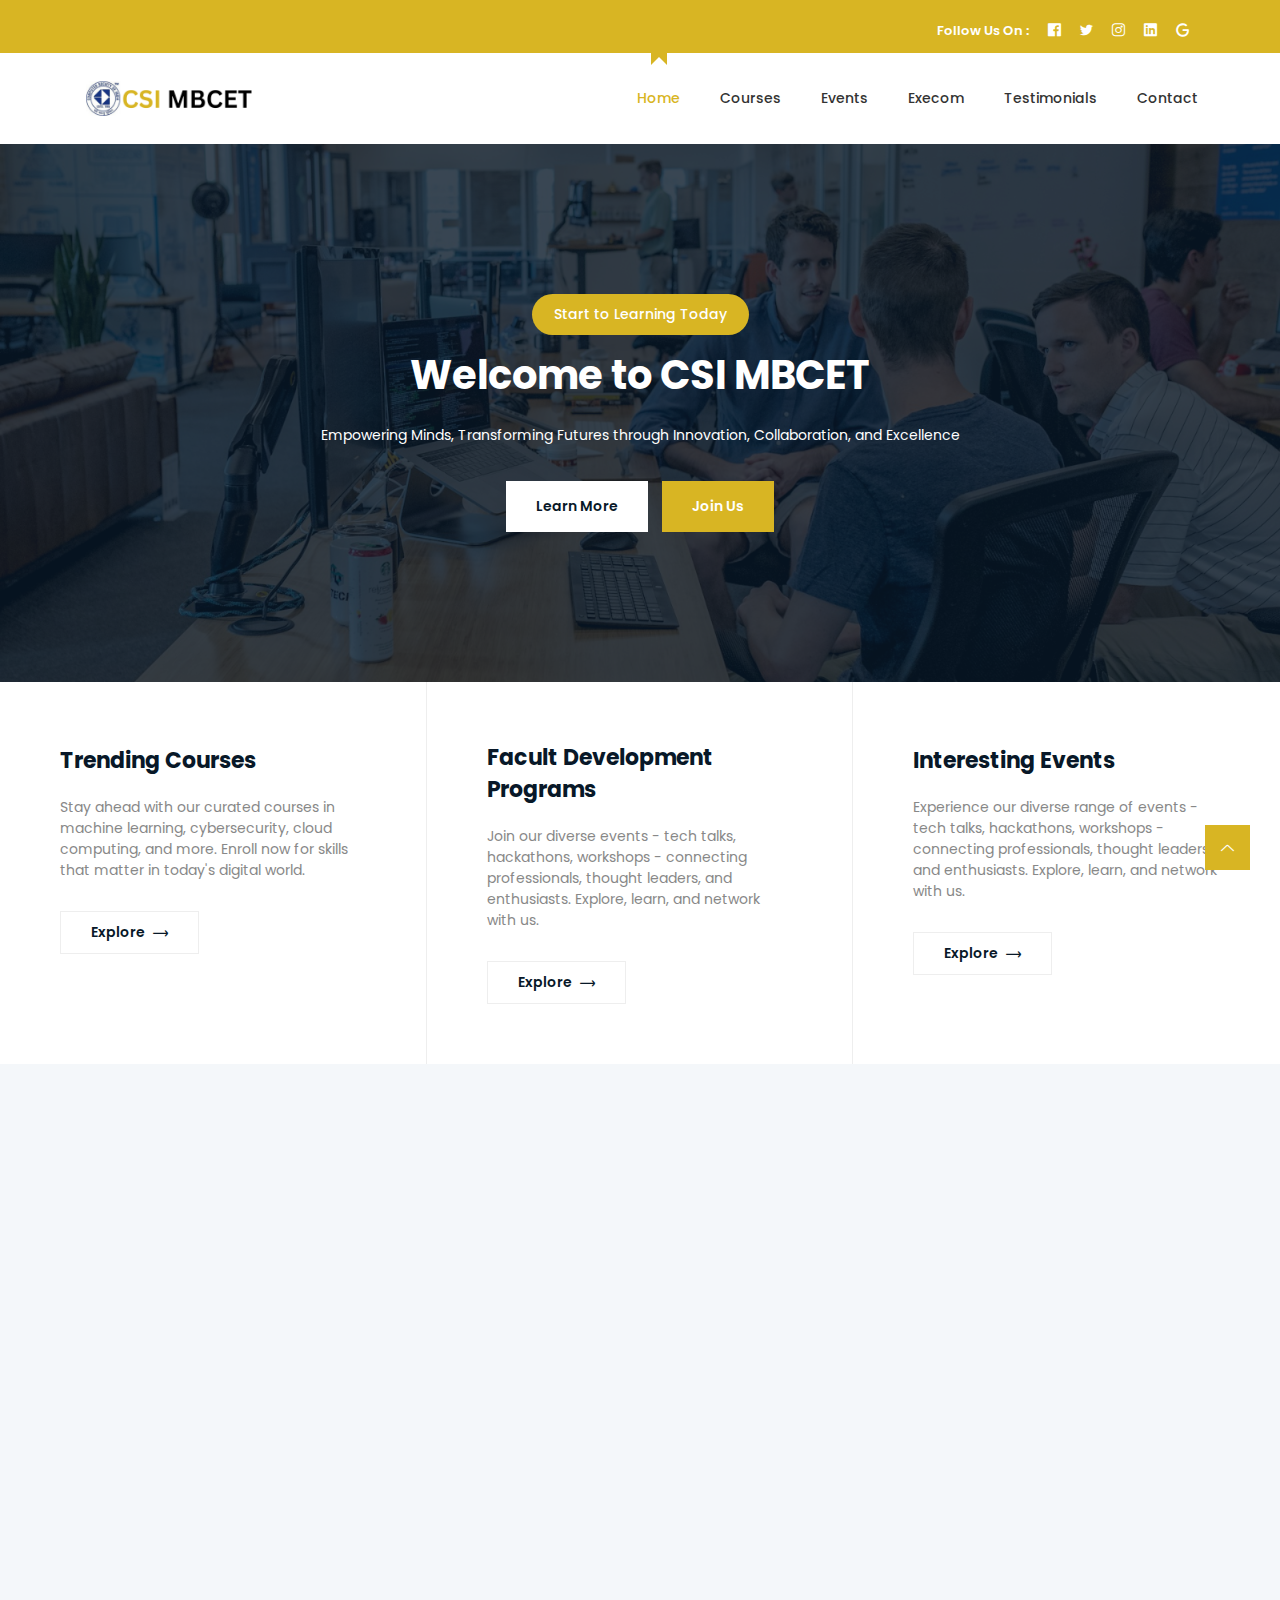
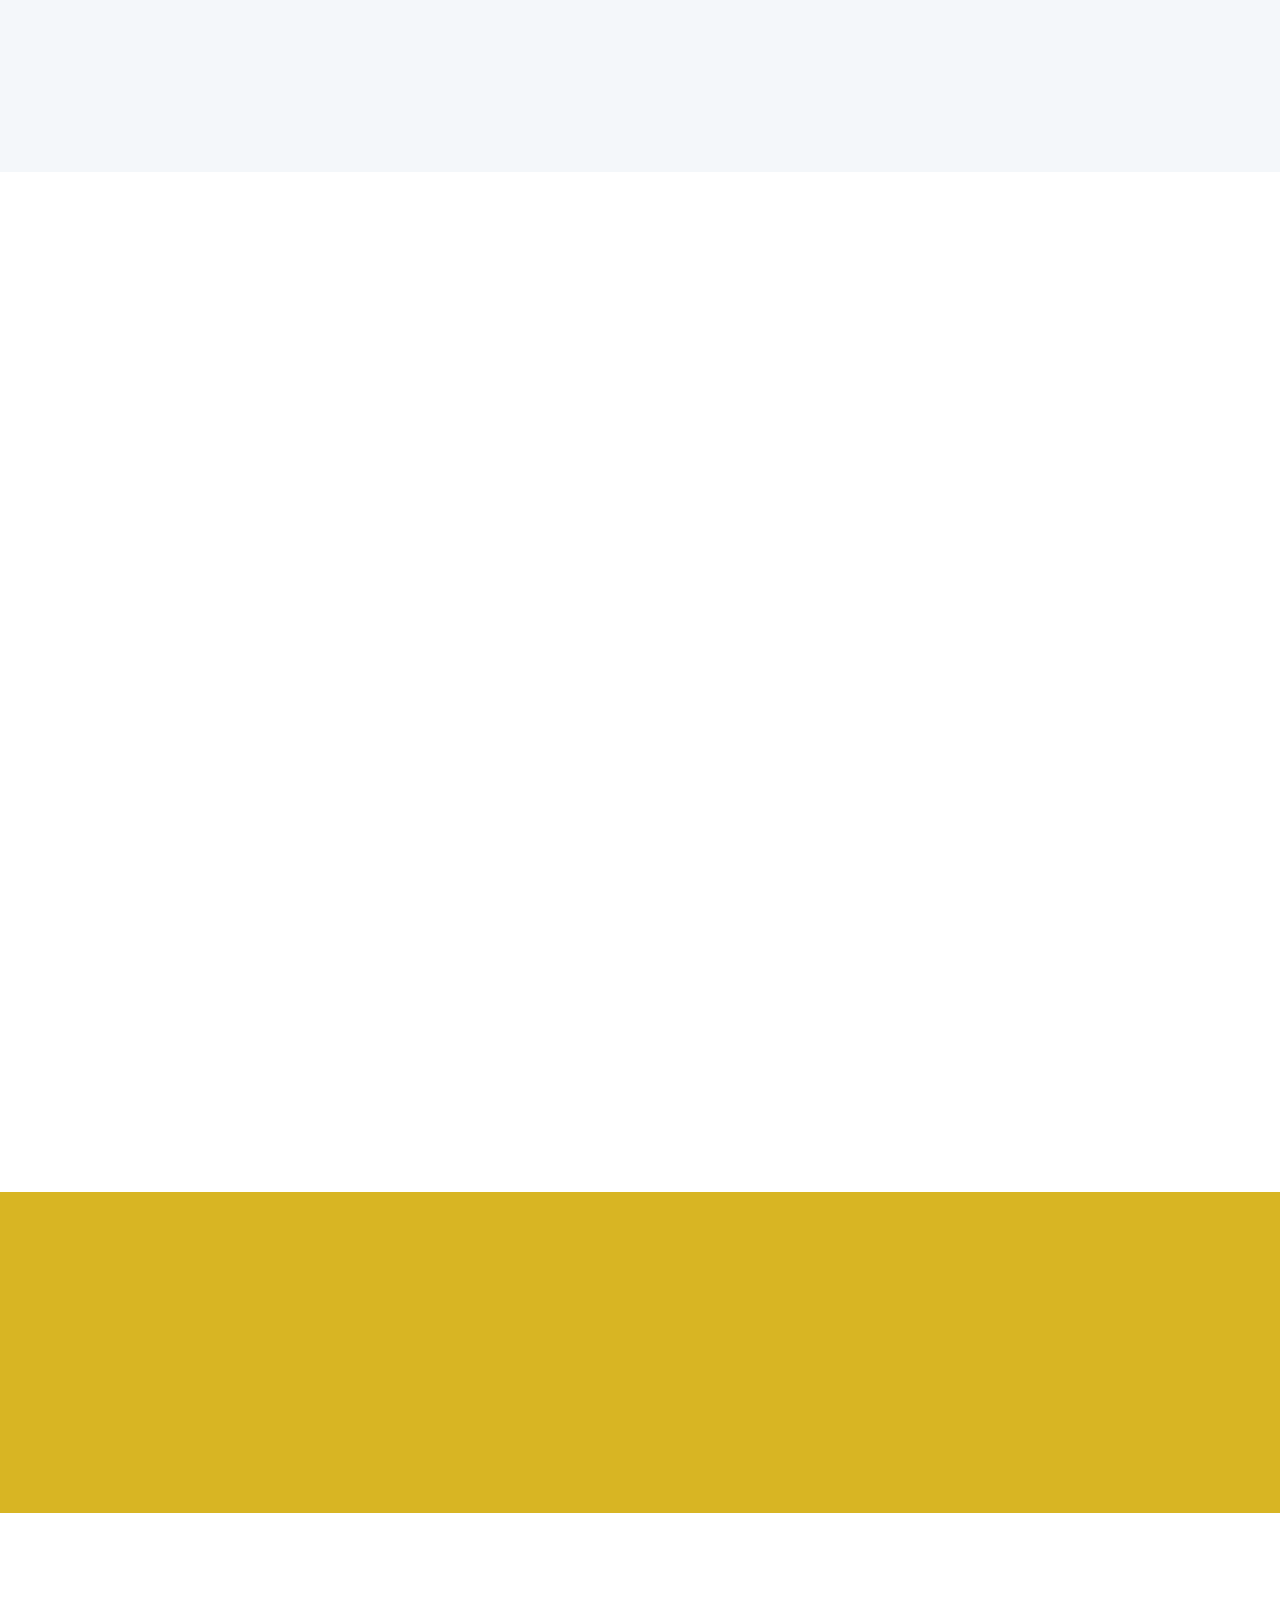
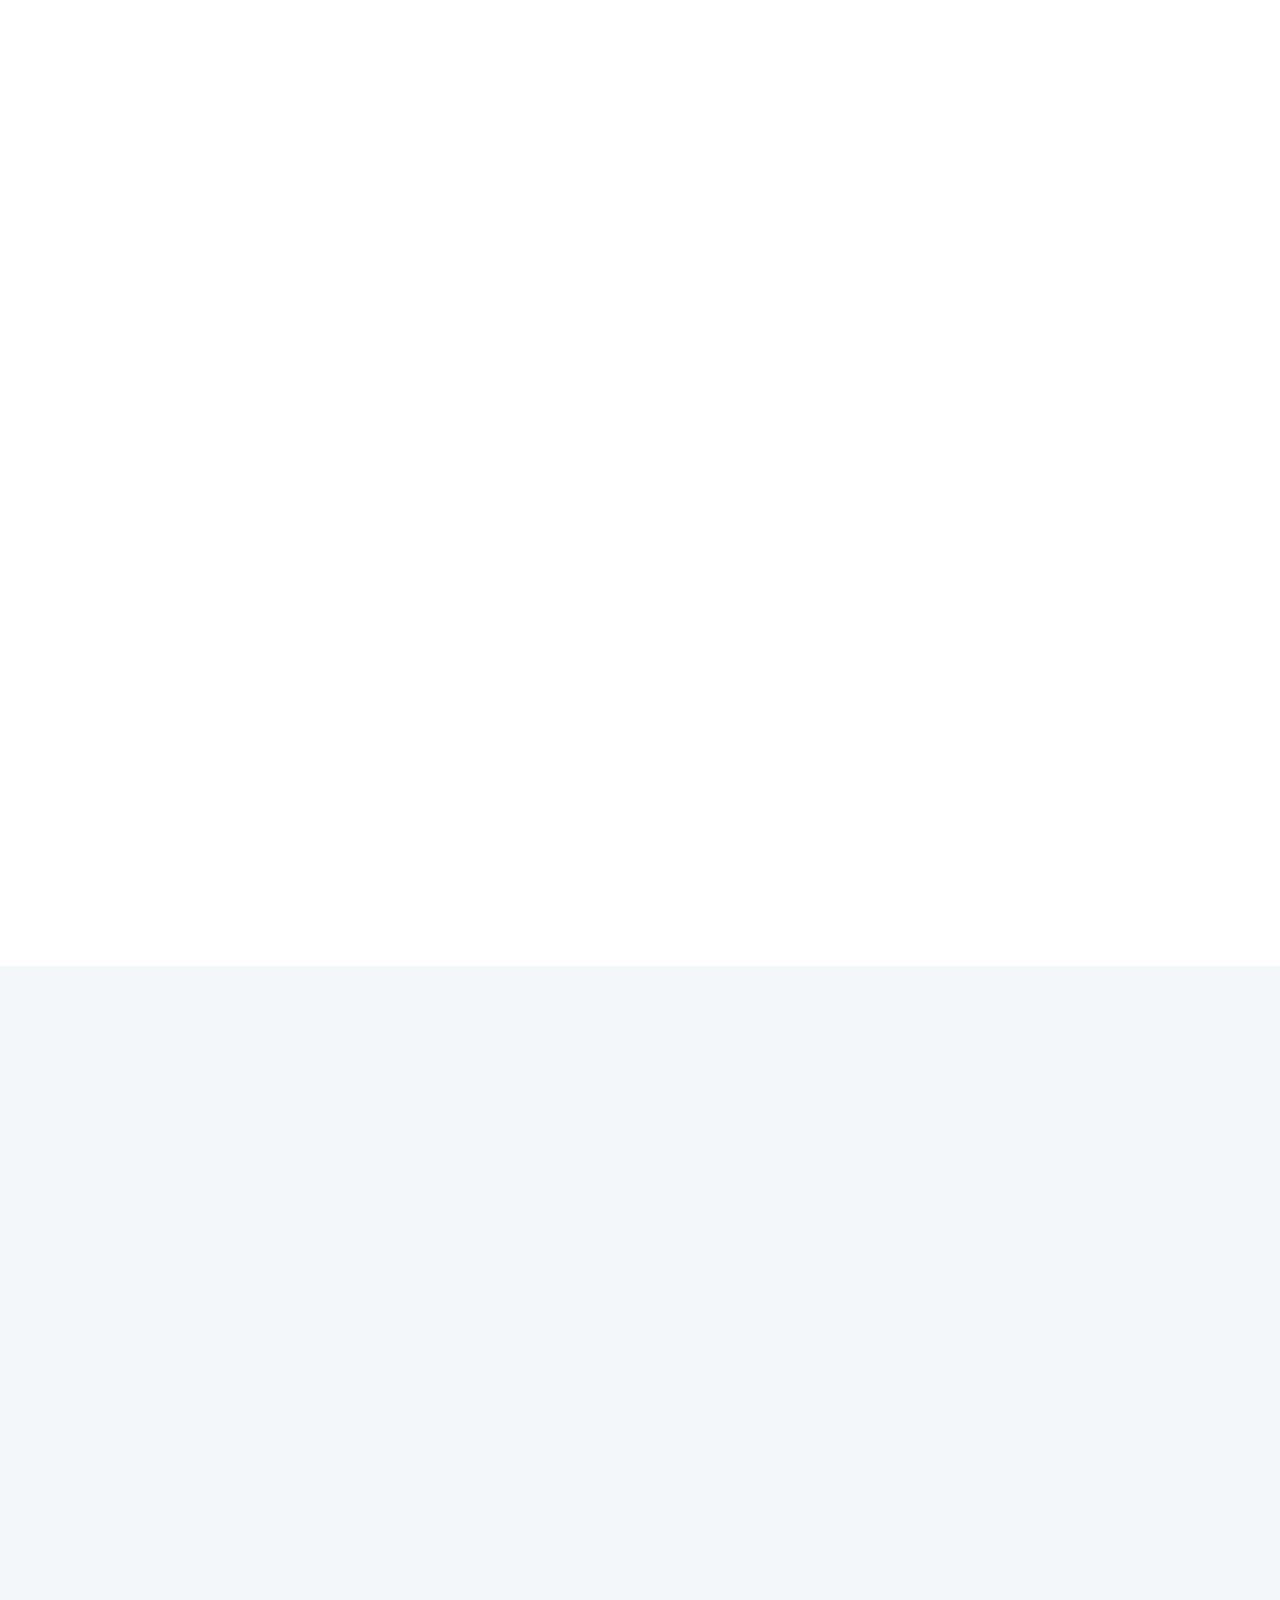
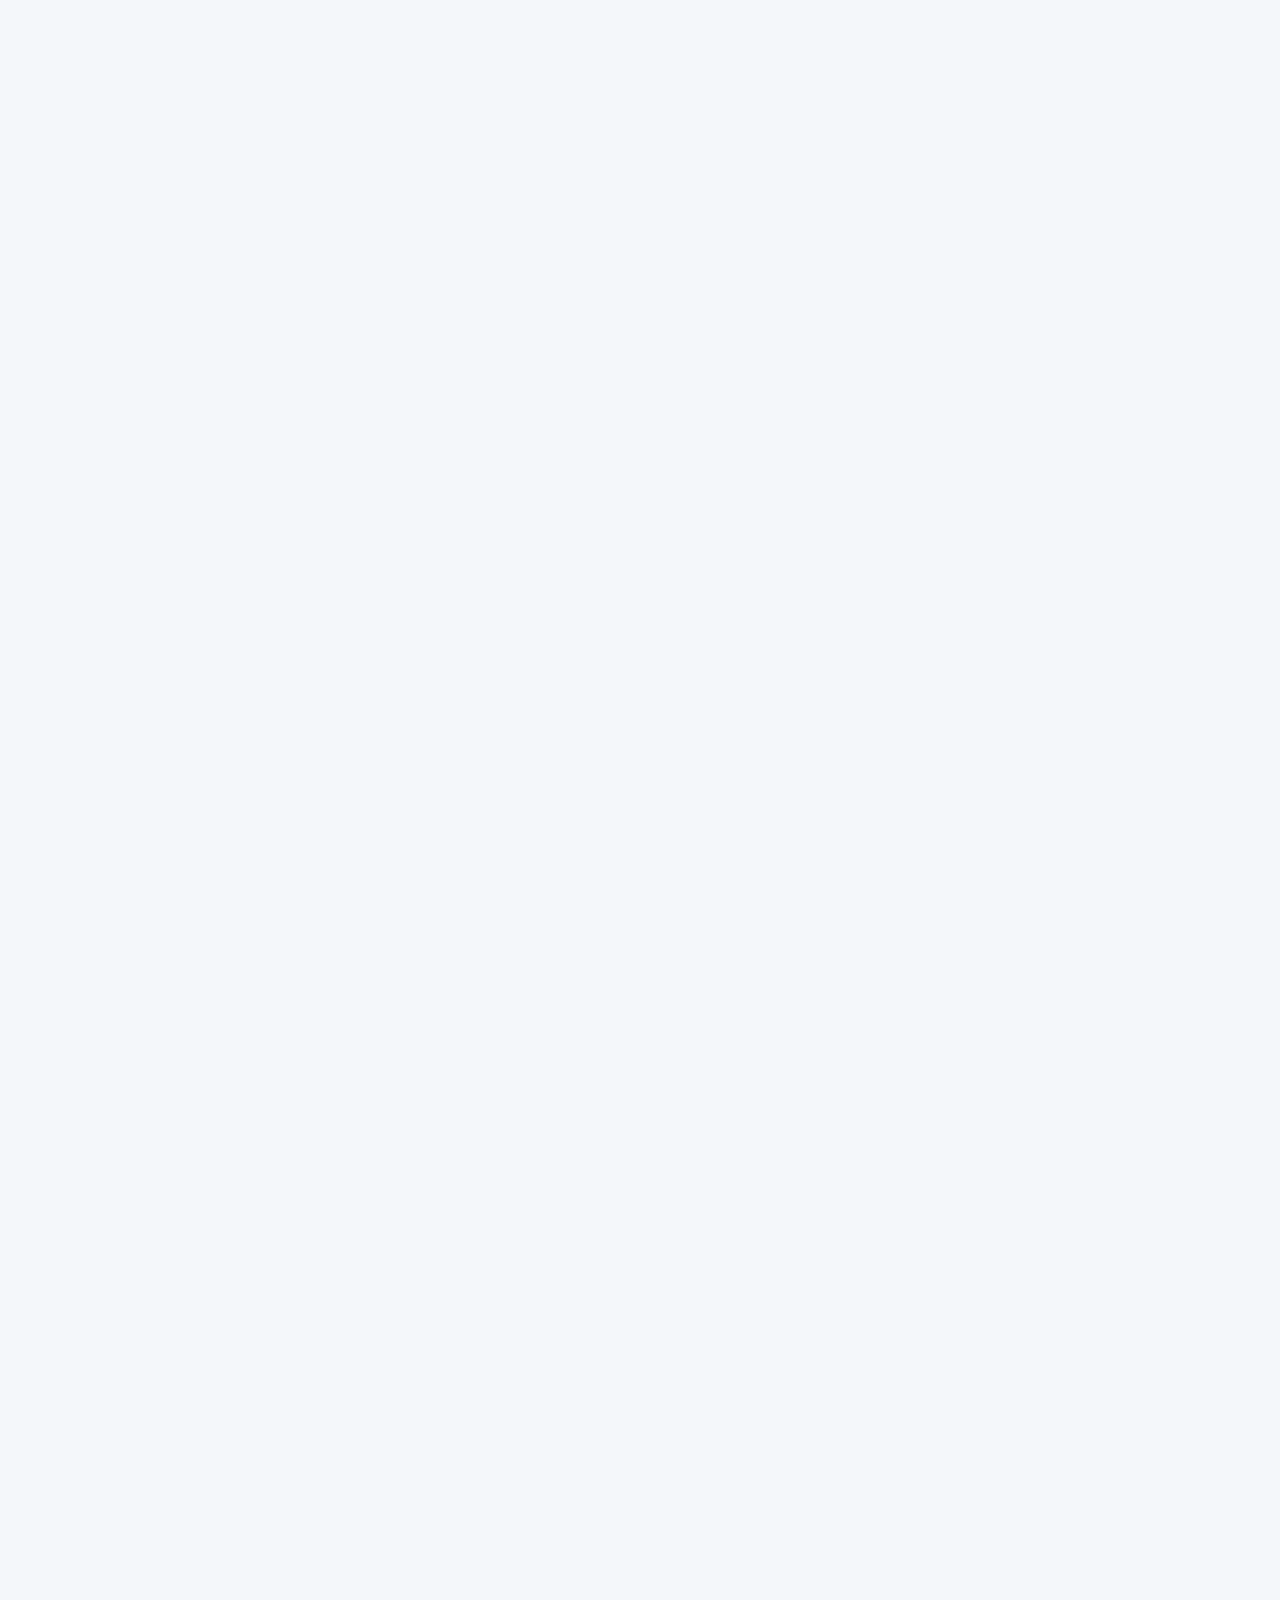
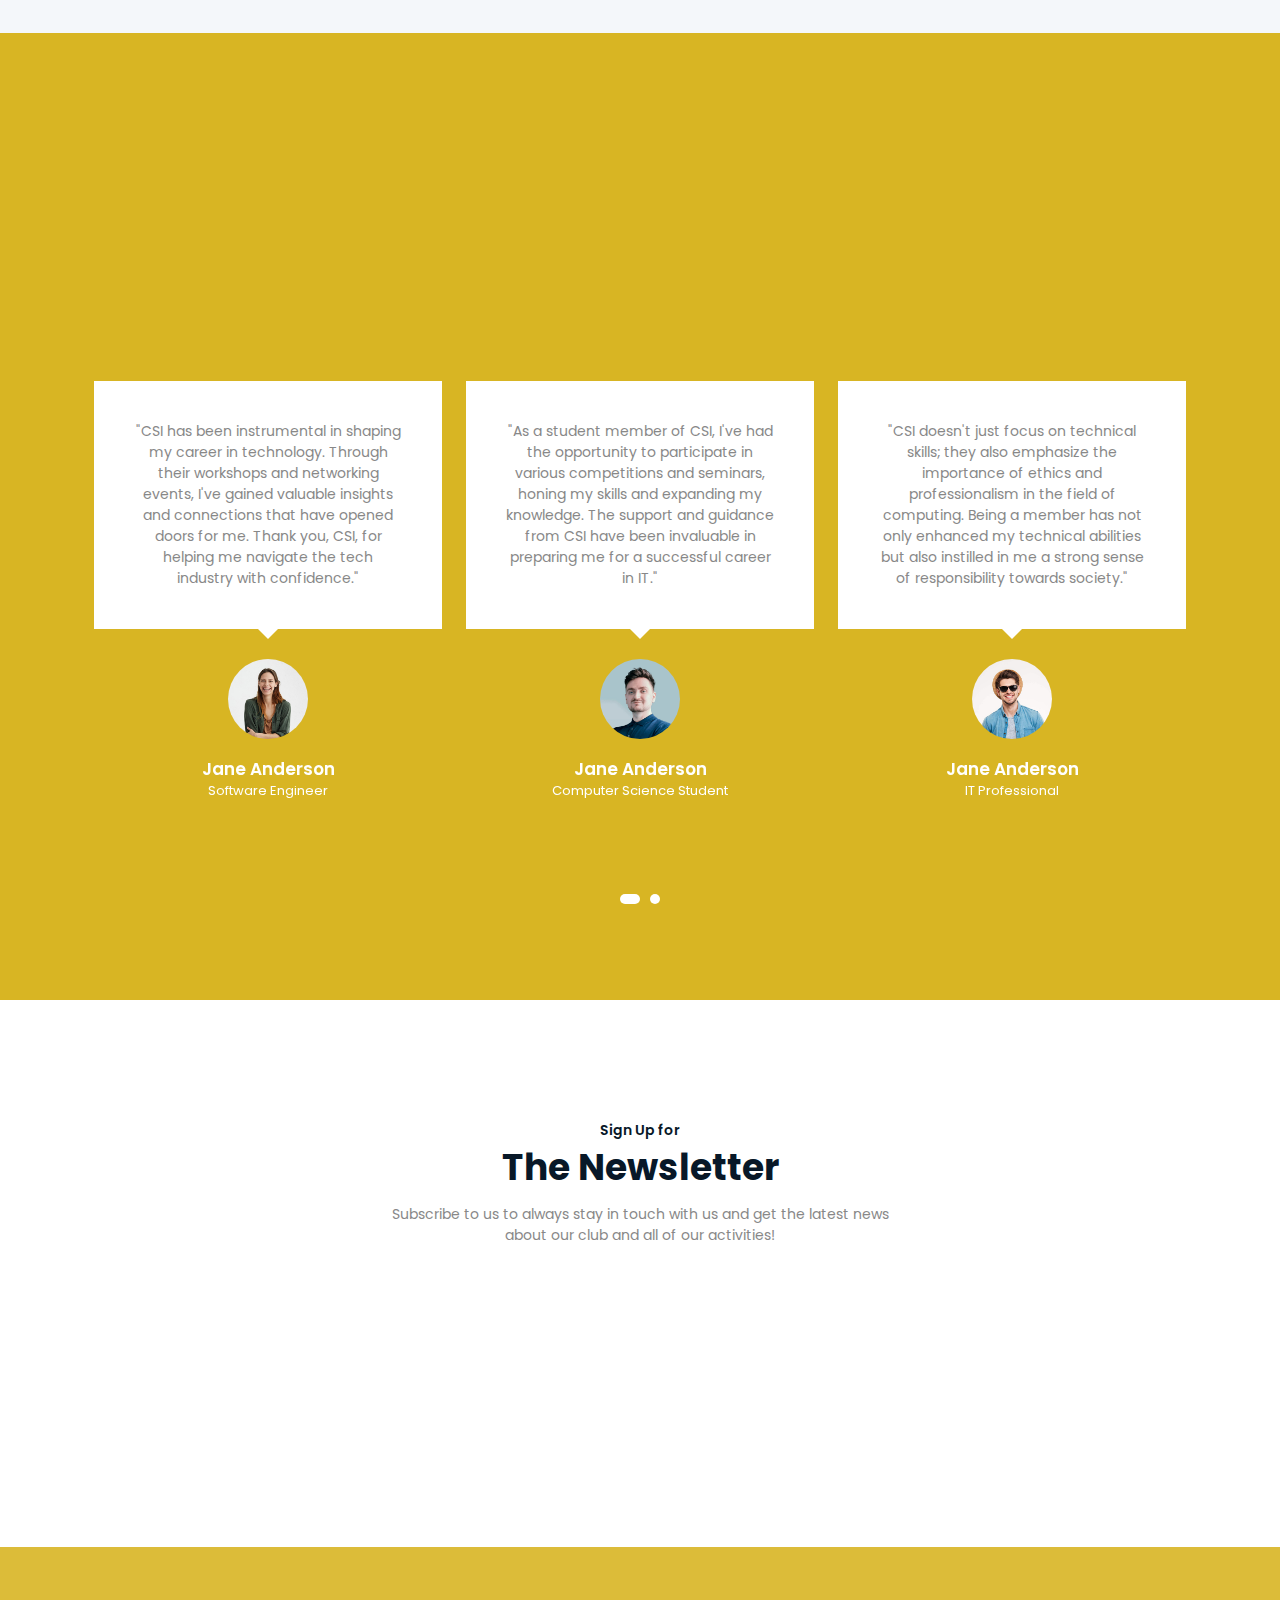
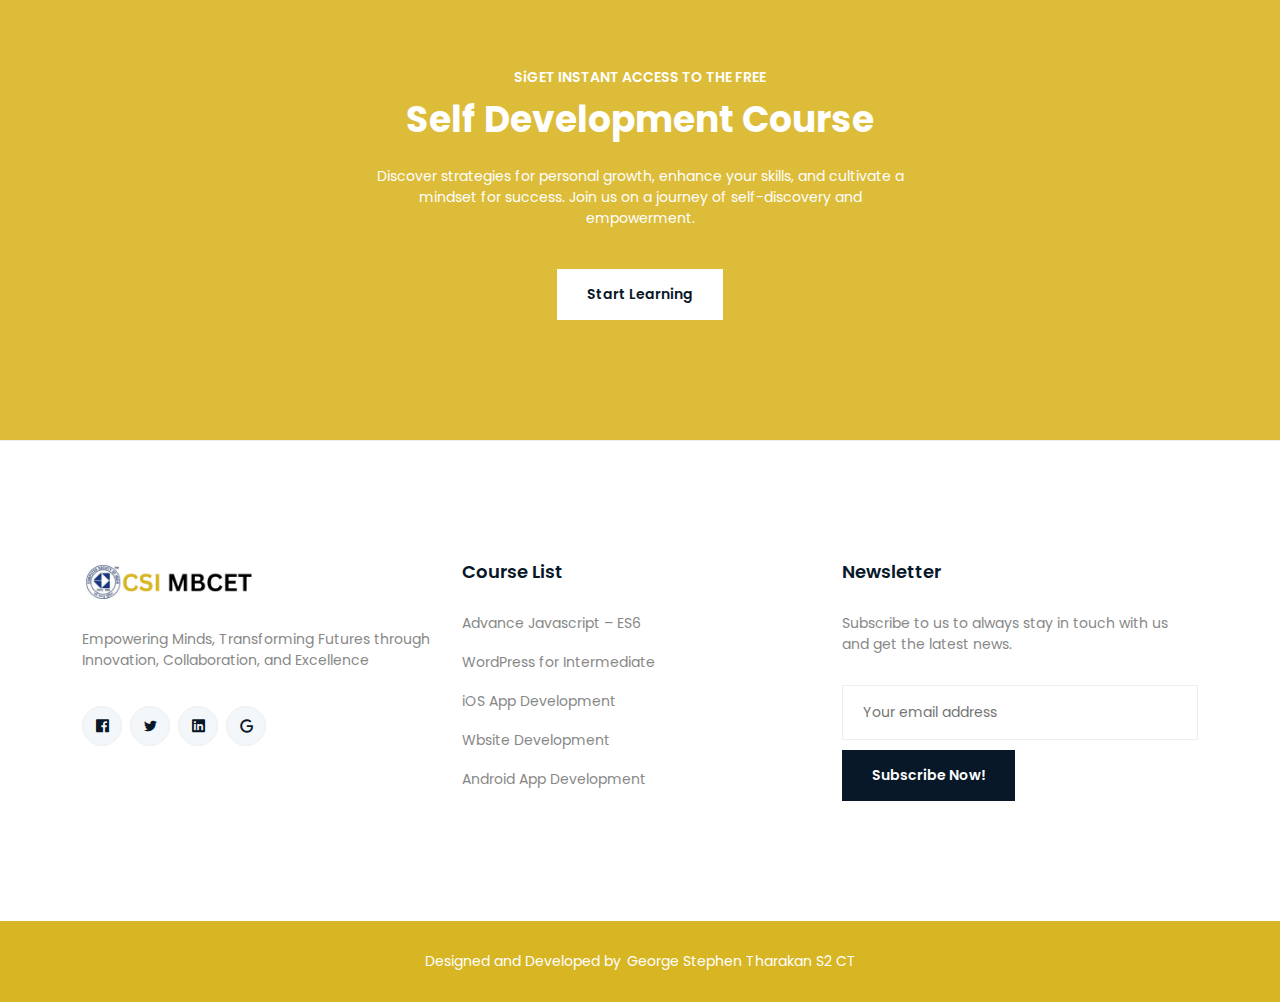
<file: index.html>
<!DOCTYPE html><html class="no-js" lang="zxx"><head>
    <meta charset="utf-8">
    <meta http-equiv="x-ua-compatible" content="ie=edge">
    <title>Home | CSI MBCET</title>
    <meta name="description" content="">
    <meta name="viewport" content="width=device-width, initial-scale=1">
    <link rel="shortcut icon" type="image/x-icon" href="assets/images/csifavicon.jpg">
    <!-- Place favicon.ico in the root directory -->

    <!-- Web Font -->
    <link href="https://fonts.googleapis.com/css2?family=Poppins:ital,wght@0,100;0,200;0,300;0,400;0,500;0,600;0,700;0,800;0,900;1,100;1,200;1,300;1,400;1,500;1,600;1,700;1,800;1,900&amp;display=swap" rel="stylesheet">

    <!-- ========================= CSS here ========================= -->
    <link rel="stylesheet" href="css/bootstrap.min.css">
    <link rel="stylesheet" href="css/LineIcons.2.0.css">
    <link rel="stylesheet" href="css/animate.css">
    <link rel="stylesheet" href="css/tiny-slider.css">
    <link rel="stylesheet" href="css/glightbox.min.css">
    <link rel="stylesheet" href="css/main.css">

</head>

<body>
    <!--[if lte IE 9]>
      <p class="browserupgrade">
        You are using an <strong>outdated</strong> browser. Please
        <a href="https://browsehappy.com/">upgrade your browser</a> to improve
        your experience and security.
      </p>
    <![endif]-->

    <!-- Preloader -->
    <div class="preloader">
        <div class="preloader-inner">
            <div class="preloader-icon">
                <span></span>
                <span></span>
            </div>
        </div>
    </div>
    <!-- /End Preloader -->

    <!-- Start Header Area -->
    <header class="header navbar-area">
        <!-- Toolbar Start -->
        <div class="toolbar-area">
            <div class="container">
                <div class="row">
                    <div class="col-lg-9 col-md-6 col-12">
                        <div class="toolbar-login">
                            <div class="button">
                                <!-- <a href="registration.html">Create an Account</a>
                                <a href="login.html" class="btn">Log In</a> -->
                            </div>
                        </div>
                    </div>
                    <div class="col-lg-3 col-md-6 col-12">
                        <div class="toolbar-social">
                            <ul>
                                <li><span class="title">Follow Us On : </span></li>
                                <li><a href="javascript:void(0)"><i class="lni lni-facebook-original"></i></a></li>
                                <li><a href="javascript:void(0)"><i class="lni lni-twitter-original"></i></a></li>
                                <li><a href="javascript:void(0)"><i class="lni lni-instagram"></i></a></li>
                                <li><a href="javascript:void(0)"><i class="lni lni-linkedin-original"></i></a></li>
                                <li><a href="javascript:void(0)"><i class="lni lni-google"></i></a></li>
                            </ul>
                        </div>
                    </div>
                    <!-- <div class="col-lg-4 col-md-6 col-12">
                        <div class="toolbar-login">
                            <div class="button">
                                <a href="registration.html">Create an Account</a>
                                <a href="login.html" class="btn">Log In</a>
                            </div>
                        </div>
                    </div> -->
                </div>
            </div>
        </div>
        <!-- Toolbar End -->
        <div class="container">
            <div class="row align-items-center">
                <div class="col-lg-12">
                <div class="nav-inner">
                    <nav class="navbar navbar-expand-lg">
                        <a class="navbar-brand" href="index.html">
            <img src="assets/images/logo/iconlogo.png" style="max-width: 100%; height: auto;" alt="Logo">                        </a>
                        <button class="navbar-toggler mobile-menu-btn" type="button" data-bs-toggle="collapse" data-bs-target="#navbarSupportedContent" aria-controls="navbarSupportedContent" aria-expanded="false" aria-label="Toggle navigation">
                            <span class="toggler-icon"></span>
                            <span class="toggler-icon"></span>
                            <span class="toggler-icon"></span>
                        </button>
                        <div class="collapse navbar-collapse sub-menu-bar" id="navbarSupportedContent">
                            <ul id="nav" class="navbar-nav ms-auto">
                                <li class="nav-item"><a href="index.html" class="active">Home</a></li>
                                <li class="nav-item"><a href="index.html#courses">Courses</a></li>
                                <li class="nav-item"><a href="index.html#events">Events</a></li>
                                <!-- <li class="nav-item">
                                    <a class="page-scroll dd-menu collapsed" href="javascript:void(0)" data-bs-toggle="collapse" data-bs-target="#submenu-1-3" aria-controls="navbarSupportedContent" aria-expanded="false" aria-label="Toggle navigation">Events</a>
                                    <ul class="sub-menu collapse" id="submenu-1-3">
                                        <li class="nav-item"><a href="index.html#events">Events</a></li> -->
                                        <!-- <li class="nav-item"><a href="event-details.html">Event Details</a></li> -->
                                    <!-- </ul>
                                </li> -->
                                <li class="nav-item"><a href="index.html#execom">Execom</a></li>
                                <li class="nav-item"><a href="index.html#testimonials">Testimonials</a></li>
                                <li class="nav-item"><a href="contact.html">Contact</a></li>
                            </ul>
                            <!-- <form class="d-flex search-form">
                                <input class="form-control me-2" type="search" placeholder="Search" aria-label="Search">
                                <button class="btn btn-outline-success" type="submit"><i class="lni lni-search-alt"></i></button>
                            </form> -->
                        </div> <!-- navbar collapse -->
                    </nav> <!-- navbar -->
                </div>
                </div>
            </div> <!-- row -->
        </div> <!-- container -->
    </header>
    <!-- End Header Area -->

    <!-- Start Hero Area -->
    <section class="hero-area">
        <div class="hero-slider">
            <!-- Single Slider -->
            <div class="hero-inner overlay" style="background-image: url('images/slider-new.jpg');">
                <div class="container">
                    <div class="row ">
                        <div class="col-lg-8 offset-lg-2 col-md-12 co-12">
                            <div class="home-slider">
                                <div class="hero-text">
                                    <h5 class="wow fadeInUp" data-wow-delay=".3s">Start to Learning Today</h5>
                                    <h1 class="wow fadeInUp" data-wow-delay=".5s">Welcome to CSI MBCET
                                    </h1>
                                    <p class="wow fadeInUp" data-wow-delay=".7s">Empowering Minds, Transforming Futures through Innovation, Collaboration, and Excellence
                                    </p>
                                    <div class="button wow fadeInUp" data-wow-delay=".9s">
                                        <a href="index.html#about-us" class="btn">Learn More</a>
                                        <a href="contact.html" class="btn alt-btn">Join Us</a>
                                    </div>
                                </div>
                            </div>
                        </div>
                    </div>
                </div>
            </div>
            <!--/ End Single Slider -->
            <!-- Single Slider -->
            <!-- <div class="hero-inner overlay" style="background-image: url('images/slider-bg2.jpg');">
                <div class="container">
                    <div class="row ">
                        <div class="col-lg-8 offset-lg-2 col-md-12 co-12">
                            <div class="home-slider">
                                <div class="hero-text">
                                    <h5 class="wow fadeInUp" data-wow-delay=".3s">Start to learning Today</h5>
                                    <h1 class="wow fadeInUp" data-wow-delay=".5s">Innovation Paradise<br> For Students </h1>
                                    <p class="wow fadeInUp" data-wow-delay=".7s">Lorem Ipsum is simply dummy text of the
                                        printing and typesetting <br> industry. Lorem Ipsum has been the industry's
                                        standard
                                        <br>dummy text ever since an to impression.</p>
                                    <div class="button wow fadeInUp" data-wow-delay=".9s">
                                        <a href="about-us.html" class="btn">Learn More</a>
                                        <a href="events-grid.html" class="btn alt-btn">Our Events</a>
                                    </div>
                                </div>
                            </div>
                        </div>
                    </div>
                </div>
            </div> -->
            <!--/ End Single Slider -->
            <!-- Single Slider -->
            <!-- <div class="hero-inner overlay" style="background-image: url('images/slider-bg3.jpg');">
                <div class="container">
                    <div class="row ">
                        <div class="col-lg-8 offset-lg-2 col-md-12 co-12">
                            <div class="home-slider">
                                <div class="hero-text">
                                    <h5 class="wow fadeInUp" data-wow-delay=".3s">Start to learning Today</h5>
                                    <h1 class="wow fadeInUp" data-wow-delay=".5s">Your Ideas Will Be <br> Heard &amp; Supported</h1>
                                    <p class="wow fadeInUp" data-wow-delay=".7s">Lorem Ipsum is simply dummy text of the
                                        printing and typesetting <br> industry. Lorem Ipsum has been the industry's
                                        standard
                                        <br>dummy text ever since an to impression.</p>
                                    <div class="button wow fadeInUp" data-wow-delay=".9s">
                                        <a href="about-us.html" class="btn">Learn More</a>
                                        <a href="#" class="btn alt-btn">Our Courses</a>
                                    </div>
                                </div>
                            </div>
                        </div>
                    </div>
                </div>
            </div> -->
            <!--/ End Single Slider -->
        </div>
    </section>
    <!--/ End Hero Area -->

    <!-- Start Features Area -->
    <section class="features">
        <div class="container-fluid">
            <div class="single-head">
                <div class="row">
                    <div class="col-lg-4 col-md-4 col-12 padding-zero">
                        <!-- Start Single Feature -->
                        <div class="single-feature">
                            <h3><a href="javascript:void(0)">Trending Courses</a></h3>
                            <p>Stay ahead with our curated courses in machine learning, cybersecurity, cloud computing, and more. Enroll now for skills that matter in today's digital world.</p>
                            <div class="button">
                                <a href="javascript:void(0)" class="btn">Explore <i class="lni lni-arrow-right"></i></a>
                            </div>
                        </div>
                        <!-- End Single Feature -->
                    </div>
                    <div class="col-lg-4 col-md-4 col-12 padding-zero">
                        <!-- Start Single Feature -->
                        <div class="single-feature">
                            <h3><a href="javascript:void(0)">Facult Development Programs</a></h3>
                            <p>Join our diverse events - tech talks, hackathons, workshops - connecting professionals, thought leaders, and enthusiasts. Explore, learn, and network with us.
                            </p>

                            <div class="button">
                                <a href="javascript:void(0)" class="btn">Explore <i class="lni lni-arrow-right"></i></a>
                            </div>
                        </div>
                        <!-- End Single Feature -->
                    </div>
                    <div class="col-lg-4 col-md-4 col-12 padding-zero">
                        <!-- Start Single Feature -->
                        <div class="single-feature last">
                            <h3><a href="javascript:void(0)">Interesting Events</a></h3>
                            <p>Experience our diverse range of events - tech talks, hackathons, workshops - connecting professionals, thought leaders, and enthusiasts. Explore, learn, and network with us.
                            </p>

                            <div class="button">
                                <a href="javascript:void(0)" class="btn">Explore <i class="lni lni-arrow-right"></i></a>
                            </div>
                        </div>
                        <!-- End Single Feature -->
                    </div>
                </div>
            </div>
        </div>
    </section>
    <!-- /End Features Area -->

    <!-- Start About Us Area -->
    <section class="about-us section" id="about-us">
        <div class="container">
            <div class="row">
                <div class="col-lg-6 col-12">
                    <div class="about-left">
                        <div class="about-title align-left">
                            <span class="wow fadeInDown" data-wow-delay=".2s">About The Club</span>
                            <h2 class="wow fadeInUp" data-wow-delay=".4s">Welcome To CSI MBCET</h2>
                            <p class="wow fadeInUp" data-wow-delay=".6s">Step into the vibrant world of CSI MBCET, a beacon of innovation within the esteemed Computer Society of India since 1965. More than an organization, we're a community of forward-thinkers, innovators, and change-makers dedicated to pushing the boundaries of technology.
                            </p>
                            <p class="qote wow fadeInUp" data-wow-delay=".8s">With a legacy of excellence and a passion for progress, we ignite curiosity, foster creativity, and nurture talent. Join us on our mission to shape the future of IT, one breakthrough at a time.
                            </p>
                            <div class="button wow fadeInUp" data-wow-delay="1s">
                                <a href="#" class="btn">Read More</a>
                                <a href="https://www.youtube.com/watch?v=r44RKWyfcFw&amp;fbclid=IwAR21beSJORalzmzokxDRcGfkZA1AtRTE__l5N4r09HcGS5Y6vOluyouM9EM" class="glightbox video btn"> Play Video<i class="lni lni-play"></i></a>
                            </div>
                        </div>
                    </div>
                </div>
                <div class="col-lg-6 col-12">
                    <div class="about-right wow fadeInRight" data-wow-delay=".4s">
                        <img src="images/about-img-3.png" alt="#">
                    </div>
                </div>
            </div>
        </div>
    </section>
    <!-- /End About Us Area -->

    <!-- Start Courses Area -->
    <section class="courses section" id="courses">
        <div class="container">
            <div class="row">
                <div class="col-12">
                    <div class="section-title">
                        <div class="section-icon wow zoomIn" data-wow-delay=".4s">
                            <i class="lni lni-graduation"></i>
                        </div>
                        <h2 class="wow fadeInUp" data-wow-delay=".4s">Featured Courses</h2>
                        <p class="wow fadeInUp" data-wow-delay=".6s">Explore top courses in AI, cybersecurity, data science, and more. Stay ahead with expert-led learning.
                        </p>
                    </div>
                </div>
            </div>
            <div class="single-head">
                <div class="row">
                    <div class="col-lg-4 col-md-6 col-12">
                        <!-- Start Single Course -->
                        <div class="single-course wow fadeInUp" data-wow-delay=".2s">
                            <div class="course-image">
                                <a href="course-details.html"><img src="assets/images/courses/CSI_Courses.png" alt="#"></a>
                                <!-- <p class="price">$180</p> -->
                            </div>
                            <div class="content">
                                <h3><a href="course-details.html">Industrial Applications of Image Processing</a></h3>
                                <p>CSI SB MBCET in collaboration with ISTE hosted a talk session on
                                    ‘Industrial Applications and Image Processing’ on 15th July, 2022.
                                    Mr. Sijin Felix P, specialist Transprtation BU Tata Elxsi, Trivandrum was
                                    the speaker for the session.
                                    laborum.</p>
                            </div>
                            <div class="bottom-content">
                                <ul class="review">
                                    <li><i class="lni lni-star-filled"></i></li>
                                    <li><i class="lni lni-star-filled"></i></li>
                                    <li><i class="lni lni-star-filled"></i></li>
                                    <li><i class="lni lni-star-filled"></i></li>
                                    <li><i class="lni lni-star-filled"></i></li>
                                    <li>22 Reviews</li>
                                </ul>
                                <span class="tag">
                                    <i class="lni lni-tag"></i>
                                    <a href="javascript:void(0)">Programming</a>
                                </span>
                            </div>
                        </div>
                        <!-- End Single Course -->
                    </div>
                    <div class="col-lg-4 col-md-6 col-12">
                        <!-- Start Single Course -->
                        <div class="single-course wow fadeInUp" data-wow-delay=".4s">
                            <div class="course-image">
                                <a href="course-details.html"><img src="assets/images/courses/CSI_Courses (3).png" alt="#"></a>
                                <p class="price">₹200</p>
                            </div>
                            <div class="content">
                                <h3><a href="course-details.html">Career Guidance</a></h3>
                                <p>CSI SB MBCET initiated a new talk series, the Career Hack, a series
                                    that guides students on career development and provide them with
                                    resources across all areas of technology and career stages.</p>
                            </div>
                            <div class="bottom-content">
                                <ul class="review">
                                    <li><i class="lni lni-star-filled"></i></li>
                                    <li><i class="lni lni-star-filled"></i></li>
                                    <li><i class="lni lni-star-filled"></i></li>
                                    <li><i class="lni lni-star-filled"></i></li>
                                    <li><i class="lni lni-star-filled"></i></li>
                                    <li>10 Reviews</li>
                                </ul>
                                <span class="tag">
                                    <i class="lni lni-tag"></i>
                                    <a href="javascript:void(0)">Career</a>
                                </span>
                            </div>
                        </div>
                        <!-- End Single Course -->
                    </div>
                    <div class="col-lg-4 col-md-6 col-12">
                        <!-- Start Single Course -->
                        <div class="single-course wow fadeInUp" data-wow-delay=".6s">
                            <div class="course-image">
                                <a href="course-details.html"><img src="assets/images/courses/CSI_Courses (4).png" alt="#"></a>
                                <p class="price">Free</p>
                            </div>
                            <div class="content">
                                <h3><a href="course-details.html">El Diseno</a></h3>
                                <p>CSI SB MBCET hosted a T-shirt designing competition, El Diseno
                                    on 31st October 2022. The theme for the competition was
                                    Technical memes. The event was open to all colleges.</p>
                            </div>
                            <div class="bottom-content">
                                <ul class="review">
                                    <li><i class="lni lni-star-filled"></i></li>
                                    <li><i class="lni lni-star-filled"></i></li>
                                    <li><i class="lni lni-star-filled"></i></li>
                                    <li><i class="lni lni-star-filled"></i></li>
                                    <li><i class="lni lni-star-filled"></i></li>
                                    <li>55 Reviews</li>
                                </ul>
                                <span class="tag">
                                    <i class="lni lni-tag"></i>
                                    <a href="javascript:void(0)">Design</a>
                                </span>
                            </div>
                        </div>
                        <!-- End Single Course -->
                    </div>
                    <!-- <div class="col-lg-4 col-md-6 col-12"> -->
                        <!-- Start Single Course -->
                        <!-- <div class="single-course wow fadeInUp" data-wow-delay=".2s">
                            <div class="course-image">
                                <a href="course-details.html"><img src="images/courses-4.jpg" alt="#"></a>
                                <p class="price">$299</p>
                            </div>
                            <div class="content">
                                <h3><a href="course-details.html">Electrical Engineering</a></h3>
                                <p>Excepteur sint occaecat cupidatat non proident, sunt in culpa qui officia deserunt
                                    laborum.</p>
                            </div>
                            <div class="bottom-content">
                                <ul class="review">
                                    <li><i class="lni lni-star-filled"></i></li>
                                    <li><i class="lni lni-star-filled"></i></li>
                                    <li><i class="lni lni-star-filled"></i></li>
                                    <li><i class="lni lni-star-filled"></i></li>
                                    <li><i class="lni lni-star-filled"></i></li>
                                    <li>60 Reviews</li>
                                </ul>
                                <span class="tag">
                                    <i class="lni lni-tag"></i>
                                    <a href="javascript:void(0)">Science</a>
                                </span>
                            </div>
                        </div> -->
                        <!-- End Single Course -->
                    <!-- </div> -->
                    <!-- <div class="col-lg-4 col-md-6 col-12"> -->
                        <!-- Start Single Course -->
                        <!-- <div class="single-course wow fadeInUp" data-wow-delay=".4s">
                            <div class="course-image">
                                <a href="course-details.html"><img src="images/courses-5.jpg" alt="#"></a>
                                <p class="price">$150</p>
                            </div>
                            <div class="content">
                                <h3><a href="course-details.html">Architecture Design</a></h3>
                                <p>Excepteur sint occaecat cupidatat non proident, sunt in culpa qui officia deserunt
                                    laborum.</p>
                            </div>
                            <div class="bottom-content">
                                <ul class="review">
                                    <li><i class="lni lni-star-filled"></i></li>
                                    <li><i class="lni lni-star-filled"></i></li>
                                    <li><i class="lni lni-star-filled"></i></li>
                                    <li><i class="lni lni-star-filled"></i></li>
                                    <li><i class="lni lni-star-filled"></i></li>
                                    <li>25 Reviews</li>
                                </ul>
                                <span class="tag">
                                    <i class="lni lni-tag"></i>
                                    <a href="javascript:void(0)">Design</a>
                                </span>
                            </div>
                        </div> -->
                        <!-- End Single Course -->
                    <!-- </div> -->
                    <!-- <div class="col-lg-4 col-md-6 col-12"> -->
                        <!-- Start Single Course -->
                        <!-- <div class="single-course wow fadeInUp" data-wow-delay=".6s">
                            <div class="course-image">
                                <a href="course-details.html"><img src="images/courses-6.jpg" alt="#"></a>
                                <p class="price">$250</p>
                            </div>
                            <div class="content">
                                <h3><a href="course-details.html">Medical Technology</a></h3>
                                <p>Excepteur sint occaecat cupidatat non proident, sunt in culpa qui officia deserunt
                                    laborum.</p>
                            </div>
                            <div class="bottom-content">
                                <ul class="review">
                                    <li><i class="lni lni-star-filled"></i></li>
                                    <li><i class="lni lni-star-filled"></i></li>
                                    <li><i class="lni lni-star-filled"></i></li>
                                    <li><i class="lni lni-star-filled"></i></li>
                                    <li><i class="lni lni-star-filled"></i></li>
                                    <li>35 Reviews</li>
                                </ul>
                                <span class="tag">
                                    <i class="lni lni-tag"></i>
                                    <a href="javascript:void(0)">Medical</a>
                                </span>
                            </div>
                        </div> -->
                        <!-- End Single Course -->
                    <!-- </div> -->
                </div>
            </div>
        </div>
    </section>
    <!-- End Courses Area -->

    <!-- Start Achivement Area -->
    <section class="our-achievement section overlay">
        <div class="container">
            <div class="row">
                <div class="col-lg-3 col-md-3 col-12">
                    <div class="single-achievement wow fadeInUp" data-wow-delay=".2s">
                        <h3 class="counter"><span id="secondo1" class="countup" cup-end="100">100</span>+</h3>
                        <h4>Club Members</h4>
                    </div>
                </div>
                <div class="col-lg-3 col-md-3 col-12">
                    <div class="single-achievement wow fadeInUp" data-wow-delay=".4s">
                        <h3 class="counter"><span id="secondo2" class="countup" cup-end="70">70</span>+</h3>
                        <h4>Events Conducted</h4>
                    </div>
                </div>
                <div class="col-lg-3 col-md-3 col-12">
                    <div class="single-achievement wow fadeInUp" data-wow-delay=".6s">
                        <h3 class="counter"><span id="secondo3" class="countup" cup-end="100">100</span>%</h3>
                        <h4>Satisfaction</h4>
                    </div>
                </div>
                <div class="col-lg-3 col-md-3 col-12">
                    <div class="single-achievement wow fadeInUp" data-wow-delay=".6s">
                        <h3 class="counter"><span id="secondo3" class="countup" cup-end="100">100%</span>%</h3>
                        <h4>Support</h4>
                    </div>
                </div>
            </div>
        </div>
    </section>
    <!-- End Achivement Area -->

    <!-- Start Events Area-->
    <section class="events section" id="events">
        <div class="container">
            <div class="row">
                <div class="col-12">
                    <div class="section-title">
                        <div class="section-icon wow zoomIn" data-wow-delay=".4s">
                            <i class="lni lni-bookmark"></i>
                        </div>
                        <h2 class="wow fadeInUp" data-wow-delay=".4s">Upcoming Events & competitions</h2>
                        <p class="wow fadeInUp" data-wow-delay=".6s">Don't miss our upcoming tech talks, workshops, hackathons, and coding competitions. Learn, network, and showcase your skills with us.
                        </p>
                    </div>
                </div>
            </div>
            <div class="row">
                <div class="col-lg-4 col-md-6 col-12">
                    <!-- Start Single Event -->
                    <div class="single-event wow fadeInUp" data-wow-delay=".2s">
                        <div class="event-image">
                            <a href="event-details.html"><img src="assets/images/courses/CSI_Courses (1).png" alt="#"></a>
                            <p class="date">10<span>AUG</span></p>
                        </div>
                        <div class="content">
                            <h3><a href="event-details.html">Courseathon</a></h3>
                            <p>Courseathon, a microskills course-making competition
                                was conducted from 3rd August to 10th August. Participants
                                could choose any topic of their interest to create a short
                                video tutorial.</p>
                        </div>
                        <div class="bottom-content">
                            <a class="speaker" href="javascript:void(0)">
                                <img src="images/speaker-1.jpg" alt="#">
                                <span>Devid Josh</span>
                            </a>
                            <span class="time">
                                <i class="lni lni-timer"></i>
                                <a href="javascript:void(0)">10.00am - 12.00pm</a>
                            </span>
                        </div>
                    </div>
                    <!-- End Single Event -->
                </div>
                <div class="col-lg-4 col-md-6 col-12">
                    <!-- Start Single Event -->
                    <div class="single-event wow fadeInUp" data-wow-delay=".4s">
                        <div class="event-image">
                            <a href="event-details.html"><img src="assets/images/courses/CSI_Courses (2).png" alt="#"></a>
                            <p class="date">5<span>Oct</span></p>
                        </div>
                        <div class="content">
                            <h3><a href="event-details.html">UXplorer</a></h3>
                            <p>CSI SB MBCET hosted a UI/UX Challenge, UXplorer, an
                                opportunity to showcase the visual intellect in designing a website
                                or an application on 5th October 2022.
                                laborum.</p>
                        </div>
                        <div class="bottom-content">
                            <a class="speaker" href="javascript:void(0)">
                                <img src="images/speaker-2.jpg" alt="#">
                                <span>Alex Milan</span>
                            </a>
                            <span class="time">
                                <i class="lni lni-timer"></i>
                                <a href="javascript:void(0)">09.00am - 11.00pm</a>
                            </span>
                        </div>
                    </div>
                    <!-- End Single Event -->
                </div>
                <div class="col-lg-4 col-md-12 col-12">
                    <!-- Start Single Event -->
                    <div class="single-event short wow fadeInUp" data-wow-delay=".6s">
                        <div class="content">
                            <p class="date">25<span>Mar</span></p>
                            <h3><a href="https://www.instagram.com/csimbcet/p/C4k9GOgp4xP/?hl=en&img_index=1">Resume Analysis</a></h3>
                            <p>Presenting an initiative by CSI SB MBCET to help you polish your resume through personalised resume reviews.
                            </p>
                        </div>
                        <div class="bottom-content">
                            <a class="speaker" href="javascript:void(0)">
                                <img src="images/speaker-3.jpg" alt="#">
                                <span>Jhon Deco</span>
                            </a>
                            <span class="time">
                                <i class="lni lni-timer"></i>
                                <a href="javascript:void(0)">08.00am - 10.00pm</a>
                            </span>
                        </div>
                    </div>
                    <!-- End Single Event -->
                    <!-- Start Single Event -->
                    <div class="single-event short wow fadeInUp" data-wow-delay=".2s">
                        <div class="content">
                            <p class="date">18<span>Mar</span></p>
                            <h3><a href="https://www.instagram.com/csimbcet/p/C4Ss-0Vy1HI/?hl=en&img_index=1">WebCraft Challenge</a></h3>
                            <p>CSI SB MBCET in association with Department of CSE presents, WEBCRAFT, Frontend Development Competition. 💻
                            </p>
                        </div>
                        <div class="bottom-content">
                            <a class="speaker" href="javascript:void(0)">
                                <img src="images/speaker-4.jpg" alt="#">
                                <span>Julia zink</span>
                            </a>
                            <span class="time">
                                <i class="lni lni-timer"></i>
                                <a href="javascript:void(0)">07.00am - 10.00pm</a>
                            </span>
                        </div>
                    </div>
                    <!-- End Single Event -->
                </div>
            </div>
        </div>
    </section>
    <!-- End Events Area-->

    <!-- Start Teachers -->
    <section id="execom" class="teachers section">
        <div class="container">
            <div class="row">
                <div class="col-12">
                    <div class="section-title align-center gray-bg">
                        <div class="section-icon wow zoomIn" data-wow-delay=".4s">
                            <i class="lni lni-users"></i>
                        </div>
                        <h2 class="wow fadeInUp" data-wow-delay=".4s">Meet the CSI MBCET Execom</h2>
                        <p class="wow fadeInUp" data-wow-delay=".6s">Get to know the passionate members of the CSI MBCET Executive Committee. Learn about their roles, aspirations, and dedication to advancing technology and community engagement.
                        </p>
                    </div>
                </div>
            </div>
            <div class="row">
                <!-- Single Team -->
                <!-- <div class="col-lg-6 col-md-6 col-12">
                    <div class="single-team wow fadeInUp" data-wow-delay=".2s">
                        <div class="row">
                            <div class="col-lg-5 col-12"> -->
                                <!-- Image -->
                                <!-- <div class="image">
                                    <img src="images/team-1.jpg" alt="#">
                                </div> -->
                                <!-- End Image -->
                            <!-- </div>
                            <div class="col-lg-7 col-12">
                                <div class="info-head"> -->
                                    <!-- Info Box -->
                                    <!-- <div class="info-box">
                                        <span class="designation">Math Teacher</span>
                                        <h4 class="name"><a href="teacher-details.html">Selena Gomez</a></h4>
                                        <p>Your chance to be a trending expert in IT industries and make a successful
                                            career completion.</p>
                                    </div> -->
                                    <!-- End Info Box -->
                                    <!-- Social -->
                                    <!-- <ul class="social">
                                        <li><a href="javascript:void(0)"><i class="lni lni-facebook-filled"></i></a></li>
                                        <li><a href="javascript:void(0)"><i class="lni lni-twitter-original"></i></a></li>
                                        <li><a href="javascript:void(0)"><i class="lni lni-linkedin-original"></i></a></li>
                                        <li><a href="javascript:void(0)"><i class="lni lni-behance-original"></i></a></li>
                                    </ul> -->
                                    <!-- End Social -->
                                <!-- </div>
                            </div>
                        </div>
                    </div>
                </div> -->
                <!-- End Single Team -->
                <!-- Single Team -->
                <div class="col-lg-3 col-md-3 col-12">
                    <div class="single-team wow fadeInUp" data-wow-delay=".4s">
                        <div class="row">
                            <div class="col-lg-12 col-12">
                                <!-- Image -->
                                <div class="image">
                                    <img src="assets/images/team/1.png" alt="#">
                                </div>
                                <!-- End Image -->
                            </div>
                        </div>
                    </div>
                </div>
                <!-- End Single Team -->
                <!-- Team 2 -->
                <div class="col-lg-3 col-md-3 col-12">
                    <div class="single-team wow fadeInUp" data-wow-delay=".4s">
                        <div class="row">
                            <div class="col-lg-12 col-12">
                                <!-- Image -->
                                <div class="image">
                                    <img src="assets/images/team/2.png" alt="#">
                                </div>
                                <!-- End Image -->
                            </div>
                        </div>
                    </div>
                </div>
                <!-- End Team 2 -->
                <!-- Team 2 -->
                <div class="col-lg-3 col-md-3 col-12">
                    <div class="single-team wow fadeInUp" data-wow-delay=".4s">
                        <div class="row">
                            <div class="col-lg-12 col-12">
                                <!-- Image -->
                                <div class="image">
                                    <img src="assets/images/team/3.png" alt="#">
                                </div>
                                <!-- End Image -->
                            </div>
                        </div>
                    </div>
                </div>
                <!-- End Team 2 -->

                <!-- Team 4 -->
                <div class="col-lg-3 col-md-3 col-12">
                    <div class="single-team wow fadeInUp" data-wow-delay=".4s">
                        <div class="row">
                            <div class="col-lg-12 col-12">
                                <!-- Image -->
                                <div class="image">
                                    <img src="assets/images/team/4.png" alt="#">
                                </div>
                                <!-- End Image -->
                            </div>
                        </div>
                    </div>
                </div>
                <!-- End Team 4 -->

                <!-- Team 5 -->
                <div class="col-lg-3 col-md-3 col-12">
                    <div class="single-team wow fadeInUp" data-wow-delay=".4s">
                        <div class="row">
                            <div class="col-lg-12 col-12">
                                <!-- Image -->
                                <div class="image">
                                    <img src="assets/images/team/5.png" alt="#">
                                </div>
                                <!-- End Image -->
                            </div>
                        </div>
                    </div>
                </div>
                <!-- End Team 5 -->

                <!-- Team 6 -->
                <div class="col-lg-3 col-md-3 col-12">
                    <div class="single-team wow fadeInUp" data-wow-delay=".4s">
                        <div class="row">
                            <div class="col-lg-12 col-12">
                                <!-- Image -->
                                <div class="image">
                                    <img src="assets/images/team/6.png" alt="#">
                                </div>
                                <!-- End Image -->
                            </div>
                        </div>
                    </div>
                </div>
                <!-- End Team 6 -->

                <!-- Team 7 -->
                <div class="col-lg-3 col-md-3 col-12">
                    <div class="single-team wow fadeInUp" data-wow-delay=".4s">
                        <div class="row">
                            <div class="col-lg-12 col-12">
                                <!-- Image -->
                                <div class="image">
                                    <img src="assets/images/team/7.png" alt="#">
                                </div>
                                <!-- End Image -->
                            </div>
                        </div>
                    </div>
                </div>
                <!-- End Team 7 -->

                <!-- Team 8 -->
                <div class="col-lg-3 col-md-3 col-12">
                    <div class="single-team wow fadeInUp" data-wow-delay=".4s">
                        <div class="row">
                            <div class="col-lg-12 col-12">
                                <!-- Image -->
                                <div class="image">
                                    <img src="assets/images/team/8.png" alt="#">
                                </div>
                                <!-- End Image -->
                            </div>
                        </div>
                    </div>
                </div>
                <!-- End Team 8 -->
                 <!-- Team 9 -->
    <div class="col-lg-3 col-md-3 col-12">
        <div class="single-team wow fadeInUp" data-wow-delay=".4s">
            <div class="row">
                <div class="col-lg-12 col-12">
                    <!-- Image -->
                    <div class="image">
                        <img src="assets/images/team/9.png" alt="#">
                    </div>
                    <!-- End Image -->
                </div>
            </div>
        </div>
    </div>
    <!-- End Team 9 -->

    <!-- Team 10 -->
    <div class="col-lg-3 col-md-3 col-12">
        <div class="single-team wow fadeInUp" data-wow-delay=".4s">
            <div class="row">
                <div class="col-lg-12 col-12">
                    <!-- Image -->
                    <div class="image">
                        <img src="assets/images/team/10.png" alt="#">
                    </div>
                    <!-- End Image -->
                </div>
            </div>
        </div>
    </div>
    <!-- End Team 10 -->

    <!-- Team 11 -->
    <div class="col-lg-3 col-md-3 col-12">
        <div class="single-team wow fadeInUp" data-wow-delay=".4s">
            <div class="row">
                <div class="col-lg-12 col-12">
                    <!-- Image -->
                    <div class="image">
                        <img src="assets/images/team/11.png" alt="#">
                    </div>
                    <!-- End Image -->
                </div>
            </div>
        </div>
    </div>
    <!-- End Team 11 -->

    <!-- Team 12 -->
    <div class="col-lg-3 col-md-3 col-12">
        <div class="single-team wow fadeInUp" data-wow-delay=".4s">
            <div class="row">
                <div class="col-lg-12 col-12">
                    <!-- Image -->
                    <div class="image">
                        <img src="assets/images/team/12.png" alt="#">
                    </div>
                    <!-- End Image -->
                </div>
            </div>
        </div>
    </div>
    <!-- End Team 12 -->

     <!-- Team 13 -->
     <div class="col-lg-3 col-md-3 col-12">
        <div class="single-team wow fadeInUp" data-wow-delay=".4s">
            <div class="row">
                <div class="col-lg-12 col-12">
                    <!-- Image -->
                    <div class="image">
                        <img src="assets/images/team/13.png" alt="#">
                    </div>
                    <!-- End Image -->
                </div>
            </div>
        </div>
    </div>
    <!-- End Team 13 -->

    <!-- Team 14 -->
    <div class="col-lg-3 col-md-3 col-12">
        <div class="single-team wow fadeInUp" data-wow-delay=".4s">
            <div class="row">
                <div class="col-lg-12 col-12">
                    <!-- Image -->
                    <div class="image">
                        <img src="assets/images/team/14.png" alt="#">
                    </div>
                    <!-- End Image -->
                </div>
            </div>
        </div>
    </div>
    <!-- End Team 14 -->

    <!-- Team 15 -->
    <div class="col-lg-3 col-md-3 col-12">
        <div class="single-team wow fadeInUp" data-wow-delay=".4s">
            <div class="row">
                <div class="col-lg-12 col-12">
                    <!-- Image -->
                    <div class="image">
                        <img src="assets/images/team/15.png" alt="#">
                    </div>
                    <!-- End Image -->
                </div>
            </div>
        </div>
    </div>
    <!-- End Team 15 -->

    <!-- Team 16 -->
    <div class="col-lg-3 col-md-3 col-12">
        <div class="single-team wow fadeInUp" data-wow-delay=".4s">
            <div class="row">
                <div class="col-lg-12 col-12">
                    <!-- Image -->
                    <div class="image">
                        <img src="assets/images/team/16.png" alt="#">
                    </div>
                    <!-- End Image -->
                </div>
            </div>
        </div>
    </div>
    <!-- End Team 16 -->

    <!-- Team 17 -->
    <div class="col-lg-3 col-md-3 col-12">
        <div class="single-team wow fadeInUp" data-wow-delay=".4s">
            <div class="row">
                <div class="col-lg-12 col-12">
                    <!-- Image -->
                    <div class="image">
                        <img src="assets/images/team/17.png" alt="#">
                    </div>
                    <!-- End Image -->
                </div>
            </div>
        </div>
    </div>
    <!-- End Team 17 -->

    <!-- Team 18 -->
    <div class="col-lg-3 col-md-3 col-12">
        <div class="single-team wow fadeInUp" data-wow-delay=".4s">
            <div class="row">
                <div class="col-lg-12 col-12">
                    <!-- Image -->
                    <div class="image">
                        <img src="assets/images/team/18.png" alt="#">
                    </div>
                    <!-- End Image -->
                </div>
            </div>
        </div>
    </div>
    <!-- End Team 18 -->
            </div>
        </div>
    </section>
    <!--/ End Teachers Area -->

    <!-- Start Testimonials Area -->
    <section class="testimonials section" id="testimonials">
        <div class="container">
            <div class="row">
                <div class="col-12">
                    <div class="section-title align-center gray-bg">
                        <div class="section-icon wow zoomIn" data-wow-delay=".4s">
                            <i class="lni lni-quotation"></i>
                        </div>
                        <h2 class="wow fadeInUp" data-wow-delay=".4s">What Our Members Say</h2>
                        <p class="wow fadeInUp" data-wow-delay=".6s">There are many variations of passages of Lorem
                            Ipsum available, but the majority have suffered alteration in some form.</p>
                    </div>
                </div>
            </div>
            <div class="row testimonial-slider">
                <div class="col-lg-4 col-md-6 col-12">
                    <!-- Start Single Testimonial -->
                    <div class="single-testimonial">
                        <div class="text">
                            <p>"CSI has been instrumental in shaping my career in technology. Through their workshops and networking events, I've gained valuable insights and connections that have opened doors for me. Thank you, CSI, for helping me navigate the tech industry with confidence."</p>
                        </div>
                        <div class="author">
                            <img src="images/testi-1.jpg" alt="#">
                            <h4 class="name">
                                Jane Anderson
                                <span class="deg">Software Engineer</span>
                            </h4>
                        </div>
                    </div>
                    <!-- End Single Testimonial -->
                </div>
                <div class="col-lg-4 col-md-6 col-12">
                    <!-- Start Single Testimonial -->
                    <div class="single-testimonial">
                        <div class="text">
                            <p>"As a student member of CSI, I've had the opportunity to participate in various competitions and seminars, honing my skills and expanding my knowledge. The support and guidance from CSI have been invaluable in preparing me for a successful career in IT."</p>
                        </div>
                        <div class="author">
                            <img src="images/testi-2.jpg" alt="#">
                            <h4 class="name">
                                Jane Anderson
                                <span class="deg">Computer Science Student</span>
                            </h4>
                        </div>
                    </div>
                    <!-- End Single Testimonial -->
                </div>
                <div class="col-lg-4 col-md-6 col-12">
                    <!-- Start Single Testimonial -->
                    <div class="single-testimonial">
                        <div class="text">
                            <p>"CSI doesn't just focus on technical skills; they also emphasize the importance of ethics and professionalism in the field of computing. Being a member has not only enhanced my technical abilities but also instilled in me a strong sense of responsibility towards society."</p>
                        </div>
                        <div class="author">
                            <img src="images/testi-3.jpg" alt="#">
                            <h4 class="name">
                                Jane Anderson
                                <span class="deg">IT Professional</span>
                            </h4>
                        </div>
                    </div>
                    <!-- End Single Testimonial -->
                </div>
                <div class="col-lg-4 col-md-6 col-12">
                    <!-- Start Single Testimonial -->
                    <div class="single-testimonial">
                        <div class="text">
                            <p>"I've been a part of CSI for over a decade, and the experience has been enriching both personally and professionally. The organization's commitment to continuous learning and innovation has inspired me to stay updated with the latest advancements in technology."</p>
                        </div>
                        <div class="author">
                            <img src="images/testi-4.jpg" alt="#">
                            <h4 class="name">
                                Jane Anderson
                                <span class="deg">Systems Architect</span>
                            </h4>
                        </div>
                    </div>
                    <!-- End Single Testimonial -->
                </div>

                <div class="col-lg-4 col-md-6 col-12">
                    <!-- Start Single Testimonial -->
                    <div class="single-testimonial">
                        <div class="text">
                            <p>"CSI MBCET has been a supportive community where I've found mentorship, friendship, and opportunities for growth. Whether through organizing events or volunteering, being involved with CSI has allowed me to make meaningful contributions to the tech community."</p>
                        </div>
                        <div class="author">
                            <img src="images/testi-3.jpg" alt="#">
                            <h4 class="name">
                                Jane Anderson
                                <span class="deg">Tech Enthusiast</span>
                            </h4>
                        </div>
                    </div>
                    <!-- End Single Testimonial -->
                </div>
            </div>
        </div>
    </section>
    <!-- End Testimonial Area -->

    <!-- Start Newsletter Area -->
    <section class="newsletter-area section">
        <div class="container">
            <div class="row ">
                <div class="col-lg-6 offset-lg-3 col-md-12 col-12">
                    <div class="newsletter-title">
                        <span>Sign Up for</span>
                        <h2>The Newsletter</h2>
                        <p>Subscribe to us to always stay in touch with us and get the latest news<br>
                            about our club and all of our activities!</p>
                    </div>
                    <!-- Start Newsletter Form -->
                    <div class="subscribe-text wow fadeInUp" data-wow-delay=".2s">
                        <form action="mail/mail.php" method="get" target="_blank" class="newsletter-inner">
                            <input name="EMAIL" placeholder="Your email address" class="common-input" onfocus="this.placeholder = ''" onblur="this.placeholder = 'Your email address'" required="" type="email">
                            <div class="button">
                                <button class="btn">Subscribe Now!</button>
                            </div>
                        </form>
                        <ul class="newsletter-social">
                            <li><a href="javascript:void(0)"><i class="lni lni-facebook-original"></i></a></li>
                            <li><a href="javascript:void(0)"><i class="lni lni-twitter-original"></i></a></li>
                            <li><a href="javascript:void(0)"><i class="lni lni-instagram"></i></a></li>
                            <li><a href="javascript:void(0)"><i class="lni lni-linkedin-original"></i></a></li>
                            <li><a href="javascript:void(0)"><i class="lni lni-google"></i></a></li>
                        </ul>
                    </div>
                    <!-- End Newsletter Form -->
                </div>
            </div>
        </div>
    </section>
    <!-- /End Newsletter Area -->

    <!-- Start Call To Action Area -->
    <section class="call-action section overlay">
        <div class="container">
            <div class="row ">
                <div class="col-lg-8 offset-lg-2 col-md-12 col-12">
                    <div class="call-content">
                        <span>SiGET INSTANT ACCESS TO THE FREE</span>
                        <h2>Self Development Course</h2>
                        <p>Discover strategies for personal growth, enhance your skills, and cultivate a mindset for success. Join us on a journey of self-discovery and empowerment.
                        </p>
                        <div class="button">
                            <a href="javascript:void(0)" class="btn">Start Learning</a>
                        </div>
                    </div>
                </div>
            </div>
        </div>
    </section>
    <!-- /End Call To Action Area -->

    <!-- Start Latest News Area -->
    <!-- <div class="latest-news-area section">
        <div class="container">
            <div class="row">
                <div class="col-12">
                    <div class="section-title">
                        <div class="section-icon wow zoomIn" data-wow-delay=".4s">
                            <i class="lni lni-quotation"></i>
                        </div>
                        <h2 class="wow fadeInUp" data-wow-delay=".4s">Latest News &amp; Blog</h2>
                        <p class="wow fadeInUp" data-wow-delay=".6s">There are many variations of passages of Lorem
                            Ipsum available, but the majority have suffered alteration in some form.</p>
                    </div>
                </div>
            </div>
            <div class="row">
                <div class="col-lg-4 col-md-6 col-12"> -->
                    <!-- Single News -->
                    <!-- <div class="single-news custom-shadow-hover wow fadeInUp" data-wow-delay=".2s">
                        <div class="image">
                            <a href="blog-single-sidebar.html"><img class="thumb" src="images/blog-grid1.jpg" alt="#"></a>
                        </div>
                        <div class="content-body">
                            <div class="meta-data">
                                <ul>
                                    <li>
                                        <i class="lni lni-tag"></i>
                                        <a href="javascript:void(0)">Online Courses</a>
                                    </li>
                                    <li>
                                        <i class="lni lni-calendar"></i>
                                        <a href="javascript:void(0)">January 25, 2023</a>
                                    </li>
                                </ul>
                            </div>
                            <h4 class="title"><a href="blog-single-sidebar.html">How to Study Online Courses
                                    Effectively</a></h4>
                            <p>Lorem Ipsum is simply dummy text of the printing and typesetting industry. Lorem Ipsum
                                has been the industry's.</p>
                            <div class="button">
                                <a href="blog-single-sidebar.html" class="btn">Read More</a>
                            </div>
                        </div>
                    </div> -->
                    <!-- End Single News -->
                <!-- </div>
                <div class="col-lg-4 col-md-6 col-12"> -->
                    <!-- Single News -->
                    <!-- <div class="single-news custom-shadow-hover wow fadeInUp" data-wow-delay=".4s">
                        <div class="image">
                            <a href="blog-single-sidebar.html"><img class="thumb" src="images/blog-grid2.jpg" alt="#"></a>
                        </div>
                        <div class="content-body">
                            <div class="meta-data">
                                <ul>
                                    <li>
                                        <i class="lni lni-tag"></i>
                                        <a href="javascript:void(0)">Language</a>
                                    </li>
                                    <li>
                                        <i class="lni lni-calendar"></i>
                                        <a href="javascript:void(0)">January 10, 2023</a>
                                    </li>
                                </ul>
                            </div>
                            <h4 class="title"><a href="blog-single-sidebar.html">How to Learn a Foreign Language in 3
                                    Steps</a></h4>
                            <p>Lorem Ipsum is simply dummy text of the printing and typesetting industry. Lorem Ipsum
                                has been the industry's.</p>
                            <div class="button">
                                <a href="blog-single-sidebar.html" class="btn">Read More</a>
                            </div>
                        </div>
                    </div> -->
                    <!-- End Single News -->
                <!-- </div>
                <div class="col-lg-4 col-md-6 col-12"> -->
                    <!-- Single News -->
                    <!-- <div class="single-news custom-shadow-hover wow fadeInUp" data-wow-delay=".6s">
                        <div class="image">
                            <a href="blog-single-sidebar.html"><img class="thumb" src="images/blog-grid3.jpg" alt="#"></a>
                        </div>
                        <div class="content-body">
                            <div class="meta-data">
                                <ul>
                                    <li>
                                        <i class="lni lni-tag"></i>
                                        <a href="javascript:void(0)">Education</a>
                                    </li>
                                    <li>
                                        <i class="lni lni-calendar"></i>
                                        <a href="javascript:void(0)">January 05, 2023</a>
                                    </li>
                                </ul>
                            </div>
                            <h4 class="title"><a href="blog-single-sidebar.html">15 days satisfaction seminar
                                    education</a></h4>
                            <p>Lorem Ipsum is simply dummy text of the printing and typesetting industry. Lorem Ipsum
                                has been the industry's.</p>
                            <div class="button">
                                <a href="blog-single-sidebar.html" class="btn">Read More</a>
                            </div>
                        </div>
                    </div> -->
                    <!-- End Single News -->
                <!-- </div> -->
            </div>
        </div>
    </div>
    <!-- End Latest News Area -->

    <!-- Start Clients Area -->
    <!-- <div class="client-logo-section">
        <div class="container">
            <div class="client-logo-wrapper">
                <div class="client-logo-carousel d-flex align-items-center justify-content-between">
                    <div class="client-logo">
                        <img src="images/client1.svg" alt="">
                    </div>
                    <div class="client-logo">
                        <img src="images/client2.svg" alt="">
                    </div>
                    <div class="client-logo">
                        <img src="images/client3.svg" alt="">
                    </div>
                    <div class="client-logo">
                        <img src="images/client4.svg" alt="">
                    </div>
                    <div class="client-logo">
                        <img src="images/client5.svg" alt="">
                    </div>
                    <div class="client-logo">
                        <img src="images/client2.svg" alt="">
                    </div>
                    <div class="client-logo">
                        <img src="images/client3.svg" alt="">
                    </div>
                    <div class="client-logo">
                        <img src="images/client4.svg" alt="">
                    </div>
                    <div class="client-logo">
                        <img src="images/client5.svg" alt="">
                    </div>
                </div>
            </div>
        </div>
    </div> -->
    <!-- End Clients Area -->

    <!-- Start Footer Area -->
    <footer class="footer">
        <!-- Start Middle Top -->
        <div class="footer-middle">
            <div class="container">
                <div class="row">
                    <div class="col-lg-4 col-md-6 col-12">
                        <!-- Single Widget -->
                        <div class="f-about single-footer">
                            <div class="logo">
                                <a href="index.html"><img src="assets/images/logo/iconlogo.png" alt="Logo"></a>
                            </div>
                            <p>Empowering Minds, Transforming Futures through Innovation, Collaboration, and Excellence
                            </p>
                            <div class="footer-social">
                                <ul>
                                    <li><a href="javascript:void(0)"><i class="lni lni-facebook-original"></i></a></li>
                                    <li><a href="javascript:void(0)"><i class="lni lni-twitter-original"></i></a></li>
                                    <li><a href="javascript:void(0)"><i class="lni lni-linkedin-original"></i></a></li>
                                    <li><a href="javascript:void(0)"><i class="lni lni-google"></i></a></li>
                                </ul>
                            </div>
                        </div>
                        <!-- End Single Widget -->
                    </div>
                    <!-- <div class="col-lg-3 col-md-6 col-12">
                        <div class="single-footer sm-custom-border recent-blog">
                            <h3>Latest News</h3>
                            <ul>
                                <li>
                                    <a href="blog-single-sidebar.html"><img src="images/footer-news1.jpg" alt="#">
                                        Top 10 books you Must read in 2023
                                    </a>
                                    <span class="date"><i class="lni lni-calendar"></i>July 15, 2023</span>
                                </li>
                                <li>
                                    <a href="blog-single-sidebar.html"><img src="images/footer-news2.jpg" alt="#">
                                        How to Improve Your Communication Skill
                                    </a>
                                    <span class="date"><i class="lni lni-calendar"></i>July 1, 2023</span>
                                </li>
                            </ul>
                        </div>
                    </div> -->
                    <div class="col-lg-4 col-md-6 col-12">
                        <!-- Single Widget -->
                        <div class="single-footer sm-custom-border f-link">
                            <h3>Course List</h3>
                            <ul>
                                <li><a href="javascript:void(0)">Advance Javascript – ES6</a></li>
                                <li><a href="javascript:void(0)">WordPress for Intermediate</a></li>
                                <li><a href="javascript:void(0)">iOS App Development</a></li>
                                <li><a href="javascript:void(0)">Wbsite Development</a></li>
                                <li><a href="javascript:void(0)">Android App Development</a></li>
                            </ul>
                        </div>
                        <!-- End Single Widget -->
                    </div>
                    <div class="col-lg-4 col-md-6 col-12">
                        <!-- Single Widget -->
                        <div class="single-footer footer-newsletter">
                            <h3>Newsletter</h3>
                            <p>Subscribe to us to always stay in touch with us and get the latest news.</p>
                            <form action="mail/mail.php" method="get" target="_blank" class="newsletter-form">
                                <input name="EMAIL" placeholder="Your email address" class="common-input" onfocus="this.placeholder = ''" onblur="this.placeholder = 'Your email address'" required="" type="email">
                                <div class="button">
                                    <button class="btn">Subscribe Now!</button>
                                </div>
                            </form>
                        </div>
                        <!-- End Single Widget -->
                    </div>
                </div>
            </div>
        </div>
        <!--/ End Footer Middle -->
        <!-- Start Footer Bottom -->
        <div class="footer-bottom">
            <div class="container">
                <div class="inner">
                    <div class="row">
                        <div class="col-12">
                            <div class="left">
                                <p>Designed and Developed by<a href="https://www.linkedin.com/in/geostephen/" rel="nofollow" target="_blank">George Stephen Tharakan S2 CT</a></p>
                            </div>
                        </div>
                    </div>
                </div>
            </div>
        </div>
        <!-- End Footer Middle -->
    </footer>
    <!--/ End Footer Area -->

    <!-- ========================= scroll-top ========================= -->
    <a href="#" class="scroll-top btn-hover">
        <i class="lni lni-chevron-up"></i>
    </a>

    <!-- ========================= JS here ========================= -->
    <script src="js/bootstrap.min.js"></script>
    <script src="js/count-up.min.js"></script>
    <script src="js/wow.min.js"></script>
    <script src="js/tiny-slider.js"></script>
    <script src="js/glightbox.min.js"></script>
    <script src="js/main.js"></script>
    <script type="text/javascript">
        //========= Hero Slider 
        tns({
            container: '.hero-slider',
            items: 1,
            slideBy: 'page',
            autoplay: false,
            mouseDrag: true,
            gutter: 0,
            nav: true,
            controls: false,
            controlsText: ['<i class="lni lni-arrow-left"></i>', '<i class="lni lni-arrow-right"></i>'],
        });
        //========= testimonial 
        tns({
            container: '.testimonial-slider',
            items: 3,
            slideBy: 'page',
            autoplay: false,
            mouseDrag: true,
            gutter: 0,
            nav: true,
            controls: false,
            controlsText: ['<i class="lni lni-arrow-left"></i>', '<i class="lni lni-arrow-right"></i>'],
            responsive: {
                0: {
                    items: 1,
                },
                540: {
                    items: 1,
                },
                768: {
                    items: 2,
                },
                992: {
                    items: 2,
                },
                1170: {
                    items: 3,
                }
            }
        });
        //====== Clients Logo Slider
        tns({
            container: '.client-logo-carousel',
            slideBy: 'page',
            autoplay: true,
            autoplayButtonOutput: false,
            mouseDrag: true,
            gutter: 15,
            nav: false,
            controls: false,
            responsive: {
                0: {
                    items: 1,
                },
                540: {
                    items: 3,
                },
                768: {
                    items: 4,
                },
                992: {
                    items: 4,
                },
                1170: {
                    items: 6,
                }
            }
        });
        //========= glightbox
        GLightbox({
            'href': 'https://www.youtube.com/watch?v=r44RKWyfcFw&fbclid=IwAR21beSJORalzmzokxDRcGfkZA1AtRTE__l5N4r09HcGS5Y6vOluyouM9EM',
            'type': 'video',
            'source': 'youtube', //vimeo, youtube or local
            'width': 900,
            'autoplayVideos': true,
        });
    </script>


</body></html>
</file>
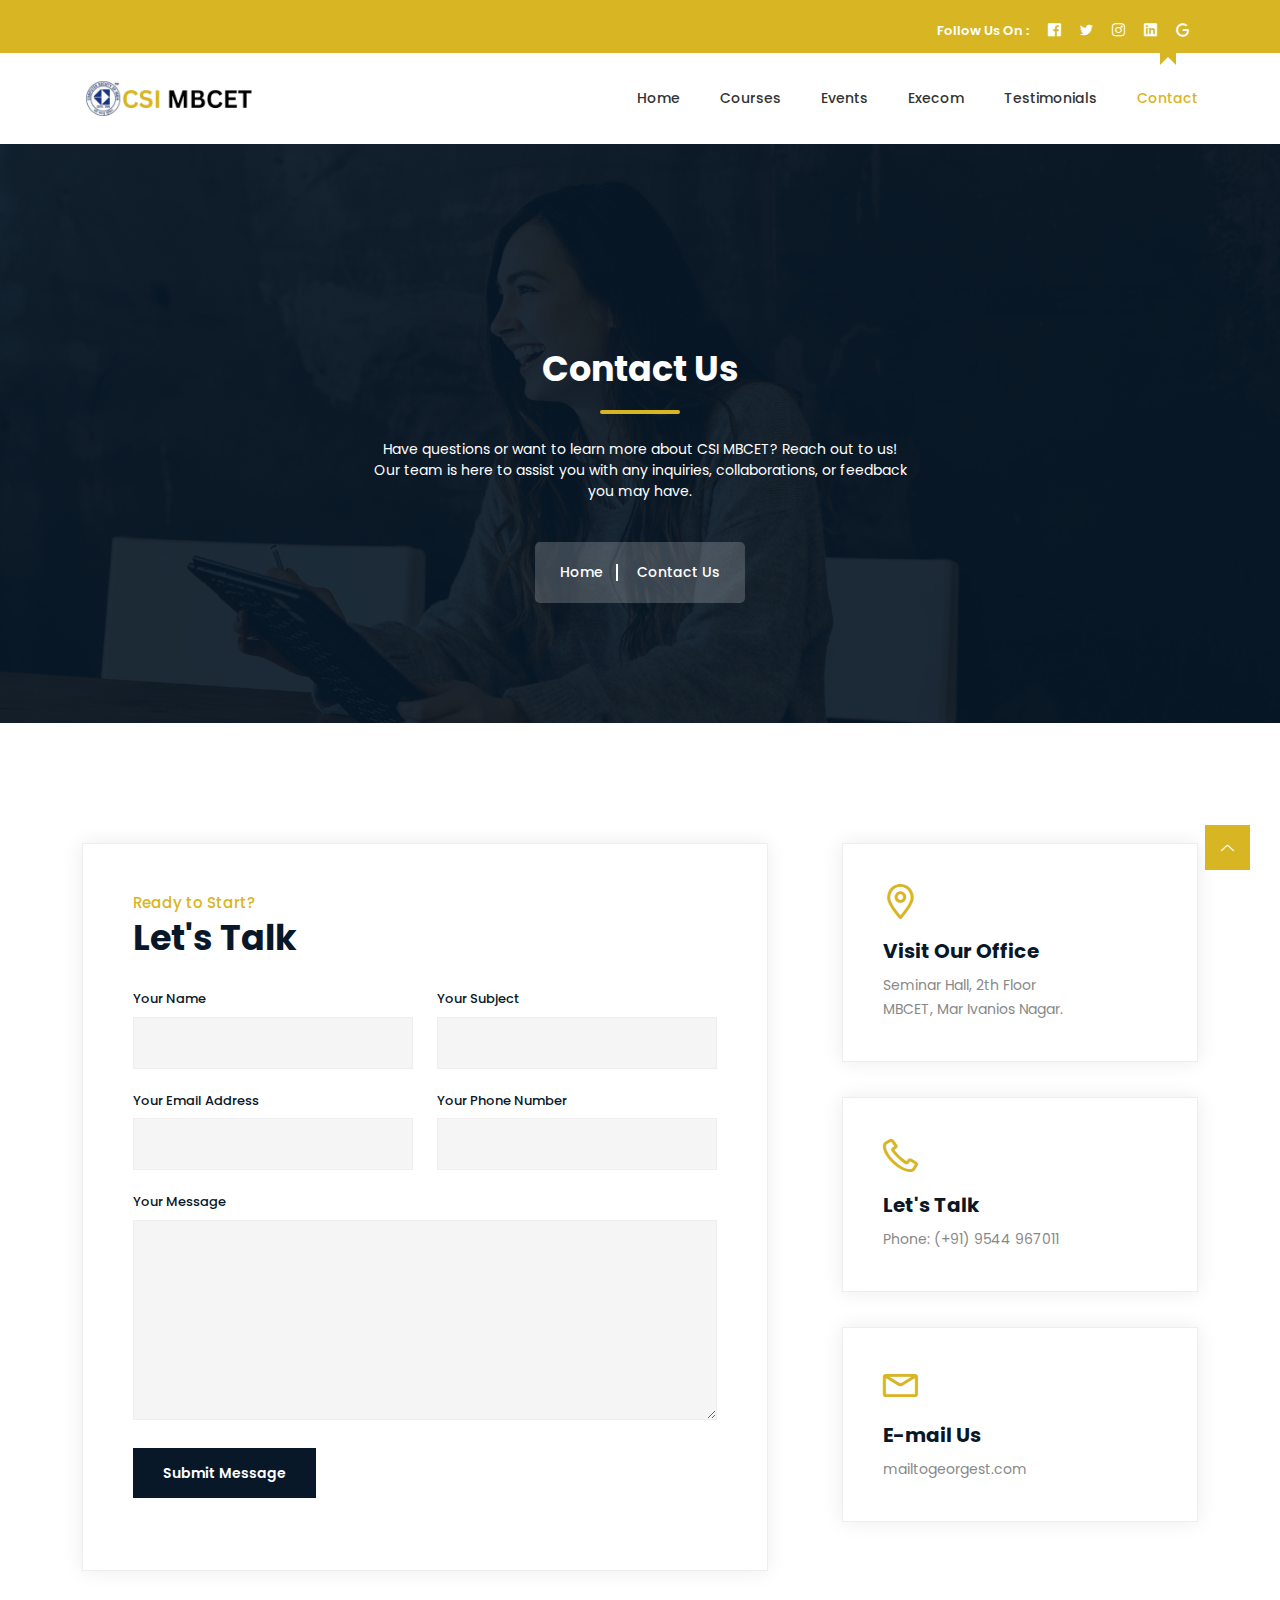
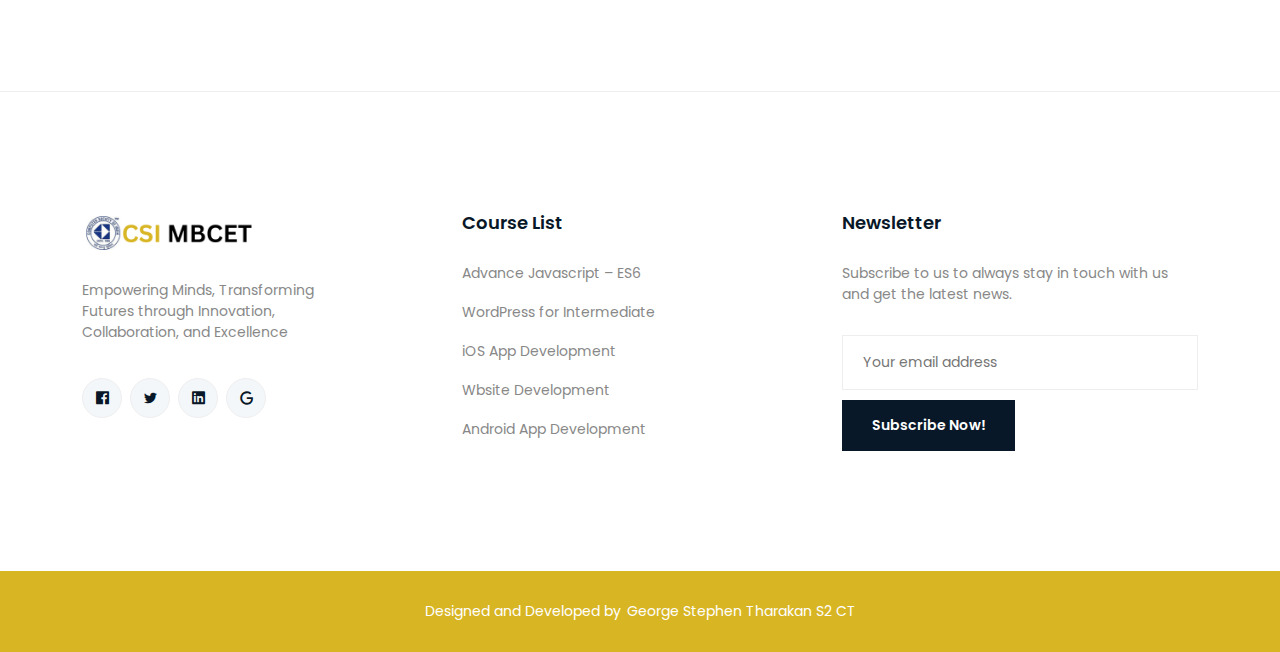
<file: contact.html>
<!DOCTYPE html>
<html class="no-js" lang="zxx">

<head>
    <meta charset="utf-8" />
    <meta http-equiv="x-ua-compatible" content="ie=edge" />
    <title>Contact Us | CSI MBCET</title>
    <meta name="description" content="" />
    <meta name="viewport" content="width=device-width, initial-scale=1" />
    <link rel="shortcut icon" type="image/x-icon" href="assets/images/csifavicon.jpg" />
    <!-- Place favicon.ico in the root directory -->

    <!-- Web Font -->
    <link
        href="https://fonts.googleapis.com/css2?family=Poppins:ital,wght@0,100;0,200;0,300;0,400;0,500;0,600;0,700;0,800;0,900;1,100;1,200;1,300;1,400;1,500;1,600;1,700;1,800;1,900&display=swap"
        rel="stylesheet">

    <!-- ========================= CSS here ========================= -->
    <link rel="stylesheet" href="assets/css/bootstrap.min.css" />
    <link rel="stylesheet" href="assets/css/LineIcons.2.0.css" />
    <link rel="stylesheet" href="assets/css/animate.css" />
    <link rel="stylesheet" href="assets/css/tiny-slider.css" />
    <link rel="stylesheet" href="assets/css/glightbox.min.css" />
    <link rel="stylesheet" href="assets/css/main.css" />

</head>

<body>
    <!--[if lte IE 9]>
      <p class="browserupgrade">
        You are using an <strong>outdated</strong> browser. Please
        <a href="https://browsehappy.com/">upgrade your browser</a> to improve
        your experience and security.
      </p>
    <![endif]-->

    <!-- Preloader -->
    <div class="preloader">
        <div class="preloader-inner">
            <div class="preloader-icon">
                <span></span>
                <span></span>
            </div>
        </div>
    </div>
    <!-- /End Preloader -->

    <!-- Start Header Area -->
    <header class="header navbar-area">
        <!-- Toolbar Start -->
        <div class="toolbar-area">
            <div class="container">
                <div class="row">
                    <div class="col-lg-9 col-md-6 col-12">
                        <div class="toolbar-login">
                            <div class="button">
                                <!-- <a href="registration.html">Create an Account</a>
                                <a href="login.html" class="btn">Log In</a> -->
                            </div>
                        </div>
                    </div>
                    <div class="col-lg-3 col-md-6 col-12">
                        <div class="toolbar-social">
                            <ul>
                                <li><span class="title">Follow Us On : </span></li>
                                <li><a href="javascript:void(0)"><i class="lni lni-facebook-original"></i></a></li>
                                <li><a href="javascript:void(0)"><i class="lni lni-twitter-original"></i></a></li>
                                <li><a href="javascript:void(0)"><i class="lni lni-instagram"></i></a></li>
                                <li><a href="javascript:void(0)"><i class="lni lni-linkedin-original"></i></a></li>
                                <li><a href="javascript:void(0)"><i class="lni lni-google"></i></a></li>
                            </ul>
                        </div>
                    </div>
                    <!-- <div class="col-lg-4 col-md-6 col-12">
                        <div class="toolbar-login">
                            <div class="button">
                                <a href="registration.html">Create an Account</a>
                                <a href="login.html" class="btn">Log In</a>
                            </div>
                        </div>
                    </div> -->
                </div>
            </div>
        </div>
        <!-- Toolbar End -->
        <div class="container">
            <div class="row align-items-center">
                <div class="col-lg-12">
                <div class="nav-inner">
                    <nav class="navbar navbar-expand-lg">
                        <a class="navbar-brand" href="index.html">
            <img src="assets/images/logo/iconlogo.png" style="max-width: 100%; height: auto;" alt="Logo">                        </a>
                        <button class="navbar-toggler mobile-menu-btn" type="button" data-bs-toggle="collapse" data-bs-target="#navbarSupportedContent" aria-controls="navbarSupportedContent" aria-expanded="false" aria-label="Toggle navigation">
                            <span class="toggler-icon"></span>
                            <span class="toggler-icon"></span>
                            <span class="toggler-icon"></span>
                        </button>
                        <div class="collapse navbar-collapse sub-menu-bar" id="navbarSupportedContent">
                            <ul id="nav" class="navbar-nav ms-auto">
                                <li class="nav-item"><a href="index.html">Home</a></li>
                                <li class="nav-item"><a href="index.html#courses">Courses</a></li>
                                <li class="nav-item"><a href="index.html#events">Events</a></li>
                                <!-- <li class="nav-item">
                                    <a class="page-scroll dd-menu collapsed" href="javascript:void(0)" data-bs-toggle="collapse" data-bs-target="#submenu-1-3" aria-controls="navbarSupportedContent" aria-expanded="false" aria-label="Toggle navigation">Events</a>
                                    <ul class="sub-menu collapse" id="submenu-1-3">
                                        <li class="nav-item"><a href="index.html#events">Events</a></li> -->
                                        <!-- <li class="nav-item"><a href="event-details.html">Event Details</a></li> -->
                                    <!-- </ul>
                                </li> -->
                                <li class="nav-item"><a href="index.html#execom">Execom</a></li>
                                <li class="nav-item"><a href="index.html#testimonials">Testimonials</a></li>
                                <li class="nav-item"><a href="contact.html" class="active">Contact</a></li>
                            </ul>
                            <!-- <form class="d-flex search-form">
                                <input class="form-control me-2" type="search" placeholder="Search" aria-label="Search">
                                <button class="btn btn-outline-success" type="submit"><i class="lni lni-search-alt"></i></button>
                            </form> -->
                        </div> <!-- navbar collapse -->
                    </nav> <!-- navbar -->
                </div>
                </div>
            </div> <!-- row -->
        </div> <!-- container -->
    </header>
    <!-- End Header Area -->

    <!-- Start Breadcrumbs -->
    <div class="breadcrumbs overlay">
        <div class="container">
            <div class="row align-items-center">
                <div class="col-lg-8 offset-lg-2 col-md-12 col-12">
                    <div class="breadcrumbs-content">
                        <h1 class="page-title">Contact Us</h1>
                        <p>Have questions or want to learn more about CSI MBCET? Reach out to us! Our team is here to assist you with any inquiries, collaborations, or feedback you may have.                         </p>
                    </div>
                    <ul class="breadcrumb-nav">
                        <li><a href="index.html">Home</a></li>
                        <li>Contact Us</li>
                    </ul>
                </div>
            </div>
        </div>
    </div>
    <!-- End Breadcrumbs -->

    <!-- Start Contact Area -->
    <section id="contact-us" class="contact-us section">
        <div class="container">
            <div class="row">
                <div class="col-lg-8 col-md-12 col-12">
                    <div class="form-main">
                        <h3 class="title"><span>Ready to Start?</span>
                            Let's Talk
                        </h3>
                        <form class="form" method="post" action="https://api.web3forms.com/submit">
                            <div class="row">
                                <div class="col-lg-6 col-12">
                                    <div class="form-group">
                                            <!-- Replace with your Access Key -->
                                             <input type="hidden" name="access_key" value="7e44001a-9df3-46ca-9ee3-6b18c2a4ffc7">
                                             <input type="hidden" name="From CSI MBCET Site">
                                        <label>Your Name</label>
                                        <input name="name" type="text" placeholder="" required="required">
                                    </div>
                                </div>
                                <div class="col-lg-6 col-12">
                                    <div class="form-group">
                                        <label>Your Subject</label>
                                        <input name="subject" type="text" placeholder=""
                                            required="required">
                                    </div>
                                </div>
                                <div class="col-lg-6 col-12">
                                    <div class="form-group">
                                        <label>Your Email Address</label>
                                        <input name="email" type="email" placeholder="" required="required">
                                    </div>
                                </div>
                                <div class="col-lg-6 col-12">
                                    <div class="form-group">
                                        <label>Your Phone Number</label>
                                        <input name="phone" type="text" placeholder="" required="required">
                                    </div>
                                </div>
                                <div class="col-12">
                                    <div class="form-group message">
                                        <label>Your Message</label>
                                        <textarea name="message" placeholder=""></textarea>
                                    </div>
                                </div>
                                <div class="col-12">
                                    <div class="form-group button">
                                        <button type="submit" class="btn ">Submit Message</button>
                                    </div>
                                </div>
                            </div>
                        </form>
                        <!-- Required for hCaptcha -->
                        <script src="https://web3forms.com/client/script.js" async defer></script>
                    </div>
                </div>
                <div class="col-lg-4 col-12">
                    <div class="contact-info">
                        <!-- Start Single Info -->
                        <div class="single-info">
                            <i class="lni lni-map-marker"></i>
                            <h4>Visit Our Office</h4>
                            <p class="no-margin-bottom">Seminar Hall, 2th Floor
                                <br> MBCET, Mar Ivanios Nagar.</p>
                        </div>
                        <!-- End Single Info -->
                        <!-- Start Single Info -->
                        <div class="single-info">
                            <i class="lni lni-phone"></i>
                            <h4>Let's Talk</h4>
                            <p class="no-margin-bottom">Phone: (+91) 9544 967011
                                <!-- <br> Fax: 123 456 789 -->
                            </p>
                        </div>
                        <!-- End Single Info -->
                        <!-- Start Single Info -->
                        <div class="single-info">
                            <i class="lni lni-envelope"></i>
                            <h4>E-mail Us</h4>
                            <p class="no-margin-bottom"><a href="mailto:mailtogeorgest.com">mailtogeorgest.com</a>
                                <!-- <br> <a href="mailto:contact@yourdomain.com">contact@yourdomain.com</a> -->
                            </p>
                        </div>
                        <!-- End Single Info -->
                    </div>
                </div>
            </div>
        </div>
    </section>
    <!--/ End Contact Area -->

    <!-- Start Google-map Area -->
    <!-- <div class="map-section">
        <div class="mapouter">
            <div class="gmap_canvas">
                <iframe width="100%" height="500" id="gmap_canvas"
                    src="maps?q=New%20York&t=&z=13&ie=UTF8&iwloc=&output=embed" frameborder="0"
                    scrolling="no" marginheight="0" marginwidth="0"></iframe>
            </div>
        </div>
    </div> -->
    <!-- End Google-map Area -->

    <!-- Start Footer Area -->
    <footer class="footer style2">
        <!-- Start Middle Top -->
        <div class="footer-middle">
            <div class="container">
                <div class="row">
                    <div class="col-lg-4 col-md-6 col-12">
                        <!-- Single Widget -->
                        <div class="f-about single-footer">
                            <div class="logo">
                                <a href="index.html"><img src="assets/images/logo/iconlogo.png" alt="Logo"></a>
                            </div>
                            <p>Empowering Minds, Transforming Futures through Innovation, Collaboration, and Excellence
                            </p>
                            <div class="footer-social">
                                <ul>
                                    <li><a href="javascript:void(0)"><i class="lni lni-facebook-original"></i></a></li>
                                    <li><a href="javascript:void(0)"><i class="lni lni-twitter-original"></i></a></li>
                                    <li><a href="javascript:void(0)"><i class="lni lni-linkedin-original"></i></a></li>
                                    <li><a href="javascript:void(0)"><i class="lni lni-google"></i></a></li>
                                </ul>
                            </div>
                        </div>
                        <!-- End Single Widget -->
                    </div>
                    <!-- <div class="col-lg-3 col-md-6 col-12">
                        <div class="single-footer sm-custom-border recent-blog">
                            <h3>Latest News</h3>
                            <ul>
                                <li>
                                    <a href="blog-single-sidebar.html"><img src="images/footer-news1.jpg" alt="#">
                                        Top 10 books you Must read in 2023
                                    </a>
                                    <span class="date"><i class="lni lni-calendar"></i>July 15, 2023</span>
                                </li>
                                <li>
                                    <a href="blog-single-sidebar.html"><img src="images/footer-news2.jpg" alt="#">
                                        How to Improve Your Communication Skill
                                    </a>
                                    <span class="date"><i class="lni lni-calendar"></i>July 1, 2023</span>
                                </li>
                            </ul>
                        </div>
                    </div> -->
                    <div class="col-lg-4 col-md-6 col-12">
                        <!-- Single Widget -->
                        <div class="single-footer sm-custom-border f-link">
                            <h3>Course List</h3>
                            <ul>
                                <li><a href="javascript:void(0)">Advance Javascript – ES6</a></li>
                                <li><a href="javascript:void(0)">WordPress for Intermediate</a></li>
                                <li><a href="javascript:void(0)">iOS App Development</a></li>
                                <li><a href="javascript:void(0)">Wbsite Development</a></li>
                                <li><a href="javascript:void(0)">Android App Development</a></li>
                            </ul>
                        </div>
                        <!-- End Single Widget -->
                    </div>
                    <div class="col-lg-4 col-md-6 col-12">
                        <!-- Single Widget -->
                        <div class="single-footer footer-newsletter">
                            <h3>Newsletter</h3>
                            <p>Subscribe to us to always stay in touch with us and get the latest news.</p>
                            <form action="mail/mail.php" method="get" target="_blank" class="newsletter-form">
                                <input name="EMAIL" placeholder="Your email address" class="common-input" onfocus="this.placeholder = ''" onblur="this.placeholder = 'Your email address'" required="" type="email">
                                <div class="button">
                                    <button class="btn">Subscribe Now!</button>
                                </div>
                            </form>
                        </div>
                        <!-- End Single Widget -->
                    </div>
                </div>
            </div>
        </div>
        <!--/ End Footer Middle -->
        <!-- Start Footer Bottom -->
        <div class="footer-bottom">
            <div class="container">
                <div class="inner">
                    <div class="row">
                        <div class="col-12">
                            <div class="left">
                                <p>Designed and Developed by<a href="https://www.linkedin.com/in/geostephen/" rel="nofollow" target="_blank">George Stephen Tharakan S2 CT</a></p>
                            </div>
                        </div>
                    </div>
                </div>
            </div>
        </div>
        <!-- End Footer Middle -->
    </footer>
    <!--/ End Footer Area -->

    <!-- ========================= scroll-top ========================= -->
    <a href="#" class="scroll-top btn-hover">
        <i class="lni lni-chevron-up"></i>
    </a>

    <!-- ========================= JS here ========================= -->
    <script src="assets/js/bootstrap.min.js"></script>
    <script src="assets/js/count-up.min.js"></script>
    <script src="assets/js/wow.min.js"></script>
    <script src="assets/js/tiny-slider.js"></script>
    <script src="assets/js/glightbox.min.js"></script>
    <script src="assets/js/main.js"></script>
</body>

</html>
</file>
<file: css/tiny-slider.css>
.tns-outer{padding:0!important}.tns-outer [hidden]{display:none!important}.tns-outer [aria-controls],.tns-outer [data-action]{cursor:pointer}.tns-slider{-webkit-transition:all 0s;-moz-transition:all 0s;transition:all 0s}.tns-slider>.tns-item{-webkit-box-sizing:border-box;-moz-box-sizing:border-box;box-sizing:border-box}.tns-horizontal.tns-subpixel{white-space:nowrap}.tns-horizontal.tns-subpixel>.tns-item{display:inline-block;vertical-align:top;white-space:normal}.tns-horizontal.tns-no-subpixel:after{content:'';display:table;clear:both}.tns-horizontal.tns-no-subpixel>.tns-item{float:left}.tns-horizontal.tns-carousel.tns-no-subpixel>.tns-item{margin-right:-100%}.tns-no-calc{position:relative;left:0}.tns-gallery{position:relative;left:0;min-height:1px}.tns-gallery>.tns-item{position:absolute;left:-100%;-webkit-transition:transform 0s,opacity 0s;-moz-transition:transform 0s,opacity 0s;transition:transform 0s,opacity 0s}.tns-gallery>.tns-slide-active{position:relative;left:auto!important}.tns-gallery>.tns-moving{-webkit-transition:all .25s;-moz-transition:all .25s;transition:all .25s}.tns-autowidth{display:inline-block}.tns-lazy-img{-webkit-transition:opacity .6s;-moz-transition:opacity .6s;transition:opacity .6s;opacity:.6}.tns-lazy-img.tns-complete{opacity:1}.tns-ah{-webkit-transition:height 0s;-moz-transition:height 0s;transition:height 0s}.tns-ovh{overflow:hidden}.tns-visually-hidden{position:absolute;left:-10000em}.tns-transparent{opacity:0;visibility:hidden}.tns-fadeIn{opacity:1;filter:alpha(opacity=100);z-index:0}.tns-normal,.tns-fadeOut{opacity:0;filter:alpha(opacity=0);z-index:-1}.tns-vpfix{white-space:nowrap}.tns-vpfix>div,.tns-vpfix>li{display:inline-block}.tns-t-subp2{margin:0 auto;width:310px;position:relative;height:10px;overflow:hidden}.tns-t-ct{width:2333.3333333%;width:-webkit-calc(100% * 70/3);width:-moz-calc(100% * 70/3);width:calc(100% * 70/3);position:absolute;right:0}.tns-t-ct:after{content:'';display:table;clear:both}.tns-t-ct>div{width:1.4285714%;width:-webkit-calc(100%/70);width:-moz-calc(100%/70);width:calc(100%/70);height:10px;float:left}
</file>
<file: assets/css/tiny-slider.css>
.tns-outer{padding:0!important}.tns-outer [hidden]{display:none!important}.tns-outer [aria-controls],.tns-outer [data-action]{cursor:pointer}.tns-slider{-webkit-transition:all 0s;-moz-transition:all 0s;transition:all 0s}.tns-slider>.tns-item{-webkit-box-sizing:border-box;-moz-box-sizing:border-box;box-sizing:border-box}.tns-horizontal.tns-subpixel{white-space:nowrap}.tns-horizontal.tns-subpixel>.tns-item{display:inline-block;vertical-align:top;white-space:normal}.tns-horizontal.tns-no-subpixel:after{content:'';display:table;clear:both}.tns-horizontal.tns-no-subpixel>.tns-item{float:left}.tns-horizontal.tns-carousel.tns-no-subpixel>.tns-item{margin-right:-100%}.tns-no-calc{position:relative;left:0}.tns-gallery{position:relative;left:0;min-height:1px}.tns-gallery>.tns-item{position:absolute;left:-100%;-webkit-transition:transform 0s,opacity 0s;-moz-transition:transform 0s,opacity 0s;transition:transform 0s,opacity 0s}.tns-gallery>.tns-slide-active{position:relative;left:auto!important}.tns-gallery>.tns-moving{-webkit-transition:all .25s;-moz-transition:all .25s;transition:all .25s}.tns-autowidth{display:inline-block}.tns-lazy-img{-webkit-transition:opacity .6s;-moz-transition:opacity .6s;transition:opacity .6s;opacity:.6}.tns-lazy-img.tns-complete{opacity:1}.tns-ah{-webkit-transition:height 0s;-moz-transition:height 0s;transition:height 0s}.tns-ovh{overflow:hidden}.tns-visually-hidden{position:absolute;left:-10000em}.tns-transparent{opacity:0;visibility:hidden}.tns-fadeIn{opacity:1;filter:alpha(opacity=100);z-index:0}.tns-normal,.tns-fadeOut{opacity:0;filter:alpha(opacity=0);z-index:-1}.tns-vpfix{white-space:nowrap}.tns-vpfix>div,.tns-vpfix>li{display:inline-block}.tns-t-subp2{margin:0 auto;width:310px;position:relative;height:10px;overflow:hidden}.tns-t-ct{width:2333.3333333%;width:-webkit-calc(100% * 70/3);width:-moz-calc(100% * 70/3);width:calc(100% * 70/3);position:absolute;right:0}.tns-t-ct:after{content:'';display:table;clear:both}.tns-t-ct>div{width:1.4285714%;width:-webkit-calc(100%/70);width:-moz-calc(100%/70);width:calc(100%/70);height:10px;float:left}
</file>
<file: css/main.css>
/* ===========================
Index Of css

01. Variables CSS
02. Normalize CSS
03. Header CSS
04. Hero CSS
05. Features CSS
06. Service CSS
07. Courses CSS
08. Events CSS
09. Photo Gallery CSS
10. About CSS
11. Achievement CSS
12. Call Action CSS
13. Experience CSS
14. Work Process CSS
15. Enroll CSS
16. Mission CSS
17. Teachers CSS
18. Testimonial CSS
19. FAQ CSS
20. Blog CSS
21. Login CSS
22. Coming Soon CSS
23. Newsletter CSS
24. Clients CSS
25. Footer CSS
26. Responsive CSS
27. Contact CSS
28. 404 Error CSS
29. Mail Success CSS

========================== */
/*======================================
    Variables
========================================*/
/*======================================
    Normalize CSS
========================================*/
@import url("https://fonts.googleapis.com/css2?family=Inter:wght@100;200;300;400;500;600;700;800;900&display=swap");
html {
  scroll-behavior: smooth;
}

body {
  font-family: "Poppins", sans-serif;
  font-weight: normal;
  font-style: normal;
  color: #888;
  overflow-x: hidden;
  font-size: 14px;
}

p {
  margin: 0;
  padding: 0;
}

* {
  margin: 0;
  padding: 0;
}

.navbar-toggler:focus,
a:focus,
input:focus,
textarea:focus,
button:focus,
.btn:focus,
.btn.focus,
.btn:not(:disabled):not(.disabled).active,
.btn:not(:disabled):not(.disabled):active {
  text-decoration: none;
  outline: none;
}

span,
a {
  display: inline-block;
  text-decoration: none;
  transition: all 0.4s ease;
  -webkit-transition: all 0.4s ease;
  -moz-transition: all 0.4s ease;
}

audio,
canvas,
iframe,
img,
svg,
video {
  vertical-align: middle;
}

h1,
h2,
h3,
h4,
h5,
h6 {
  font-weight: 600;
  margin: 0px;
  color: #081828;
}

h1 a,
h2 a,
h3 a,
h4 a,
h5 a,
h6 a {
  color: inherit;
}

h1 {
  font-size: 50px;
}

h2 {
  font-size: 40px;
}

h3 {
  font-size: 30px;
}

h4 {
  font-size: 25px;
}

h5 {
  font-size: 20px;
}

h6 {
  font-size: 16px;
}

ul,
ol {
  margin: 0px;
  padding: 0px;
  list-style-type: none;
}

.mt-5 {
  margin-top: 5px;
}

.mt-10 {
  margin-top: 10px;
}

.mt-15 {
  margin-top: 15px;
}

.mt-20 {
  margin-top: 20px;
}

.mt-25 {
  margin-top: 25px;
}

.mt-30 {
  margin-top: 30px;
}

.mt-35 {
  margin-top: 35px;
}

.mt-40 {
  margin-top: 40px;
}

.mt-45 {
  margin-top: 45px;
}

.mt-50 {
  margin-top: 50px;
}

.mt-55 {
  margin-top: 55px;
}

.mt-60 {
  margin-top: 60px;
}

.mt-65 {
  margin-top: 65px;
}

.mt-70 {
  margin-top: 70px;
}

.mt-75 {
  margin-top: 75px;
}

.mt-80 {
  margin-top: 80px;
}

.mt-85 {
  margin-top: 85px;
}

.mt-90 {
  margin-top: 90px;
}

.mt-95 {
  margin-top: 95px;
}

.mt-100 {
  margin-top: 100px;
}

.mt-105 {
  margin-top: 105px;
}

.mt-110 {
  margin-top: 110px;
}

.mt-115 {
  margin-top: 115px;
}

.mt-120 {
  margin-top: 120px;
}

.mt-125 {
  margin-top: 125px;
}

.mt-130 {
  margin-top: 130px;
}

.mt-135 {
  margin-top: 135px;
}

.mt-140 {
  margin-top: 140px;
}

.mt-145 {
  margin-top: 145px;
}

.mt-150 {
  margin-top: 150px;
}

.mt-155 {
  margin-top: 155px;
}

.mt-160 {
  margin-top: 160px;
}

.mt-165 {
  margin-top: 165px;
}

.mt-170 {
  margin-top: 170px;
}

.mt-175 {
  margin-top: 175px;
}

.mt-180 {
  margin-top: 180px;
}

.mt-185 {
  margin-top: 185px;
}

.mt-190 {
  margin-top: 190px;
}

.mt-195 {
  margin-top: 195px;
}

.mt-200 {
  margin-top: 200px;
}

.mt-205 {
  margin-top: 205px;
}

.mt-210 {
  margin-top: 210px;
}

.mt-215 {
  margin-top: 215px;
}

.mt-220 {
  margin-top: 220px;
}

.mt-225 {
  margin-top: 225px;
}

.mb-5 {
  margin-bottom: 5px;
}

.mb-10 {
  margin-bottom: 10px;
}

.mb-15 {
  margin-bottom: 15px;
}

.mb-20 {
  margin-bottom: 20px;
}

.mb-25 {
  margin-bottom: 25px;
}

.mb-30 {
  margin-bottom: 30px;
}

.mb-35 {
  margin-bottom: 35px;
}

.mb-40 {
  margin-bottom: 40px;
}

.mb-45 {
  margin-bottom: 45px;
}

.mb-50 {
  margin-bottom: 50px;
}

.mb-55 {
  margin-bottom: 55px;
}

.mb-60 {
  margin-bottom: 60px;
}

.mb-65 {
  margin-bottom: 65px;
}

.mb-70 {
  margin-bottom: 70px;
}

.mb-75 {
  margin-bottom: 75px;
}

.mb-80 {
  margin-bottom: 80px;
}

.mb-85 {
  margin-bottom: 85px;
}

.mb-90 {
  margin-bottom: 90px;
}

.mb-95 {
  margin-bottom: 95px;
}

.mb-100 {
  margin-bottom: 100px;
}

.mb-105 {
  margin-bottom: 105px;
}

.mb-110 {
  margin-bottom: 110px;
}

.mb-115 {
  margin-bottom: 115px;
}

.mb-120 {
  margin-bottom: 120px;
}

.mb-125 {
  margin-bottom: 125px;
}

.mb-130 {
  margin-bottom: 130px;
}

.mb-135 {
  margin-bottom: 135px;
}

.mb-140 {
  margin-bottom: 140px;
}

.mb-145 {
  margin-bottom: 145px;
}

.mb-150 {
  margin-bottom: 150px;
}

.mb-155 {
  margin-bottom: 155px;
}

.mb-160 {
  margin-bottom: 160px;
}

.mb-165 {
  margin-bottom: 165px;
}

.mb-170 {
  margin-bottom: 170px;
}

.mb-175 {
  margin-bottom: 175px;
}

.mb-180 {
  margin-bottom: 180px;
}

.mb-185 {
  margin-bottom: 185px;
}

.mb-190 {
  margin-bottom: 190px;
}

.mb-195 {
  margin-bottom: 195px;
}

.mb-200 {
  margin-bottom: 200px;
}

.mb-205 {
  margin-bottom: 205px;
}

.mb-210 {
  margin-bottom: 210px;
}

.mb-215 {
  margin-bottom: 215px;
}

.mb-220 {
  margin-bottom: 220px;
}

.mb-225 {
  margin-bottom: 225px;
}

.pt-5 {
  padding-top: 5px;
}

.pt-10 {
  padding-top: 10px;
}

.pt-15 {
  padding-top: 15px;
}

.pt-20 {
  padding-top: 20px;
}

.pt-25 {
  padding-top: 25px;
}

.pt-30 {
  padding-top: 30px;
}

.pt-35 {
  padding-top: 35px;
}

.pt-40 {
  padding-top: 40px;
}

.pt-45 {
  padding-top: 45px;
}

.pt-50 {
  padding-top: 50px;
}

.pt-55 {
  padding-top: 55px;
}

.pt-60 {
  padding-top: 60px;
}

.pt-65 {
  padding-top: 65px;
}

.pt-70 {
  padding-top: 70px;
}

.pt-75 {
  padding-top: 75px;
}

.pt-80 {
  padding-top: 80px;
}

.pt-85 {
  padding-top: 85px;
}

.pt-90 {
  padding-top: 90px;
}

.pt-95 {
  padding-top: 95px;
}

.pt-100 {
  padding-top: 100px;
}

.pt-105 {
  padding-top: 105px;
}

.pt-110 {
  padding-top: 110px;
}

.pt-115 {
  padding-top: 115px;
}

.pt-120 {
  padding-top: 120px;
}

.pt-125 {
  padding-top: 125px;
}

.pt-130 {
  padding-top: 130px;
}

.pt-135 {
  padding-top: 135px;
}

.pt-140 {
  padding-top: 140px;
}

.pt-145 {
  padding-top: 145px;
}

.pt-150 {
  padding-top: 150px;
}

.pt-155 {
  padding-top: 155px;
}

.pt-160 {
  padding-top: 160px;
}

.pt-165 {
  padding-top: 165px;
}

.pt-170 {
  padding-top: 170px;
}

.pt-175 {
  padding-top: 175px;
}

.pt-180 {
  padding-top: 180px;
}

.pt-185 {
  padding-top: 185px;
}

.pt-190 {
  padding-top: 190px;
}

.pt-195 {
  padding-top: 195px;
}

.pt-200 {
  padding-top: 200px;
}

.pt-205 {
  padding-top: 205px;
}

.pt-210 {
  padding-top: 210px;
}

.pt-215 {
  padding-top: 215px;
}

.pt-220 {
  padding-top: 220px;
}

.pt-225 {
  padding-top: 225px;
}

.pb-5 {
  padding-bottom: 5px;
}

.pb-10 {
  padding-bottom: 10px;
}

.pb-15 {
  padding-bottom: 15px;
}

.pb-20 {
  padding-bottom: 20px;
}

.pb-25 {
  padding-bottom: 25px;
}

.pb-30 {
  padding-bottom: 30px;
}

.pb-35 {
  padding-bottom: 35px;
}

.pb-40 {
  padding-bottom: 40px;
}

.pb-45 {
  padding-bottom: 45px;
}

.pb-50 {
  padding-bottom: 50px;
}

.pb-55 {
  padding-bottom: 55px;
}

.pb-60 {
  padding-bottom: 60px;
}

.pb-65 {
  padding-bottom: 65px;
}

.pb-70 {
  padding-bottom: 70px;
}

.pb-75 {
  padding-bottom: 75px;
}

.pb-80 {
  padding-bottom: 80px;
}

.pb-85 {
  padding-bottom: 85px;
}

.pb-90 {
  padding-bottom: 90px;
}

.pb-95 {
  padding-bottom: 95px;
}

.pb-100 {
  padding-bottom: 100px;
}

.pb-105 {
  padding-bottom: 105px;
}

.pb-110 {
  padding-bottom: 110px;
}

.pb-115 {
  padding-bottom: 115px;
}

.pb-120 {
  padding-bottom: 120px;
}

.pb-125 {
  padding-bottom: 125px;
}

.pb-130 {
  padding-bottom: 130px;
}

.pb-135 {
  padding-bottom: 135px;
}

.pb-140 {
  padding-bottom: 140px;
}

.pb-145 {
  padding-bottom: 145px;
}

.pb-150 {
  padding-bottom: 150px;
}

.pb-155 {
  padding-bottom: 155px;
}

.pb-160 {
  padding-bottom: 160px;
}

.pb-165 {
  padding-bottom: 165px;
}

.pb-170 {
  padding-bottom: 170px;
}

.pb-175 {
  padding-bottom: 175px;
}

.pb-180 {
  padding-bottom: 180px;
}

.pb-185 {
  padding-bottom: 185px;
}

.pb-190 {
  padding-bottom: 190px;
}

.pb-195 {
  padding-bottom: 195px;
}

.pb-200 {
  padding-bottom: 200px;
}

.pb-205 {
  padding-bottom: 205px;
}

.pb-210 {
  padding-bottom: 210px;
}

.pb-215 {
  padding-bottom: 215px;
}

.pb-220 {
  padding-bottom: 220px;
}

.pb-225 {
  padding-bottom: 225px;
}

.img-bg {
  background-position: center center;
  background-size: cover;
  background-repeat: no-repeat;
  width: 100%;
  height: 100%;
}

@media only screen and (min-width: 480px) and (max-width: 767px) {
  .container {
    width: 450px;
  }
}

/* Bread Crumbs */
.breadcrumbs {
  background-image: url("../images/breadcrumb-bg.jpg");
  background-size: cover;
  background-position: center;
  background-repeat: no-repeat;
  position: relative;
  padding: 200px 0 120px 0;
  z-index: 2;
  overflow: hidden;
  text-align: center;
}

.breadcrumbs.overlay::before {
  background-color: #081828;
  opacity: 0.9;
  z-index: -1;
}

.breadcrumbs .breadcrumbs-content {
  position: relative;
  float: none;
  padding: 0px 100px;
}

.breadcrumbs .breadcrumbs-content p {
  color: #fff;
  font-size: 14px;
  margin-top: 25px;
}

.breadcrumbs .breadcrumbs-content .page-title {
  font-size: 35px;
  color: #fff;
  font-weight: 700;
  position: relative;
  line-height: 50px;
  padding-bottom: 20px;
}

.breadcrumbs .breadcrumbs-content .page-title:before {
  position: absolute;
  content: "";
  left: 50%;
  bottom: 0;
  height: 4px;
  width: 80px;
  background: #d8b523;
  border-radius: 5px;
  margin-left: -40px;
}

.breadcrumbs .breadcrumbs-content .breadcrumb-nav {
  background: transparent;
  border-radius: 0;
  margin-bottom: 0;
  padding: 0;
  display: inline-block;
}

.breadcrumbs .breadcrumb-nav {
  float: none;
  margin-top: 40px !important;
  background: #fff3;
  padding: 20px 25px;
  border-radius: 5px;
  margin: 0;
  display: inline-block;
}

.breadcrumbs .breadcrumb-nav li {
  display: inline-block;
}

.breadcrumbs .breadcrumb-nav li,
.breadcrumbs .breadcrumb-nav li a {
  color: #fff;
  font-size: 14px;
  font-weight: 500;
}

.breadcrumbs .breadcrumb-nav li a {
  padding-right: 15px;
  margin-right: 15px;
  position: relative;
}

.breadcrumbs .breadcrumb-nav li a:hover {
  color: #d8b523;
}

.breadcrumbs .breadcrumb-nav li a:after {
  content: '';
  height: 80%;
  width: 2px;
  background-color: #fff;
  position: absolute;
  top: 2px;
  right: 0;
}

.section {
  padding-top: 120px;
  padding-bottom: 120px;
  position: relative;
}

/* Section Title */
.section-title {
  text-align: center;
  margin-bottom: 50px;
  padding: 0 300px;
  position: relative;
  z-index: 5;
}

.section-title span {
  font-size: 14px;
  font-weight: 500;
  color: #081828;
  padding: 7px 20px;
  border: 2px solid #eee;
  border-radius: 30px;
  display: inline-block;
  margin-bottom: 10px;
  font-size: 13px;
}

.section-title i {
  font-size: 18px;
  color: #d8b523;
  height: 40px;
  width: 40px;
  line-height: 40px;
  display: inline-block;
  text-align: center;
  background-color: #00a6511c;
  margin-bottom: 10px;
  border-radius: 50%;
}

.section-title h2 {
  font-size: 35px;
  margin-bottom: 20px;
  padding-bottom: 20px;
  line-height: 40px;
  text-transform: capitalize;
  position: relative;
  font-weight: 700;
}

.section-title h2::before {
  position: absolute;
  content: "";
  left: 50%;
  bottom: 0;
  height: 3px;
  width: 50px;
  background-color: #d8b523;
  border-radius: 10px;
  -webkit-transform: translateX(-50%);
          transform: translateX(-50%);
}

.section-title p {
  font-size: 14px;
  line-height: 24px;
}

.section-title.align-right {
  padding: 0;
  padding-left: 600px;
}

.section-title.align-right h2:before {
  display: none;
}

.section-title.align-right h2:after {
  position: absolute;
  right: 0;
  bottom: -1px;
  height: 2px;
  width: 50px;
  background: #d8b523;
  content: "";
}

.section-title.align-left {
  padding: 0;
  padding-right: 600px;
}

.section-title.align-left h2:before {
  left: 0;
  margin-left: 0;
}

/* One Click Scrool Top Button*/
.scroll-top {
  width: 45px;
  height: 45px;
  line-height: 45px;
  background: #d8b523;
  display: -webkit-box;
  display: -ms-flexbox;
  display: flex;
  -webkit-box-pack: center;
      -ms-flex-pack: center;
          justify-content: center;
  -webkit-box-align: center;
      -ms-flex-align: center;
          align-items: center;
  font-size: 13px;
  color: #fff !important;
  border-radius: 0;
  position: fixed;
  bottom: 30px;
  right: 30px;
  z-index: 9;
  cursor: pointer;
  -webkit-transition: all .3s ease-out 0s;
  transition: all .3s ease-out 0s;
  border-radius: 0;
  text-align: center;
}

.scroll-top:hover {
  -webkit-box-shadow: 0 1rem 3rem rgba(35, 38, 45, 0.15) !important;
  box-shadow: 0 1rem 3rem rgba(35, 38, 45, 0.15) !important;
  -webkit-transform: translate3d(0, -5px, 0);
  transform: translate3d(0, -5px, 0);
  background-color: #081828;
}

/* Overlay */
.overlay {
  position: relative;
  z-index: 2;
}

.overlay::before {
  position: absolute;
  top: 0;
  left: 0;
  width: 100%;
  height: 100%;
  opacity: 0.4;
  background: #081828;
  content: "";
  -webkit-transition: all 0.4s ease;
  transition: all 0.4s ease;
  z-index: -1;
}

/* Pagination CSS */
.pagination {
  text-align: left;
  margin: 65px 0 0 0;
  display: block;
  background-color: transparent;
}

.pagination.center {
  text-align: center;
}

.pagination.right {
  text-align: right;
}

.pagination .pagination-list {
  display: inline-block;
  border: none;
  border: 1px solid #eee;
  background: #fff;
}

.pagination .pagination-list li {
  margin-right: -4px;
  display: inline-block;
  border-right: 1px solid #eee;
}

.pagination .pagination-list li:last-child {
  border: none;
}

.pagination .pagination-list li:last-child {
  margin-right: 0px;
}

.pagination .pagination-list li a {
  background: transparent;
  color: #d8b523;
  padding: 5px 20px;
  font-weight: 500;
  font-size: 13px;
  border-radius: 0;
  line-height: 35px;
  color: #081828;
  font-weight: 600;
}

.pagination .pagination-list li.active a,
.pagination .pagination-list li:hover a {
  background: #d8b523;
  color: #fff;
  border-color: transparent;
}

.pagination .pagination-list li a i {
  font-size: 20px;
}

.pagination .pagination-list li a i {
  font-size: 14px;
}

.blog-grids.pagination {
  margin-top: 50px;
  text-align: center;
}

.button .btn {
  display: inline-block;
  text-transform: capitalize;
  font-size: 14px;
  font-weight: 600;
  padding: 15px 30px;
  background-color: #081828;
  color: #fff;
  border: none;
  -webkit-transition: all 0.4s ease-in-out;
  transition: all 0.4s ease-in-out;
  border-radius: 0;
  position: relative;
  z-index: 2;
}

.button .btn::before {
  position: absolute;
  left: 0;
  top: 0;
  height: 100%;
  width: 0;
  background-color: #d8b523;
  content: "";
  -webkit-transition: all 0.4s ease-in-out;
  transition: all 0.4s ease-in-out;
  z-index: -1;
}

.button .btn:hover::before {
  width: 100%;
}

.button .btn:hover {
  color: #fff;
}

.button .btn-alt {
  background-color: #081828;
  color: #fff;
}

.button .btn-alt:hover {
  background-color: #d8b523;
  color: #fff;
}

.align-left {
  text-align: left;
}

.align-right {
  text-align: right;
}

.align-center {
  text-align: center;
}

/* Preloader */
.preloader {
  position: fixed;
  top: 0;
  left: 0;
  z-index: 999999999;
  width: 100%;
  height: 100%;
  background-color: #fff;
  overflow: hidden;
}

.preloader-inner {
  position: absolute;
  top: 50%;
  left: 50%;
  -webkit-transform: translate(-50%, -50%);
  transform: translate(-50%, -50%);
}

.preloader-icon {
  width: 100px;
  height: 100px;
  display: inline-block;
  padding: 0px;
}

.preloader-icon span {
  position: absolute;
  display: inline-block;
  width: 100px;
  height: 100px;
  border-radius: 100%;
  background: #d8b523;
  -webkit-animation: preloader-fx 1.6s linear infinite;
  animation: preloader-fx 1.6s linear infinite;
}

.preloader-icon span:last-child {
  animation-delay: -0.8s;
  -webkit-animation-delay: -0.8s;
}

@keyframes preloader-fx {
  0% {
    -webkit-transform: scale(0, 0);
            transform: scale(0, 0);
    opacity: 0.5;
  }
  100% {
    -webkit-transform: scale(1, 1);
            transform: scale(1, 1);
    opacity: 0;
  }
}

@-webkit-keyframes preloader-fx {
  0% {
    -webkit-transform: scale(0, 0);
    opacity: 0.5;
  }
  100% {
    -webkit-transform: scale(1, 1);
    opacity: 0;
  }
}

/*======================================
	01. Start Header CSS
========================================*/
.header.style2.navbar-area {
  position: absolute;
  width: 100%;
  -webkit-transition: all 0.4s ease;
  transition: all 0.4s ease;
}

.header.style2.navbar-area.sticky {
  position: fixed;
  z-index: 99;
  background-color: #fff;
  -webkit-box-shadow: 0px 20px 50px 0px rgba(0, 0, 0, 0.05);
          box-shadow: 0px 20px 50px 0px rgba(0, 0, 0, 0.05);
  -webkit-transition: all 0.3s ease-out 0s;
  transition: all 0.3s ease-out 0s;
  top: 0;
}

.header.style3.navbar-area {
  position: absolute;
  width: 100%;
}

.header.style3.navbar-area.sticky {
  position: fixed;
  z-index: 99;
  background-color: #fff;
  -webkit-box-shadow: 0px 20px 50px 0px rgba(0, 0, 0, 0.05);
          box-shadow: 0px 20px 50px 0px rgba(0, 0, 0, 0.05);
  -webkit-transition: all 0.3s ease-out 0s;
  transition: all 0.3s ease-out 0s;
  top: 0;
}

.header.style3.navbar-area .header-social {
  display: inline-block;
  margin-left: 100px;
  float: right;
}

.header.style3.navbar-area .header-social ul li {
  display: inline-block;
  margin-right: 20px;
}

.header.style3.navbar-area .header-social ul li:last-child {
  margin: 0;
}

.header.style3.navbar-area .header-social ul li a {
  color: #081828;
}

.header.style3.navbar-area .header-social ul li a:hover {
  color: #d8b523;
}

/*===== NAVBAR =====*/
.navbar-area {
  width: 100%;
  z-index: 99;
  -webkit-transition: all 0.3s ease-out 0s;
  transition: all 0.3s ease-out 0s;
  background: #fff;
}

.sticky {
  position: fixed;
  z-index: 99;
  background-color: #fff;
  -webkit-box-shadow: 0px 20px 50px 0px rgba(0, 0, 0, 0.05);
          box-shadow: 0px 20px 50px 0px rgba(0, 0, 0, 0.05);
  -webkit-transition: all 0.3s ease-out 0s;
  transition: all 0.3s ease-out 0s;
  top: 0;
}

.navbar-expand-lg .navbar-nav {
  margin-left: auto;
}

.sticky .navbar .navbar-nav .nav-item a {
  color: #333;
}

.header .navbar .navbar-nav .nav-item a.active {
  color: #d8b523;
}

.sticky .navbar .navbar-nav .nav-item a.active {
  color: #d8b523;
}

.header .navbar .navbar-nav .nav-item .sub-menu a.active {
  color: #fff;
}

.sticky .navbar .navbar-nav .nav-item .sub-menu a.active {
  color: #fff;
}

.sticky .navbar .mobile-menu-btn .toggler-icon {
  background: #333;
}

/* Topbar */
.header .toolbar-area {
  padding: 12px 0;
  background: #d8b523;
}

.header .toolbar-area .toolbar-social {
  margin-top: 8px;
}

.header .toolbar-area .toolbar-social ul li {
  display: inline-block;
  margin-right: 15px;
}

.header .toolbar-area .toolbar-social ul li .title {
  display: inline-block;
  font-weight: 600;
  font-size: 13px;
  color: #fff;
}

.header .toolbar-area .toolbar-social ul li:last-child {
  margin: 0;
}

.header .toolbar-area .toolbar-social ul li a {
  color: #fff;
  font-size: 13px;
  -webkit-transition: all 0.2s ease;
  transition: all 0.2s ease;
}

.header .toolbar-area .toolbar-social ul li a:hover {
  -webkit-transform: translateY(-2px);
          transform: translateY(-2px);
}

.header .toolbar-login {
  float: right;
}

.header .toolbar-login a {
  display: inline-block;
  margin-right: 20px;
  color: #fff;
  font-weight: 500;
  font-size: 14px;
  font-size: 13px;
}

.header .toolbar-login a:hover {
  opacity: 0.7;
}

.header .toolbar-login a:last-child {
  margin: 0;
}

.header .toolbar-login .btn {
  color: #d8b523;
  padding: 6px 20px;
  font-size: 13px;
  background-color: #fff;
  border-radius: 4px;
  border: 1px solid transparent;
  font-weight: 600;
}

.header .toolbar-login .btn:before {
  display: none;
}

.header .toolbar-login .btn:hover {
  color: #fff;
  opacity: 1;
  background-color: transparent;
  border-color: #fff;
}

/*===== NAVBAR =====*/
.navbar-area {
  position: relative;
  top: 0;
  left: 0;
  width: 100%;
  z-index: 99;
  -webkit-transition: all 0.3s ease-out 0s;
  transition: all 0.3s ease-out 0s;
  padding: 0;
}

.navbar-area.header-3 {
  background: #fff;
}

.navbar-area.sticky {
  position: fixed;
  z-index: 99;
  background: #d8b523;
  -webkit-box-shadow: 0px 20px 50px 0px rgba(0, 0, 0, 0.05);
          box-shadow: 0px 20px 50px 0px rgba(0, 0, 0, 0.05);
  -webkit-transition: all 0.3s ease-out 0s;
  transition: all 0.3s ease-out 0s;
  background: #fff;
  padding: 0px 0;
}

.navbar-area.sticky .toolbar-area {
  display: none;
}

.header {
  background-color: #fff;
}

.navbar {
  padding: 0;
  position: relative;
  -webkit-transition: all 0.3s ease-out 0s;
  transition: all 0.3s ease-out 0s;
}

.navbar-brand {
  padding: 0;
}

.navbar-brand img {
  width: 170px;
}

.mobile-menu-btn {
  padding: 0px;
}

.mobile-menu-btn:focus {
  text-decoration: none;
  outline: none;
  -webkit-box-shadow: none;
          box-shadow: none;
}

.mobile-menu-btn .toggler-icon {
  width: 30px;
  height: 2px;
  background-color: #222;
  display: block;
  margin: 5px 0;
  position: relative;
  -webkit-transition: all 0.3s ease-out 0s;
  transition: all 0.3s ease-out 0s;
}

.mobile-menu-btn.active .toggler-icon:nth-of-type(1) {
  -webkit-transform: rotate(45deg);
          transform: rotate(45deg);
  top: 7px;
}

.mobile-menu-btn.active .toggler-icon:nth-of-type(2) {
  opacity: 0;
}

.mobile-menu-btn.active .toggler-icon:nth-of-type(3) {
  -webkit-transform: rotate(135deg);
          transform: rotate(135deg);
  top: -7px;
}

@media only screen and (min-width: 768px) and (max-width: 991px) {
  .navbar-collapse {
    position: absolute;
    top: 165% !important;
    left: 0;
    width: 100%;
    background-color: #fff;
    z-index: 9;
    -webkit-box-shadow: 0px 15px 20px 0px rgba(0, 0, 0, 0.1);
            box-shadow: 0px 15px 20px 0px rgba(0, 0, 0, 0.1);
    padding: 10px 20px;
    max-height: 350px;
    overflow-y: scroll;
  }
}

@media (max-width: 767px) {
  .navbar-collapse {
    position: absolute;
    top: 165% !important;
    left: 0;
    width: 100%;
    background-color: #fff;
    z-index: 9;
    -webkit-box-shadow: 0px 15px 20px 0px rgba(0, 0, 0, 0.1);
            box-shadow: 0px 15px 20px 0px rgba(0, 0, 0, 0.1);
    padding: 10px 20px;
    max-height: 350px;
    overflow-y: scroll;
  }
}

.navbar-expand-lg .navbar-nav {
  margin-left: auto !important;
}

.navbar-nav .nav-item {
  z-index: 1;
  position: relative;
  margin-left: 40px;
}

.navbar-nav .nav-item:first-child {
  margin: 0;
}

.navbar-nav .nav-item:hover a {
  color: #d8b523;
}

.navbar-nav .nav-item a {
  font-size: 16px;
  color: #051441;
  -webkit-transition: all 0.3s ease-out 0s;
  transition: all 0.3s ease-out 0s;
  position: relative;
  padding: 35px 0;
  display: -webkit-inline-box;
  display: -ms-inline-flexbox;
  display: inline-flex;
  -webkit-box-align: center;
      -ms-flex-align: center;
          align-items: center;
  font-size: 14px;
  font-weight: 500;
  color: #333;
  transition: all 0.3s ease-out 0s;
  position: relative;
  text-transform: capitalize;
}

.navbar-nav .nav-item a::after {
  opacity: 0;
  visibility: hidden;
}

.navbar-nav .nav-item a::before {
  content: '';
  position: absolute;
  top: -7px;
  z-index: -1;
  opacity: 0;
  border-radius: 10px;
  -webkit-transition: all 0.3s ease-out 0s;
  transition: all 0.3s ease-out 0s;
  z-index: 5;
  border: 8px solid #d8b523;
  border-radius: 0;
  border-bottom-color: transparent !important;
  width: auto !important;
  left: 50% !important;
  margin-left: -8px;
  -webkit-transition: all 0.3s ease;
  transition: all 0.3s ease;
}

.navbar-nav .nav-item a.active:before {
  opacity: 1;
  visibility: visible;
  top: -4px;
}

.navbar-nav .nav-item:hover a:before {
  opacity: 1;
  visibility: visible;
  top: -4px;
}

.navbar-nav .nav-item a.active {
  color: #d8b523;
}

@media only screen and (min-width: 992px) and (max-width: 1199px) {
  .navbar-nav .nav-item a.dd-menu {
    padding-right: 30px;
  }
}

.navbar-nav .nav-item a.dd-menu::after {
  content: "\ea58";
  font: normal normal normal 1em/1 "LineIcons";
  position: absolute;
  right: 17px;
  font-size: 10px;
  top: 50%;
  margin-left: 5px;
  margin-top: 0px;
  -webkit-transition: all 0.3s ease-out 0s;
  transition: all 0.3s ease-out 0s;
  height: 10px;
  margin-top: -5px;
}

@media only screen and (min-width: 992px) and (max-width: 1199px) {
  .navbar-nav .nav-item a.dd-menu::after {
    right: 13px;
  }
}

@media only screen and (min-width: 768px) and (max-width: 991px), (max-width: 767px) {
  .navbar-nav .nav-item a.dd-menu::after {
    top: 16px;
    right: 0;
    -webkit-transform: rotate(180deg);
            transform: rotate(180deg);
  }
}

@media only screen and (min-width: 768px) and (max-width: 991px), (max-width: 767px) {
  .navbar-nav .nav-item a.collapsed::after {
    -webkit-transform: rotate(0deg);
            transform: rotate(0deg);
  }
}

.navbar-nav .nav-item:hover > .sub-menu {
  top: 100%;
  opacity: 1;
  visibility: visible;
}

.navbar-nav .nav-item:hover > .sub-menu .sub-menu {
  left: 100%;
  top: 0;
}

.navbar-nav .nav-item .sub-menu {
  min-width: 220px;
  background-color: #fff;
  -webkit-box-shadow: 0px 13px 20px rgba(153, 153, 153, 0.06);
          box-shadow: 0px 13px 20px rgba(153, 153, 153, 0.06);
  position: absolute;
  top: 100% !important;
  left: 0;
  opacity: 0;
  visibility: hidden;
  -webkit-transition: all 0.3s ease-out 0s;
  transition: all 0.3s ease-out 0s;
  padding: 10px 0;
  border-bottom: 4px solid #d8b523;
  border-top: 1px solid rgba(0, 0, 0, 0.03);
}

.navbar-nav .nav-item .sub-menu .nav-item a {
  padding: 12px 25px;
  color: #081828;
  display: block;
  font-size: 13px;
  font-weight: 500;
  text-transform: capitalize;
}

.navbar-nav .nav-item .sub-menu .nav-item a:before {
  display: none;
}

.navbar-nav .nav-item .sub-menu.left-menu {
  left: -100%;
}

.navbar-nav .nav-item .sub-menu.collapse:not(.show) {
  display: block;
}

@media only screen and (min-width: 768px) and (max-width: 991px), (max-width: 767px) {
  .navbar-nav .nav-item .sub-menu.collapse:not(.show) {
    display: none;
  }
}

@media only screen and (min-width: 768px) and (max-width: 991px), (max-width: 767px) {
  .navbar-nav .nav-item {
    margin: 0;
  }
  .navbar-nav .nav-item a::before {
    display: none;
  }
  .navbar-nav .nav-item .sub-menu {
    position: static;
    width: 100%;
    opacity: 1;
    visibility: visible;
    -webkit-box-shadow: none;
            box-shadow: none;
    padding: 0;
    border: none;
    margin-left: 15px;
    margin-right: 15px;
  }
  .navbar-nav .nav-item .sub-menu .nav-item a {
    padding: 12px 12px;
  }
  .navbar-nav .nav-item .sub-menu .nav-item a:hover {
    background: #fff !important;
    color: #d8b523 !important;
  }
  .navbar-nav .nav-item .sub-menu::after {
    display: none;
  }
}

.navbar-nav .nav-item .sub-menu > li {
  display: block;
  margin-left: 0;
}

.navbar-nav .nav-item .sub-menu > li:last-child {
  border: none;
}

.navbar-nav .nav-item .sub-menu > li.active > a,
.navbar-nav .nav-item .sub-menu > li:hover > a {
  color: #fff !important;
  background-color: #d8b523 !important;
}

.navbar-nav .nav-item .sub-menu > li > a {
  font-weight: 400;
  display: block;
  padding: 10px 15px;
  font-size: 14px;
  color: #222;
  border-top: 1px solid rgba(0, 0, 0, 0.03);
  font-weight: 400;
}

.navbar-nav .nav-item .sub-menu > li:first-child a {
  border: none;
}

.navbar-nav .nav-item .sub-menu > li > a:hover {
  background: rgba(0, 0, 0, 0.05);
  color: #d8b523;
}

@media only screen and (min-width: 992px) and (max-width: 1199px) {
  .navbar-nav .nav-item a {
    padding: 32px 0 !important;
  }
  .header .search-form .form-control {
    width: 130px !important;
  }
  .header .search-form {
    margin-left: 30px !important;
  }
}

@media only screen and (min-width: 768px) and (max-width: 991px), (max-width: 767px) {
  .navbar-nav .nav-item a {
    color: #051441;
    display: -webkit-box;
    display: -ms-flexbox;
    display: flex;
    -webkit-box-pack: justify;
        -ms-flex-pack: justify;
            justify-content: space-between;
    padding: 10px 0;
  }
  .navbar-nav .nav-item a::after {
    opacity: 1;
    visibility: visible;
  }
  .nav-inner {
    padding: 25px 0;
  }
  .navbar-nav .nav-item .sub-menu > li.active {
    background: #fff !important;
    color: #d8b523 !important;
  }
  .header.style3.navbar-area .header-social {
    display: none;
  }
  .navbar-nav .nav-item .sub-menu > li.active > a,
  .navbar-nav .nav-item .sub-menu > li:hover > a {
    color: #d8b523 !important;
    background-color: #fff !important;
  }
}

/* Search Form */
.header .search-form {
  margin-left: 60px;
}

.header .search-form .form-control {
  display: block;
  width: 175px;
  padding: .375rem .75rem;
  font-size: 1rem;
  font-weight: 500;
  color: #212529;
  background-color: #fff;
  background-clip: padding-box;
  border: 1px solid #ced4da;
  -webkit-appearance: none;
  -moz-appearance: none;
  appearance: none;
  border-radius: .25rem;
  -webkit-transition: border-color .15s ease-in-out, -webkit-box-shadow .15s ease-in-out;
  transition: border-color .15s ease-in-out, -webkit-box-shadow .15s ease-in-out;
  transition: border-color .15s ease-in-out, box-shadow .15s ease-in-out;
  transition: border-color .15s ease-in-out, box-shadow .15s ease-in-out, -webkit-box-shadow .15s ease-in-out;
  height: 45px;
  border-radius: 5px 0 0 5px;
  border: 1px solid #eee;
  font-size: 13px;
  color: #333;
  padding: 0px 20px;
  margin: 0 !important;
  border-right: none;
}

.header .search-form .form-control:focus {
  text-decoration: none;
  outline: none;
  -webkit-box-shadow: none;
          box-shadow: none;
}

.header .search-form .btn-outline-success {
  height: 45px;
  width: 50px;
  border: 1px solid #eee;
  border-radius: 0 5px 5px 0;
  color: #081828;
  text-align: center;
  line-height: 42px;
  padding: 0;
  -webkit-transition: all 0.4s ease;
  transition: all 0.4s ease;
}

.header .search-form .btn-outline-success:focus {
  text-decoration: none;
  outline: none;
  -webkit-box-shadow: none;
          box-shadow: none;
}

.header .search-form .btn-outline-success:hover {
  background: #d8b523;
  border-color: transparent;
  color: #fff;
}

/*======================================
     End Header CSS
  ========================================*/
/*======================================
    Hero Area CSS
========================================*/
.hero-area {
  position: relative;
  background-color: #F4F7FA;
  overflow: hidden;
}

.hero-area.style2 {
  background-image: url(../images/online-course.jpg);
  background-size: cover;
  background-repeat: no-repeat;
  background-position: left;
}

.hero-area.style2 .hero-text {
  margin-top: 240px !important;
  text-align: left;
}

.hero-area.style2 .hero-text h5 {
  background: #d8b523;
  color: #fff;
}

.hero-area.style2 .hero-text h1 {
  font-size: 40px;
  line-height: 55px;
  color: #081828;
}

.hero-area.style2 .hero-text h1 span {
  font-weight: 400;
  border-bottom: 2px solid #d8b523;
}

.hero-area.style2 .hero-text p {
  color: #081828;
}

.hero-area.style2 .hero-text .button .btn {
  background: #d8b523;
  color: #fff;
}

.hero-area.style2 .hero-text .button .btn::before {
  background: #081828;
}

.hero-area.style2 .hero-text .button .btn i {
  display: inline-block;
  margin-right: 5px;
}

.hero-area.style3 {
  background: #fff;
  position: relative;
}

.hero-area.style3::before {
  position: absolute;
  content: "";
  left: 0;
  bottom: 0;
  height: 100px;
  width: 100%;
  background-image: url("../images/shape1.svg");
  background-size: cover;
  background-position: center;
  background-repeat: no-repeat;
  z-index: 9;
}

.hero-area.style3 .hero-inner {
  position: relative;
  z-index: 2;
  padding: 0;
  background: #081828;
  height: 780px;
}

.hero-area.style3 .hero-inner .inner-content {
  z-index: 5;
}

.hero-area.style3 .hero-inner .hero-text {
  margin-top: 240px !important;
  text-align: left;
}

.hero-area.style3 .hero-inner .hero-text h5 {
  background: #fff;
  color: #081828;
}

.hero-area.style3 .hero-inner .hero-text h1 {
  font-size: 38px !important;
  color: #fff;
  line-height: 55px !important;
}

.hero-area.style3 .hero-inner .hero-text p {
  color: #fff;
}

.hero-area.style3 .hero-inner .hero-image img {
  position: relative;
  bottom: -60px;
}

.hero-area .tns-nav {
  text-align: center;
  position: absolute;
  bottom: 60px;
  -webkit-transform: translateX(-50%);
          transform: translateX(-50%);
  width: 100%;
  left: 50%;
  z-index: 9;
}

.hero-area .tns-nav button {
  height: 10px;
  width: 10px;
  background-color: #fff;
  border-radius: 30px;
  display: inline-block;
  border: none;
  margin: 0px 5px;
  -webkit-transition: all 0.4s ease;
  transition: all 0.4s ease;
}

.hero-area .tns-nav button.tns-nav-active {
  width: 20px;
}

.hero-area .hero-inner {
  height: auto;
  background-size: cover;
  background-position: center;
  position: relative;
  z-index: 3;
  padding-bottom: 150px;
}

.hero-area .hero-inner.overlay::before {
  opacity: 0.8;
  background: #081828;
}

.hero-area .hero-image {
  margin-top: 90px;
}

.hero-area .hero-image img {
  width: 100%;
}

.hero-area .hero-text {
  float: none;
  text-align: center;
  margin-top: 150px !important;
}

.hero-area .hero-text h5 {
  color: #fff !important;
  font-size: 14px;
  font-weight: 500;
  display: block;
  margin-bottom: 15px;
  display: inline-block;
  padding: 12px 22px;
  background: #d8b523 !important;
  text-transform: none;
  border-radius: 30px;
}

.hero-area .hero-text h1 {
  font-weight: 700;
  margin-bottom: 25px;
  color: #fff;
  font-size: 40px !important;
  line-height: 50px !important;
}

.hero-area .hero-text h1 span {
  color: #d8b523;
}

.hero-area .hero-text p {
  font-size: 14px;
  color: #fff;
}

.hero-area .hero-text .btn {
  border: none;
  background: #fff;
  color: #081828;
}

.hero-area .hero-text .btn:hover {
  color: #fff;
}

.hero-area .hero-text .btn i {
  display: inline-block;
  margin-left: 5px;
}

.hero-area .hero-text .btn.alt-btn {
  background: #d8b523;
  color: #fff;
}

.hero-area .hero-text .btn.alt-btn::before {
  background: #fff;
}

.hero-area .hero-text .btn.alt-btn:hover {
  color: #081828 !important;
}

.hero-area .hero-text .video-button {
  position: relative;
  height: 70px;
  width: 70px;
  line-height: 70px;
  text-align: center;
  border-radius: 50%;
  display: inline-block;
  background-color: #fff;
  color: #081828;
  margin-left: 50px;
}

.hero-area .hero-text .video-button:hover {
  color: #fff;
  background-color: #d8b523;
}

.hero-area .hero-text .video-button:before {
  position: absolute;
  content: '';
  left: 0;
  top: 0;
  height: 100%;
  width: 100%;
  border: 1px solid #fff;
  border-radius: 50%;
  -webkit-animation: pulse-border-2 1.5s linear infinite;
  animation: pulse-border-2 1.5s linear infinite;
}

.hero-area .hero-text .video-button:after {
  position: absolute;
  content: '';
  left: 0;
  top: 0;
  height: 100%;
  width: 100%;
  border: 1px solid #fff;
  border-radius: 50%;
  -webkit-animation: pulse-border 1s linear infinite;
  animation: pulse-border 1s linear infinite;
}

@-webkit-keyframes pulse-border {
  0% {
    -webkit-transform: scale(1);
    transform: scale(1);
    opacity: 1;
  }
  100% {
    -webkit-transform: scale(1.3);
    transform: scale(1.3);
    opacity: 0;
  }
}

@keyframes pulse-border {
  0% {
    -webkit-transform: scale(1);
    transform: scale(1);
    opacity: 1;
  }
  100% {
    -webkit-transform: scale(1.3);
    transform: scale(1.3);
    opacity: 0;
  }
}

@-webkit-keyframes pulse-border-2 {
  0% {
    -webkit-transform: scale(1);
    transform: scale(1);
    opacity: 1;
  }
  100% {
    -webkit-transform: scale(1.5);
    transform: scale(1.5);
    opacity: 0;
  }
}

@keyframes pulse-border-2 {
  0% {
    -webkit-transform: scale(1);
    transform: scale(1);
    opacity: 1;
  }
  100% {
    -webkit-transform: scale(1.5);
    transform: scale(1.5);
    opacity: 0;
  }
}

.hero-area .hero-text .button {
  margin-top: 35px;
}

.hero-area .hero-text .button .btn {
  margin-right: 10px;
}

.hero-area .hero-text .button .btn:hover {
  color: #fff;
}

.hero-area .hero-text .button .btn:last-child {
  margin-right: 0px;
}

/*======================================
	Features CSS
========================================*/
.features .padding-zero {
  padding: 0 !important;
}

.features.style2 .single-feature {
  padding: 50px;
  border-bottom: 1px solid #eee;
}

.features.style2 .single-feature h3 {
  line-height: 32px;
}

.features.style2 .single-feature h3 a {
  font-size: 20px;
  font-weight: 700;
}

.features.style2 .single-feature h3 a:hover {
  color: #d8b523;
}

.features.style2 .single-feature::before {
  background-color: #d8b523;
}

.features .single-feature {
  position: relative;
  padding-right: 62px;
  padding: 60px;
  border-right: 1px solid #eee;
  position: relative;
  height: 100%;
}

.features .single-feature::before {
  position: absolute;
  content: "";
  left: 0;
  bottom: 0;
  height: 5px;
  width: 0%;
  background-color: #d8b523;
  -webkit-transition: all 0.4s ease-in-out;
  transition: all 0.4s ease-in-out;
}

.features .single-feature:hover::before {
  width: 100%;
}

.features .single-feature.last {
  border-right: none;
}

.features .single-feature:hover h5:before {
  width: 100%;
}

.features .single-feature:hover h5 {
  letter-spacing: 2px;
}

.features .single-feature h3 {
  line-height: 32px;
}

.features .single-feature h3 a {
  font-size: 22px;
  font-weight: 700;
}

.features .single-feature h3 a:hover {
  color: #d8b523;
}

.features .single-feature p {
  display: block;
  margin-top: 20px;
}

.features .single-feature:hover span {
  color: #d8b523;
  opacity: 1;
}

.features .single-feature .button {
  margin-top: 30px;
}

.features .single-feature .button .btn {
  color: #081828;
  border: 1px solid #eee;
  background-color: transparent;
  padding: 10px 30px;
}

.features .single-feature .button .btn::before {
  width: 0px;
}

.features .single-feature .button .btn:hover::before {
  width: 100%;
}

.features .single-feature .button .btn i {
  display: inline-block;
  margin-left: 5px;
  font-size: 15px;
  position: relative;
  top: 2px;
}

.features .single-feature .button .btn:hover {
  color: #fff;
  border-color: transparent;
}

/*======================================
    Servicess CSS
========================================*/
.services {
  background-color: #F4F7FA;
}

.services .section-title {
  margin-bottom: 40px;
}

.services .single-service {
  position: relative;
  text-align: center;
  padding: 50px;
  -webkit-box-shadow: 0px 0px 20px rgba(224, 224, 224, 0.23);
          box-shadow: 0px 0px 20px rgba(224, 224, 224, 0.23);
  border-radius: 0;
  border: 1px solid #eee;
  background-color: #fff;
  overflow: hidden;
  margin-top: 30px;
  -webkit-transition: all 0.4s ease;
  transition: all 0.4s ease;
}

.services .single-service::before {
  position: absolute;
  left: 0;
  bottom: 0;
  height: 4px;
  width: 0%;
  content: "";
  background-color: #d8b523;
  -webkit-transition: all 0.4s ease-in-out;
  transition: all 0.4s ease-in-out;
}

.services .single-service:hover {
  -webkit-box-shadow: 0px 10px 50px rgba(116, 116, 116, 0.23);
          box-shadow: 0px 10px 50px rgba(116, 116, 116, 0.23);
}

.services .single-service:hover::before {
  width: 100%;
}

.services .single-service .icon {
  font-size: 30px;
  height: 70px;
  width: 70px;
  line-height: 70px;
  text-align: center;
  display: inline-block;
  color: #081828;
  border: 1px solid #eee;
  font-weight: 700;
  margin-bottom: 25px;
  border-radius: 50%;
}

.services .single-service:hover .icon {
  border-color: transparent;
  color: #fff;
  background-color: #d8b523;
}

.services .single-service h3 {
  margin-bottom: 20px;
  line-height: 30px;
}

.services .single-service h3 a {
  font-size: 22px;
  font-weight: 700;
}

.services .single-service h3 a:hover {
  color: #d8b523;
}

.services .single-service p {
  font-weight: 400;
  font-size: 14px;
  color: #888;
}

.services .single-service .button {
  margin-top: 30px;
}

/*======================================
    Courses CSS
========================================*/
.courses {
  background-color: #fff;
}

.courses .section-title {
  margin-bottom: 40px;
}

.courses.grid-page {
  padding-top: 90px;
}

.courses.style2 {
  background: #fff;
}

.courses.style2 .single-course {
  background: #fff;
}

.courses.style2 .single-course .content {
  position: relative;
}

.courses.style2 .single-course .content .price {
  height: 65px;
  width: 65px;
  line-height: 65px;
  text-align: center;
  font-weight: 700;
  font-size: 16px;
  position: absolute;
  right: 20px;
  top: -30px;
  background: #d8b523;
  color: #fff;
  border-radius: 50%;
}

.courses.style2 .single-course .content .date {
  font-size: 12px;
  display: block;
  margin-bottom: 14px;
  font-weight: 500;
  display: inline-block;
  border: 1px solid #eee;
  padding: 6px 18px;
  border-radius: 30px;
}

.courses.style2 .single-course .content h3 {
  line-height: 32px;
}

.courses.style2 .button {
  text-align: center;
  margin-top: 70px;
}

.courses .single-course {
  margin-top: 30px;
  -webkit-transition: all 0.4s ease-in-out;
  transition: all 0.4s ease-in-out;
}

.courses .single-course .course-image {
  position: relative;
  overflow: hidden;
}

.courses .single-course .course-image img {
  width: 100%;
  -webkit-transition: all 0.4s ease;
  transition: all 0.4s ease;
}

.courses .single-course .course-image .price {
  color: #fff;
  background-color: #d8b523;
  font-size: 14px;
  font-weight: 600;
  position: absolute;
  right: 0;
  top: 25px;
  padding: 0;
  padding-right: 0px;
  padding-left: 0px;
  height: 36px;
  line-height: 36px;
  padding-right: 20px;
  padding-left: 5px;
}

.courses .single-course .course-image .price::before {
  position: absolute;
  content: "";
  left: -32px;
  top: 0;
  border: 18px solid #d8b523;
  border-left-color: transparent;
  height: 10px;
  width: 10px !important;
  border-left-color: transparent;
}

.courses .single-course:hover {
  -webkit-box-shadow: 0px 0px 20px #00000012;
          box-shadow: 0px 0px 20px #00000012;
}

.courses .single-course:hover .course-image img {
  -webkit-transform: scale(1.1);
          transform: scale(1.1);
}

.courses .single-course .content {
  padding: 30px;
  padding-top: 25px;
  border: 1px solid #eee;
  border-top: none;
}

.courses .single-course .content h3 {
  display: block;
  margin-bottom: 15px;
}

.courses .single-course .content h3 a {
  font-size: 20px;
  font-weight: 700;
  color: #081828;
}

.courses .single-course .content h3 a:hover {
  color: #d8b523;
}

.courses .single-course .bottom-content {
  padding: 20px 30px;
  border: 1px solid #eee;
  border-top: none;
  overflow: hidden;
}

.courses .single-course .bottom-content .review {
  float: left;
}

.courses .single-course .bottom-content .review li {
  display: inline-block;
}

.courses .single-course .bottom-content .review li i {
  color: #FFAA30;
}

.courses .single-course .bottom-content .review li:last-child {
  color: #081828;
  font-weight: 500;
  font-size: 13px;
  margin-left: 5px;
}

.courses .single-course .bottom-content .tag {
  float: right;
}

.courses .single-course .bottom-content .tag i {
  color: #d8b523;
  display: inline-block;
  margin-right: 4px;
  font-size: 14px;
}

.courses .single-course .bottom-content .tag a {
  font-size: 13px;
  font-weight: 500;
  color: #081828;
}

.courses .single-course .bottom-content .tag a:hover {
  color: #d8b523;
}

/*======================================
    Course Details CSS
========================================*/
.course-details {
  /* Course Overview */
  /* Course Curriculum */
  /* Course Instructor */
  /* Course Reviews */
  /* Course Sidebar */
}

.course-details .bottom-content {
  overflow: hidden;
  padding: 20px 30px 20px 20px;
  border: 1px solid #eee;
  margin-top: 30px;
}

.course-details .bottom-content .button {
  float: left;
}

.course-details .bottom-content .share {
  float: right;
}

.course-details .bottom-content .share li {
  display: inline-block;
  margin-right: 15px;
}

.course-details .bottom-content .share li:last-child {
  margin: 0;
}

.course-details .bottom-content .share li span {
  font-size: 13px;
  font-weight: 500;
  color: #081828;
  text-transform: capitalize;
}

.course-details .bottom-content .share li a {
  font-size: 15px;
  color: #081828;
}

.course-details .bottom-content .share li a:hover {
  color: #d8b523;
}

.course-details .nav-tabs {
  border: none;
  background: #F4F7FA;
  margin-bottom: 50px;
}

.course-details .nav-tabs li {
  margin-right: 5px;
}

.course-details .nav-tabs li:last-child {
  margin: 0;
}

.course-details .nav-tabs li button {
  padding: 15px 30px;
  border: none;
  background: transparent;
  background-color: transparent;
  font-size: 14px;
  font-weight: 600;
  border: none;
  border-radius: 0;
  position: relative;
}

.course-details .nav-tabs li button::before {
  position: absolute;
  content: "";
  left: 50%;
  margin-left: -10px;
  bottom: -14px;
  border: 10px solid #d8b523;
  border-bottom-color: transparent;
  border-right-color: transparent;
  border-left-color: transparent;
  opacity: 0;
  visibility: hidden;
  -webkit-transition: all 0.4s ease;
  transition: all 0.4s ease;
}

.course-details .nav-tabs li button.active:before {
  bottom: -19px;
  opacity: 1;
  visibility: visible;
}

.course-details .nav-tabs li button.active {
  color: #fff;
  background: #d8b523;
}

.course-details .nav-tabs li button:hover {
  color: #fff;
  background: #d8b523;
}

.course-details .course-overview .title {
  font-size: 25px;
  line-height: 1.3;
  font-weight: 700;
  margin-bottom: 18px;
}

.course-details .course-overview p {
  margin-bottom: 25px;
}

.course-details .course-overview p:last-child {
  margin: 0;
}

.course-details .course-overview .overview-course-video {
  margin: 45px 0 42px;
  border-radius: 5px;
}

.course-details .course-overview .overview-course-video iframe {
  width: 100%;
  height: 435px;
  border: 0;
}

.course-details .course-curriculum .single-curriculum-section {
  border: 1px solid #dedede;
  border-radius: 0;
  overflow: hidden;
  margin-top: 50px;
}

.course-details .course-curriculum .single-curriculum-section .course-item:nth-child(2n+1) {
  background-color: #f8f8f8;
}

.course-details .course-curriculum .single-curriculum-section ul.section-content .course-item .section-item-link {
  padding: 0 30px 0 48px;
  min-height: 56px;
  display: -webkit-box;
  display: -ms-flexbox;
  display: flex;
  -webkit-box-align: center;
  -ms-flex-align: center;
  align-items: center;
}

.course-details .course-curriculum .single-curriculum-section ul.section-content .course-item .section-item-link:hover .item-name {
  color: #d8b523;
}

.course-details .course-curriculum .single-curriculum-section ul.section-content .course-item .section-item-link:hover .course-item-meta i {
  color: #d8b523;
}

.course-details .course-curriculum .single-curriculum-section ul.section-content .course-item .section-item-link .item-name {
  -webkit-box-flex: 1;
  -ms-flex-positive: 1;
  flex-grow: 1;
  padding: 10px 10px 10px 0;
  max-width: 235px;
  color: #081828;
  font-size: 13px;
  font-weight: 500;
}

.course-details .course-curriculum .single-curriculum-section ul.section-content .course-item .section-item-link .course-item-meta {
  display: table-cell;
  vertical-align: middle;
  white-space: nowrap;
  padding: 10px 0;
  text-align: right;
}

.course-details .course-curriculum .single-curriculum-section ul.section-content .course-item .section-item-link .course-item-meta i {
  font-size: 15px;
  color: #666;
  -webkit-transition: all 0.4s ease;
  transition: all 0.4s ease;
}

.course-details .course-curriculum .single-curriculum-section ul.section-content .course-item .section-item-link .course-item-meta .item-meta {
  text-align: center;
  display: inline-block;
  vertical-align: middle;
  height: 28px;
  line-height: 28px;
  border: 1px solid transparent;
  border-radius: 0;
  margin-left: 10px;
  font-size: 12px;
  font-weight: 500;
  padding: 0 15px;
}

.course-details .course-curriculum .single-curriculum-section ul.section-content .course-item .section-item-link .course-item-meta .item-meta.duration {
  color: #de7e5b;
  background: #f4ebe7;
}

.course-details .course-curriculum .single-curriculum-section ul.section-content .course-item .section-item-link .course-item-meta .item-meta.item-meta-icon {
  height: 28px;
  line-height: 28px;
  margin-left: 10px;
  font-size: 12px;
  font-weight: 500;
}

.course-details .course-curriculum .single-curriculum-section ul.section-content .course-item .section-item-link .course-item-meta .item-meta.count-questions {
  color: #2dbbc4;
  background: #e3f1f2;
}

.course-details .course-curriculum .section-left {
  padding: 22px 48px;
}

.course-details .course-curriculum .section-left .section-desc {
  font-size: 13px;
  margin-top: 5px;
  color: #777;
}

.course-details .course-curriculum .section-left .title {
  font-size: 20px;
  font-weight: 700;
  line-height: 1.3;
  margin-bottom: 0;
}

.course-details .course-instructor {
  padding-bottom: 30px;
}

.course-details .course-instructor .profile-image img {
  width: 100%;
}

.course-details .course-instructor .profile-info h5 a {
  font-size: 18px;
  font-weight: 600;
}

.course-details .course-instructor .profile-info h5 a:hover {
  color: #d8b523;
}

.course-details .course-instructor .profile-info .author-career {
  display: block;
  margin-top: 5px;
}

.course-details .course-instructor .profile-info .author-bio {
  margin-top: 30px;
}

.course-details .course-instructor .author-social-networks {
  margin-top: 30px;
}

.course-details .course-instructor .author-social-networks li {
  display: inline-block;
  margin-right: 2px;
}

.course-details .course-instructor .author-social-networks li:last-child {
  margin: 0;
}

.course-details .course-instructor .author-social-networks li a {
  height: 40px;
  width: 40px;
  line-height: 40px;
  text-align: center;
  display: block;
  border: 1px solid #eee;
  color: #777;
  border-radius: 50%;
  font-size: 13px;
}

.course-details .course-instructor .author-social-networks li a:hover {
  color: #fff;
  background: #d8b523;
  border-color: transparent;
}

.course-details .course-reviews .title {
  font-size: 28px;
  line-height: 1.3;
  font-weight: 600;
  margin-bottom: 18px;
}

.course-details .course-reviews .post-comments {
  margin: 0;
  margin-top: 30px;
}

.course-details .course-reviews .comments-list li {
  position: relative;
}

.course-details .course-reviews .comments-list li .rating-star {
  display: block;
  margin-top: 5px;
}

.course-details .course-reviews .comments-list li .rating-star li {
  display: inline-block;
  margin: 0;
  padding: 0;
  border: none;
}

.course-details .course-reviews .comments-list li .rating-star li i {
  color: #F6B500;
}

.course-details .course-reviews .comments-list li .name a {
  font-size: 17px;
  font-weight: 600;
  color: #081828;
}

.course-details .course-reviews .comments-list li .name a:hover {
  color: #d8b523;
}

.course-details .course-reviews .comments-list li .time {
  position: absolute;
  right: 0;
  top: 0;
  font-size: 13px;
  font-weight: 500;
  color: #919191;
  border-radius: 30px;
}

.course-details .course-sidebar .sidebar-widget {
  margin-bottom: 40px;
  padding: 40px;
  border: 1px solid #eee;
}

.course-details .course-sidebar .sidebar-widget:last-child {
  margin: 0;
}

.course-details .course-sidebar .sidebar-widget.other-course-wedget {
  padding-bottom: 15px;
}

.course-details .course-sidebar .sidebar-widget .sidebar-widget-course .single-course {
  margin-bottom: 30px;
  padding-bottom: 30px;
  border-bottom: 1px solid #eee;
  overflow: hidden;
  position: relative;
  min-height: 130px;
}

.course-details .course-sidebar .sidebar-widget .sidebar-widget-course .single-course:last-child {
  margin: 0;
  padding: 0;
  border: none;
}

.course-details .course-sidebar .sidebar-widget .sidebar-widget-course .single-course .thumbnail {
  position: absolute;
  left: 0;
  top: 0;
  width: 100px;
  height: 100px;
  border-radius: 50%;
  overflow: hidden;
}

.course-details .course-sidebar .sidebar-widget .sidebar-widget-course .single-course .thumbnail img {
  width: 100px;
  height: 100px;
  border-radius: 50%;
  -webkit-transition: all 0.4s ease;
  transition: all 0.4s ease;
}

.course-details .course-sidebar .sidebar-widget .sidebar-widget-course .single-course .thumbnail:hover img {
  -webkit-transform: scale(1.1);
          transform: scale(1.1);
}

.course-details .course-sidebar .sidebar-widget .sidebar-widget-course .single-course .info {
  display: inline-block;
  padding: 0;
  padding-left: 120px;
}

.course-details .course-sidebar .sidebar-widget .sidebar-widget-course .single-course .info .price {
  font-size: 15px;
  font-weight: 600;
  color: #d8b523;
  display: block;
  margin-bottom: 5px;
}

.course-details .course-sidebar .sidebar-widget .sidebar-widget-course .single-course .info .title {
  line-height: 20px;
}

.course-details .course-sidebar .sidebar-widget .sidebar-widget-course .single-course .info .title a {
  font-size: 15px;
  font-weight: 500;
  color: #081828;
}

.course-details .course-sidebar .sidebar-widget .sidebar-widget-course .single-course .info .title a:hover {
  color: #d8b523;
}

.course-details .course-sidebar .sidebar-widget .sidebar-widget-title {
  font-size: 20px;
  font-weight: 600;
  margin-bottom: 30px;
}

.course-details .course-sidebar .sidebar-widget .sidebar-widget-search form {
  position: relative;
}

.course-details .course-sidebar .sidebar-widget .sidebar-widget-search form input {
  width: 100%;
  min-height: 56px;
  padding: 3px 30px;
  padding-right: 80px;
  color: #696969;
  border: 1px solid #f5f5f5;
  border-radius: 5px;
  outline: 0;
  background-color: #fff;
  border-radius: 0;
  border: 1px solid #eee;
}

.course-details .course-sidebar .sidebar-widget .sidebar-widget-search form button {
  position: absolute;
  top: 0;
  right: 0;
  display: -webkit-box;
  display: -ms-flexbox;
  display: flex;
  -webkit-box-align: center;
  -ms-flex-align: center;
  align-items: center;
  -webkit-box-pack: center;
  -ms-flex-pack: center;
  justify-content: center;
  width: 56px;
  height: 56px;
  color: #fff;
  background: #d8b523;
  border: none;
  border-radius: 4px;
  -webkit-transition: all 0.4s ease;
  transition: all 0.4s ease;
  border-radius: 0;
}

.course-details .course-sidebar .sidebar-widget .sidebar-widget-search form button:hover {
  color: #fff;
  background: #081828;
}

/*======================================
    Events CSS
========================================*/
.events .section-title {
  margin-bottom: 40px;
}

.events.grid-page {
  padding-top: 90px;
}

.events .single-event {
  -webkit-transition: all 0.4s ease-in-out;
  transition: all 0.4s ease-in-out;
  margin-top: 30px;
}

.events .single-event.short {
  border-top: 1px solid #eee;
}

.events .single-event.short .content {
  position: relative;
  padding-right: 45px;
}

.events .single-event.short .content .date {
  position: absolute;
  right: 10px;
  top: 0;
  padding: 5px 11px 5px 10px;
  background-color: #d8b523;
  color: #fff;
  font-size: 14px;
  font-weight: 800;
  text-align: center;
  z-index: 1;
  padding: 0;
  padding-top: 8px;
  padding-bottom: 5px;
  width: 44px;
}

.events .single-event.short .content .date::before {
  position: absolute;
  content: "";
  left: 0;
  bottom: -23px;
  border: 22px solid #d8b523;
  border-bottom-color: transparent;
  z-index: -1;
}

.events .single-event.short .content .date span {
  display: block;
  font-size: 12px;
  font-weight: 600;
  text-transform: uppercase;
  position: relative;
  top: -2px;
  margin: 0;
}

.events .single-event.short .content h3 a {
  font-size: 17px;
}

.events .single-event .event-image {
  position: relative;
  overflow: hidden;
}

.events .single-event .event-image img {
  width: 100%;
  -webkit-transition: all 0.4s ease-in-out;
  transition: all 0.4s ease-in-out;
}

.events .single-event .event-image .date {
  position: absolute;
  right: 20px;
  top: 0;
  padding: 0;
  width: 54px;
  padding-top: 10px;
  background-color: #d8b523;
  color: #fff;
  font-size: 18px;
  font-weight: 800;
  text-align: center;
  z-index: 1;
}

.events .single-event .event-image .date::before {
  position: absolute;
  content: "";
  left: 0;
  bottom: -38px;
  border: 27px solid #d8b523;
  border-bottom-color: transparent;
  z-index: -1;
}

.events .single-event .event-image .date span {
  display: block;
  font-size: 12px;
  font-weight: 600;
  text-transform: uppercase;
  position: relative;
  top: -2px;
  margin: 0;
}

.events .single-event:hover {
  -webkit-box-shadow: 0px 0px 20px #00000012;
          box-shadow: 0px 0px 20px #00000012;
}

.events .single-event:hover .event-image img {
  -webkit-transform: scale(1.05);
          transform: scale(1.05);
}

.events .single-event .content {
  padding: 25px 30px 25px 30px;
  border: 1px solid #eee;
  border-top: none;
}

.events .single-event .content h3 {
  display: block;
  margin-bottom: 15px;
}

.events .single-event .content h3 a {
  font-size: 20px;
  font-weight: 700;
  color: #081828;
}

.events .single-event .content h3 a:hover {
  color: #d8b523;
}

.events .single-event .bottom-content {
  overflow: hidden;
  border: 1px solid #eee;
  padding: 15px 30px;
  border-top: 30px;
}

.events .single-event .bottom-content .speaker {
  float: left;
}

.events .single-event .bottom-content .speaker img {
  height: 40px;
  width: 40px;
  display: block;
  margin-right: 8px;
  border-radius: 50%;
  display: inline-block;
}

.events .single-event .bottom-content .speaker span {
  display: inline-block;
  color: #081828;
  font-weight: 600;
}

.events .single-event .bottom-content .speaker:hover span {
  color: #d8b523;
}

.events .single-event .bottom-content .time {
  float: right;
  margin-top: 7px;
}

.events .single-event .bottom-content .time i {
  color: #d8b523;
  display: inline-block;
  margin-right: 3px;
}

.events .single-event .bottom-content .time a {
  font-size: 13px;
  color: #081828;
  font-weight: 600;
}

.events .single-event .bottom-content .time a:hover {
  color: #d8b523;
}

/* Event Details */
.event-details {
  /* Event Content */
  /* Event Sidebar */
}

.event-details .details-content .title {
  font-size: 34px;
  font-weight: 600;
  display: block;
  margin-bottom: 15px;
}

.event-details .details-content .meta-data {
  margin-bottom: 40px;
}

.event-details .details-content .meta-data li {
  display: inline-block;
  margin-right: 10px;
  font-size: 13px;
  font-weight: 500;
  color: #666;
}

.event-details .details-content .meta-data li:last-child {
  margin: 0;
}

.event-details .details-content .meta-data li i {
  font-size: 15px;
  display: inline-block;
  margin-right: 2px;
  color: #d8b523;
}

.event-details .details-content .text p {
  margin: 25px 0;
  line-height: 24px;
}

.event-details .details-content .text h4 {
  font-weight: 600;
  font-size: 22px;
  display: block;
  margin: 15px 0;
}

.event-details .details-content .text .list {
  display: block;
  margin-top: 25px;
}

.event-details .details-content .text .list li {
  display: block;
  margin-bottom: 15px;
  position: relative;
  padding-left: 15px;
}

.event-details .details-content .text .list li::before {
  position: absolute;
  content: "";
  left: 0;
  top: 8px;
  height: 7px;
  width: 7px;
  display: block;
  background: #d8b523;
  border-radius: 50%;
}

.event-details .details-content .text .list li:last-child {
  margin: 0;
}

.event-details .details-content .map-section {
  margin-bottom: 40px;
}

.event-details .details-content .map-section .location {
  text-align: center;
  color: #fff;
  font-size: 13px;
  background: #d8b523;
  padding: 15px 20px;
  font-weight: 500;
}

.event-details .details-content .map-section .location i {
  color: #fff;
  font-size: 15px;
  display: inline-block;
  margin-right: 4px;
}

.event-details .event-sidebar .single-widget {
  background: #fff;
  border: 1px solid #eee;
  border-radius: 0;
  padding: 40px;
  margin-bottom: 40px;
}

.event-details .event-sidebar .single-widget.first-wedget {
  padding-top: 15px;
}

.event-details .event-sidebar .single-widget.other-event-wedget {
  padding-bottom: 15px;
}

.event-details .event-sidebar .single-widget:last-child {
  margin: 0;
}

.event-details .event-sidebar .single-widget .sidebar-widget-title {
  font-size: 20px;
  font-weight: 600;
  margin-bottom: 30px;
}

.event-details .event-sidebar .single-widget .single-event {
  position: relative;
  margin-bottom: 30px;
  padding-bottom: 30px;
  border-bottom: 1px solid #eee;
  overflow: hidden;
  min-height: 130px;
}

.event-details .event-sidebar .single-widget .single-event:last-child {
  margin: 0;
  padding: 0;
  border: none;
}

.event-details .event-sidebar .single-widget .single-event .thumbnail {
  position: absolute;
  left: 0;
  top: 0;
  width: 100px;
  height: 100px;
  border-radius: 50%;
  overflow: hidden;
}

.event-details .event-sidebar .single-widget .single-event .thumbnail:hover img {
  -webkit-transform: scale(1.1);
          transform: scale(1.1);
}

.event-details .event-sidebar .single-widget .single-event .thumbnail img {
  width: 100px;
  height: 100px;
  border-radius: 50%;
  -webkit-transition: all 0.4s ease;
  transition: all 0.4s ease;
}

.event-details .event-sidebar .single-widget .single-event .info {
  display: inline-block;
  padding: 0;
  padding-left: 0px;
  padding-left: 120px;
}

.event-details .event-sidebar .single-widget .single-event .info .date {
  font-size: 13px;
  font-weight: 500;
}

.event-details .event-sidebar .single-widget .single-event .info .date i {
  display: inline-block;
  color: #d8b523;
  margin-right: 4px;
}

.event-details .event-sidebar .single-widget .single-event .info .title {
  line-height: 20px;
  margin-top: 8px;
}

.event-details .event-sidebar .single-widget .single-event .info .title a {
  font-size: 15px;
  font-weight: 500;
  color: #081828;
}

.event-details .event-sidebar .single-widget .single-event .info .title a:hover {
  color: #d8b523;
}

.event-details .event-sidebar .sidebar-entry-event {
  border-radius: 0;
}

.event-details .event-sidebar .sidebar-entry-event .entry-event-info {
  list-style-type: none;
  margin: 0 0 20px;
  padding: 0;
}

.event-details .event-sidebar .sidebar-entry-event .entry-event-info li {
  margin: 0;
  padding: 14px 0;
  display: -webkit-box;
  display: -ms-flexbox;
  display: flex;
  -webkit-box-align: center;
  -ms-flex-align: center;
  align-items: center;
  -webkit-box-flex: 1;
  -ms-flex-positive: 1;
  flex-grow: 1;
}

.event-details .event-sidebar .sidebar-entry-event .entry-event-info li .meta-label {
  -webkit-box-flex: 1;
  -ms-flex-positive: 1;
  flex-grow: 1;
  font-size: 15px;
  font-weight: 600;
  line-height: 1.3;
  color: #333;
}

.event-details .event-sidebar .sidebar-entry-event .entry-event-info li .meta-label .meta-icon {
  color: #696969;
  min-width: 28px;
  text-align: center;
}

.event-details .event-sidebar .sidebar-entry-event .entry-event-info li .meta-value {
  -webkit-box-flex: 1;
  -ms-flex-positive: 1;
  flex-grow: 1;
  text-align: right;
}

.event-details .event-sidebar .sidebar-entry-event .entry-event-info li .meta-value .event-price {
  font-size: 24px;
  font-weight: 700;
  color: #d8b523;
}

.event-details .event-sidebar .sidebar-entry-event .entry-event-info li + li {
  border-top: 1px solid #eee;
}

.event-details .event-sidebar .sidebar-entry-event .button {
  margin: 15px 0;
  width: 100%;
  display: block;
}

.event-details .event-sidebar .sidebar-entry-event .button .btn {
  width: 100% !important;
  display: block !important;
}

.event-details .event-sidebar .sidebar-entry-event .event-register-message {
  margin-top: 10px;
  text-align: center;
  color: #081828;
  font-size: 13px;
  font-weight: 500;
}

.event-details .event-sidebar .sidebar-entry-event .event-register-message a {
  color: #d8b523;
}

.event-details .event-sidebar .sidebar-entry-event .event-register-message a:hover {
  color: #081828;
  text-decoration: underline;
}

.event-details .event-sidebar .sidebar-entry-event .author-social-networks {
  text-align: center;
  margin-top: 30px;
}

.event-details .event-sidebar .sidebar-entry-event .author-social-networks li {
  display: inline-block;
  margin-right: 2px;
}

.event-details .event-sidebar .sidebar-entry-event .author-social-networks li:last-child {
  margin: 0;
}

.event-details .event-sidebar .sidebar-entry-event .author-social-networks li a {
  height: 40px;
  width: 40px;
  line-height: 40px;
  text-align: center;
  display: block;
  border: 1px solid #eee;
  color: #777;
  border-radius: 0;
  font-size: 13px;
}

.event-details .event-sidebar .sidebar-entry-event .author-social-networks li a:hover {
  border-color: transparent;
  color: #fff;
  background: #d8b523;
}

/*======================================
    Photo Gallery CSS
========================================*/
.photo-gallery img {
  Width: 100%;
  cursor: pointer;
}

.photo-gallery .images {
  display: -ms-grid;
  display: grid;
  Grid-template-columns: repeat(8, 1fr);
  Grid-gap: 1em 1em;
  Margin-top: 1em;
}

@-webkit-keyframes fadeIn {
  to {
    Opacity: 1;
  }
}

@keyframes fadeIn {
  to {
    Opacity: 1;
  }
}

.photo-gallery .fade-in {
  -webkit-animation: fadeIn 0.5s ease-in 1 forwards;
          animation: fadeIn 0.5s ease-in 1 forwards;
}

/*======================================
    About Us CSS
========================================*/
.about-us {
  background-color: #F4F7FA;
  position: relative;
}

.about-us .round-shape {
  position: absolute;
  top: -100px;
  left: -100px;
  height: 200px;
  width: 200px;
}

@media only screen and (min-width: 1242px) {
  .about-us .about-left {
    padding-right: 100px;
  }
}

@media only screen and (min-width: 992px) and (max-width: 1241px) {
  .about-us .about-left {
    padding-right: 40px;
  }
}

@media only screen and (max-width: 991px) {
  .about-us .about-left {
    padding-right: 0px;
  }
}

.about-us .about-left p {
  margin-bottom: 25px;
}

.about-us .about-left .about-title {
  padding: 0;
  margin-bottom: 40px;
}

.about-us .about-left .about-title span {
  position: relative;
  text-transform: capitalize;
  padding: 8px 20px;
  border-radius: 30px 30px 30px 0;
  font-weight: 600;
  color: #fff;
  background-color: #d8b523;
  font-size: 13px;
  margin-bottom: 8px;
}

.about-us .about-left .about-title h2 {
  font-size: 35px;
  margin-bottom: 20px;
  padding-bottom: 20px;
  line-height: 40px;
  text-transform: capitalize;
  position: relative;
  font-weight: 700;
}

.about-us .about-left .button {
  margin-top: 40px;
}

.about-us .about-left .button .btn {
  margin-right: 10px;
}

.about-us .about-left .button .btn i {
  display: inline-block;
  margin-left: 8px;
  font-size: 12px;
}

.about-us .about-left .button .btn:last-child {
  margin: 0;
}

.about-us .about-right {
  position: relative;
}

.about-us .about-right img {
  width: 100%;
  border-radius: 0;
  overflow: hidden;
}

.our-achievement {
  background-color: #d8b523;
  background-image: url("../images/hero/hero1-pattern.png");
}

.our-achievement .single-achievement {
  margin-top: 70px;
  text-align: center;
  padding: 0px 50px;
}

.our-achievement .single-achievement h3 {
  font-size: 40px;
  font-weight: 600;
  display: block;
  margin-bottom: 15px;
}

.our-achievement .single-achievement p {
  font-size: 15px;
}

/*======================================
    Our Achievement CSS
========================================*/
.our-achievement {
  background-image: url(../images/achievement-bg.jpg);
  background-size: cover;
  background-repeat: no-repeat;
  background-position: center;
  background-attachment: fixed;
  padding-top: 70px;
  padding: 90px 0 120px 0;
}

.our-achievement.style3 {
  padding-top: 200px;
  position: relative;
}

.our-achievement.style3::after {
  position: absolute;
  content: "";
  left: 0;
  top: 0;
  height: 100px;
  width: 100%;
  background-image: url("../images/shape2.svg");
  background-size: cover;
  background-position: center;
  background-repeat: no-repeat;
  z-index: 2;
}

.our-achievement.overlay::before {
  background-color: #d8b523;
  opacity: 0.9;
}

.our-achievement .single-achievement {
  margin-top: 30px;
  text-align: center;
  padding: 0;
}

.our-achievement .single-achievement h3 {
  font-size: 35px;
  font-weight: 700;
  display: block;
  margin-bottom: 15px;
  color: #fff;
}

.our-achievement .single-achievement h4 {
  font-weight: 700;
  font-size: 20px;
  display: block;
  margin-top: 15px;
  color: #fff;
}

/*======================================
    CTA CSS
========================================*/
.call-action {
  background-image: url("../images/call-bg.jpg");
  background-size: cover;
  background-position: center;
  background-repeat: no-repeat;
  background-attachment: fixed;
  z-index: 5;
}

.call-action.style2 {
  background-color: #d8b523;
}

.call-action.style2 .call-content {
  text-align: left;
  padding: 0;
}

.call-action.style2 .call-content h2 {
  color: #fff;
}

.call-action.style2 .call-content .button {
  float: right;
  margin: 0;
}

.call-action.style2 .call-content .button .btn {
  background-color: #fff;
  color: #081828;
}

.call-action.overlay::before {
  background: #d8b523;
  opacity: 0.9;
}

.call-action .call-content {
  text-align: center;
  padding: 0px 100px;
}

.call-action .call-content span {
  color: #fff;
  font-weight: 600;
  display: block;
  margin-bottom: 10px;
}

.call-action .call-content h2 {
  font-size: 36px;
  font-weight: 700;
  color: #fff;
  display: block;
  margin-bottom: 25px;
}

.call-action .call-content p {
  color: #fff;
}

.call-action .call-content .button {
  margin-top: 40px;
}

.call-action .call-content .button .btn {
  background-color: #fff;
  color: #081828;
}

.call-action .call-content .button .btn::before {
  background-color: #081828;
  width: 0;
}

.call-action .call-content .button .btn:hover::before {
  width: 100%;
}

.call-action .call-content .button .btn:hover {
  color: #fff;
}

.cta-mini {
  text-align: center;
  padding: 0px 50px;
  padding-top: 50px;
}

.cta-mini p {
  font-size: 16px;
  line-height: 32px;
  font-weight: 400;
}

.cta-mini p a {
  color: #d8b523;
  display: inline-block;
  margin-left: 5px;
  position: relative;
  font-weight: 500;
  padding: 2px 15px;
  z-index: 1;
  font-size: 14px;
  border: 1px solid #eee;
}

.cta-mini p a::before {
  position: absolute;
  content: "";
  left: 0;
  bottom: 0;
  height: 100%;
  width: 0%;
  background: #d8b523;
  z-index: -1;
  -webkit-transition: all 0.4s ease-in-out;
  transition: all 0.4s ease-in-out;
}

.cta-mini p a:hover {
  color: #fff;
  border-color: transparent;
}

.cta-mini p a:hover::before {
  width: 100%;
}

.cta-mini p a i {
  display: inline-block;
  margin-left: 5px;
}

/*======================================
	Experience CSS
========================================*/
.experience .left-content {
  padding: 50px;
  background: #F4F7FA;
}

.experience .exp-title span {
  font-style: 14px;
  font-weight: 500;
  color: #d8b523;
  display: block;
  margin-bottom: 10px;
}

.experience .exp-title h2 {
  font-weight: 700;
  font-size: 30px;
  display: block;
  margin-bottom: 20px;
  line-height: 42px;
}

.experience .exp-title p {
  margin: 30px 0;
}

.experience .image {
  position: relative;
}

.experience .image img {
  width: 100%;
}

.experience .image h2 {
  line-height: auto;
  font-weight: 700;
  font-size: 40px;
  color: #fff;
  background: #d8b523;
  position: absolute;
  right: 0;
  bottom: 0;
  padding: 20px 25px;
  border-radius: 30px 0 0 0;
}

.experience .image h2 .year {
  display: inline-block;
  font-size: 14px;
  margin-left: 2px;
  font-weight: 600;
}

.experience .image h2 .work {
  font-weight: 600;
  font-size: 14px;
  display: block;
  margin-top: -3px;
  text-transform: uppercase;
  line-height: 24px;
}

/*======================================
    Work Process CSS
========================================*/
.work-process {
  background: #081828;
}

.work-process .section-title {
  padding: 0;
}

.work-process .section-title h2 {
  color: #fff;
}

.work-process .section-title p {
  color: #fff;
}

.work-process .list li {
  position: relative;
  padding-top: 90px;
  text-align: center;
  margin-top: 30px;
  display: block;
}

.work-process .list li .serial {
  height: 60px;
  width: 60px;
  line-height: 60px;
  color: #081828;
  font-size: 20px;
  font-weight: 700;
  text-align: center;
  border-radius: 50%;
  position: absolute;
  top: 0;
  left: 50%;
  margin-left: -30px;
  background-color: #fff;
  -webkit-transition: all 0.4s ease-in-out;
  transition: all 0.4s ease-in-out;
}

.work-process .list li .content {
  background-color: #fff;
  padding: 40px;
  border-radius: 10px;
  position: relative;
  -webkit-transition: all 0.4s ease-in-out;
  transition: all 0.4s ease-in-out;
}

.work-process .list li .content::before {
  position: absolute;
  content: "";
  border: 10px solid #fff;
  border-right-color: transparent;
  border-top-color: transparent;
  border-left-color: transparent;
  left: 50%;
  top: -20px;
  margin-left: -10px;
  -webkit-transition: all 0.4s ease-in-out;
  transition: all 0.4s ease-in-out;
}

.work-process .list li .content span {
  font-size: 18px;
  font-weight: 600;
  display: block;
  margin-bottom: 10px;
  color: #081828;
  -webkit-transition: all 0.4s ease-in-out;
  transition: all 0.4s ease-in-out;
}

.work-process .list li:hover .serial {
  background-color: #d8b523;
  color: #fff;
}

.work-process .list li:hover .content {
  background: #d8b523;
  color: #fff;
}

.work-process .list li:hover .content::before {
  position: absolute;
  content: "";
  border: 10px solid #d8b523;
  border-right-color: transparent;
  border-top-color: transparent;
  border-left-color: transparent;
  left: 50%;
  top: -20px;
  margin-left: -10px;
  -webkit-transition: all 0.4s ease-in-out;
  transition: all 0.4s ease-in-out;
}

.work-process .list li:hover .content span {
  color: #fff;
}

/*======================================
    Enroll Section CSS
========================================*/
.enroll-section {
  background: #081828;
}

.enroll-section img {
  width: 100%;
}

.enroll-section .enroll {
  padding: 60px;
  background: #d8b523;
  margin-left: 50px;
}

.enroll-section .enroll .inner-title {
  font-size: 30px;
  font-weight: 700;
  line-height: 50px;
  color: #fff;
  display: block;
  margin-bottom: 30px;
}

.enroll-section .enroll .form .form-group {
  margin-bottom: 15px;
}

.enroll-section .enroll .form input {
  height: 50px;
  border: none;
  width: 100%;
  background: #fff;
  color: #081828;
  padding: 0px 20px;
}

.enroll-section .enroll .form .form-control {
  height: 50px;
  border: none;
  width: 100%;
  background: #fff;
  color: #081828;
  padding: 0px 20px;
  border-radius: 0;
  font-size: 14px;
  font-weight: 500;
}

.enroll-section .enroll .form textarea {
  height: 200px;
  border: 2px solid #eee;
  width: 100%;
  background: #fff;
  color: #081828;
  padding: 20px;
}

.enroll-section .enroll .form .button .btn {
  width: 100%;
  display: block;
}

.enroll-section .enroll .form .button .btn::before {
  background: #fff;
}

.enroll-section .enroll .form .button .btn:hover {
  color: #081828;
}

/*======================================
    Mission Area CSS
========================================*/
.mission {
  padding: 60px 0;
}

.mission .section-title {
  margin: 0;
  padding: 0px 200px;
}

.mission .section-title p {
  font-size: 20px;
  font-weight: 400;
  line-height: 30px;
  color: #081828;
  display: block;
  margin: 30px 0;
}

.mission .section-title img {
  margin-top: 20px;
  max-width: 150px;
}

/*======================================
	Teachers CSS
========================================*/
.teachers {
  background-color: #F4F7FA;
}

.teachers .section-title {
  margin-bottom: 40px;
}

.teachers .single-team {
  border: 1px solid #eee;
  background-color: #fff;
  margin-top: 30px;
  position: relative;
}

.teachers .single-team::before {
  position: absolute;
  content: "";
  right: 0;
  top: 0;
  height: 0;
  width: 5px;
  background-color: #d8b523;
  -webkit-transition: all 0.4s ease-in-out;
  transition: all 0.4s ease-in-out;
}

.teachers .single-team:hover::before {
  height: 100%;
}

.teachers .single-team .image {
  overflow: hidden;
  padding: 10px 0 10px 10px;
}

.teachers .single-team .image img {
  width: 100%;
  border: 1px solid #eee;
}

.teachers .single-team .info-head {
  padding: 35px 40px 35px 20px;
}

.teachers .single-team .info-head .info-box .designation {
  font-weight: 600;
  font-size: 13px;
  display: block;
  color: #d8b523;
  margin-bottom: 3px;
}

.teachers .single-team .info-head .info-box .name {
  display: block;
  margin-bottom: 15px;
}

.teachers .single-team .info-head .info-box .name a {
  font-weight: 700;
  font-size: 19px;
  color: #081828;
}

.teachers .single-team .info-head .info-box .name a:hover {
  color: #d8b523;
}

.teachers .single-team .info-head .info-box p {
  font-size: 14px;
  margin-bottom: 20px;
}

.teachers .single-team .info-head .social {
  display: block;
  margin-top: 5px;
}

.teachers .single-team .info-head .social li {
  display: inline-block;
  margin-right: 5px;
  margin-top: 10px;
}

.teachers .single-team .info-head .social li:last-child {
  margin: 0;
}

.teachers .single-team .info-head .social li a {
  height: 40px;
  width: 40px;
  line-height: 40px;
  border: 1px solid #eee;
  color: #081828;
  border-radius: 50%;
  font-size: 13px;
  text-align: center;
}

.teachers .single-team .info-head .social li a:hover {
  background-color: #d8b523;
  color: #fff;
  border-color: transparent;
  -webkit-transform: rotate(360deg);
          transform: rotate(360deg);
}

/* Teacher Details */
/*-- teacher Details --*/
.teacher-personal-info {
  background: #F4F7FA;
  margin-bottom: 30px;
  padding: 30px;
}

.teacher-personal-info .image img {
  border: 1px solid #eee;
  width: 100%;
}

.teacher-personal-info .image .name {
  font-size: 16px;
  font-weight: 600;
  display: block;
  margin-top: 10px;
}

.teacher-personal-info .image .name span {
  font-size: 12px;
  font-weight: 500;
  display: block;
  color: #777;
  margin-top: 3px;
}

.teacher-personal-info .personal-social {
  padding-left: 20px;
}

.teacher-personal-info .personal-social p {
  color: #555;
}

.teacher-personal-info .personal-social .social {
  margin-top: 30px;
}

.teacher-personal-info .personal-social .social li {
  display: inline-block;
  margin-right: 13px;
}

.teacher-personal-info .personal-social .social li:last-child {
  margin-right: 0;
}

.teacher-personal-info .personal-social .social li a {
  color: #081828;
  font-size: 13px;
}

.teacher-personal-info .personal-social .social li a:hover {
  color: #d8b523;
}

.teacher-details-area .teacher-details-left .social li a:hover {
  color: #fff;
  background: #d8b523;
  border-color: transparent;
}

.teacher-details-item .teacher-details-contact h3.first {
  margin-top: 0;
}

.teacher-details-item .teacher-details-contact h3 {
  font-weight: 600;
  font-size: 20px;
  color: #232323;
  margin-top: 30px;
}

.teacher-details-item .teacher-details-right .right-contact-inner h3 {
  color: #081828;
  font-weight: 700;
  font-size: 20px;
}

.teacher-details-item .teacher-details-contact h3 {
  font-weight: 600;
  font-size: 18px;
  color: #081828;
  margin-bottom: 20px;
  margin-top: 40px;
}

.teacher-details-item .teacher-details-contact p {
  margin-bottom: 0;
}

.teacher-details-item .teacher-details-contact ul {
  margin: 0;
  padding: 0;
}

.teacher-details-item .teacher-details-contact ul li {
  list-style-type: none;
  display: block;
  margin-bottom: 10px;
}

.teacher-details-item .teacher-details-contact ul li:last-child {
  margin-bottom: 0;
}

.list-description {
  margin-top: 35px;
}

.list-description li {
  color: #868686;
  margin-bottom: 6px;
  position: relative;
  padding-left: 28px;
}

.list-description li:last-child {
  margin-bottom: 0px;
}

.list-description li i {
  text-align: center;
  color: #d8b523;
  font-size: 16px;
  position: absolute;
  left: 0;
  top: 6px;
}

.skill-main h3 {
  margin-top: 0 !important;
}

.skill-main {
  margin-top: 35px;
}

.skill-main .single-skill {
  margin-top: 35px;
}

.skill-main .skill-title h4 {
  color: #081828;
  font-size: 13px;
  font-weight: 500;
  margin-bottom: 10px;
}

.skill-main .progress {
  -webkit-box-shadow: none;
          box-shadow: none;
  background: #eee;
  height: 4px;
  overflow: visible;
  border-radius: 10px;
}

.skill-main .progress-bar {
  position: relative;
  background: #d8b523;
  border: none;
  text-shadow: none;
  -webkit-box-shadow: none;
          box-shadow: none;
  border-radius: 10px;
  overflow: visible;
}

.skill-main .progress-bar span {
  position: absolute;
  right: 2px;
  top: -40px;
  color: #fff;
  font-weight: 500;
  font-size: 12px;
  background: #d8b523;
  height: 30px;
  width: 35px;
  display: block;
  text-align: center;
  line-height: 30px;
  border-radius: 3px;
}

.skill-main .progress-bar span::before {
  position: absolute;
  content: "";
  right: 0;
  bottom: -6px;
  border: 4px solid #d8b523;
  border-bottom-color: transparent;
  border-left-color: transparent;
}

.teacher-contact-form {
  margin-top: 60px;
}

.teacher-contact-form h3 {
  color: #081828;
  font-weight: 700;
  font-size: 20px;
  margin-bottom: 25px;
}

.teacher-contact-form form .form-group {
  margin-bottom: 20px;
}

.teacher-contact-form form .form-group input {
  width: 100%;
  min-height: 50px;
  padding: 3px 20px;
  color: #081828;
  border: 1px solid #f5f5f5;
  border-radius: 0;
  outline: 0;
  background-color: #f5f5f5;
  border: 1px solid #eee;
}

.teacher-contact-form form .form-group textarea {
  width: 100%;
  min-height: 200px;
  padding: 20px;
  color: #081828;
  border: 1px solid #f5f5f5;
  border-radius: 0;
  outline: 0;
  background-color: #f5f5f5;
  border: 1px solid #eee;
}

/*======================================
    Testimonial CSS
========================================*/
.testimonials {
  background-color: #d8b523;
  padding-bottom: 180px;
}

.testimonials.style2 {
  background-color: #fff;
}

.testimonials.style2 .tns-nav button {
  background-color: #d8b523;
}

.testimonials.style2 .section-title i {
  color: #d8b523;
  background-color: #00a6511c;
}

.testimonials.style2 .section-title h2 {
  color: #081828;
}

.testimonials.style2 .section-title h2::before {
  background-color: #d8b523;
}

.testimonials.style2 .section-title p {
  color: #888;
}

.testimonials.style2 .single-testimonial {
  -webkit-transition: all 0.4s ease-in-out;
  transition: all 0.4s ease-in-out;
}

.testimonials.style2 .single-testimonial .text {
  border: 2px solid #eee;
  -webkit-transition: all 0.4s ease-in-out;
  transition: all 0.4s ease-in-out;
}

.testimonials.style2 .single-testimonial .text::before {
  position: absolute;
  content: "";
  left: 50%;
  bottom: -20px;
  border: 10px solid #eee;
  border-left-color: transparent;
  border-right-color: transparent;
  border-bottom-color: transparent;
  margin-left: -10px;
  -webkit-transition: all 0.4s ease-in-out;
  transition: all 0.4s ease-in-out;
}

.testimonials.style2 .single-testimonial:hover .text {
  border-color: #d8b523 !important;
}

.testimonials.style2 .single-testimonial:hover .text::before {
  position: absolute;
  content: "";
  left: 50%;
  bottom: -20px;
  border: 10px solid #d8b523;
  border-left-color: transparent;
  border-right-color: transparent;
  border-bottom-color: transparent;
  margin-left: -10px;
}

.testimonials.style2 .author img {
  height: 80px;
  width: 80px;
  display: block;
  border-radius: 50%;
  display: inline-block;
  -webkit-transition: all 0.4s ease;
  transition: all 0.4s ease;
}

.testimonials.style2 .author .name {
  color: #081828 !important;
}

.testimonials.style2 .author .name span {
  color: #777;
}

.testimonials .section-title i {
  color: #fff;
  background-color: #fff3;
}

.testimonials .section-title h2 {
  color: #fff;
}

.testimonials .section-title h2::before {
  background-color: #fff;
}

.testimonials .section-title p {
  color: #fff;
}

.testimonials .testimonial-slider {
  margin: 0;
}

.testimonials .single-testimonial {
  text-align: center;
}

.testimonials .single-testimonial .text {
  padding: 40px;
  background-color: #fff;
  margin-bottom: 30px;
  position: relative;
}

.testimonials .single-testimonial .text::before {
  position: absolute;
  content: "";
  left: 50%;
  bottom: -20px;
  border: 10px solid #fff;
  border-left-color: transparent;
  border-right-color: transparent;
  border-bottom-color: transparent;
  margin-left: -10px;
}

.testimonials .single-testimonial .author img {
  height: 80px;
  width: 80px;
  display: block;
  border-radius: 50%;
  display: inline-block;
  -webkit-transition: all 0.4s ease;
  transition: all 0.4s ease;
}

.testimonials .single-testimonial .author .name {
  font-size: 17px;
  font-weight: 600;
  margin-top: 20px;
  color: #fff;
}

.testimonials .single-testimonial .author .name span {
  font-size: 13px;
  display: block;
  font-weight: 400;
  margin-top: 4px;
}

.testimonials .tns-nav {
  text-align: center;
  position: absolute;
  bottom: 90px;
  -webkit-transform: translateX(-50%);
          transform: translateX(-50%);
  width: 100%;
  left: 50%;
  z-index: 9;
}

.testimonials .tns-nav button {
  height: 10px;
  width: 10px;
  background-color: #fff;
  border-radius: 30px;
  display: inline-block;
  border: none;
  margin: 0px 5px;
  -webkit-transition: all 0.4s ease;
  transition: all 0.4s ease;
}

.testimonials .tns-nav button.tns-nav-active {
  width: 20px;
}

/*======================================
    Faq CSS
========================================*/
.faq .nav-tabs {
  border: none;
  background: #F4F7FA;
  margin-bottom: 50px;
}

.faq .nav-tabs .nav-link {
  padding: 15px 30px;
  border: none;
  background: transparent;
  background-color: transparent;
  font-size: 14px;
  font-weight: 600;
  border: none;
  border-radius: 0;
  margin-right: 5px;
  position: relative;
}

.faq .nav-tabs .nav-link::before {
  position: absolute;
  content: "";
  left: 50%;
  margin-left: -10px;
  bottom: -14px;
  border: 10px solid #d8b523;
  border-bottom-color: transparent;
  border-right-color: transparent;
  border-left-color: transparent;
  opacity: 0;
  visibility: hidden;
  -webkit-transition: all 0.4s ease;
  transition: all 0.4s ease;
}

.faq .nav-tabs .nav-link.active:before {
  bottom: -19px;
  opacity: 1;
  visibility: visible;
}

.faq .nav-tabs .nav-link:last-child {
  margin-right: 0;
}

.faq .nav-tabs .nav-link.active {
  color: #fff;
  background: #d8b523;
}

.faq .nav-tabs .nav-link:hover {
  color: #fff;
  background: #d8b523;
}

.accordion-item .accordion-button {
  border-radius: 0px;
  font-size: 14px;
  font-weight: 500;
  width: 100%;
  display: block;
  overflow: hidden;
  border: none;
  border: 1px solid #eee;
}

.accordion-item .accordion-button span {
  float: left;
}

.accordion-item .accordion-button i {
  float: right;
  font-size: 13px;
  -webkit-transition: all 0.3s ease;
  transition: all 0.3s ease;
}

.accordion-button:not(.collapsed) {
  color: #fff;
  background-color: #d8b523;
  border-color: transparent;
  border-radius: 0;
}

.accordion-button:not(.collapsed) i {
  -webkit-transform: rotate(180deg);
          transform: rotate(180deg);
}

.accordion-item:first-of-type .accordion-button {
  border-top-left-radius: 0;
  border-top-right-radius: 0;
}

.accordion-item:last-of-type .accordion-button.collapsed {
  border-bottom-right-radius: 0;
  border-bottom-left-radius: 0;
}

.accordion-button::after {
  display: none;
}

.accordion-collapse {
  border: none;
}

.accordion-body {
  border: 1px solid #eee;
  border-radius: 0;
  padding: 30px 20px;
}

.accordion-body p {
  margin: 0;
  margin-bottom: 20px;
  font-size: 14px;
}

.accordion-body p:last-child {
  margin: 0;
}

.accordion-item {
  margin-bottom: 20px;
}

/*======================================
    Blog CSS
========================================*/
.latest-news-area {
  background-color: #F4F7FA;
}

.latest-news-area.blog-grid-page .pagination {
  margin: 0;
  margin-top: 40px;
}

.latest-news-area.blog-grid-page .single-news {
  margin-bottom: 30px;
}

.latest-news-area.style2 {
  background-color: #F4F7FA;
}

.latest-news-area.style2 .single-news {
  margin-top: 30px;
}

.latest-news-area.style2 .single-news.big .title {
  line-height: 35px;
}

.latest-news-area.style2 .single-news.big .title a {
  font-size: 25px;
}

.latest-news-area .single-news {
  background-color: #fff;
  -webkit-transition: all 0.4s ease-in-out;
  transition: all 0.4s ease-in-out;
  border: 1px solid #eee;
}

.latest-news-area .single-news .meta-data ul li {
  display: inline-block;
  margin-right: 20px;
}

.latest-news-area .single-news .meta-data ul li:last-child {
  margin: 0;
}

.latest-news-area .single-news .meta-data ul li i {
  color: #d8b523;
  font-size: 14px;
  display: inline-block;
  margin-right: 4px;
}

.latest-news-area .single-news .meta-data ul li a {
  color: #888;
  font-size: 13px;
  font-weight: 500;
}

.latest-news-area .single-news .meta-data ul li a:hover {
  color: #d8b523;
}

.latest-news-area .single-news .image {
  position: relative;
  overflow: hidden;
}

.latest-news-area .single-news .image a {
  width: 100%;
}

.latest-news-area .single-news .image img {
  height: 100%;
  width: 100%;
  -webkit-transition: all 0.4s ease-in-out;
  transition: all 0.4s ease-in-out;
}

.latest-news-area .single-news .content-body {
  background-color: #fff;
  padding: 30px;
}

.latest-news-area .single-news .content-body .cat {
  color: #888;
  font-size: 13px;
}

.latest-news-area .single-news .content-body .cat:hover {
  color: #d8b523;
}

.latest-news-area .single-news .content-body .title {
  margin-top: 20px;
  line-height: 28px;
}

.latest-news-area .single-news .content-body .title a {
  color: #081828;
  font-size: 18px;
  font-weight: 700;
}

.latest-news-area .single-news .content-body .title a:hover {
  color: #d8b523;
}

.latest-news-area .single-news .content-body p {
  color: #888;
  margin-top: 15px;
}

.latest-news-area .single-news .content-body .button {
  margin-top: 30px;
}

.latest-news-area .single-news .content-body .button .btn {
  font-size: 13px;
}

.latest-news-area .single-news:hover {
  -webkit-box-shadow: 0px 0px 20px #00000012;
          box-shadow: 0px 0px 20px #00000012;
}

.latest-news-area .single-news:hover .image .thumb {
  -webkit-transform: scale(1.1);
          transform: scale(1.1);
}

.blog-list .single-news {
  margin-bottom: 40px;
}

/* News Details */
.blog-single {
  background: #F4F7FA;
}

.blog-single .post-details {
  padding: 40px;
  background-color: #fff;
  margin: 0;
}

.blog-single .post-details .detail-inner {
  background-color: #fff;
  padding: 0;
}

.blog-single .post-details .post-thumbnils {
  margin-bottom: 30px;
}

.blog-single .post-details .post-title {
  font-weight: 700;
  margin-top: 8px;
  line-height: 38px;
}

.blog-single .post-details .post-title a {
  font-size: 27px;
  font-weight: 700;
}

.blog-single .post-details .post-title a:hover {
  color: #d8b523;
}

.blog-single .post-details .post-meta li {
  font-weight: 500;
  font-size: 15px;
  margin-right: 25px;
}

.blog-single .post-details .post-meta li a i {
  font-weight: 400;
  margin-right: 3px;
}

.blog-single .post-details .post-meta li a:hover {
  color: #d8b523;
}

.blog-single .post-details p {
  font-size: 14px;
  margin: 30px 0;
  line-height: 24px;
}

.blog-single .post-details p:last-child {
  margin-bottom: 0;
}

.blog-single .post-details h3 {
  font-size: 22px;
  margin-bottom: 20px;
  font-weight: 600;
  line-height: 28px;
}

.blog-single .post-details .list li {
  display: block;
  margin-bottom: 15px;
  color: #888;
}

.blog-single .post-details .list li:last-child {
  margin-bottom: 0;
}

.blog-single .post-details .list li i {
  display: inline-block;
  color: #d8b523;
  margin-right: 10px;
  position: relative;
  top: 1px;
}

.blog-single .post-details blockquote {
  position: relative;
  color: #fff;
  font-weight: 400;
  clear: both;
  z-index: 1;
  margin: 40px 0;
  text-align: left;
  padding: 40px;
  background-color: #d8b523;
  border: none;
  border-radius: 0;
  overflow: hidden;
}

.blog-single .post-details blockquote .icon i {
  font-size: 30px;
  color: #fff;
  display: block;
  margin-bottom: 20px;
}

.blog-single .post-details blockquote h4 {
  font-weight: 500;
  font-size: 15px;
  line-height: 24px;
  color: #fff;
}

.blog-single .post-details blockquote span {
  font-size: 13px;
  display: block;
  margin-top: 20px;
  color: #fff;
}

.blog-single .post-thumbnils {
  position: relative;
  border-radius: 0;
  overflow: hidden;
}

.blog-single .post-thumbnils img {
  width: 100%;
}

ul.custom-flex {
  list-style: none;
  padding: 0;
  display: -webkit-box;
  display: -ms-flexbox;
  display: flex;
  -webkit-box-align: center;
      -ms-flex-align: center;
          align-items: center;
  -ms-flex-wrap: wrap;
      flex-wrap: wrap;
}

.popular-tag-widget .tag-title {
  margin-bottom: 20px;
  font-weight: 600;
  font-size: 16px;
}

.post-tags-media .share-title {
  margin-bottom: 20px;
  font-weight: 600;
  font-size: 16px;
}

.post-details .post-tags-media .post-social-media ul {
  -webkit-box-pack: end;
      -ms-flex-pack: end;
          justify-content: flex-end;
}

.post-details .post-tags-media .post-social-media ul li {
  margin-right: 7px;
}

.post-details .post-tags-media .post-social-media ul li:last-child {
  margin: 0;
}

.post-details .post-tags-media .post-social-media ul li a {
  font-size: 14px;
  color: #fff;
  height: 35px;
  width: 35px;
  line-height: 35px;
  background-color: #d8b523;
  text-align: center;
  border-radius: 0;
}

.post-details .post-tags-media .post-social-media ul li a.facebook {
  background-color: #3b5999;
}

.post-details .post-tags-media .post-social-media ul li a.twitter {
  background-color: #55acee;
}

.post-details .post-tags-media .post-social-media ul li a.google {
  background-color: #dd4b39;
}

.post-details .post-tags-media .post-social-media ul li a.pinterest {
  background-color: #bd081c;
}

.post-details .post-tags-media .post-social-media ul li a.vimeo {
  background-color: #1ab7ea;
}

.post-details .post-tags-media .post-social-media ul li a:hover {
  color: #fff;
  background-color: #081828;
}

.post-details .post-tags-media {
  display: -webkit-box;
  display: -ms-flexbox;
  display: flex;
  -webkit-box-align: center;
      -ms-flex-align: center;
          align-items: center;
  -webkit-box-pack: justify;
      -ms-flex-pack: justify;
          justify-content: space-between;
  margin-bottom: 30px;
}

.post-details .post-meta li {
  font-weight: 500;
  margin-right: 25px;
}

.post-details .post-meta li a {
  font-size: 13px;
  font-weight: 400;
  font-weight: 500;
  color: #081828;
}

.post-details .post-meta li a i {
  font-weight: 400;
  margin-right: 5px;
  color: #d8b523;
}

.post-details > p {
  font-size: 14px;
}

.post-details .post-image {
  margin: 40px 0;
  width: 100%;
}

.post-details .post-image img {
  width: 100%;
  -webkit-transition: all 0.4s ease;
  transition: all 0.4s ease;
  border-radius: 0;
}

.post-details > ul > li {
  font-weight: 500;
}

.post-details .post-tags-media .post-tags .tags a {
  color: #333;
  background: transparent;
}

.post-details .post-tags-media .post-tags .tags a:hover {
  color: #fff;
  background-color: #d8b523;
}

.post-details .post-tags-media .post-social-media {
  text-align: right;
  position: relative;
  top: -5px;
}

.post-details .post-tags-media .post-social-media ul {
  -webkit-box-pack: end;
      -ms-flex-pack: end;
          justify-content: flex-end;
}

.detail-post-navigation {
  position: relative;
  display: -webkit-box;
  display: -ms-flexbox;
  display: flex;
  -webkit-box-align: center;
      -ms-flex-align: center;
          align-items: center;
  -webkit-box-pack: justify;
      -ms-flex-pack: justify;
          justify-content: space-between;
  background: #fff;
  padding: 30px;
  border: 1px solid #eee;
}

/*comments*/
.post-comments {
  margin-top: 70px;
}

.comment-title {
  font-size: 18px !important;
  font-weight: 600 !important;
  margin-bottom: 40px !important;
  padding-bottom: 20px;
  background: #F4F7FA;
  padding: 15px 20px;
  border-left: 4px solid #d8b523;
}

.comment-reply-title {
  font-size: 18px !important;
  font-weight: 600 !important;
  margin-bottom: 40px !important;
  padding-bottom: 20px;
  background: #F4F7FA;
  padding: 15px 20px;
  border-left: 4px solid #d8b523;
}

.post-comments .comments-list li {
  padding-left: 130px;
  position: relative;
  font-size: 14px;
}

.post-comments .comments-list li .comment-img {
  position: absolute;
  left: 0;
  width: 100px;
  height: 100px;
}

.post-comments .comments-list li .comment-img img {
  max-width: 100px;
  max-height: 100px;
  border-radius: 50%;
}

.post-comments .comments-list li .comment-desc .desc-top {
  margin-bottom: 20px;
  position: relative;
  display: block;
}

.post-comments .comments-list li .comment-desc .desc-top h6 {
  font-size: 17px;
  margin-bottom: 8px;
  font-weight: 500;
}

.post-comments .comments-list li .comment-desc .desc-top h6 .saved {
  color: #d8b523;
  font-size: 14px;
  margin-left: 10px;
}

.post-comments .comments-list li .comment-desc .desc-top span.date {
  font-size: 12px;
  font-weight: 400;
}

.post-comments .comments-list li .comment-desc .desc-top .reply-link {
  position: absolute;
  right: 0;
  top: 0;
  display: inline-block;
  font-size: 12px;
  font-weight: 500;
  z-index: 2;
  color: #081828;
}

.post-comments .comments-list li .comment-desc .desc-top .reply-link:hover {
  color: #d8b523;
}

.post-comments .comments-list li .comment-desc .desc-top .reply-link i {
  margin-right: 5px;
}

.post-comments .comments-list li .comment-desc p {
  font-weight: 400;
  margin-bottom: 0;
  font-size: 14px;
}

.post-comments .comments-list li.children {
  margin-left: 130px;
}

.post-comments .comments-list li:not(:first-child) {
  padding-top: 30px;
  margin-top: 30px;
  border-top: 1px solid #eee;
}

/*Comment form*/
.comment-form {
  margin-top: 70px;
}

.comment-form form .form-box {
  position: relative;
}

.comment-form form .form-box .icon {
  position: absolute;
  top: 17px;
  right: 25px;
  font-size: 16px;
}

.comment-form form .form-box .form-control-custom {
  border: none;
  background: #fff;
  font-size: 14px;
  color: #081828;
  padding: 0 20px;
  font-weight: 500;
  height: 55px;
  border: 1px solid #eee;
  margin-bottom: 25px;
  font-weight: 400;
  border-radius: 0;
  outline: 0;
}

.comment-form form .form-box textarea.form-control-custom {
  height: 200px;
  padding: 25px;
  outline: 0;
}

.comment-form form .form-box .form-control-custom::-webkit-input-placeholder {
  font-size: 14px;
  color: #333;
  font-weight: 400;
  padding: 25px;
  outline: 0;
}

.comment-form form .form-box .form-control-custom:-ms-input-placeholder {
  font-size: 14px;
  color: #333;
  font-weight: 400;
  padding: 25px;
  outline: 0;
}

.comment-form form .form-box .form-control-custom::-ms-input-placeholder {
  font-size: 14px;
  color: #333;
  font-weight: 400;
  padding: 25px;
  outline: 0;
}

.comment-form form .form-box .form-control-custom::placeholder {
  font-size: 14px;
  color: #333;
  font-weight: 400;
  padding: 25px;
  outline: 0;
}

/* News sidebar */
.sidebar .widget {
  padding: 40px;
  background-color: #fff;
  margin-bottom: 30px;
  border-radius: 0;
  border: 1px solid #eee;
}

.sidebar .widget:last-child {
  margin-bottom: 0;
}

.sidebar .widget .widget-title {
  font-size: 17px;
  font-weight: 600;
  color: #081828;
  margin-bottom: 30px;
  padding-bottom: 20px;
  border-left: 4px solid #d8b523;
  padding: 10px 10px 10px 16px;
  background: #F4F7FA;
}

.sidebar .widget.search-widget form {
  position: relative;
}

.sidebar .widget.search-widget form input {
  width: 100%;
  background-color: transparent;
  height: 55px;
  border: none;
  padding: 0 70px 0 20px;
  font-size: 14px;
  font-weight: 400;
  border: 1px solid #eee;
  border-radius: 0;
  background-color: #fff;
  color: #081828;
}

.sidebar .widget.search-widget form input::-webkit-input-placeholder {
  color: #333;
}

.sidebar .widget.search-widget form input:-ms-input-placeholder {
  color: #333;
}

.sidebar .widget.search-widget form input::-ms-input-placeholder {
  color: #333;
}

.sidebar .widget.search-widget form input::placeholder {
  color: #333;
}

.sidebar .widget.search-widget form button {
  position: absolute;
  right: 10px;
  top: 50%;
  width: 40px;
  height: 38px;
  z-index: 1;
  color: #fff !important;
  font-size: 13px;
  -webkit-transition: all 0.3s ease-out 0s;
  transition: all 0.3s ease-out 0s;
  color: #fff;
  border-radius: 0;
  padding: 0 !important;
  border: none;
  margin-top: -19px;
  background: #d8b523;
}

.sidebar .widget.search-widget form button:hover {
  background-color: #081828;
  color: #fff;
}

.sidebar .widget.popular-feeds .single-popular-feed {
  display: -webkit-box;
  display: -ms-flexbox;
  display: flex;
  margin-bottom: 25px;
  padding-bottom: 25px;
  -webkit-box-align: center;
  -ms-flex-align: center;
  align-items: center;
  border-bottom: 1px solid #eee;
}

.sidebar .widget.popular-feeds .single-popular-feed:last-child {
  border: none;
  margin-bottom: 0;
  padding-bottom: 0;
}

.sidebar .widget.popular-feeds .single-popular-feed {
  position: relative;
  padding-left: 100px;
}

.sidebar .widget.popular-feeds .single-popular-feed .feed-img {
  overflow: hidden;
  width: 80px;
  border-radius: 50%;
  height: 80px;
  position: absolute;
  left: 0;
  top: 0;
}

.sidebar .widget.popular-feeds .single-popular-feed .feed-img img {
  width: 80px;
  border-radius: 50%;
  height: 80px;
  overflow: hidden;
  display: block;
  -webkit-transition: all 0.4s ease-in-out;
  transition: all 0.4s ease-in-out;
}

.sidebar .widget.popular-feeds .single-popular-feed .feed-img:hover img {
  -webkit-transform: scale(1.1);
          transform: scale(1.1);
}

.sidebar .widget.popular-feeds .single-popular-feed .feed-desc .post-title {
  font-size: 16px;
  font-weight: 600;
  margin-bottom: 12px;
  line-height: 1.5;
}

.sidebar .widget.popular-feeds .single-popular-feed .feed-desc .post-title a {
  font-size: 14px;
  font-weight: 500;
}

.sidebar .widget.popular-feeds .single-popular-feed .feed-desc .post-title a:hover {
  color: #d8b523;
}

.sidebar .widget.popular-feeds .single-popular-feed .feed-desc .time {
  font-weight: 400;
  font-size: 12px;
}

.sidebar .widget.popular-feeds .single-popular-feed .feed-desc .time > i {
  margin-right: 4px;
}

.sidebar .widget.categories-widget ul li {
  margin-bottom: 25px;
  display: block;
}

.sidebar .widget.categories-widget ul li:last-child {
  margin-bottom: 0;
}

.sidebar .widget.categories-widget ul li a {
  background-color: #fff;
  color: #081828;
  font-weight: 500;
  display: block;
  border-radius: 0;
  position: relative;
  font-size: 14px;
  padding: 0;
  padding-right: 40px;
}

.sidebar .widget.categories-widget ul li a:hover {
  color: #d8b523;
}

.sidebar .widget.categories-widget ul li a span {
  float: right;
  margin: 0;
  height: 36px;
  width: 36px;
  line-height: 36px;
  font-size: 13px;
  font-weight: 500;
  color: #666;
  border: 1px solid #eee;
  border-radius: 50%;
  position: absolute;
  right: 0;
  top: 50%;
  margin-top: -18px;
  text-align: center;
}

.sidebar .widget.categories-widget ul li a:hover span {
  background: #d8b523;
  color: #fff;
  border-color: transparent;
}

.sidebar .widget.popular-tag-widget {
  padding-bottom: 30px;
}

.popular-tag-widget .tags > a {
  display: -webkit-inline-box;
  display: -ms-inline-flexbox;
  display: inline-flex;
  -webkit-box-pack: center;
  -ms-flex-pack: center;
  justify-content: center;
  padding: 8px 20px;
  text-transform: capitalize;
  font-size: 13px;
  font-weight: 500;
  background: #F4F7FA;
  margin-right: 7px;
  margin-bottom: 10px;
  color: #081828;
  border: 1px solid #eee;
  border-radius: 0;
}

.popular-tag-widget .tags > a:hover {
  background-color: #d8b523;
  color: #fff;
  border-color: transparent;
}

/*======================================
    Login CSS
========================================*/
.login .form-head {
  padding: 50px;
  -webkit-box-shadow: 0px 0px 50px #00000014;
          box-shadow: 0px 0px 50px #00000014;
}

.login .form-head .title {
  font-size: 30px;
  line-height: 1.42;
  font-weight: 600;
  margin-bottom: 25px;
}

.login .form-head form .form-group {
  margin-bottom: 25px;
}

.login .form-head form .form-group label {
  display: block;
  margin-bottom: .5rem;
  color: #081828;
  font-size: 13px;
  font-weight: 500;
}

.login .form-head form .form-group input {
  width: 100%;
  min-height: 56px;
  padding: 3px 20px;
  color: #081828;
  border: 1px solid #f5f5f5;
  border-radius: 0;
  outline: 0;
  background-color: #f5f5f5;
}

.login .form-head form .check-and-pass .form-check {
  float: left;
}

.login .form-head form .check-and-pass .form-check input {
  cursor: pointer;
}

.login .form-head form .check-and-pass .form-check label {
  cursor: pointer;
}

.login .form-head form .check-and-pass .lost-pass {
  float: right;
  color: #777;
  position: relative;
  top: -2px;
}

.login .form-head form .check-and-pass .lost-pass:hover {
  color: #d8b523;
}

.login .form-head form .button {
  margin-top: 25px;
}

.login .form-head form .button .btn {
  width: 100%;
}

.login .form-head form .outer-link {
  display: block;
  font-size: 13px;
  font-weight: 500;
  color: #081828;
  margin-top: 20px;
  text-align: center;
}

.login .form-head form .outer-link a {
  color: #d8b523;
}

.login .form-head form .outer-link a:hover {
  text-decoration: underline;
}

/*======================================
	Coming Soon CSS
========================================*/
.coming-soon {
  height: 100vh;
  text-align: center;
  max-width: 100%;
  margin-left: auto;
  margin-right: auto;
  position: relative;
  background: #081828;
}

.coming-soon .verticle-lines .vlines {
  width: 3px;
  height: 100%;
  background: #473BF036;
  position: absolute;
  top: 0;
  bottom: 0;
  -webkit-transform: scaleY(0);
  transform: scaleY(0);
  -webkit-transform-origin: top left;
  transform-origin: top left;
  -webkit-animation-name: lineanim;
  animation-name: lineanim;
  -webkit-animation-iteration-count: infinite;
  animation-iteration-count: infinite;
  -webkit-animation-timing-function: cubic-bezier(0.785, 0.135, 0.15, 0.86);
  animation-timing-function: cubic-bezier(0.785, 0.135, 0.15, 0.86);
  -webkit-animation-duration: 3s;
  animation-duration: 3s;
  opacity: 0.2;
}

.coming-soon .verticle-lines .vlines.one {
  left: 20%;
  -webkit-animation-delay: 1s;
  animation-delay: 1s;
}

.coming-soon .verticle-lines .vlines.two {
  left: 40%;
  -webkit-animation-delay: 0s;
  animation-delay: 0s;
}

.coming-soon .verticle-lines .vlines.three {
  left: 60%;
  -webkit-animation-delay: 2s;
  animation-delay: 2s;
}

.coming-soon .verticle-lines .vlines.four {
  left: 80%;
  -webkit-animation-delay: 1.5s;
  animation-delay: 1.5s;
}

@-webkit-keyframes lineanim {
  50% {
    -webkit-transform: scaleY(1);
    transform: scaleY(1);
    -webkit-transform-origin: top left;
    transform-origin: top left;
  }
  50.1% {
    -webkit-transform-origin: bottom left;
    transform-origin: bottom left;
  }
  100% {
    -webkit-transform: scaleY(0);
    transform: scaleY(0);
    -webkit-transform-origin: bottom left;
    transform-origin: bottom left;
  }
}

@keyframes lineanim {
  50% {
    -webkit-transform: scaleY(1);
    transform: scaleY(1);
    -webkit-transform-origin: top left;
    transform-origin: top left;
  }
  50.1% {
    -webkit-transform-origin: bottom left;
    transform-origin: bottom left;
  }
  100% {
    -webkit-transform: scaleY(0);
    transform: scaleY(0);
    -webkit-transform-origin: bottom left;
    transform-origin: bottom left;
  }
}

.d-table {
  width: 100%;
  height: 100%;
}

.d-table {
  display: table !important;
}

.d-table-cell {
  vertical-align: middle;
}

.d-table-cell {
  display: table-cell !important;
}

.coming-soon .soon-content {
  text-align: center;
}

.coming-soon .soon-content .text {
  margin-bottom: 60px;
}

.coming-soon .soon-content .text h2 {
  font-size: 45px;
  font-weight: 700;
  line-height: 52px;
  color: #fff;
  display: block;
  margin-bottom: 20px;
  text-transform: capitalize;
}

.coming-soon .soon-content .text p {
  color: #d0d0d0;
}

.coming-soon .soon-content .box {
  background: #ffffff0d;
  width: 100px;
  height: 100px;
  margin: 0 5px;
  display: inline-block;
  padding-top: 25px;
}

.coming-soon .soon-content h2 {
  text-align: center;
  padding-top: 2px;
  color: #fff;
  font-size: 14px;
  font-weight: 400;
}

.coming-soon .soon-content .box h1 {
  font-size: 24px;
  text-align: center;
  font-weight: 700;
  margin-bottom: 5px;
  color: #fff;
}

.coming-soon .soon-content .alert {
  display: none;
}

.coming-soon .soon-content .social-links {
  margin-top: 70px;
  display: block;
}

.coming-soon .soon-content .social-links h3 {
  font-size: 15px;
  font-weight: 500;
  color: #fff;
}

.coming-soon .soon-content .social-links .social {
  margin-top: 30px;
}

.coming-soon .soon-content .social-links .social li {
  display: inline-block;
  margin-right: 5px;
}

.coming-soon .soon-content .social-links .social li:last-child {
  margin: 0;
}

.coming-soon .soon-content .social-links .social li a {
  height: 40px;
  width: 40px;
  line-height: 40px;
  text-align: center;
  font-size: 12px;
  border: 1px solid #eee;
  border-radius: 50%;
  color: #fff;
  background: transparent;
}

.coming-soon .soon-content .social-links .social li a:hover {
  border-color: transparent;
  color: #fff;
  background-color: #d8b523;
}

/*======================================
    Newsletter CSS
========================================*/
.newsletter-area {
  background-color: #fff;
  text-align: center;
}

.newsletter-area.style2 .newsletter-title i {
  height: 70px;
  width: 70px;
  line-height: 70px;
  text-align: center;
  display: inline-block;
  margin-bottom: 20px;
  color: #fff;
  background-color: #d8b523;
  border-radius: 50%;
  font-size: 30px;
}

.newsletter-area.style2 .subscribe-text form {
  position: relative;
  width: 100%;
  padding: 0px 50px;
}

.newsletter-area.style2 .subscribe-text form input {
  width: 100% !important;
  height: 70px;
  padding-right: 165px;
}

.newsletter-area.style2 .subscribe-text form .button {
  position: absolute;
  right: 60px;
  top: 10px;
}

.newsletter-area .newsletter-title span {
  color: #081828;
  font-size: 14px;
  font-weight: 600;
  display: block;
  margin-bottom: 5px;
}

.newsletter-area .newsletter-title h2 {
  color: #081828;
  font-size: 36px;
  font-weight: 700;
  display: block;
  margin-bottom: 15px;
}

.newsletter-area .newsletter-title p {
  font-size: 14px;
}

.newsletter-area .subscribe-text {
  margin-top: 40px;
  display: block;
}

.newsletter-area .subscribe-text form {
  display: inline-block;
  text-align: center;
}

.newsletter-area .subscribe-text input {
  height: 50px;
  width: 300px;
  border: none;
  background-color: #fff;
  border: 1px solid #eee;
  color: #081828;
  border-radius: 0;
  padding: 0px 30px;
  display: block;
  text-align: center;
  display: inline-block;
  font-weight: 500;
  text-align: left;
}

.newsletter-area .subscribe-text .button {
  display: inline-block;
  position: relative;
  top: -2px;
}

.newsletter-area .subscribe-text .button .btn {
  height: 50px;
  width: auto;
  display: inline-block;
  border: none;
  background: #d8b523;
  color: #fff;
  margin-left: 10px;
}

.newsletter-area .subscribe-text .button .btn:hover {
  color: #fff;
}

.newsletter-area .subscribe-text .button .btn:hover::before {
  background-color: #081828;
}

.newsletter-area .subscribe-text .newsletter-social {
  margin-top: 50px;
}

.newsletter-area .subscribe-text .newsletter-social li {
  display: inline-block;
  margin-right: 5px;
}

.newsletter-area .subscribe-text .newsletter-social li:last-child {
  margin: 0;
}

.newsletter-area .subscribe-text .newsletter-social li a {
  height: 40px;
  width: 40px;
  line-height: 40px;
  text-align: center;
  font-size: 12px;
  border: 1px solid #eee;
  border-radius: 50%;
  color: #081828;
  background-color: #F4F7FA;
}

.newsletter-area .subscribe-text .newsletter-social li a:hover {
  border-color: transparent;
  color: #fff;
  background-color: #d8b523;
}

/*======================================
    Clients CSS
========================================*/
.client-logo-section {
  background: #fff;
  padding: 50px 0;
}

.client-logo-section .client-logo-wrapper .client-logo-carousel .client-logo {
  padding: 10px;
  text-align: center;
  margin: auto;
}

.client-logo-section .client-logo-wrapper .client-logo-carousel .client-logo img {
  max-width: 220px;
  width: 85%;
  opacity: .3;
  -webkit-transition: all .3s ease-out 0s;
  transition: all .3s ease-out 0s;
}

.client-logo-section .client-logo-wrapper .client-logo-carousel .client-logo img:hover {
  opacity: 1;
}

/*======================================
	Footer CSS
========================================*/
.footer {
  background-color: #fff;
  z-index: 2;
  position: relative;
  border-top: 1px solid #eee;
}

.footer.style2 .f-about {
  padding-right: 80px;
}

.footer .logo {
  margin-bottom: 26px;
}

.footer .logo img {
  width: 170px;
}

.footer .f-about p {
  font-size: 14px;
}

.footer .footer-social {
  margin-top: 35px;
}

.footer .footer-social ul li {
  display: inline-block;
  margin-right: 4px;
}

.footer .footer-social ul li:last-child {
  margin-right: 0;
}

.footer .footer-social ul li a {
  font-size: 15px;
  display: block;
  background: transparent;
  border: none;
  color: #fff;
  position: relative;
  z-index: 3;
  height: 40px;
  width: 40px;
  line-height: 40px;
  text-align: center;
  border: 1px solid #eee;
  border-radius: 50%;
  color: #081828;
  font-size: 13px;
  background-color: #F4F7FA;
}

.footer .footer-social ul li a:hover {
  background-color: #d8b523;
  color: #fff;
  border-color: transparent;
}

.footer .footer-middle {
  padding-bottom: 120px;
  padding-top: 90px;
}

.footer .single-footer {
  margin-top: 30px;
}

.footer .single-footer h3 {
  color: #081828;
  font-size: 18px;
  font-weight: 600;
  position: relative;
  text-transform: capitalize;
  margin-bottom: 30px;
}

.footer .recent-blog ul li {
  margin-bottom: 20px;
  padding-bottom: 20px;
  border-bottom: 1px solid #eee;
  min-height: 95px;
}

.footer .recent-blog ul li:last-child {
  margin: 0;
  padding-bottom: 0;
  border: none;
}

.footer .recent-blog ul li a {
  position: relative;
  padding-left: 90px;
  color: #888;
  font-weight: 500;
  font-size: 14px;
}

.footer .recent-blog ul li a:hover {
  color: #d8b523;
}

.footer .recent-blog ul li a img {
  width: 75px;
  height: 75px;
  position: absolute;
  left: 0;
  top: 0;
  border-radius: 0;
}

.footer .recent-blog ul li .date {
  padding-left: 90px;
  color: #888;
  font-weight: 500;
  font-size: 12px;
  display: block;
  margin-top: 10px;
}

.footer .recent-blog ul li .date i {
  color: #d8b523;
  font-size: 13px;
  display: inline-block;
  margin-right: 6px;
}

.footer .f-link ul li {
  margin-bottom: 18px;
  position: relative;
}

.footer .f-link ul li:last-child {
  margin: 0;
}

.footer .f-link ul li a {
  display: inline-block;
  color: #888;
  font-size: 14px;
  font-weight: 400;
  position: relative;
  -webkit-transition: all 0.3s ease;
  transition: all 0.3s ease;
}

.footer .f-link ul li a:hover {
  color: #d8b523;
}

.footer .footer-newsletter .newsletter-form {
  margin-top: 30px;
}

.footer .footer-newsletter input {
  height: 55px;
  width: 100%;
  background: #fff;
  border: 1px solid #eee;
  border-radius: 0;
  padding: 0px 20px;
}

.footer .footer-newsletter .button {
  margin-top: 10px;
}

.footer .footer-bottom {
  padding: 30px 0;
  background-color: #d8b523;
}

.footer .footer-bottom .inner {
  text-align: center;
}

.footer .footer-bottom .inner p {
  color: #fff;
  font-size: 14px;
}

.footer .footer-bottom .inner p a {
  font-weight: 400;
  display: inline-block;
  margin-left: 6px;
  color: #fff;
}

.footer .footer-bottom .inner p a:hover {
  text-decoration: underline;
}

/*======================================
    Responsive CSS
========================================*/
/* Tablet Screen */
@media only screen and (min-width: 768px) and (max-width: 991px) {
  .section {
    padding: 60px 0px;
  }
  .section-title {
    margin-bottom: 30px;
    padding: 0px 90px;
  }
  .section-title span {
    text-transform: uppercase;
    color: #d8b523;
    display: inline-block;
    margin-bottom: 8px;
    font-size: 13px;
  }
  .section-title h2 {
    font-size: 28px;
    margin-top: 5px;
    line-height: 38px;
  }
  .section-title p {
    font-size: 13px;
  }
  .section-title.align-left {
    padding: 0;
    padding-right: 200px;
  }
  .breadcrumbs {
    padding-top: 130px;
    padding-bottom: 60px;
  }
  .breadcrumbs .breadcrumbs-content .page-title {
    font-size: 30px;
    margin-bottom: 5px;
    color: #fff;
  }
  .button .btn {
    padding: 12px 25px;
    font-size: 14px;
    font-weight: 500;
  }
  #scrollUp {
    bottom: 55px;
  }
  .navbar-brand img {
    width: 130px;
  }
  .header .search-form {
    display: none !important;
  }
  .hero-area .hero-inner {
    height: auto;
    padding-bottom: 120px;
  }
  .hero-area .hero-text {
    float: none;
    text-align: center;
    margin-top: 100px !important;
  }
  .hero-area .hero-text h5 {
    font-size: 13px;
    padding: 10px 22px;
  }
  .hero-area .hero-text h1 {
    font-weight: 700;
    margin-bottom: 20px;
    font-size: 32px !important;
    line-height: 42px !important;
    letter-spacing: 0;
  }
  .hero-area.style2 .hero-text {
    margin-top: 150px !important;
  }
  .hero-area.style2 .hero-inner {
    padding-bottom: 80px;
  }
  .hero-area.style3 .hero-inner {
    height: auto !important;
    padding-bottom: 140px !important;
  }
  .hero-area.style3 .hero-inner .hero-text {
    margin-top: 150px !important;
    text-align: left;
  }
  .hero-area.style3 .hero-inner .hero-text h5 {
    font-size: 13px;
    padding: 10px 22px;
  }
  .hero-area.style3 .hero-inner .hero-text h1 {
    font-weight: 700;
    margin-bottom: 20px;
    font-size: 32px !important;
    line-height: 42px !important;
    letter-spacing: 0;
  }
  .header.style3 .header-social {
    display: none;
  }
  .hero-area .hero-image {
    display: none;
  }
  .mission {
    padding: 20px 0;
  }
  .mission .section-title {
    margin: 0;
    padding: 0;
  }
  .mission .section-title p {
    font-size: 16px;
  }
  .our-achievement.style3 {
    padding-top: 100px;
    position: relative;
  }
  .features.style2 .single-feature {
    padding: 30px;
  }
  .features.style2 .single-feature .serial {
    font-size: 30px;
    top: -10px;
  }
  .features.style2 .single-feature h3 {
    line-height: 24px;
  }
  .features.style2 .single-feature h3 a {
    font-size: 18px;
    font-weight: 700;
  }
  .features.style2 .single-feature p {
    margin-top: 15px;
    font-size: 13px;
  }
  .features.style2 .single-feature .button .btn {
    font-size: 13px;
  }
  .features .single-feature {
    padding: 30px;
  }
  .features .single-feature .serial {
    font-size: 30px;
    top: -10px;
  }
  .features .single-feature h3 {
    line-height: 24px;
  }
  .features .single-feature h3 a {
    font-size: 18px;
    font-weight: 700;
  }
  .features .single-feature p {
    margin-top: 15px;
    font-size: 13px;
  }
  .features .single-feature .button .btn {
    font-size: 13px;
  }
  .about-us .about-left .about-title span {
    font-size: 13px;
  }
  .about-us .about-left .about-title h2 {
    font-size: 28px;
    font-weight: 700;
    padding-bottom: 0;
  }
  .about-us .about-left .about-title p {
    margin: 15px 0;
  }
  .experience .exp-title h2 {
    font-size: 28px;
    line-height: 38px;
  }
  .experience .image {
    position: relative;
    padding: 50px;
    border: 1px solid #eee;
    margin-top: 40px;
  }
  .experience .image h2 {
    right: 50px;
    bottom: 50px;
  }
  .courses .single-course .bottom-content .review li:last-child {
    display: block;
    margin-top: 4px;
    margin-left: 0;
  }
  .our-achievement .single-achievement {
    padding: 0;
  }
  .our-achievement .single-achievement h3 {
    font-size: 32px;
    margin-bottom: 10px;
  }
  .our-achievement .single-achievement h4 {
    font-size: 15px;
    font-weight: 500;
    margin: 0;
  }
  .courses .single-course .bottom-content {
    text-align: center;
    padding: 20px 30px;
  }
  .courses .single-course .bottom-content .review {
    float: left;
    float: none;
    text-align: center;
  }
  .courses .single-course .bottom-content .tag {
    float: none;
    text-align: center;
    margin-top: 10px;
  }
  .courses.grid-page {
    padding-top: 30px;
  }
  .event-sidebar {
    margin-top: 40px;
  }
  .course-details .course-overview .overview-course-video iframe {
    height: 350px;
  }
  .events .single-event .bottom-content {
    overflow: hidden;
    border: 1px solid #eee;
    padding: 20px 30px;
    border-top: 30px;
    text-align: center;
  }
  .events .single-event .bottom-content .speaker {
    float: left;
    float: none;
  }
  .events .single-event .bottom-content .time {
    float: right;
    margin-top: 10px;
    float: none;
    text-align: center;
    display: block;
  }
  .events.grid-page {
    padding-top: 30px;
  }
  .course-sidebar {
    margin-top: 40px;
  }
  .teachers .single-team {
    position: relative;
  }
  .teachers .single-team .image {
    padding-right: 10px;
  }
  .teachers .single-team::before {
    display: none;
  }
  .teachers .single-team::after {
    position: absolute;
    content: "";
    left: 0;
    bottom: 0;
    height: 5px;
    width: 0%;
    background-color: #d8b523;
    -webkit-transition: all 0.4s ease-in-out;
    transition: all 0.4s ease-in-out;
  }
  .teachers .single-team:hover::after {
    width: 100% !important;
  }
  .testimonials {
    padding-bottom: 100px;
  }
  .testimonials .tns-nav {
    bottom: 40px;
  }
  .enroll-section img {
    display: none;
  }
  .enroll-section .enroll {
    margin: 0;
  }
  .work-process .list li .content {
    padding: 25px 20px;
    font-size: 14px;
  }
  .newsletter-area .newsletter-title h2 {
    font-size: 28px;
  }
  .photo-gallery .images {
    display: -ms-grid;
    display: grid;
    Grid-template-columns: repeat(6, 1fr);
    Grid-gap: 1em 1em;
    Margin-top: 1em;
  }
  .call-action .call-content span {
    color: #fff;
    font-weight: 600;
    display: block;
    margin-bottom: 5px;
  }
  .call-action .call-content h2 {
    font-size: 28px;
    margin-bottom: 20px;
  }
  .coming-soon .soon-content .text h2 {
    font-size: 28px;
    line-height: 48px;
    margin-bottom: 12px;
  }
  .coming-soon .soon-content .social-links {
    margin-top: 30px;
    display: block;
  }
  .error-area .error-content h1 {
    font-size: 60px !important;
    margin-bottom: 10px;
    font-weight: 800;
  }
  .error-area .error-content h2 {
    font-size: 20px !important;
  }
  .mail-success .mail-content h1 {
    font-size: 35px !important;
    margin-bottom: 10px;
    font-weight: 800;
  }
  .mail-success .mail-content h2 {
    font-size: 18px !important;
    font-weight: 500 !important;
    margin-top: 10px;
  }
  .mail-success .mail-content p {
    margin-top: 15px;
  }
  .latest-news-area .single-head {
    padding: 0px 140px;
  }
  .latest-news-area .section-title {
    margin-bottom: 20px;
  }
  .latest-news-area .single-news {
    margin-top: 30px;
  }
  .blog-grid-page {
    padding-top: 30px !important;
  }
  .blog-grid-page .single-news {
    margin-bottom: 0 !important;
  }
  .post-details .post-meta li {
    margin-bottom: 8px;
  }
  .latest-news-area.blog-list {
    padding-top: 30px;
  }
  .blog-list .single-news {
    margin-bottom: 0 !important;
  }
  .post-details p {
    margin: 25px 0;
  }
  .pagination {
    margin: 40px 0 0 0;
  }
  .sidebar {
    margin-top: 30px;
  }
  .sidebar .widget {
    padding: 30px;
  }
  .sidebar .widget.search-widget form input {
    padding: 0 80px 0 20px;
  }
  .sidebar .widget.social-widget ul li {
    margin-bottom: 10px;
  }
  .contact-area .contact-address-wrapper {
    padding-right: 0;
  }
  .contact-area .inner-section-title h2 {
    font-weight: 700;
    font-size: 28px;
  }
  .sidebar.service-sidebar .service-category > li > a {
    font-size: 14px;
    font-weight: 500;
    padding: 0;
    padding: 10px 15px;
  }
  .sidebar.service-sidebar .service-category {
    padding: 30px;
  }
  .sidebar.service-sidebar .service-docs {
    padding: 30px;
  }
  .sidebar.service-sidebar .service-quote {
    padding: 30px;
  }
  .sidebar .widget.popular-feeds .single-popular-feed {
    min-height: 102px !important;
  }
  .post-details .post-title {
    line-height: 30px;
  }
  .post-details .post-title a {
    font-size: 24px;
    font-weight: 600;
  }
  .blog-middle-image {
    margin-bottom: 20px;
  }
  .blog-single .sidebar {
    margin-top: 30px;
  }
  .map-section {
    background-color: #fff;
    height: auto;
  }
  .map-section iframe {
    height: 300px !important;
  }
  .newsletter-area .mini-call-action {
    margin-top: 30px;
  }
  .contact-us .form-main {
    margin: 0 !important;
    margin-bottom: 35px !important;
  }
  .footer .f-link ul li {
    margin-bottom: 13px;
  }
  .footer .f-about p {
    padding-right: 80px;
  }
  .footer .single-footer {
    padding-top: 35px;
    margin-top: 35px;
  }
  .footer.style2 .f-about {
    padding-right: 0;
  }
  .footer.style2 .f-about p {
    padding: 0;
  }
  .footer .footer-middle {
    padding-bottom: 70px;
    padding-top: 0;
  }
}

/* Mobile Screen */
@media only screen and (max-width: 767px) {
  .section {
    padding: 50px 0px;
  }
  .section-title {
    margin-bottom: 40px;
    padding: 0px;
  }
  .section-title span {
    text-transform: uppercase;
    color: #d8b523;
    display: inline-block;
    margin-bottom: 8px;
    font-size: 12px;
  }
  .section-title h2 {
    font-size: 24px;
    margin-top: 3px;
    line-height: 32px;
  }
  .section-title p {
    font-size: 13px;
  }
  .section-title.align-left {
    padding: 0;
    padding-right: 0;
  }
  .scroll-top {
    width: 40px;
    height: 40px;
    line-height: 40px;
    font-size: 12px;
  }
  .breadcrumbs {
    padding-top: 130px;
    padding-bottom: 60px;
  }
  .breadcrumbs .breadcrumbs-content {
    margin-bottom: 30px;
    padding: 0;
  }
  .breadcrumbs .breadcrumbs-content p {
    font-size: 13px;
  }
  .breadcrumbs .breadcrumb-nav {
    padding: 10px 20px;
    margin-top: 5px !important;
  }
  .breadcrumbs .breadcrumb-nav li {
    font-size: 13px !important;
  }
  .breadcrumbs .breadcrumb-nav li a {
    font-size: 13px !important;
  }
  .breadcrumbs .breadcrumbs-content .page-title {
    font-size: 24px;
    line-height: 35px;
  }
  .button .btn {
    padding: 12px 25px;
    font-size: 14px;
    font-weight: 500;
  }
  #scrollUp {
    bottom: 55px;
  }
  .header .toolbar-area {
    text-align: center;
  }
  .header .toolbar-login {
    float: none;
    margin-top: 15px;
  }
  .header .logo img {
    width: 150px;
  }
  .header .search-form {
    display: none !important;
  }
  .hero-area .hero-inner {
    height: auto;
    padding-bottom: 110px !important;
  }
  .hero-area .hero-text {
    float: none;
    text-align: center;
    margin-top: 60px !important;
  }
  .hero-area .hero-text h5 {
    font-size: 13px;
    padding: 10px 22px;
  }
  .hero-area .hero-text h1 {
    font-weight: 700;
    margin-bottom: 20px;
    font-size: 26px !important;
    line-height: 35px !important;
    letter-spacing: 0;
  }
  .hero-area .tns-nav {
    bottom: 50px;
  }
  .hero-area.style2 .hero-text {
    margin-top: 125px !important;
  }
  .hero-area.style2 .hero-inner {
    padding-bottom: 60px !important;
  }
  .hero-area .hero-image {
    display: none;
  }
  .header.style3 .header-social {
    display: none;
  }
  .hero-area.style3 .hero-inner {
    height: auto !important;
    padding-bottom: 100px !important;
  }
  .hero-area.style3 .hero-inner .hero-text {
    margin-top: 110px !important;
    text-align: left;
  }
  .hero-area.style3 .hero-inner .hero-text h5 {
    font-size: 13px;
    padding: 10px 22px;
  }
  .hero-area.style3 .hero-inner .hero-text h1 {
    font-weight: 700;
    margin-bottom: 20px;
    font-size: 26px !important;
    line-height: 35px !important;
    letter-spacing: 0;
  }
  .hero-area .hero-text .video-button {
    position: relative;
    height: 55px;
    width: 55px;
    line-height: 56px;
    text-align: center;
    border-radius: 50%;
    display: inline-block;
    background-color: #fff;
    color: #081828;
    margin-left: 50px;
    margin: 0;
    padding-left: 2px;
  }
  .mission {
    padding: 20px 0;
  }
  .mission .section-title {
    margin: 0;
    padding: 0;
  }
  .mission .section-title p {
    font-size: 15px;
    line-height: 26px;
    margin: 10px 0;
  }
  .services .single-service {
    padding: 40px 30px;
  }
  .our-achievement.style3 {
    padding-top: 80px;
    position: relative;
  }
  .features.style2 .single-feature {
    padding: 30px;
    border: none;
    border-bottom: 1px solid #eee;
  }
  .features.style2 .single-feature .serial {
    font-size: 30px;
    top: -10px;
  }
  .features.style2 .single-feature h3 {
    line-height: 24px;
  }
  .features.style2 .single-feature h3 a {
    font-size: 18px;
    font-weight: 700;
  }
  .features.style2 .single-feature p {
    margin-top: 15px;
    font-size: 13px;
  }
  .features.style2 .single-feature .button .btn {
    font-size: 13px;
  }
  .features .single-feature {
    padding: 30px;
    border: none;
    border-bottom: 1px solid #eee;
  }
  .features .single-feature .serial {
    font-size: 30px;
    top: -10px;
  }
  .features .single-feature h3 {
    line-height: 24px;
  }
  .features .single-feature h3 a {
    font-size: 18px;
    font-weight: 700;
  }
  .features .single-feature p {
    margin-top: 15px;
    font-size: 13px;
  }
  .features .single-feature .button .btn {
    font-size: 13px;
  }
  .about-us .about-left .about-title span {
    font-size: 13px;
  }
  .about-us .about-left .about-title h2 {
    font-size: 24px;
    font-weight: 700;
    padding-bottom: 0;
    line-height: 32px;
  }
  .about-us .about-left .about-title p {
    margin: 15px 0;
  }
  .experience .left-content {
    padding: 40px 30px;
  }
  .experience .left-content .exp-title h2 {
    font-size: 24px;
    margin-bottom: 20px;
    line-height: 28px;
  }
  .experience .image {
    margin-top: 30px;
  }
  .cta-mini {
    text-align: center;
    padding: 0px;
    padding-top: 50px;
  }
  .cta-mini p {
    font-size: 14px;
    line-height: 25px;
  }
  .courses .single-course .bottom-content .review li:last-child {
    display: block;
    margin-top: 4px;
    margin-left: 0;
  }
  .courses.style2 .button {
    margin-top: 50px;
  }
  .our-achievement {
    padding-top: 10px;
  }
  .our-achievement .single-achievement {
    padding: 0;
    margin-top: 40px;
  }
  .our-achievement .single-achievement h3 {
    font-size: 32px;
    margin-bottom: 5px;
  }
  .our-achievement .single-achievement h4 {
    font-size: 15px;
    font-weight: 500;
    margin: 0;
  }
  .courses .single-course .bottom-content {
    text-align: center;
    padding: 20px 30px;
  }
  .courses .single-course .bottom-content .review {
    float: left;
    float: none;
    text-align: center;
  }
  .courses .single-course .bottom-content .tag {
    float: none;
    text-align: center;
    margin-top: 10px;
  }
  .courses.grid-page {
    padding-top: 20px;
  }
  .events.grid-page {
    padding-top: 20px;
  }
  .event-details .details-content .title {
    font-size: 28px;
  }
  .event-details .details-content .meta-data li {
    margin-bottom: 10px;
  }
  .event-details .details-content .meta-data li:last-child {
    margin-bottom: 0;
  }
  .course-sidebar {
    margin-top: 40px;
  }
  .course-details .course-overview .overview-course-video iframe {
    height: 300px;
  }
  .course-details .nav-tabs li {
    display: block;
    width: 100%;
    margin: 0;
    border-bottom: 1px solid #e3e3e3;
  }
  .course-details .nav-tabs li:last-child {
    border: none;
  }
  .course-details .nav-tabs li button {
    display: block;
    width: 100%;
  }
  .course-details .bottom-content .share {
    float: none;
    margin-top: 15px;
  }
  .course-details .course-curriculum .single-curriculum-section ul.section-content .course-item .section-item-link {
    padding: 0 25px 0 25px;
  }
  .course-details .course-curriculum .single-curriculum-section ul.section-content .course-item .section-item-link {
    padding: 0 25px 0 25px;
    display: block;
    text-align: left;
  }
  .course-details .course-curriculum .single-curriculum-section ul.section-content .course-item .section-item-link .course-item-meta {
    vertical-align: middle;
    text-align: left;
  }
  .course-details .course-curriculum .single-curriculum-section ul.section-content .course-item .section-item-link .course-item-meta .item-meta.duration {
    margin: 0;
  }
  .course-details .course-curriculum .single-curriculum-section ul.section-content .course-item .section-item-link .course-item-meta {
    padding-top: 0;
  }
  .course-details .course-curriculum .single-curriculum-section ul.section-content .course-item .section-item-link .course-item-meta {
    padding-bottom: 20px;
  }
  .course-details .course-curriculum .single-curriculum-section ul.section-content .course-item .section-item-link .item-name {
    padding-top: 15px;
  }
  .course-details .course-curriculum .single-curriculum-section ul.section-content .course-item .section-item-link .course-item-meta .item-meta.count-questions {
    margin: 0;
  }
  .course-details .profile-info {
    margin-top: 30px;
  }
  .comment-form form .form-box .form-control-custom {
    height: 50px;
    margin-bottom: 15px;
  }
  .course-details .course-sidebar .sidebar-widget {
    margin-bottom: 30px;
    padding: 30px;
    border: 1px solid #eee;
  }
  .events .single-event .bottom-content {
    overflow: hidden;
    border: 1px solid #eee;
    padding: 20px 30px;
    border-top: 30px;
    text-align: center;
  }
  .events .single-event .bottom-content .speaker {
    float: left;
    float: none;
  }
  .events .single-event .bottom-content .time {
    float: right;
    margin-top: 10px;
    float: none;
    text-align: center;
    display: block;
  }
  .event-sidebar {
    margin-top: 40px;
  }
  .teachers .single-team {
    position: relative;
  }
  .teachers .single-team .info-head {
    padding: 22px 40px 35px 20px;
  }
  .teachers .single-team .image {
    padding-right: 10px;
  }
  .teachers .single-team::before {
    display: none;
  }
  .teachers .single-team::after {
    position: absolute;
    content: "";
    left: 0;
    bottom: 0;
    height: 5px;
    width: 0%;
    background-color: #d8b523;
    -webkit-transition: all 0.4s ease-in-out;
    transition: all 0.4s ease-in-out;
  }
  .teachers .single-team:hover::after {
    width: 100% !important;
  }
  .teacher-personal-info .personal-social {
    padding-left: 0;
    margin-top: 25px;
  }
  .testimonials {
    padding-bottom: 100px;
  }
  .testimonials .tns-nav {
    bottom: 40px;
  }
  .enroll-section img {
    display: none;
  }
  .enroll-section .enroll {
    padding: 40px;
    margin-left: 0;
  }
  .newsletter-area .newsletter-title h2 {
    font-size: 24px;
  }
  .newsletter-area .newsletter-title p {
    font-size: 13px;
  }
  .newsletter-area.style3 .subscribe-text form {
    padding: 0 !important;
  }
  .newsletter-area.style3 .subscribe-text form input {
    width: 100% !important;
    height: 55px;
    padding-right: 165px;
    padding: 0;
    padding: 0px 20px;
  }
  .newsletter-area.style3 .subscribe-text form .button {
    position: relative !important;
    right: 0;
    top: 0;
  }
  .newsletter-area.style3 .subscribe-text form .button .btn {
    width: 100% !important;
  }
  .call-action .call-content {
    padding: 0;
  }
  .call-action .call-content span {
    color: #fff;
    font-weight: 600;
    display: block;
    margin-bottom: 5px;
  }
  .call-action .call-content h2 {
    font-size: 24px;
    margin-bottom: 20px;
  }
  .call-action.style2 .call-content {
    text-align: center;
  }
  .call-action.style2 .call-content .button {
    float: none;
    text-align: center;
    margin-top: 10px;
  }
  .latest-news-area.style2 .single-news.big .title {
    line-height: 28px;
  }
  .latest-news-area.style2 .single-news.big .title a {
    font-size: 22px;
  }
  .newsletter-area .section-title {
    padding: 0;
    margin-bottom: 50px;
  }
  .newsletter-area .section-title h2 {
    font-size: 18px;
    line-height: 25px;
  }
  .newsletter-area .subscribe-text input {
    width: 100%;
    display: block;
    margin-bottom: 12px;
  }
  .newsletter-area .subscribe-text {
    padding: 15px;
    border-radius: 5px;
  }
  .newsletter-area .subscribe-text .button {
    display: inline-block;
    width: 100%;
  }
  .newsletter-area .subscribe-text .button .btn {
    margin: 0;
    width: 100%;
  }
  .photo-gallery .images {
    display: -ms-grid;
    display: grid;
    Grid-template-columns: repeat(4, 1fr);
    Grid-gap: 1em 1em;
    Margin-top: 1em;
  }
  .faq .nav-tabs .nav-link {
    display: block;
    margin: 0;
    width: 100%;
    padding: 16px 10px;
    border-bottom: 1px solid #e3e3e3;
  }
  .faq .nav-tabs .nav-link:last-child {
    border: none;
  }
  .login .form-head {
    padding: 40px;
  }
  .login .form-head form .check-and-pass {
    text-align: center;
  }
  .login .form-head form .check-and-pass .lost-pass {
    float: none;
    text-align: center;
    margin-top: 5px;
  }
  .login .form-head form .check-and-pass .form-check {
    float: none;
    text-align: center;
  }
  .login .form-head form .check-and-pass .form-check .form-check-input {
    float: none;
    display: inline-block;
    margin-right: 5px;
  }
  .coming-soon .soon-content .box {
    width: 80px;
    height: 80px;
    margin: 0 3px;
    padding-top: 20px;
    margin-bottom: 10px;
  }
  .coming-soon .soon-content .text h2 {
    font-size: 26px;
    line-height: 48px;
    margin-bottom: 12px;
  }
  .coming-soon .soon-content .social-links {
    margin-top: 30px;
    display: block;
  }
  .error-area .error-content {
    text-align: center;
  }
  .error-area .error-content h1 {
    font-size: 50px !important;
    margin-bottom: 10px;
    font-weight: 800;
  }
  .error-area .error-content h2 {
    font-size: 18px !important;
  }
  .error-area .error-content .button {
    text-align: center;
    display: inline-block;
    margin-top: 0 !important;
  }
  .error-area .error-content .button .btn {
    width: 180px;
    display: block;
    margin-bottom: 10px;
  }
  .error-area .error-content .button .btn:last-child {
    margin: 0;
  }
  .mail-success .mail-content h1 {
    font-size: 30px !important;
    margin-bottom: 10px;
    font-weight: 800;
  }
  .mail-success .mail-content h2 {
    font-size: 15px !important;
    font-weight: 500 !important;
    margin-top: 10px;
  }
  .mail-success .mail-content p {
    margin-top: 15px;
  }
  .mail-success .mail-content .button {
    text-align: center;
    display: inline-block;
    margin-top: 0 !important;
  }
  .mail-success .mail-content .button .btn {
    width: 180px;
    display: block;
    margin-bottom: 10px;
  }
  .mail-success .mail-content .button .btn:last-child {
    margin: 0;
  }
  .brand-area .section-title {
    padding: 0px;
  }
  .brand-area .clients-logos {
    margin-top: 30px;
  }
  .brand-area .clients-logos img {
    width: 65%;
  }
  .footer .call-action .inner-content .button {
    float: left;
    margin-top: 30px;
  }
  .pricing-table .section-title {
    margin-bottom: 20px;
  }
  .pricing-table .single-table {
    margin-top: 30px;
  }
  .blog-grid-page {
    padding-top: 30px !important;
  }
  .latest-news-area .section-title {
    margin-bottom: 20px;
  }
  .latest-news-area .single-news {
    margin-top: 30px;
  }
  .post-details .post-meta li {
    margin-bottom: 8px;
  }
  .blog-grid-page .single-news {
    margin-bottom: 0 !important;
  }
  .post-details p {
    margin: 25px 0;
  }
  .pagination {
    margin: 40px 0 0 0;
  }
  .post-details .post-title {
    line-height: 26px !important;
  }
  .blog-single .post-details blockquote {
    padding: 30px;
  }
  .post-comments {
    margin-top: 40px;
  }
  .comment-form {
    margin-top: 40px;
  }
  .post-details .post-title a {
    font-size: 20px !important;
  }
  .post-details .list {
    padding: 0;
    margin-top: 30px;
  }
  .post-details h3 {
    font-size: 18px !important;
    line-height: 26px !important;
  }
  .post-details .post-tags-media .post-social-media ul li {
    margin: 0;
    margin-left: 7px;
    margin-bottom: 7px;
  }
  .post-details .post-tags-media .post-social-media ul li:last-child {
    margin-left: 7px;
    margin-bottom: 7px;
  }
  .post-details .post-tags-media .post-social-media {
    top: -12px;
  }
  .post-comments .comments-list li {
    padding-left: 0;
  }
  .post-comments .comments-list li .comment-img {
    position: relative;
    margin-bottom: 15px;
  }
  .post-comments .comments-list li:not(:first-child) {
    margin: 0;
    margin: 30px 0;
  }
  .sidebar {
    margin-top: 30px;
  }
  .sidebar .widget {
    padding: 30px;
  }
  .sidebar .widget.search-widget form input {
    padding: 0 80px 0 20px;
  }
  .sidebar .widget.social-widget ul li {
    margin-bottom: 10px;
  }
  .sidebar.service-sidebar .service-category > li > a {
    font-size: 14px;
    font-weight: 500;
    padding: 0;
    padding: 10px 15px;
  }
  .sidebar.service-sidebar .service-category {
    padding: 30px;
  }
  .sidebar.service-sidebar .service-docs {
    padding: 30px;
  }
  .sidebar.service-sidebar .service-quote {
    padding: 30px;
  }
  .post-details .post-title {
    line-height: 30px;
  }
  .post-details .post-title a {
    font-size: 24px;
    font-weight: 600;
  }
  .blog-middle-image {
    margin-bottom: 20px;
  }
  .blog-single .sidebar {
    margin-top: 30px;
  }
  .sidebar .widget.popular-feeds .single-popular-feed {
    min-height: 102px !important;
  }
  .map-section {
    background-color: #fff;
    height: auto;
  }
  .map-section iframe {
    height: 300px !important;
  }
  .newsletter-area .mini-call-action {
    margin-top: 30px;
  }
  .contact-us .form-main {
    margin: 0 !important;
    margin-bottom: 35px !important;
    padding: 40px !important;
  }
  .footer .logo img {
    width: 150px;
  }
  .footer .call-action .inner-content h2 {
    font-size: 22px;
  }
  .footer .call-action .inner-content {
    padding: 60px 0;
  }
  .footer .call-action .inner-content p {
    margin-top: 16px;
    font-size: 13px;
    font-weight: 500;
    line-height: 23px;
  }
  .footer .call-action .inner-content .button .btn {
    font-size: 13px;
  }
  .footer .f-link ul li {
    margin-bottom: 13px;
  }
  .footer .f-about p {
    padding-right: 0;
  }
  .footer.style2 .f-about {
    padding-right: 0;
  }
  .footer .single-footer {
    padding-top: 20px;
    margin-top: 20px;
  }
  .footer .f-about p {
    padding-right: 0;
    line-height: 24px;
  }
  .footer .footer-middle {
    padding-bottom: 70px;
    padding-top: 0;
  }
}

/*======================================
	Contact CSS
========================================*/
.contact-us {
  position: relative;
  background-color: #fff;
  /* Contact Form */
  /* Contact Info */
}

.contact-us .form-main {
  margin-right: 50px;
  padding: 50px;
  -webkit-box-shadow: 0px 0px 20px #00000014;
          box-shadow: 0px 0px 20px #00000014;
  border: 1px solid #eee;
}

.contact-us .form-main .title {
  font-size: 35px;
  font-weight: 700;
  margin-bottom: 30px;
  color: #081828;
}

.contact-us .form-main .title span {
  font-size: 15px;
  font-weight: 500;
  color: #d8b523;
  display: block;
  margin-bottom: 5px;
}

.contact-us .form-main .form-group {
  margin-bottom: 22px;
  display: block;
}

.contact-us .form-main .form-group label {
  display: block;
  margin-bottom: .5rem;
  color: #081828;
  font-size: 13px;
  font-weight: 500;
}

.contact-us .form-main .form-group input {
  width: 100%;
  min-height: 52px;
  padding: 3px 20px;
  color: #081828;
  border: 1px solid #f5f5f5;
  border-radius: 0;
  outline: 0;
  background-color: #f5f5f5;
  border: 1px solid #eee;
}

.contact-us .form-main .form-group textarea {
  width: 100%;
  min-height: 200px;
  padding: 20px;
  color: #081828;
  border: 1px solid #f5f5f5;
  border-radius: 0;
  outline: 0;
  background-color: #f5f5f5;
  border: 1px solid #eee;
}

.contact-us .form-main .button .btn {
  height: 50px;
  border: none;
}

.contact-us .contact-info .single-info {
  padding: 40px;
  -webkit-box-shadow: 0px 0px 20px #00000014;
          box-shadow: 0px 0px 20px #00000014;
  margin-bottom: 35px;
  border: 1px solid #eee;
  position: relative;
  -webkit-transition: all 0.4s ease-in-out;
  transition: all 0.4s ease-in-out;
}

.contact-us .contact-info .single-info::before {
  position: absolute;
  content: "";
  left: 0;
  bottom: 0;
  height: 4px;
  width: 0%;
  background: #d8b523;
  -webkit-transition: all 0.4s ease-in-out;
  transition: all 0.4s ease-in-out;
}

.contact-us .contact-info .single-info:hover::before {
  width: 100%;
}

.contact-us .contact-info .single-info:last-child {
  margin: 0;
}

.contact-us .contact-info .single-info i {
  font-size: 35px;
  color: #d8b523;
  display: block;
  margin-bottom: 20px;
}

.contact-us .contact-info .single-info h4 {
  font-size: 20px;
  font-weight: 700;
  color: #081828;
  margin-bottom: 10px;
}

.contact-us .contact-info .single-info p {
  color: #888;
  line-height: 24px;
}

.contact-us .contact-info .single-info p a {
  color: #888;
}

.contact-us .contact-info .single-info p a:hover {
  color: #d8b523;
}

.map-section {
  background-color: #fff;
}

.map-section .map-container {
  -webkit-box-shadow: 0 10px 30px rgba(111, 111, 111, 0.1);
          box-shadow: 0 10px 30px rgba(111, 111, 111, 0.1);
  padding: 20px;
  border-radius: 7px;
}

/*======================================
	End Contact CSS
========================================*/
/*======================================
	Error 404 CSS
========================================*/
.error-area {
  height: 100vh;
  text-align: center;
  max-width: 100%;
  margin-left: auto;
  margin-right: auto;
  position: relative;
  background: #081828;
}

.d-table {
  width: 100%;
  height: 100%;
}

.d-table {
  display: table !important;
}

.d-table-cell {
  vertical-align: middle;
}

.d-table-cell {
  display: table-cell !important;
}

.error-area .error-content h1 {
  font-size: 100px;
  color: #fff;
  margin-bottom: 10px;
  font-weight: 800;
}

.error-area .error-content h2 {
  font-size: 25px;
  margin-bottom: 5px;
  font-weight: 600;
  margin-top: 10px;
  color: #fff;
}

.error-area .error-content p {
  font-weight: 400;
  margin-bottom: 30px;
}

.error-area .error-content .button {
  margin-top: 40px;
}

.error-area .error-content .button .btn {
  background: #d8b523;
  padding: 12px 25px;
  font-size: 13px;
  margin-right: 6px;
}

.error-area .error-content .button .btn::before {
  background: #fff;
}

.error-area .error-content .button .btn:hover {
  color: #081828;
}

.error-area .error-content .button .btn:last-child {
  margin: 0;
}

.error-area .error-content .button .btn.alt {
  background: #fff;
  color: #081828;
}

.error-area .error-content .button .btn.alt::before {
  background: #d8b523;
}

.error-area .error-content .button .btn.alt:hover {
  color: #fff;
}

/*======================================
	Mail Success CSS
========================================*/
.mail-success {
  height: 100vh;
  text-align: center;
  max-width: 100%;
  margin-left: auto;
  margin-right: auto;
  position: relative;
  background: #081828;
}

.d-table {
  width: 100%;
  height: 100%;
}

.d-table {
  display: table !important;
}

.d-table-cell {
  vertical-align: middle;
}

.d-table-cell {
  display: table-cell !important;
}

.mail-success .mail-content h1 {
  font-size: 40px;
  color: #fff;
  margin-bottom: 10px;
  font-weight: 800;
}

.mail-success .mail-content h2 {
  font-size: 25px;
  margin-bottom: 5px;
  font-weight: 600;
  margin-top: 10px;
  color: #fff;
}

.mail-success .mail-content p {
  font-weight: 400;
  margin-bottom: 30px;
}

.mail-success .mail-content .button {
  margin-top: 40px;
}

.mail-success .mail-content .button .btn {
  background: #d8b523;
  padding: 12px 25px;
  font-size: 13px;
  margin-right: 6px;
}

.mail-success .mail-content .button .btn::before {
  background: #fff;
}

.mail-success .mail-content .button .btn:hover {
  color: #081828;
}

.mail-success .mail-content .button .btn:last-child {
  margin: 0;
}

.mail-success .mail-content .button .btn.alt {
  background: #fff;
  color: #081828;
}

.mail-success .mail-content .button .btn.alt::before {
  background: #d8b523;
}

.mail-success .mail-content .button .btn.alt:hover {
  color: #fff;
}
</file>
<file: assets/css/main.css>
/* ===========================
Index Of css

01. Variables CSS
02. Normalize CSS
03. Header CSS
04. Hero CSS
05. Features CSS
06. Service CSS
07. Courses CSS
08. Events CSS
09. Photo Gallery CSS
10. About CSS
11. Achievement CSS
12. Call Action CSS
13. Experience CSS
14. Work Process CSS
15. Enroll CSS
16. Mission CSS
17. Teachers CSS
18. Testimonial CSS
19. FAQ CSS
20. Blog CSS
21. Login CSS
22. Coming Soon CSS
23. Newsletter CSS
24. Clients CSS
25. Footer CSS
26. Responsive CSS
27. Contact CSS
28. 404 Error CSS
29. Mail Success CSS

========================== */
/*======================================
    Variables
========================================*/
/*======================================
    Normalize CSS
========================================*/
@import url("https://fonts.googleapis.com/css2?family=Inter:wght@100;200;300;400;500;600;700;800;900&display=swap");
html {
  scroll-behavior: smooth;
}

body {
  font-family: "Poppins", sans-serif;
  font-weight: normal;
  font-style: normal;
  color: #888;
  overflow-x: hidden;
  font-size: 14px;
}

p {
  margin: 0;
  padding: 0;
}

* {
  margin: 0;
  padding: 0;
}

.navbar-toggler:focus,
a:focus,
input:focus,
textarea:focus,
button:focus,
.btn:focus,
.btn.focus,
.btn:not(:disabled):not(.disabled).active,
.btn:not(:disabled):not(.disabled):active {
  text-decoration: none;
  outline: none;
}

span,
a {
  display: inline-block;
  text-decoration: none;
  transition: all 0.4s ease;
  -webkit-transition: all 0.4s ease;
  -moz-transition: all 0.4s ease;
}

audio,
canvas,
iframe,
img,
svg,
video {
  vertical-align: middle;
}

h1,
h2,
h3,
h4,
h5,
h6 {
  font-weight: 600;
  margin: 0px;
  color: #081828;
}

h1 a,
h2 a,
h3 a,
h4 a,
h5 a,
h6 a {
  color: inherit;
}

h1 {
  font-size: 50px;
}

h2 {
  font-size: 40px;
}

h3 {
  font-size: 30px;
}

h4 {
  font-size: 25px;
}

h5 {
  font-size: 20px;
}

h6 {
  font-size: 16px;
}

ul,
ol {
  margin: 0px;
  padding: 0px;
  list-style-type: none;
}

.mt-5 {
  margin-top: 5px;
}

.mt-10 {
  margin-top: 10px;
}

.mt-15 {
  margin-top: 15px;
}

.mt-20 {
  margin-top: 20px;
}

.mt-25 {
  margin-top: 25px;
}

.mt-30 {
  margin-top: 30px;
}

.mt-35 {
  margin-top: 35px;
}

.mt-40 {
  margin-top: 40px;
}

.mt-45 {
  margin-top: 45px;
}

.mt-50 {
  margin-top: 50px;
}

.mt-55 {
  margin-top: 55px;
}

.mt-60 {
  margin-top: 60px;
}

.mt-65 {
  margin-top: 65px;
}

.mt-70 {
  margin-top: 70px;
}

.mt-75 {
  margin-top: 75px;
}

.mt-80 {
  margin-top: 80px;
}

.mt-85 {
  margin-top: 85px;
}

.mt-90 {
  margin-top: 90px;
}

.mt-95 {
  margin-top: 95px;
}

.mt-100 {
  margin-top: 100px;
}

.mt-105 {
  margin-top: 105px;
}

.mt-110 {
  margin-top: 110px;
}

.mt-115 {
  margin-top: 115px;
}

.mt-120 {
  margin-top: 120px;
}

.mt-125 {
  margin-top: 125px;
}

.mt-130 {
  margin-top: 130px;
}

.mt-135 {
  margin-top: 135px;
}

.mt-140 {
  margin-top: 140px;
}

.mt-145 {
  margin-top: 145px;
}

.mt-150 {
  margin-top: 150px;
}

.mt-155 {
  margin-top: 155px;
}

.mt-160 {
  margin-top: 160px;
}

.mt-165 {
  margin-top: 165px;
}

.mt-170 {
  margin-top: 170px;
}

.mt-175 {
  margin-top: 175px;
}

.mt-180 {
  margin-top: 180px;
}

.mt-185 {
  margin-top: 185px;
}

.mt-190 {
  margin-top: 190px;
}

.mt-195 {
  margin-top: 195px;
}

.mt-200 {
  margin-top: 200px;
}

.mt-205 {
  margin-top: 205px;
}

.mt-210 {
  margin-top: 210px;
}

.mt-215 {
  margin-top: 215px;
}

.mt-220 {
  margin-top: 220px;
}

.mt-225 {
  margin-top: 225px;
}

.mb-5 {
  margin-bottom: 5px;
}

.mb-10 {
  margin-bottom: 10px;
}

.mb-15 {
  margin-bottom: 15px;
}

.mb-20 {
  margin-bottom: 20px;
}

.mb-25 {
  margin-bottom: 25px;
}

.mb-30 {
  margin-bottom: 30px;
}

.mb-35 {
  margin-bottom: 35px;
}

.mb-40 {
  margin-bottom: 40px;
}

.mb-45 {
  margin-bottom: 45px;
}

.mb-50 {
  margin-bottom: 50px;
}

.mb-55 {
  margin-bottom: 55px;
}

.mb-60 {
  margin-bottom: 60px;
}

.mb-65 {
  margin-bottom: 65px;
}

.mb-70 {
  margin-bottom: 70px;
}

.mb-75 {
  margin-bottom: 75px;
}

.mb-80 {
  margin-bottom: 80px;
}

.mb-85 {
  margin-bottom: 85px;
}

.mb-90 {
  margin-bottom: 90px;
}

.mb-95 {
  margin-bottom: 95px;
}

.mb-100 {
  margin-bottom: 100px;
}

.mb-105 {
  margin-bottom: 105px;
}

.mb-110 {
  margin-bottom: 110px;
}

.mb-115 {
  margin-bottom: 115px;
}

.mb-120 {
  margin-bottom: 120px;
}

.mb-125 {
  margin-bottom: 125px;
}

.mb-130 {
  margin-bottom: 130px;
}

.mb-135 {
  margin-bottom: 135px;
}

.mb-140 {
  margin-bottom: 140px;
}

.mb-145 {
  margin-bottom: 145px;
}

.mb-150 {
  margin-bottom: 150px;
}

.mb-155 {
  margin-bottom: 155px;
}

.mb-160 {
  margin-bottom: 160px;
}

.mb-165 {
  margin-bottom: 165px;
}

.mb-170 {
  margin-bottom: 170px;
}

.mb-175 {
  margin-bottom: 175px;
}

.mb-180 {
  margin-bottom: 180px;
}

.mb-185 {
  margin-bottom: 185px;
}

.mb-190 {
  margin-bottom: 190px;
}

.mb-195 {
  margin-bottom: 195px;
}

.mb-200 {
  margin-bottom: 200px;
}

.mb-205 {
  margin-bottom: 205px;
}

.mb-210 {
  margin-bottom: 210px;
}

.mb-215 {
  margin-bottom: 215px;
}

.mb-220 {
  margin-bottom: 220px;
}

.mb-225 {
  margin-bottom: 225px;
}

.pt-5 {
  padding-top: 5px;
}

.pt-10 {
  padding-top: 10px;
}

.pt-15 {
  padding-top: 15px;
}

.pt-20 {
  padding-top: 20px;
}

.pt-25 {
  padding-top: 25px;
}

.pt-30 {
  padding-top: 30px;
}

.pt-35 {
  padding-top: 35px;
}

.pt-40 {
  padding-top: 40px;
}

.pt-45 {
  padding-top: 45px;
}

.pt-50 {
  padding-top: 50px;
}

.pt-55 {
  padding-top: 55px;
}

.pt-60 {
  padding-top: 60px;
}

.pt-65 {
  padding-top: 65px;
}

.pt-70 {
  padding-top: 70px;
}

.pt-75 {
  padding-top: 75px;
}

.pt-80 {
  padding-top: 80px;
}

.pt-85 {
  padding-top: 85px;
}

.pt-90 {
  padding-top: 90px;
}

.pt-95 {
  padding-top: 95px;
}

.pt-100 {
  padding-top: 100px;
}

.pt-105 {
  padding-top: 105px;
}

.pt-110 {
  padding-top: 110px;
}

.pt-115 {
  padding-top: 115px;
}

.pt-120 {
  padding-top: 120px;
}

.pt-125 {
  padding-top: 125px;
}

.pt-130 {
  padding-top: 130px;
}

.pt-135 {
  padding-top: 135px;
}

.pt-140 {
  padding-top: 140px;
}

.pt-145 {
  padding-top: 145px;
}

.pt-150 {
  padding-top: 150px;
}

.pt-155 {
  padding-top: 155px;
}

.pt-160 {
  padding-top: 160px;
}

.pt-165 {
  padding-top: 165px;
}

.pt-170 {
  padding-top: 170px;
}

.pt-175 {
  padding-top: 175px;
}

.pt-180 {
  padding-top: 180px;
}

.pt-185 {
  padding-top: 185px;
}

.pt-190 {
  padding-top: 190px;
}

.pt-195 {
  padding-top: 195px;
}

.pt-200 {
  padding-top: 200px;
}

.pt-205 {
  padding-top: 205px;
}

.pt-210 {
  padding-top: 210px;
}

.pt-215 {
  padding-top: 215px;
}

.pt-220 {
  padding-top: 220px;
}

.pt-225 {
  padding-top: 225px;
}

.pb-5 {
  padding-bottom: 5px;
}

.pb-10 {
  padding-bottom: 10px;
}

.pb-15 {
  padding-bottom: 15px;
}

.pb-20 {
  padding-bottom: 20px;
}

.pb-25 {
  padding-bottom: 25px;
}

.pb-30 {
  padding-bottom: 30px;
}

.pb-35 {
  padding-bottom: 35px;
}

.pb-40 {
  padding-bottom: 40px;
}

.pb-45 {
  padding-bottom: 45px;
}

.pb-50 {
  padding-bottom: 50px;
}

.pb-55 {
  padding-bottom: 55px;
}

.pb-60 {
  padding-bottom: 60px;
}

.pb-65 {
  padding-bottom: 65px;
}

.pb-70 {
  padding-bottom: 70px;
}

.pb-75 {
  padding-bottom: 75px;
}

.pb-80 {
  padding-bottom: 80px;
}

.pb-85 {
  padding-bottom: 85px;
}

.pb-90 {
  padding-bottom: 90px;
}

.pb-95 {
  padding-bottom: 95px;
}

.pb-100 {
  padding-bottom: 100px;
}

.pb-105 {
  padding-bottom: 105px;
}

.pb-110 {
  padding-bottom: 110px;
}

.pb-115 {
  padding-bottom: 115px;
}

.pb-120 {
  padding-bottom: 120px;
}

.pb-125 {
  padding-bottom: 125px;
}

.pb-130 {
  padding-bottom: 130px;
}

.pb-135 {
  padding-bottom: 135px;
}

.pb-140 {
  padding-bottom: 140px;
}

.pb-145 {
  padding-bottom: 145px;
}

.pb-150 {
  padding-bottom: 150px;
}

.pb-155 {
  padding-bottom: 155px;
}

.pb-160 {
  padding-bottom: 160px;
}

.pb-165 {
  padding-bottom: 165px;
}

.pb-170 {
  padding-bottom: 170px;
}

.pb-175 {
  padding-bottom: 175px;
}

.pb-180 {
  padding-bottom: 180px;
}

.pb-185 {
  padding-bottom: 185px;
}

.pb-190 {
  padding-bottom: 190px;
}

.pb-195 {
  padding-bottom: 195px;
}

.pb-200 {
  padding-bottom: 200px;
}

.pb-205 {
  padding-bottom: 205px;
}

.pb-210 {
  padding-bottom: 210px;
}

.pb-215 {
  padding-bottom: 215px;
}

.pb-220 {
  padding-bottom: 220px;
}

.pb-225 {
  padding-bottom: 225px;
}

.img-bg {
  background-position: center center;
  background-size: cover;
  background-repeat: no-repeat;
  width: 100%;
  height: 100%;
}

@media only screen and (min-width: 480px) and (max-width: 767px) {
  .container {
    width: 450px;
  }
}

/* Bread Crumbs */
.breadcrumbs {
  background-image: url("../images/breadcrumb/breadcrumb-bg.jpg");
  background-size: cover;
  background-position: center;
  background-repeat: no-repeat;
  position: relative;
  padding: 200px 0 120px 0;
  z-index: 2;
  overflow: hidden;
  text-align: center;
}

.breadcrumbs.overlay::before {
  background-color: #081828;
  opacity: 0.9;
  z-index: -1;
}

.breadcrumbs .breadcrumbs-content {
  position: relative;
  float: none;
  padding: 0px 100px;
}

.breadcrumbs .breadcrumbs-content p {
  color: #fff;
  font-size: 14px;
  margin-top: 25px;
}

.breadcrumbs .breadcrumbs-content .page-title {
  font-size: 35px;
  color: #fff;
  font-weight: 700;
  position: relative;
  line-height: 50px;
  padding-bottom: 20px;
}

.breadcrumbs .breadcrumbs-content .page-title:before {
  position: absolute;
  content: "";
  left: 50%;
  bottom: 0;
  height: 4px;
  width: 80px;
  background: #d8b523;
  border-radius: 5px;
  margin-left: -40px;
}

.breadcrumbs .breadcrumbs-content .breadcrumb-nav {
  background: transparent;
  border-radius: 0;
  margin-bottom: 0;
  padding: 0;
  display: inline-block;
}

.breadcrumbs .breadcrumb-nav {
  float: none;
  margin-top: 40px !important;
  background: #fff3;
  padding: 20px 25px;
  border-radius: 5px;
  margin: 0;
  display: inline-block;
}

.breadcrumbs .breadcrumb-nav li {
  display: inline-block;
}

.breadcrumbs .breadcrumb-nav li,
.breadcrumbs .breadcrumb-nav li a {
  color: #fff;
  font-size: 14px;
  font-weight: 500;
}

.breadcrumbs .breadcrumb-nav li a {
  padding-right: 15px;
  margin-right: 15px;
  position: relative;
}

.breadcrumbs .breadcrumb-nav li a:hover {
  color: #d8b523;
}

.breadcrumbs .breadcrumb-nav li a:after {
  content: '';
  height: 80%;
  width: 2px;
  background-color: #fff;
  position: absolute;
  top: 2px;
  right: 0;
}

.section {
  padding-top: 120px;
  padding-bottom: 120px;
  position: relative;
}

/* Section Title */
.section-title {
  text-align: center;
  margin-bottom: 50px;
  padding: 0 300px;
  position: relative;
  z-index: 5;
}

.section-title span {
  font-size: 14px;
  font-weight: 500;
  color: #081828;
  padding: 7px 20px;
  border: 2px solid #eee;
  border-radius: 30px;
  display: inline-block;
  margin-bottom: 10px;
  font-size: 13px;
}

.section-title i {
  font-size: 18px;
  color: #d8b523;
  height: 40px;
  width: 40px;
  line-height: 40px;
  display: inline-block;
  text-align: center;
  background-color: #00a6511c;
  margin-bottom: 10px;
  border-radius: 50%;
}

.section-title h2 {
  font-size: 35px;
  margin-bottom: 20px;
  padding-bottom: 20px;
  line-height: 40px;
  text-transform: capitalize;
  position: relative;
  font-weight: 700;
}

.section-title h2::before {
  position: absolute;
  content: "";
  left: 50%;
  bottom: 0;
  height: 3px;
  width: 50px;
  background-color: #d8b523;
  border-radius: 10px;
  -webkit-transform: translateX(-50%);
          transform: translateX(-50%);
}

.section-title p {
  font-size: 14px;
  line-height: 24px;
}

.section-title.align-right {
  padding: 0;
  padding-left: 600px;
}

.section-title.align-right h2:before {
  display: none;
}

.section-title.align-right h2:after {
  position: absolute;
  right: 0;
  bottom: -1px;
  height: 2px;
  width: 50px;
  background: #d8b523;
  content: "";
}

.section-title.align-left {
  padding: 0;
  padding-right: 600px;
}

.section-title.align-left h2:before {
  left: 0;
  margin-left: 0;
}

/* One Click Scrool Top Button*/
.scroll-top {
  width: 45px;
  height: 45px;
  line-height: 45px;
  background: #d8b523;
  display: -webkit-box;
  display: -ms-flexbox;
  display: flex;
  -webkit-box-pack: center;
      -ms-flex-pack: center;
          justify-content: center;
  -webkit-box-align: center;
      -ms-flex-align: center;
          align-items: center;
  font-size: 13px;
  color: #fff !important;
  border-radius: 0;
  position: fixed;
  bottom: 30px;
  right: 30px;
  z-index: 9;
  cursor: pointer;
  -webkit-transition: all .3s ease-out 0s;
  transition: all .3s ease-out 0s;
  border-radius: 0;
  text-align: center;
}

.scroll-top:hover {
  -webkit-box-shadow: 0 1rem 3rem rgba(35, 38, 45, 0.15) !important;
  box-shadow: 0 1rem 3rem rgba(35, 38, 45, 0.15) !important;
  -webkit-transform: translate3d(0, -5px, 0);
  transform: translate3d(0, -5px, 0);
  background-color: #081828;
}

/* Overlay */
.overlay {
  position: relative;
  z-index: 2;
}

.overlay::before {
  position: absolute;
  top: 0;
  left: 0;
  width: 100%;
  height: 100%;
  opacity: 0.4;
  background: #081828;
  content: "";
  -webkit-transition: all 0.4s ease;
  transition: all 0.4s ease;
  z-index: -1;
}

/* Pagination CSS */
.pagination {
  text-align: left;
  margin: 65px 0 0 0;
  display: block;
  background-color: transparent;
}

.pagination.center {
  text-align: center;
}

.pagination.right {
  text-align: right;
}

.pagination .pagination-list {
  display: inline-block;
  border: none;
  border: 1px solid #eee;
  background: #fff;
}

.pagination .pagination-list li {
  margin-right: -4px;
  display: inline-block;
  border-right: 1px solid #eee;
}

.pagination .pagination-list li:last-child {
  border: none;
}

.pagination .pagination-list li:last-child {
  margin-right: 0px;
}

.pagination .pagination-list li a {
  background: transparent;
  color: #d8b523;
  padding: 5px 20px;
  font-weight: 500;
  font-size: 13px;
  border-radius: 0;
  line-height: 35px;
  color: #081828;
  font-weight: 600;
}

.pagination .pagination-list li.active a,
.pagination .pagination-list li:hover a {
  background: #d8b523;
  color: #fff;
  border-color: transparent;
}

.pagination .pagination-list li a i {
  font-size: 20px;
}

.pagination .pagination-list li a i {
  font-size: 14px;
}

.blog-grids.pagination {
  margin-top: 50px;
  text-align: center;
}

.button .btn {
  display: inline-block;
  text-transform: capitalize;
  font-size: 14px;
  font-weight: 600;
  padding: 15px 30px;
  background-color: #081828;
  color: #fff;
  border: none;
  -webkit-transition: all 0.4s ease-in-out;
  transition: all 0.4s ease-in-out;
  border-radius: 0;
  position: relative;
  z-index: 2;
}

.button .btn::before {
  position: absolute;
  left: 0;
  top: 0;
  height: 100%;
  width: 0;
  background-color: #d8b523;
  content: "";
  -webkit-transition: all 0.4s ease-in-out;
  transition: all 0.4s ease-in-out;
  z-index: -1;
}

.button .btn:hover::before {
  width: 100%;
}

.button .btn:hover {
  color: #fff;
}

.button .btn-alt {
  background-color: #081828;
  color: #fff;
}

.button .btn-alt:hover {
  background-color: #d8b523;
  color: #fff;
}

.align-left {
  text-align: left;
}

.align-right {
  text-align: right;
}

.align-center {
  text-align: center;
}

/* Preloader */
.preloader {
  position: fixed;
  top: 0;
  left: 0;
  z-index: 999999999;
  width: 100%;
  height: 100%;
  background-color: #fff;
  overflow: hidden;
}

.preloader-inner {
  position: absolute;
  top: 50%;
  left: 50%;
  -webkit-transform: translate(-50%, -50%);
  transform: translate(-50%, -50%);
}

.preloader-icon {
  width: 100px;
  height: 100px;
  display: inline-block;
  padding: 0px;
}

.preloader-icon span {
  position: absolute;
  display: inline-block;
  width: 100px;
  height: 100px;
  border-radius: 100%;
  background: #d8b523;
  -webkit-animation: preloader-fx 1.6s linear infinite;
  animation: preloader-fx 1.6s linear infinite;
}

.preloader-icon span:last-child {
  animation-delay: -0.8s;
  -webkit-animation-delay: -0.8s;
}

@keyframes preloader-fx {
  0% {
    -webkit-transform: scale(0, 0);
            transform: scale(0, 0);
    opacity: 0.5;
  }
  100% {
    -webkit-transform: scale(1, 1);
            transform: scale(1, 1);
    opacity: 0;
  }
}

@-webkit-keyframes preloader-fx {
  0% {
    -webkit-transform: scale(0, 0);
    opacity: 0.5;
  }
  100% {
    -webkit-transform: scale(1, 1);
    opacity: 0;
  }
}

/*======================================
	01. Start Header CSS
========================================*/
.header.style2.navbar-area {
  position: absolute;
  width: 100%;
  -webkit-transition: all 0.4s ease;
  transition: all 0.4s ease;
}

.header.style2.navbar-area.sticky {
  position: fixed;
  z-index: 99;
  background-color: #fff;
  -webkit-box-shadow: 0px 20px 50px 0px rgba(0, 0, 0, 0.05);
          box-shadow: 0px 20px 50px 0px rgba(0, 0, 0, 0.05);
  -webkit-transition: all 0.3s ease-out 0s;
  transition: all 0.3s ease-out 0s;
  top: 0;
}

.header.style3.navbar-area {
  position: absolute;
  width: 100%;
}

.header.style3.navbar-area.sticky {
  position: fixed;
  z-index: 99;
  background-color: #fff;
  -webkit-box-shadow: 0px 20px 50px 0px rgba(0, 0, 0, 0.05);
          box-shadow: 0px 20px 50px 0px rgba(0, 0, 0, 0.05);
  -webkit-transition: all 0.3s ease-out 0s;
  transition: all 0.3s ease-out 0s;
  top: 0;
}

.header.style3.navbar-area .header-social {
  display: inline-block;
  margin-left: 100px;
  float: right;
}

.header.style3.navbar-area .header-social ul li {
  display: inline-block;
  margin-right: 20px;
}

.header.style3.navbar-area .header-social ul li:last-child {
  margin: 0;
}

.header.style3.navbar-area .header-social ul li a {
  color: #081828;
}

.header.style3.navbar-area .header-social ul li a:hover {
  color: #d8b523;
}

/*===== NAVBAR =====*/
.navbar-area {
  width: 100%;
  z-index: 99;
  -webkit-transition: all 0.3s ease-out 0s;
  transition: all 0.3s ease-out 0s;
  background: #fff;
}

.sticky {
  position: fixed;
  z-index: 99;
  background-color: #fff;
  -webkit-box-shadow: 0px 20px 50px 0px rgba(0, 0, 0, 0.05);
          box-shadow: 0px 20px 50px 0px rgba(0, 0, 0, 0.05);
  -webkit-transition: all 0.3s ease-out 0s;
  transition: all 0.3s ease-out 0s;
  top: 0;
}

.navbar-expand-lg .navbar-nav {
  margin-left: auto;
}

.sticky .navbar .navbar-nav .nav-item a {
  color: #333;
}

.header .navbar .navbar-nav .nav-item a.active {
  color: #d8b523;
}

.sticky .navbar .navbar-nav .nav-item a.active {
  color: #d8b523;
}

.header .navbar .navbar-nav .nav-item .sub-menu a.active {
  color: #fff;
}

.sticky .navbar .navbar-nav .nav-item .sub-menu a.active {
  color: #fff;
}

.sticky .navbar .mobile-menu-btn .toggler-icon {
  background: #333;
}

/* Topbar */
.header .toolbar-area {
  padding: 12px 0;
  background: #d8b523;
}

.header .toolbar-area .toolbar-social {
  margin-top: 8px;
}

.header .toolbar-area .toolbar-social ul li {
  display: inline-block;
  margin-right: 15px;
}

.header .toolbar-area .toolbar-social ul li .title {
  display: inline-block;
  font-weight: 600;
  font-size: 13px;
  color: #fff;
}

.header .toolbar-area .toolbar-social ul li:last-child {
  margin: 0;
}

.header .toolbar-area .toolbar-social ul li a {
  color: #fff;
  font-size: 13px;
  -webkit-transition: all 0.2s ease;
  transition: all 0.2s ease;
}

.header .toolbar-area .toolbar-social ul li a:hover {
  -webkit-transform: translateY(-2px);
          transform: translateY(-2px);
}

.header .toolbar-login {
  float: right;
}

.header .toolbar-login a {
  display: inline-block;
  margin-right: 20px;
  color: #fff;
  font-weight: 500;
  font-size: 14px;
  font-size: 13px;
}

.header .toolbar-login a:hover {
  opacity: 0.7;
}

.header .toolbar-login a:last-child {
  margin: 0;
}

.header .toolbar-login .btn {
  color: #d8b523;
  padding: 6px 20px;
  font-size: 13px;
  background-color: #fff;
  border-radius: 4px;
  border: 1px solid transparent;
  font-weight: 600;
}

.header .toolbar-login .btn:before {
  display: none;
}

.header .toolbar-login .btn:hover {
  color: #fff;
  opacity: 1;
  background-color: transparent;
  border-color: #fff;
}

/*===== NAVBAR =====*/
.navbar-area {
  position: relative;
  top: 0;
  left: 0;
  width: 100%;
  z-index: 99;
  -webkit-transition: all 0.3s ease-out 0s;
  transition: all 0.3s ease-out 0s;
  padding: 0;
}

.navbar-area.header-3 {
  background: #fff;
}

.navbar-area.sticky {
  position: fixed;
  z-index: 99;
  background: #d8b523;
  -webkit-box-shadow: 0px 20px 50px 0px rgba(0, 0, 0, 0.05);
          box-shadow: 0px 20px 50px 0px rgba(0, 0, 0, 0.05);
  -webkit-transition: all 0.3s ease-out 0s;
  transition: all 0.3s ease-out 0s;
  background: #fff;
  padding: 0px 0;
}

.navbar-area.sticky .toolbar-area {
  display: none;
}

.header {
  background-color: #fff;
}

.navbar {
  padding: 0;
  position: relative;
  -webkit-transition: all 0.3s ease-out 0s;
  transition: all 0.3s ease-out 0s;
}

.navbar-brand {
  padding: 0;
}

.navbar-brand img {
  width: 170px;
}

.mobile-menu-btn {
  padding: 0px;
}

.mobile-menu-btn:focus {
  text-decoration: none;
  outline: none;
  -webkit-box-shadow: none;
          box-shadow: none;
}

.mobile-menu-btn .toggler-icon {
  width: 30px;
  height: 2px;
  background-color: #222;
  display: block;
  margin: 5px 0;
  position: relative;
  -webkit-transition: all 0.3s ease-out 0s;
  transition: all 0.3s ease-out 0s;
}

.mobile-menu-btn.active .toggler-icon:nth-of-type(1) {
  -webkit-transform: rotate(45deg);
          transform: rotate(45deg);
  top: 7px;
}

.mobile-menu-btn.active .toggler-icon:nth-of-type(2) {
  opacity: 0;
}

.mobile-menu-btn.active .toggler-icon:nth-of-type(3) {
  -webkit-transform: rotate(135deg);
          transform: rotate(135deg);
  top: -7px;
}

@media only screen and (min-width: 768px) and (max-width: 991px) {
  .navbar-collapse {
    position: absolute;
    top: 165% !important;
    left: 0;
    width: 100%;
    background-color: #fff;
    z-index: 9;
    -webkit-box-shadow: 0px 15px 20px 0px rgba(0, 0, 0, 0.1);
            box-shadow: 0px 15px 20px 0px rgba(0, 0, 0, 0.1);
    padding: 10px 20px;
    max-height: 350px;
    overflow-y: scroll;
  }
}

@media (max-width: 767px) {
  .navbar-collapse {
    position: absolute;
    top: 165% !important;
    left: 0;
    width: 100%;
    background-color: #fff;
    z-index: 9;
    -webkit-box-shadow: 0px 15px 20px 0px rgba(0, 0, 0, 0.1);
            box-shadow: 0px 15px 20px 0px rgba(0, 0, 0, 0.1);
    padding: 10px 20px;
    max-height: 350px;
    overflow-y: scroll;
  }
}

.navbar-expand-lg .navbar-nav {
  margin-left: auto !important;
}

.navbar-nav .nav-item {
  z-index: 1;
  position: relative;
  margin-left: 40px;
}

.navbar-nav .nav-item:first-child {
  margin: 0;
}

.navbar-nav .nav-item:hover a {
  color: #d8b523;
}

.navbar-nav .nav-item a {
  font-size: 16px;
  color: #051441;
  -webkit-transition: all 0.3s ease-out 0s;
  transition: all 0.3s ease-out 0s;
  position: relative;
  padding: 35px 0;
  display: -webkit-inline-box;
  display: -ms-inline-flexbox;
  display: inline-flex;
  -webkit-box-align: center;
      -ms-flex-align: center;
          align-items: center;
  font-size: 14px;
  font-weight: 500;
  color: #333;
  transition: all 0.3s ease-out 0s;
  position: relative;
  text-transform: capitalize;
}

.navbar-nav .nav-item a::after {
  opacity: 0;
  visibility: hidden;
}

.navbar-nav .nav-item a::before {
  content: '';
  position: absolute;
  top: -7px;
  z-index: -1;
  opacity: 0;
  border-radius: 10px;
  -webkit-transition: all 0.3s ease-out 0s;
  transition: all 0.3s ease-out 0s;
  z-index: 5;
  border: 8px solid #d8b523;
  border-radius: 0;
  border-bottom-color: transparent !important;
  width: auto !important;
  left: 50% !important;
  margin-left: -8px;
  -webkit-transition: all 0.3s ease;
  transition: all 0.3s ease;
}

.navbar-nav .nav-item a.active:before {
  opacity: 1;
  visibility: visible;
  top: -4px;
}

.navbar-nav .nav-item:hover a:before {
  opacity: 1;
  visibility: visible;
  top: -4px;
}

.navbar-nav .nav-item a.active {
  color: #d8b523;
}

@media only screen and (min-width: 992px) and (max-width: 1199px) {
  .navbar-nav .nav-item a.dd-menu {
    padding-right: 30px;
  }
}

.navbar-nav .nav-item a.dd-menu::after {
  content: "\ea58";
  font: normal normal normal 1em/1 "LineIcons";
  position: absolute;
  right: 17px;
  font-size: 10px;
  top: 50%;
  margin-left: 5px;
  margin-top: 0px;
  -webkit-transition: all 0.3s ease-out 0s;
  transition: all 0.3s ease-out 0s;
  height: 10px;
  margin-top: -5px;
}

@media only screen and (min-width: 992px) and (max-width: 1199px) {
  .navbar-nav .nav-item a.dd-menu::after {
    right: 13px;
  }
}

@media only screen and (min-width: 768px) and (max-width: 991px), (max-width: 767px) {
  .navbar-nav .nav-item a.dd-menu::after {
    top: 16px;
    right: 0;
    -webkit-transform: rotate(180deg);
            transform: rotate(180deg);
  }
}

@media only screen and (min-width: 768px) and (max-width: 991px), (max-width: 767px) {
  .navbar-nav .nav-item a.collapsed::after {
    -webkit-transform: rotate(0deg);
            transform: rotate(0deg);
  }
}

.navbar-nav .nav-item:hover > .sub-menu {
  top: 100%;
  opacity: 1;
  visibility: visible;
}

.navbar-nav .nav-item:hover > .sub-menu .sub-menu {
  left: 100%;
  top: 0;
}

.navbar-nav .nav-item .sub-menu {
  min-width: 220px;
  background-color: #fff;
  -webkit-box-shadow: 0px 13px 20px rgba(153, 153, 153, 0.06);
          box-shadow: 0px 13px 20px rgba(153, 153, 153, 0.06);
  position: absolute;
  top: 100% !important;
  left: 0;
  opacity: 0;
  visibility: hidden;
  -webkit-transition: all 0.3s ease-out 0s;
  transition: all 0.3s ease-out 0s;
  padding: 10px 0;
  border-bottom: 4px solid #d8b523;
  border-top: 1px solid rgba(0, 0, 0, 0.03);
}

.navbar-nav .nav-item .sub-menu .nav-item a {
  padding: 12px 25px;
  color: #081828;
  display: block;
  font-size: 13px;
  font-weight: 500;
  text-transform: capitalize;
}

.navbar-nav .nav-item .sub-menu .nav-item a:before {
  display: none;
}

.navbar-nav .nav-item .sub-menu.left-menu {
  left: -100%;
}

.navbar-nav .nav-item .sub-menu.collapse:not(.show) {
  display: block;
}

@media only screen and (min-width: 768px) and (max-width: 991px), (max-width: 767px) {
  .navbar-nav .nav-item .sub-menu.collapse:not(.show) {
    display: none;
  }
}

@media only screen and (min-width: 768px) and (max-width: 991px), (max-width: 767px) {
  .navbar-nav .nav-item {
    margin: 0;
  }
  .navbar-nav .nav-item a::before {
    display: none;
  }
  .navbar-nav .nav-item .sub-menu {
    position: static;
    width: 100%;
    opacity: 1;
    visibility: visible;
    -webkit-box-shadow: none;
            box-shadow: none;
    padding: 0;
    border: none;
    margin-left: 15px;
    margin-right: 15px;
  }
  .navbar-nav .nav-item .sub-menu .nav-item a {
    padding: 12px 12px;
  }
  .navbar-nav .nav-item .sub-menu .nav-item a:hover {
    background: #fff !important;
    color: #d8b523 !important;
  }
  .navbar-nav .nav-item .sub-menu::after {
    display: none;
  }
}

.navbar-nav .nav-item .sub-menu > li {
  display: block;
  margin-left: 0;
}

.navbar-nav .nav-item .sub-menu > li:last-child {
  border: none;
}

.navbar-nav .nav-item .sub-menu > li.active > a,
.navbar-nav .nav-item .sub-menu > li:hover > a {
  color: #fff !important;
  background-color: #d8b523 !important;
}

.navbar-nav .nav-item .sub-menu > li > a {
  font-weight: 400;
  display: block;
  padding: 10px 15px;
  font-size: 14px;
  color: #222;
  border-top: 1px solid rgba(0, 0, 0, 0.03);
  font-weight: 400;
}

.navbar-nav .nav-item .sub-menu > li:first-child a {
  border: none;
}

.navbar-nav .nav-item .sub-menu > li > a:hover {
  background: rgba(0, 0, 0, 0.05);
  color: #d8b523;
}

@media only screen and (min-width: 992px) and (max-width: 1199px) {
  .navbar-nav .nav-item a {
    padding: 32px 0 !important;
  }
  .header .search-form .form-control {
    width: 130px !important;
  }
  .header .search-form {
    margin-left: 30px !important;
  }
}

@media only screen and (min-width: 768px) and (max-width: 991px), (max-width: 767px) {
  .navbar-nav .nav-item a {
    color: #051441;
    display: -webkit-box;
    display: -ms-flexbox;
    display: flex;
    -webkit-box-pack: justify;
        -ms-flex-pack: justify;
            justify-content: space-between;
    padding: 10px 0;
  }
  .navbar-nav .nav-item a::after {
    opacity: 1;
    visibility: visible;
  }
  .nav-inner {
    padding: 25px 0;
  }
  .navbar-nav .nav-item .sub-menu > li.active {
    background: #fff !important;
    color: #d8b523 !important;
  }
  .header.style3.navbar-area .header-social {
    display: none;
  }
  .navbar-nav .nav-item .sub-menu > li.active > a,
  .navbar-nav .nav-item .sub-menu > li:hover > a {
    color: #d8b523 !important;
    background-color: #fff !important;
  }
}

/* Search Form */
.header .search-form {
  margin-left: 60px;
}

.header .search-form .form-control {
  display: block;
  width: 175px;
  padding: .375rem .75rem;
  font-size: 1rem;
  font-weight: 500;
  color: #212529;
  background-color: #fff;
  background-clip: padding-box;
  border: 1px solid #ced4da;
  -webkit-appearance: none;
  -moz-appearance: none;
  appearance: none;
  border-radius: .25rem;
  -webkit-transition: border-color .15s ease-in-out, -webkit-box-shadow .15s ease-in-out;
  transition: border-color .15s ease-in-out, -webkit-box-shadow .15s ease-in-out;
  transition: border-color .15s ease-in-out, box-shadow .15s ease-in-out;
  transition: border-color .15s ease-in-out, box-shadow .15s ease-in-out, -webkit-box-shadow .15s ease-in-out;
  height: 45px;
  border-radius: 5px 0 0 5px;
  border: 1px solid #eee;
  font-size: 13px;
  color: #333;
  padding: 0px 20px;
  margin: 0 !important;
  border-right: none;
}

.header .search-form .form-control:focus {
  text-decoration: none;
  outline: none;
  -webkit-box-shadow: none;
          box-shadow: none;
}

.header .search-form .btn-outline-success {
  height: 45px;
  width: 50px;
  border: 1px solid #eee;
  border-radius: 0 5px 5px 0;
  color: #081828;
  text-align: center;
  line-height: 42px;
  padding: 0;
  -webkit-transition: all 0.4s ease;
  transition: all 0.4s ease;
}

.header .search-form .btn-outline-success:focus {
  text-decoration: none;
  outline: none;
  -webkit-box-shadow: none;
          box-shadow: none;
}

.header .search-form .btn-outline-success:hover {
  background: #d8b523;
  border-color: transparent;
  color: #fff;
}

/*======================================
     End Header CSS
  ========================================*/
/*======================================
    Hero Area CSS
========================================*/
.hero-area {
  position: relative;
  background-color: #F4F7FA;
  overflow: hidden;
}

.hero-area.style2 {
  background-image: url(../images/hero/online-course.jpg);
  background-size: cover;
  background-repeat: no-repeat;
  background-position: left;
}

.hero-area.style2 .hero-text {
  margin-top: 240px !important;
  text-align: left;
}

.hero-area.style2 .hero-text h5 {
  background: #d8b523;
  color: #fff;
}

.hero-area.style2 .hero-text h1 {
  font-size: 40px;
  line-height: 55px;
  color: #081828;
}

.hero-area.style2 .hero-text h1 span {
  font-weight: 400;
  border-bottom: 2px solid #d8b523;
}

.hero-area.style2 .hero-text p {
  color: #081828;
}

.hero-area.style2 .hero-text .button .btn {
  background: #d8b523;
  color: #fff;
}

.hero-area.style2 .hero-text .button .btn::before {
  background: #081828;
}

.hero-area.style2 .hero-text .button .btn i {
  display: inline-block;
  margin-right: 5px;
}

.hero-area.style3 {
  background: #fff;
  position: relative;
}

.hero-area.style3::before {
  position: absolute;
  content: "";
  left: 0;
  bottom: 0;
  height: 100px;
  width: 100%;
  background-image: url("../images/hero/shape1.svg");
  background-size: cover;
  background-position: center;
  background-repeat: no-repeat;
  z-index: 9;
}

.hero-area.style3 .hero-inner {
  position: relative;
  z-index: 2;
  padding: 0;
  background: #081828;
  height: 780px;
}

.hero-area.style3 .hero-inner .inner-content {
  z-index: 5;
}

.hero-area.style3 .hero-inner .hero-text {
  margin-top: 240px !important;
  text-align: left;
}

.hero-area.style3 .hero-inner .hero-text h5 {
  background: #fff;
  color: #081828;
}

.hero-area.style3 .hero-inner .hero-text h1 {
  font-size: 38px !important;
  color: #fff;
  line-height: 55px !important;
}

.hero-area.style3 .hero-inner .hero-text p {
  color: #fff;
}

.hero-area.style3 .hero-inner .hero-image img {
  position: relative;
  bottom: -60px;
}

.hero-area .tns-nav {
  text-align: center;
  position: absolute;
  bottom: 60px;
  -webkit-transform: translateX(-50%);
          transform: translateX(-50%);
  width: 100%;
  left: 50%;
  z-index: 9;
}

.hero-area .tns-nav button {
  height: 10px;
  width: 10px;
  background-color: #fff;
  border-radius: 30px;
  display: inline-block;
  border: none;
  margin: 0px 5px;
  -webkit-transition: all 0.4s ease;
  transition: all 0.4s ease;
}

.hero-area .tns-nav button.tns-nav-active {
  width: 20px;
}

.hero-area .hero-inner {
  height: auto;
  background-size: cover;
  background-position: center;
  position: relative;
  z-index: 3;
  padding-bottom: 150px;
}

.hero-area .hero-inner.overlay::before {
  opacity: 0.9;
  background: #081828;
}

.hero-area .hero-image {
  margin-top: 90px;
}

.hero-area .hero-image img {
  width: 100%;
}

.hero-area .hero-text {
  float: none;
  text-align: center;
  margin-top: 150px !important;
}

.hero-area .hero-text h5 {
  color: #fff !important;
  font-size: 14px;
  font-weight: 500;
  display: block;
  margin-bottom: 15px;
  display: inline-block;
  padding: 12px 22px;
  background: #d8b523 !important;
  text-transform: none;
  border-radius: 30px;
}

.hero-area .hero-text h1 {
  font-weight: 700;
  margin-bottom: 25px;
  color: #fff;
  font-size: 40px !important;
  line-height: 50px !important;
}

.hero-area .hero-text h1 span {
  color: #d8b523;
}

.hero-area .hero-text p {
  font-size: 14px;
  color: #fff;
}

.hero-area .hero-text .btn {
  border: none;
  background: #fff;
  color: #081828;
}

.hero-area .hero-text .btn:hover {
  color: #fff;
}

.hero-area .hero-text .btn i {
  display: inline-block;
  margin-left: 5px;
}

.hero-area .hero-text .btn.alt-btn {
  background: #d8b523;
  color: #fff;
}

.hero-area .hero-text .btn.alt-btn::before {
  background: #fff;
}

.hero-area .hero-text .btn.alt-btn:hover {
  color: #081828 !important;
}

.hero-area .hero-text .video-button {
  position: relative;
  height: 70px;
  width: 70px;
  line-height: 70px;
  text-align: center;
  border-radius: 50%;
  display: inline-block;
  background-color: #fff;
  color: #081828;
  margin-left: 50px;
}

.hero-area .hero-text .video-button:hover {
  color: #fff;
  background-color: #d8b523;
}

.hero-area .hero-text .video-button:before {
  position: absolute;
  content: '';
  left: 0;
  top: 0;
  height: 100%;
  width: 100%;
  border: 1px solid #fff;
  border-radius: 50%;
  -webkit-animation: pulse-border-2 1.5s linear infinite;
  animation: pulse-border-2 1.5s linear infinite;
}

.hero-area .hero-text .video-button:after {
  position: absolute;
  content: '';
  left: 0;
  top: 0;
  height: 100%;
  width: 100%;
  border: 1px solid #fff;
  border-radius: 50%;
  -webkit-animation: pulse-border 1s linear infinite;
  animation: pulse-border 1s linear infinite;
}

@-webkit-keyframes pulse-border {
  0% {
    -webkit-transform: scale(1);
    transform: scale(1);
    opacity: 1;
  }
  100% {
    -webkit-transform: scale(1.3);
    transform: scale(1.3);
    opacity: 0;
  }
}

@keyframes pulse-border {
  0% {
    -webkit-transform: scale(1);
    transform: scale(1);
    opacity: 1;
  }
  100% {
    -webkit-transform: scale(1.3);
    transform: scale(1.3);
    opacity: 0;
  }
}

@-webkit-keyframes pulse-border-2 {
  0% {
    -webkit-transform: scale(1);
    transform: scale(1);
    opacity: 1;
  }
  100% {
    -webkit-transform: scale(1.5);
    transform: scale(1.5);
    opacity: 0;
  }
}

@keyframes pulse-border-2 {
  0% {
    -webkit-transform: scale(1);
    transform: scale(1);
    opacity: 1;
  }
  100% {
    -webkit-transform: scale(1.5);
    transform: scale(1.5);
    opacity: 0;
  }
}

.hero-area .hero-text .button {
  margin-top: 35px;
}

.hero-area .hero-text .button .btn {
  margin-right: 10px;
}

.hero-area .hero-text .button .btn:hover {
  color: #fff;
}

.hero-area .hero-text .button .btn:last-child {
  margin-right: 0px;
}

/*======================================
	Features CSS
========================================*/
.features .padding-zero {
  padding: 0 !important;
}

.features.style2 .single-feature {
  padding: 50px;
  border-bottom: 1px solid #eee;
}

.features.style2 .single-feature h3 {
  line-height: 32px;
}

.features.style2 .single-feature h3 a {
  font-size: 20px;
  font-weight: 700;
}

.features.style2 .single-feature h3 a:hover {
  color: #d8b523;
}

.features.style2 .single-feature::before {
  background-color: #d8b523;
}

.features .single-feature {
  position: relative;
  padding-right: 62px;
  padding: 60px;
  border-right: 1px solid #eee;
  position: relative;
  height: 100%;
}

.features .single-feature::before {
  position: absolute;
  content: "";
  left: 0;
  bottom: 0;
  height: 5px;
  width: 0%;
  background-color: #d8b523;
  -webkit-transition: all 0.4s ease-in-out;
  transition: all 0.4s ease-in-out;
}

.features .single-feature:hover::before {
  width: 100%;
}

.features .single-feature.last {
  border-right: none;
}

.features .single-feature:hover h5:before {
  width: 100%;
}

.features .single-feature:hover h5 {
  letter-spacing: 2px;
}

.features .single-feature h3 {
  line-height: 32px;
}

.features .single-feature h3 a {
  font-size: 22px;
  font-weight: 700;
}

.features .single-feature h3 a:hover {
  color: #d8b523;
}

.features .single-feature p {
  display: block;
  margin-top: 20px;
}

.features .single-feature:hover span {
  color: #d8b523;
  opacity: 1;
}

.features .single-feature .button {
  margin-top: 30px;
}

.features .single-feature .button .btn {
  color: #081828;
  border: 1px solid #eee;
  background-color: transparent;
  padding: 10px 30px;
}

.features .single-feature .button .btn::before {
  width: 0px;
}

.features .single-feature .button .btn:hover::before {
  width: 100%;
}

.features .single-feature .button .btn i {
  display: inline-block;
  margin-left: 5px;
  font-size: 15px;
  position: relative;
  top: 2px;
}

.features .single-feature .button .btn:hover {
  color: #fff;
  border-color: transparent;
}

/*======================================
    Servicess CSS
========================================*/
.services {
  background-color: #F4F7FA;
}

.services .section-title {
  margin-bottom: 40px;
}

.services .single-service {
  position: relative;
  text-align: center;
  padding: 50px;
  -webkit-box-shadow: 0px 0px 20px rgba(224, 224, 224, 0.23);
          box-shadow: 0px 0px 20px rgba(224, 224, 224, 0.23);
  border-radius: 0;
  border: 1px solid #eee;
  background-color: #fff;
  overflow: hidden;
  margin-top: 30px;
  -webkit-transition: all 0.4s ease;
  transition: all 0.4s ease;
}

.services .single-service::before {
  position: absolute;
  left: 0;
  bottom: 0;
  height: 4px;
  width: 0%;
  content: "";
  background-color: #d8b523;
  -webkit-transition: all 0.4s ease-in-out;
  transition: all 0.4s ease-in-out;
}

.services .single-service:hover {
  -webkit-box-shadow: 0px 10px 50px rgba(116, 116, 116, 0.23);
          box-shadow: 0px 10px 50px rgba(116, 116, 116, 0.23);
}

.services .single-service:hover::before {
  width: 100%;
}

.services .single-service .icon {
  font-size: 30px;
  height: 70px;
  width: 70px;
  line-height: 70px;
  text-align: center;
  display: inline-block;
  color: #081828;
  border: 1px solid #eee;
  font-weight: 700;
  margin-bottom: 25px;
  border-radius: 50%;
}

.services .single-service:hover .icon {
  border-color: transparent;
  color: #fff;
  background-color: #d8b523;
}

.services .single-service h3 {
  margin-bottom: 20px;
  line-height: 30px;
}

.services .single-service h3 a {
  font-size: 22px;
  font-weight: 700;
}

.services .single-service h3 a:hover {
  color: #d8b523;
}

.services .single-service p {
  font-weight: 400;
  font-size: 14px;
  color: #888;
}

.services .single-service .button {
  margin-top: 30px;
}

/*======================================
    Courses CSS
========================================*/
.courses {
  background-color: #fff;
}

.courses .section-title {
  margin-bottom: 40px;
}

.courses.grid-page {
  padding-top: 90px;
}

.courses.style2 {
  background: #fff;
}

.courses.style2 .single-course {
  background: #fff;
}

.courses.style2 .single-course .content {
  position: relative;
}

.courses.style2 .single-course .content .price {
  height: 65px;
  width: 65px;
  line-height: 65px;
  text-align: center;
  font-weight: 700;
  font-size: 16px;
  position: absolute;
  right: 20px;
  top: -30px;
  background: #d8b523;
  color: #fff;
  border-radius: 50%;
}

.courses.style2 .single-course .content .date {
  font-size: 12px;
  display: block;
  margin-bottom: 14px;
  font-weight: 500;
  display: inline-block;
  border: 1px solid #eee;
  padding: 6px 18px;
  border-radius: 30px;
}

.courses.style2 .single-course .content h3 {
  line-height: 32px;
}

.courses.style2 .button {
  text-align: center;
  margin-top: 70px;
}

.courses .single-course {
  margin-top: 30px;
  -webkit-transition: all 0.4s ease-in-out;
  transition: all 0.4s ease-in-out;
}

.courses .single-course .course-image {
  position: relative;
  overflow: hidden;
}

.courses .single-course .course-image img {
  width: 100%;
  -webkit-transition: all 0.4s ease;
  transition: all 0.4s ease;
}

.courses .single-course .course-image .price {
  color: #fff;
  background-color: #d8b523;
  font-size: 14px;
  font-weight: 600;
  position: absolute;
  right: 0;
  top: 25px;
  padding: 0;
  padding-right: 0px;
  padding-left: 0px;
  height: 36px;
  line-height: 36px;
  padding-right: 20px;
  padding-left: 5px;
}

.courses .single-course .course-image .price::before {
  position: absolute;
  content: "";
  left: -32px;
  top: 0;
  border: 18px solid #d8b523;
  border-left-color: transparent;
  height: 10px;
  width: 10px !important;
  border-left-color: transparent;
}

.courses .single-course:hover {
  -webkit-box-shadow: 0px 0px 20px #00000012;
          box-shadow: 0px 0px 20px #00000012;
}

.courses .single-course:hover .course-image img {
  -webkit-transform: scale(1.1);
          transform: scale(1.1);
}

.courses .single-course .content {
  padding: 30px;
  padding-top: 25px;
  border: 1px solid #eee;
  border-top: none;
}

.courses .single-course .content h3 {
  display: block;
  margin-bottom: 15px;
}

.courses .single-course .content h3 a {
  font-size: 20px;
  font-weight: 700;
  color: #081828;
}

.courses .single-course .content h3 a:hover {
  color: #d8b523;
}

.courses .single-course .bottom-content {
  padding: 20px 30px;
  border: 1px solid #eee;
  border-top: none;
  overflow: hidden;
}

.courses .single-course .bottom-content .review {
  float: left;
}

.courses .single-course .bottom-content .review li {
  display: inline-block;
}

.courses .single-course .bottom-content .review li i {
  color: #FFAA30;
}

.courses .single-course .bottom-content .review li:last-child {
  color: #081828;
  font-weight: 500;
  font-size: 13px;
  margin-left: 5px;
}

.courses .single-course .bottom-content .tag {
  float: right;
}

.courses .single-course .bottom-content .tag i {
  color: #d8b523;
  display: inline-block;
  margin-right: 4px;
  font-size: 14px;
}

.courses .single-course .bottom-content .tag a {
  font-size: 13px;
  font-weight: 500;
  color: #081828;
}

.courses .single-course .bottom-content .tag a:hover {
  color: #d8b523;
}

/*======================================
    Course Details CSS
========================================*/
.course-details {
  /* Course Overview */
  /* Course Curriculum */
  /* Course Instructor */
  /* Course Reviews */
  /* Course Sidebar */
}

.course-details .bottom-content {
  overflow: hidden;
  padding: 20px 30px 20px 20px;
  border: 1px solid #eee;
  margin-top: 30px;
}

.course-details .bottom-content .button {
  float: left;
}

.course-details .bottom-content .share {
  float: right;
}

.course-details .bottom-content .share li {
  display: inline-block;
  margin-right: 15px;
}

.course-details .bottom-content .share li:last-child {
  margin: 0;
}

.course-details .bottom-content .share li span {
  font-size: 13px;
  font-weight: 500;
  color: #081828;
  text-transform: capitalize;
}

.course-details .bottom-content .share li a {
  font-size: 15px;
  color: #081828;
}

.course-details .bottom-content .share li a:hover {
  color: #d8b523;
}

.course-details .nav-tabs {
  border: none;
  background: #F4F7FA;
  margin-bottom: 50px;
}

.course-details .nav-tabs li {
  margin-right: 5px;
}

.course-details .nav-tabs li:last-child {
  margin: 0;
}

.course-details .nav-tabs li button {
  padding: 15px 30px;
  border: none;
  background: transparent;
  background-color: transparent;
  font-size: 14px;
  font-weight: 600;
  border: none;
  border-radius: 0;
  position: relative;
}

.course-details .nav-tabs li button::before {
  position: absolute;
  content: "";
  left: 50%;
  margin-left: -10px;
  bottom: -14px;
  border: 10px solid #d8b523;
  border-bottom-color: transparent;
  border-right-color: transparent;
  border-left-color: transparent;
  opacity: 0;
  visibility: hidden;
  -webkit-transition: all 0.4s ease;
  transition: all 0.4s ease;
}

.course-details .nav-tabs li button.active:before {
  bottom: -19px;
  opacity: 1;
  visibility: visible;
}

.course-details .nav-tabs li button.active {
  color: #fff;
  background: #d8b523;
}

.course-details .nav-tabs li button:hover {
  color: #fff;
  background: #d8b523;
}

.course-details .course-overview .title {
  font-size: 25px;
  line-height: 1.3;
  font-weight: 700;
  margin-bottom: 18px;
}

.course-details .course-overview p {
  margin-bottom: 25px;
}

.course-details .course-overview p:last-child {
  margin: 0;
}

.course-details .course-overview .overview-course-video {
  margin: 45px 0 42px;
  border-radius: 5px;
}

.course-details .course-overview .overview-course-video iframe {
  width: 100%;
  height: 435px;
  border: 0;
}

.course-details .course-curriculum .single-curriculum-section {
  border: 1px solid #dedede;
  border-radius: 0;
  overflow: hidden;
  margin-top: 50px;
}

.course-details .course-curriculum .single-curriculum-section .course-item:nth-child(2n+1) {
  background-color: #f8f8f8;
}

.course-details .course-curriculum .single-curriculum-section ul.section-content .course-item .section-item-link {
  padding: 0 30px 0 48px;
  min-height: 56px;
  display: -webkit-box;
  display: -ms-flexbox;
  display: flex;
  -webkit-box-align: center;
  -ms-flex-align: center;
  align-items: center;
}

.course-details .course-curriculum .single-curriculum-section ul.section-content .course-item .section-item-link:hover .item-name {
  color: #d8b523;
}

.course-details .course-curriculum .single-curriculum-section ul.section-content .course-item .section-item-link:hover .course-item-meta i {
  color: #d8b523;
}

.course-details .course-curriculum .single-curriculum-section ul.section-content .course-item .section-item-link .item-name {
  -webkit-box-flex: 1;
  -ms-flex-positive: 1;
  flex-grow: 1;
  padding: 10px 10px 10px 0;
  max-width: 235px;
  color: #081828;
  font-size: 13px;
  font-weight: 500;
}

.course-details .course-curriculum .single-curriculum-section ul.section-content .course-item .section-item-link .course-item-meta {
  display: table-cell;
  vertical-align: middle;
  white-space: nowrap;
  padding: 10px 0;
  text-align: right;
}

.course-details .course-curriculum .single-curriculum-section ul.section-content .course-item .section-item-link .course-item-meta i {
  font-size: 15px;
  color: #666;
  -webkit-transition: all 0.4s ease;
  transition: all 0.4s ease;
}

.course-details .course-curriculum .single-curriculum-section ul.section-content .course-item .section-item-link .course-item-meta .item-meta {
  text-align: center;
  display: inline-block;
  vertical-align: middle;
  height: 28px;
  line-height: 28px;
  border: 1px solid transparent;
  border-radius: 0;
  margin-left: 10px;
  font-size: 12px;
  font-weight: 500;
  padding: 0 15px;
}

.course-details .course-curriculum .single-curriculum-section ul.section-content .course-item .section-item-link .course-item-meta .item-meta.duration {
  color: #de7e5b;
  background: #f4ebe7;
}

.course-details .course-curriculum .single-curriculum-section ul.section-content .course-item .section-item-link .course-item-meta .item-meta.item-meta-icon {
  height: 28px;
  line-height: 28px;
  margin-left: 10px;
  font-size: 12px;
  font-weight: 500;
}

.course-details .course-curriculum .single-curriculum-section ul.section-content .course-item .section-item-link .course-item-meta .item-meta.count-questions {
  color: #2dbbc4;
  background: #e3f1f2;
}

.course-details .course-curriculum .section-left {
  padding: 22px 48px;
}

.course-details .course-curriculum .section-left .section-desc {
  font-size: 13px;
  margin-top: 5px;
  color: #777;
}

.course-details .course-curriculum .section-left .title {
  font-size: 20px;
  font-weight: 700;
  line-height: 1.3;
  margin-bottom: 0;
}

.course-details .course-instructor {
  padding-bottom: 30px;
}

.course-details .course-instructor .profile-image img {
  width: 100%;
}

.course-details .course-instructor .profile-info h5 a {
  font-size: 18px;
  font-weight: 600;
}

.course-details .course-instructor .profile-info h5 a:hover {
  color: #d8b523;
}

.course-details .course-instructor .profile-info .author-career {
  display: block;
  margin-top: 5px;
}

.course-details .course-instructor .profile-info .author-bio {
  margin-top: 30px;
}

.course-details .course-instructor .author-social-networks {
  margin-top: 30px;
}

.course-details .course-instructor .author-social-networks li {
  display: inline-block;
  margin-right: 2px;
}

.course-details .course-instructor .author-social-networks li:last-child {
  margin: 0;
}

.course-details .course-instructor .author-social-networks li a {
  height: 40px;
  width: 40px;
  line-height: 40px;
  text-align: center;
  display: block;
  border: 1px solid #eee;
  color: #777;
  border-radius: 50%;
  font-size: 13px;
}

.course-details .course-instructor .author-social-networks li a:hover {
  color: #fff;
  background: #d8b523;
  border-color: transparent;
}

.course-details .course-reviews .title {
  font-size: 28px;
  line-height: 1.3;
  font-weight: 600;
  margin-bottom: 18px;
}

.course-details .course-reviews .post-comments {
  margin: 0;
  margin-top: 30px;
}

.course-details .course-reviews .comments-list li {
  position: relative;
}

.course-details .course-reviews .comments-list li .rating-star {
  display: block;
  margin-top: 5px;
}

.course-details .course-reviews .comments-list li .rating-star li {
  display: inline-block;
  margin: 0;
  padding: 0;
  border: none;
}

.course-details .course-reviews .comments-list li .rating-star li i {
  color: #F6B500;
}

.course-details .course-reviews .comments-list li .name a {
  font-size: 17px;
  font-weight: 600;
  color: #081828;
}

.course-details .course-reviews .comments-list li .name a:hover {
  color: #d8b523;
}

.course-details .course-reviews .comments-list li .time {
  position: absolute;
  right: 0;
  top: 0;
  font-size: 13px;
  font-weight: 500;
  color: #919191;
  border-radius: 30px;
}

.course-details .course-sidebar .sidebar-widget {
  margin-bottom: 40px;
  padding: 40px;
  border: 1px solid #eee;
}

.course-details .course-sidebar .sidebar-widget:last-child {
  margin: 0;
}

.course-details .course-sidebar .sidebar-widget.other-course-wedget {
  padding-bottom: 15px;
}

.course-details .course-sidebar .sidebar-widget .sidebar-widget-course .single-course {
  margin-bottom: 30px;
  padding-bottom: 30px;
  border-bottom: 1px solid #eee;
  overflow: hidden;
  position: relative;
  min-height: 130px;
}

.course-details .course-sidebar .sidebar-widget .sidebar-widget-course .single-course:last-child {
  margin: 0;
  padding: 0;
  border: none;
}

.course-details .course-sidebar .sidebar-widget .sidebar-widget-course .single-course .thumbnail {
  position: absolute;
  left: 0;
  top: 0;
  width: 100px;
  height: 100px;
  border-radius: 50%;
  overflow: hidden;
}

.course-details .course-sidebar .sidebar-widget .sidebar-widget-course .single-course .thumbnail img {
  width: 100px;
  height: 100px;
  border-radius: 50%;
  -webkit-transition: all 0.4s ease;
  transition: all 0.4s ease;
}

.course-details .course-sidebar .sidebar-widget .sidebar-widget-course .single-course .thumbnail:hover img {
  -webkit-transform: scale(1.1);
          transform: scale(1.1);
}

.course-details .course-sidebar .sidebar-widget .sidebar-widget-course .single-course .info {
  display: inline-block;
  padding: 0;
  padding-left: 120px;
}

.course-details .course-sidebar .sidebar-widget .sidebar-widget-course .single-course .info .price {
  font-size: 15px;
  font-weight: 600;
  color: #d8b523;
  display: block;
  margin-bottom: 5px;
}

.course-details .course-sidebar .sidebar-widget .sidebar-widget-course .single-course .info .title {
  line-height: 20px;
}

.course-details .course-sidebar .sidebar-widget .sidebar-widget-course .single-course .info .title a {
  font-size: 15px;
  font-weight: 500;
  color: #081828;
}

.course-details .course-sidebar .sidebar-widget .sidebar-widget-course .single-course .info .title a:hover {
  color: #d8b523;
}

.course-details .course-sidebar .sidebar-widget .sidebar-widget-title {
  font-size: 20px;
  font-weight: 600;
  margin-bottom: 30px;
}

.course-details .course-sidebar .sidebar-widget .sidebar-widget-search form {
  position: relative;
}

.course-details .course-sidebar .sidebar-widget .sidebar-widget-search form input {
  width: 100%;
  min-height: 56px;
  padding: 3px 30px;
  padding-right: 80px;
  color: #696969;
  border: 1px solid #f5f5f5;
  border-radius: 5px;
  outline: 0;
  background-color: #fff;
  border-radius: 0;
  border: 1px solid #eee;
}

.course-details .course-sidebar .sidebar-widget .sidebar-widget-search form button {
  position: absolute;
  top: 0;
  right: 0;
  display: -webkit-box;
  display: -ms-flexbox;
  display: flex;
  -webkit-box-align: center;
  -ms-flex-align: center;
  align-items: center;
  -webkit-box-pack: center;
  -ms-flex-pack: center;
  justify-content: center;
  width: 56px;
  height: 56px;
  color: #fff;
  background: #d8b523;
  border: none;
  border-radius: 4px;
  -webkit-transition: all 0.4s ease;
  transition: all 0.4s ease;
  border-radius: 0;
}

.course-details .course-sidebar .sidebar-widget .sidebar-widget-search form button:hover {
  color: #fff;
  background: #081828;
}

/*======================================
    Events CSS
========================================*/
.events .section-title {
  margin-bottom: 40px;
}

.events.grid-page {
  padding-top: 90px;
}

.events .single-event {
  -webkit-transition: all 0.4s ease-in-out;
  transition: all 0.4s ease-in-out;
  margin-top: 30px;
}

.events .single-event.short {
  border-top: 1px solid #eee;
}

.events .single-event.short .content {
  position: relative;
  padding-right: 45px;
}

.events .single-event.short .content .date {
  position: absolute;
  right: 10px;
  top: 0;
  padding: 5px 11px 5px 10px;
  background-color: #d8b523;
  color: #fff;
  font-size: 14px;
  font-weight: 800;
  text-align: center;
  z-index: 1;
  padding: 0;
  padding-top: 8px;
  padding-bottom: 5px;
  width: 44px;
}

.events .single-event.short .content .date::before {
  position: absolute;
  content: "";
  left: 0;
  bottom: -23px;
  border: 22px solid #d8b523;
  border-bottom-color: transparent;
  z-index: -1;
}

.events .single-event.short .content .date span {
  display: block;
  font-size: 12px;
  font-weight: 600;
  text-transform: uppercase;
  position: relative;
  top: -2px;
  margin: 0;
}

.events .single-event.short .content h3 a {
  font-size: 17px;
}

.events .single-event .event-image {
  position: relative;
  overflow: hidden;
}

.events .single-event .event-image img {
  width: 100%;
  -webkit-transition: all 0.4s ease-in-out;
  transition: all 0.4s ease-in-out;
}

.events .single-event .event-image .date {
  position: absolute;
  right: 20px;
  top: 0;
  padding: 0;
  width: 54px;
  padding-top: 10px;
  background-color: #d8b523;
  color: #fff;
  font-size: 18px;
  font-weight: 800;
  text-align: center;
  z-index: 1;
}

.events .single-event .event-image .date::before {
  position: absolute;
  content: "";
  left: 0;
  bottom: -38px;
  border: 27px solid #d8b523;
  border-bottom-color: transparent;
  z-index: -1;
}

.events .single-event .event-image .date span {
  display: block;
  font-size: 12px;
  font-weight: 600;
  text-transform: uppercase;
  position: relative;
  top: -2px;
  margin: 0;
}

.events .single-event:hover {
  -webkit-box-shadow: 0px 0px 20px #00000012;
          box-shadow: 0px 0px 20px #00000012;
}

.events .single-event:hover .event-image img {
  -webkit-transform: scale(1.05);
          transform: scale(1.05);
}

.events .single-event .content {
  padding: 25px 30px 25px 30px;
  border: 1px solid #eee;
  border-top: none;
}

.events .single-event .content h3 {
  display: block;
  margin-bottom: 15px;
}

.events .single-event .content h3 a {
  font-size: 20px;
  font-weight: 700;
  color: #081828;
}

.events .single-event .content h3 a:hover {
  color: #d8b523;
}

.events .single-event .bottom-content {
  overflow: hidden;
  border: 1px solid #eee;
  padding: 15px 30px;
  border-top: 30px;
}

.events .single-event .bottom-content .speaker {
  float: left;
}

.events .single-event .bottom-content .speaker img {
  height: 40px;
  width: 40px;
  display: block;
  margin-right: 8px;
  border-radius: 50%;
  display: inline-block;
}

.events .single-event .bottom-content .speaker span {
  display: inline-block;
  color: #081828;
  font-weight: 600;
}

.events .single-event .bottom-content .speaker:hover span {
  color: #d8b523;
}

.events .single-event .bottom-content .time {
  float: right;
  margin-top: 7px;
}

.events .single-event .bottom-content .time i {
  color: #d8b523;
  display: inline-block;
  margin-right: 3px;
}

.events .single-event .bottom-content .time a {
  font-size: 13px;
  color: #081828;
  font-weight: 600;
}

.events .single-event .bottom-content .time a:hover {
  color: #d8b523;
}

/* Event Details */
.event-details {
  /* Event Content */
  /* Event Sidebar */
}

.event-details .details-content .title {
  font-size: 34px;
  font-weight: 600;
  display: block;
  margin-bottom: 15px;
}

.event-details .details-content .meta-data {
  margin-bottom: 40px;
}

.event-details .details-content .meta-data li {
  display: inline-block;
  margin-right: 10px;
  font-size: 13px;
  font-weight: 500;
  color: #666;
}

.event-details .details-content .meta-data li:last-child {
  margin: 0;
}

.event-details .details-content .meta-data li i {
  font-size: 15px;
  display: inline-block;
  margin-right: 2px;
  color: #d8b523;
}

.event-details .details-content .text p {
  margin: 25px 0;
  line-height: 24px;
}

.event-details .details-content .text h4 {
  font-weight: 600;
  font-size: 22px;
  display: block;
  margin: 15px 0;
}

.event-details .details-content .text .list {
  display: block;
  margin-top: 25px;
}

.event-details .details-content .text .list li {
  display: block;
  margin-bottom: 15px;
  position: relative;
  padding-left: 15px;
}

.event-details .details-content .text .list li::before {
  position: absolute;
  content: "";
  left: 0;
  top: 8px;
  height: 7px;
  width: 7px;
  display: block;
  background: #d8b523;
  border-radius: 50%;
}

.event-details .details-content .text .list li:last-child {
  margin: 0;
}

.event-details .details-content .map-section {
  margin-bottom: 40px;
}

.event-details .details-content .map-section .location {
  text-align: center;
  color: #fff;
  font-size: 13px;
  background: #d8b523;
  padding: 15px 20px;
  font-weight: 500;
}

.event-details .details-content .map-section .location i {
  color: #fff;
  font-size: 15px;
  display: inline-block;
  margin-right: 4px;
}

.event-details .event-sidebar .single-widget {
  background: #fff;
  border: 1px solid #eee;
  border-radius: 0;
  padding: 40px;
  margin-bottom: 40px;
}

.event-details .event-sidebar .single-widget.first-wedget {
  padding-top: 15px;
}

.event-details .event-sidebar .single-widget.other-event-wedget {
  padding-bottom: 15px;
}

.event-details .event-sidebar .single-widget:last-child {
  margin: 0;
}

.event-details .event-sidebar .single-widget .sidebar-widget-title {
  font-size: 20px;
  font-weight: 600;
  margin-bottom: 30px;
}

.event-details .event-sidebar .single-widget .single-event {
  position: relative;
  margin-bottom: 30px;
  padding-bottom: 30px;
  border-bottom: 1px solid #eee;
  overflow: hidden;
  min-height: 130px;
}

.event-details .event-sidebar .single-widget .single-event:last-child {
  margin: 0;
  padding: 0;
  border: none;
}

.event-details .event-sidebar .single-widget .single-event .thumbnail {
  position: absolute;
  left: 0;
  top: 0;
  width: 100px;
  height: 100px;
  border-radius: 50%;
  overflow: hidden;
}

.event-details .event-sidebar .single-widget .single-event .thumbnail:hover img {
  -webkit-transform: scale(1.1);
          transform: scale(1.1);
}

.event-details .event-sidebar .single-widget .single-event .thumbnail img {
  width: 100px;
  height: 100px;
  border-radius: 50%;
  -webkit-transition: all 0.4s ease;
  transition: all 0.4s ease;
}

.event-details .event-sidebar .single-widget .single-event .info {
  display: inline-block;
  padding: 0;
  padding-left: 0px;
  padding-left: 120px;
}

.event-details .event-sidebar .single-widget .single-event .info .date {
  font-size: 13px;
  font-weight: 500;
}

.event-details .event-sidebar .single-widget .single-event .info .date i {
  display: inline-block;
  color: #d8b523;
  margin-right: 4px;
}

.event-details .event-sidebar .single-widget .single-event .info .title {
  line-height: 20px;
  margin-top: 8px;
}

.event-details .event-sidebar .single-widget .single-event .info .title a {
  font-size: 15px;
  font-weight: 500;
  color: #081828;
}

.event-details .event-sidebar .single-widget .single-event .info .title a:hover {
  color: #d8b523;
}

.event-details .event-sidebar .sidebar-entry-event {
  border-radius: 0;
}

.event-details .event-sidebar .sidebar-entry-event .entry-event-info {
  list-style-type: none;
  margin: 0 0 20px;
  padding: 0;
}

.event-details .event-sidebar .sidebar-entry-event .entry-event-info li {
  margin: 0;
  padding: 14px 0;
  display: -webkit-box;
  display: -ms-flexbox;
  display: flex;
  -webkit-box-align: center;
  -ms-flex-align: center;
  align-items: center;
  -webkit-box-flex: 1;
  -ms-flex-positive: 1;
  flex-grow: 1;
}

.event-details .event-sidebar .sidebar-entry-event .entry-event-info li .meta-label {
  -webkit-box-flex: 1;
  -ms-flex-positive: 1;
  flex-grow: 1;
  font-size: 15px;
  font-weight: 600;
  line-height: 1.3;
  color: #333;
}

.event-details .event-sidebar .sidebar-entry-event .entry-event-info li .meta-label .meta-icon {
  color: #696969;
  min-width: 28px;
  text-align: center;
}

.event-details .event-sidebar .sidebar-entry-event .entry-event-info li .meta-value {
  -webkit-box-flex: 1;
  -ms-flex-positive: 1;
  flex-grow: 1;
  text-align: right;
}

.event-details .event-sidebar .sidebar-entry-event .entry-event-info li .meta-value .event-price {
  font-size: 24px;
  font-weight: 700;
  color: #d8b523;
}

.event-details .event-sidebar .sidebar-entry-event .entry-event-info li + li {
  border-top: 1px solid #eee;
}

.event-details .event-sidebar .sidebar-entry-event .button {
  margin: 15px 0;
  width: 100%;
  display: block;
}

.event-details .event-sidebar .sidebar-entry-event .button .btn {
  width: 100% !important;
  display: block !important;
}

.event-details .event-sidebar .sidebar-entry-event .event-register-message {
  margin-top: 10px;
  text-align: center;
  color: #081828;
  font-size: 13px;
  font-weight: 500;
}

.event-details .event-sidebar .sidebar-entry-event .event-register-message a {
  color: #d8b523;
}

.event-details .event-sidebar .sidebar-entry-event .event-register-message a:hover {
  color: #081828;
  text-decoration: underline;
}

.event-details .event-sidebar .sidebar-entry-event .author-social-networks {
  text-align: center;
  margin-top: 30px;
}

.event-details .event-sidebar .sidebar-entry-event .author-social-networks li {
  display: inline-block;
  margin-right: 2px;
}

.event-details .event-sidebar .sidebar-entry-event .author-social-networks li:last-child {
  margin: 0;
}

.event-details .event-sidebar .sidebar-entry-event .author-social-networks li a {
  height: 40px;
  width: 40px;
  line-height: 40px;
  text-align: center;
  display: block;
  border: 1px solid #eee;
  color: #777;
  border-radius: 0;
  font-size: 13px;
}

.event-details .event-sidebar .sidebar-entry-event .author-social-networks li a:hover {
  border-color: transparent;
  color: #fff;
  background: #d8b523;
}

/*======================================
    Photo Gallery CSS
========================================*/
.photo-gallery img {
  Width: 100%;
  cursor: pointer;
}

.photo-gallery .images {
  display: -ms-grid;
  display: grid;
  Grid-template-columns: repeat(8, 1fr);
  Grid-gap: 1em 1em;
  Margin-top: 1em;
}

@-webkit-keyframes fadeIn {
  to {
    Opacity: 1;
  }
}

@keyframes fadeIn {
  to {
    Opacity: 1;
  }
}

.photo-gallery .fade-in {
  -webkit-animation: fadeIn 0.5s ease-in 1 forwards;
          animation: fadeIn 0.5s ease-in 1 forwards;
}

/*======================================
    About Us CSS
========================================*/
.about-us {
  background-color: #F4F7FA;
  position: relative;
}

.about-us .round-shape {
  position: absolute;
  top: -100px;
  left: -100px;
  height: 200px;
  width: 200px;
}

.about-us .about-left {
  padding-right: 100px;
}

.about-us .about-left p {
  margin-bottom: 25px;
}

.about-us .about-left .about-title {
  padding: 0;
  margin-bottom: 40px;
}

.about-us .about-left .about-title span {
  position: relative;
  text-transform: capitalize;
  padding: 8px 20px;
  border-radius: 30px 30px 30px 0;
  font-weight: 600;
  color: #fff;
  background-color: #d8b523;
  font-size: 13px;
  margin-bottom: 8px;
}

.about-us .about-left .about-title h2 {
  font-size: 35px;
  margin-bottom: 20px;
  padding-bottom: 20px;
  line-height: 40px;
  text-transform: capitalize;
  position: relative;
  font-weight: 700;
}

.about-us .about-left .button {
  margin-top: 40px;
}

.about-us .about-left .button .btn {
  margin-right: 10px;
}

.about-us .about-left .button .btn i {
  display: inline-block;
  margin-left: 8px;
  font-size: 12px;
}

.about-us .about-left .button .btn:last-child {
  margin: 0;
}

.about-us .about-right {
  position: relative;
}

.about-us .about-right img {
  width: 100%;
  border-radius: 0;
  overflow: hidden;
}

.our-achievement {
  background-color: #d8b523;
  background-image: url("../images/hero/hero1-pattern.png");
}

.our-achievement .single-achievement {
  margin-top: 70px;
  text-align: center;
  padding: 0px 50px;
}

.our-achievement .single-achievement h3 {
  font-size: 40px;
  font-weight: 600;
  display: block;
  margin-bottom: 15px;
}

.our-achievement .single-achievement p {
  font-size: 15px;
}

/*======================================
    Our Achievement CSS
========================================*/
.our-achievement {
  background-image: url(../images/achievement/achievement-bg.jpg);
  background-size: cover;
  background-repeat: no-repeat;
  background-position: center;
  background-attachment: fixed;
  padding-top: 70px;
  padding: 90px 0 120px 0;
}

.our-achievement.style3 {
  padding-top: 200px;
  position: relative;
}

.our-achievement.style3::after {
  position: absolute;
  content: "";
  left: 0;
  top: 0;
  height: 100px;
  width: 100%;
  background-image: url("../images/hero/shape2.svg");
  background-size: cover;
  background-position: center;
  background-repeat: no-repeat;
  z-index: 2;
}

.our-achievement.overlay::before {
  background-color: #d8b523;
  opacity: 0.92;
}

.our-achievement .single-achievement {
  margin-top: 30px;
  text-align: center;
  padding: 0;
}

.our-achievement .single-achievement h3 {
  font-size: 35px;
  font-weight: 700;
  display: block;
  margin-bottom: 15px;
  color: #fff;
}

.our-achievement .single-achievement h4 {
  font-weight: 700;
  font-size: 20px;
  display: block;
  margin-top: 15px;
  color: #fff;
}

/*======================================
    CTA CSS
========================================*/
.call-action {
  background-image: url("../images/cta/call-bg.jpg");
  background-size: cover;
  background-position: center;
  background-repeat: no-repeat;
  background-attachment: fixed;
  z-index: 5;
}

.call-action.style2 {
  background-color: #d8b523;
}

.call-action.style2 .call-content {
  text-align: left;
  padding: 0;
}

.call-action.style2 .call-content h2 {
  color: #fff;
}

.call-action.style2 .call-content .button {
  float: right;
  margin: 0;
}

.call-action.style2 .call-content .button .btn {
  background-color: #fff;
  color: #081828;
}

.call-action.overlay::before {
  background: #d8b523;
  opacity: 0.95;
}

.call-action .call-content {
  text-align: center;
  padding: 0px 100px;
}

.call-action .call-content span {
  color: #fff;
  font-weight: 600;
  display: block;
  margin-bottom: 10px;
}

.call-action .call-content h2 {
  font-size: 36px;
  font-weight: 700;
  color: #fff;
  display: block;
  margin-bottom: 25px;
}

.call-action .call-content p {
  color: #fff;
}

.call-action .call-content .button {
  margin-top: 40px;
}

.call-action .call-content .button .btn {
  background-color: #fff;
  color: #081828;
}

.call-action .call-content .button .btn::before {
  background-color: #081828;
  width: 0;
}

.call-action .call-content .button .btn:hover::before {
  width: 100%;
}

.call-action .call-content .button .btn:hover {
  color: #fff;
}

.cta-mini {
  text-align: center;
  padding: 0px 50px;
  padding-top: 50px;
}

.cta-mini p {
  font-size: 16px;
  line-height: 32px;
  font-weight: 400;
}

.cta-mini p a {
  color: #d8b523;
  display: inline-block;
  margin-left: 5px;
  position: relative;
  font-weight: 500;
  padding: 2px 15px;
  z-index: 1;
  font-size: 14px;
  border: 1px solid #eee;
}

.cta-mini p a::before {
  position: absolute;
  content: "";
  left: 0;
  bottom: 0;
  height: 100%;
  width: 0%;
  background: #d8b523;
  z-index: -1;
  -webkit-transition: all 0.4s ease-in-out;
  transition: all 0.4s ease-in-out;
}

.cta-mini p a:hover {
  color: #fff;
  border-color: transparent;
}

.cta-mini p a:hover::before {
  width: 100%;
}

.cta-mini p a i {
  display: inline-block;
  margin-left: 5px;
}

/*======================================
	Experience CSS
========================================*/
.experience .left-content {
  padding: 50px;
  background: #F4F7FA;
}

.experience .exp-title span {
  font-style: 14px;
  font-weight: 500;
  color: #d8b523;
  display: block;
  margin-bottom: 10px;
}

.experience .exp-title h2 {
  font-weight: 700;
  font-size: 30px;
  display: block;
  margin-bottom: 20px;
  line-height: 42px;
}

.experience .exp-title p {
  margin: 30px 0;
}

.experience .image {
  position: relative;
}

.experience .image img {
  width: 100%;
}

.experience .image h2 {
  line-height: auto;
  font-weight: 700;
  font-size: 40px;
  color: #fff;
  background: #d8b523;
  position: absolute;
  right: 0;
  bottom: 0;
  padding: 20px 25px;
  border-radius: 30px 0 0 0;
}

.experience .image h2 .year {
  display: inline-block;
  font-size: 14px;
  margin-left: 2px;
  font-weight: 600;
}

.experience .image h2 .work {
  font-weight: 600;
  font-size: 14px;
  display: block;
  margin-top: -3px;
  text-transform: uppercase;
  line-height: 24px;
}

/*======================================
    Work Process CSS
========================================*/
.work-process {
  background: #081828;
}

.work-process .section-title {
  padding: 0;
}

.work-process .section-title h2 {
  color: #fff;
}

.work-process .section-title p {
  color: #fff;
}

.work-process .list li {
  position: relative;
  padding-top: 90px;
  text-align: center;
  margin-top: 30px;
  display: block;
}

.work-process .list li .serial {
  height: 60px;
  width: 60px;
  line-height: 60px;
  color: #081828;
  font-size: 20px;
  font-weight: 700;
  text-align: center;
  border-radius: 50%;
  position: absolute;
  top: 0;
  left: 50%;
  margin-left: -30px;
  background-color: #fff;
  -webkit-transition: all 0.4s ease-in-out;
  transition: all 0.4s ease-in-out;
}

.work-process .list li .content {
  background-color: #fff;
  padding: 40px;
  border-radius: 10px;
  position: relative;
  -webkit-transition: all 0.4s ease-in-out;
  transition: all 0.4s ease-in-out;
}

.work-process .list li .content::before {
  position: absolute;
  content: "";
  border: 10px solid #fff;
  border-right-color: transparent;
  border-top-color: transparent;
  border-left-color: transparent;
  left: 50%;
  top: -20px;
  margin-left: -10px;
  -webkit-transition: all 0.4s ease-in-out;
  transition: all 0.4s ease-in-out;
}

.work-process .list li .content span {
  font-size: 18px;
  font-weight: 600;
  display: block;
  margin-bottom: 10px;
  color: #081828;
  -webkit-transition: all 0.4s ease-in-out;
  transition: all 0.4s ease-in-out;
}

.work-process .list li:hover .serial {
  background-color: #d8b523;
  color: #fff;
}

.work-process .list li:hover .content {
  background: #d8b523;
  color: #fff;
}

.work-process .list li:hover .content::before {
  position: absolute;
  content: "";
  border: 10px solid #d8b523;
  border-right-color: transparent;
  border-top-color: transparent;
  border-left-color: transparent;
  left: 50%;
  top: -20px;
  margin-left: -10px;
  -webkit-transition: all 0.4s ease-in-out;
  transition: all 0.4s ease-in-out;
}

.work-process .list li:hover .content span {
  color: #fff;
}

/*======================================
    Enroll Section CSS
========================================*/
.enroll-section {
  background: #081828;
}

.enroll-section img {
  width: 100%;
}

.enroll-section .enroll {
  padding: 60px;
  background: #d8b523;
  margin-left: 50px;
}

.enroll-section .enroll .inner-title {
  font-size: 30px;
  font-weight: 700;
  line-height: 50px;
  color: #fff;
  display: block;
  margin-bottom: 30px;
}

.enroll-section .enroll .form .form-group {
  margin-bottom: 15px;
}

.enroll-section .enroll .form input {
  height: 50px;
  border: none;
  width: 100%;
  background: #fff;
  color: #081828;
  padding: 0px 20px;
}

.enroll-section .enroll .form .form-control {
  height: 50px;
  border: none;
  width: 100%;
  background: #fff;
  color: #081828;
  padding: 0px 20px;
  border-radius: 0;
  font-size: 14px;
  font-weight: 500;
}

.enroll-section .enroll .form textarea {
  height: 200px;
  border: 2px solid #eee;
  width: 100%;
  background: #fff;
  color: #081828;
  padding: 20px;
}

.enroll-section .enroll .form .button .btn {
  width: 100%;
  display: block;
}

.enroll-section .enroll .form .button .btn::before {
  background: #fff;
}

.enroll-section .enroll .form .button .btn:hover {
  color: #081828;
}

/*======================================
    Mission Area CSS
========================================*/
.mission {
  padding: 60px 0;
}

.mission .section-title {
  margin: 0;
  padding: 0px 200px;
}

.mission .section-title p {
  font-size: 20px;
  font-weight: 400;
  line-height: 30px;
  color: #081828;
  display: block;
  margin: 30px 0;
}

.mission .section-title img {
  margin-top: 20px;
  max-width: 150px;
}

/*======================================
	Teachers CSS
========================================*/
.teachers {
  background-color: #F4F7FA;
}

.teachers .section-title {
  margin-bottom: 40px;
}

.teachers .single-team {
  border: 1px solid #eee;
  background-color: #fff;
  margin-top: 30px;
  position: relative;
}

.teachers .single-team::before {
  position: absolute;
  content: "";
  right: 0;
  top: 0;
  height: 0;
  width: 5px;
  background-color: #d8b523;
  -webkit-transition: all 0.4s ease-in-out;
  transition: all 0.4s ease-in-out;
}

.teachers .single-team:hover::before {
  height: 100%;
}

.teachers .single-team .image {
  overflow: hidden;
  padding: 10px 0 10px 10px;
}

.teachers .single-team .image img {
  width: 100%;
  border: 1px solid #eee;
}

.teachers .single-team .info-head {
  padding: 35px 40px 35px 20px;
}

.teachers .single-team .info-head .info-box .designation {
  font-weight: 600;
  font-size: 13px;
  display: block;
  color: #d8b523;
  margin-bottom: 3px;
}

.teachers .single-team .info-head .info-box .name {
  display: block;
  margin-bottom: 15px;
}

.teachers .single-team .info-head .info-box .name a {
  font-weight: 700;
  font-size: 19px;
  color: #081828;
}

.teachers .single-team .info-head .info-box .name a:hover {
  color: #d8b523;
}

.teachers .single-team .info-head .info-box p {
  font-size: 14px;
  margin-bottom: 20px;
}

.teachers .single-team .info-head .social {
  display: block;
  margin-top: 5px;
}

.teachers .single-team .info-head .social li {
  display: inline-block;
  margin-right: 5px;
  margin-top: 10px;
}

.teachers .single-team .info-head .social li:last-child {
  margin: 0;
}

.teachers .single-team .info-head .social li a {
  height: 40px;
  width: 40px;
  line-height: 40px;
  border: 1px solid #eee;
  color: #081828;
  border-radius: 50%;
  font-size: 13px;
  text-align: center;
}

.teachers .single-team .info-head .social li a:hover {
  background-color: #d8b523;
  color: #fff;
  border-color: transparent;
  -webkit-transform: rotate(360deg);
          transform: rotate(360deg);
}

/* Teacher Details */
/*-- teacher Details --*/
.teacher-personal-info {
  background: #F4F7FA;
  margin-bottom: 30px;
  padding: 30px;
}

.teacher-personal-info .image img {
  border: 1px solid #eee;
  width: 100%;
}

.teacher-personal-info .image .name {
  font-size: 16px;
  font-weight: 600;
  display: block;
  margin-top: 10px;
}

.teacher-personal-info .image .name span {
  font-size: 12px;
  font-weight: 500;
  display: block;
  color: #777;
  margin-top: 3px;
}

.teacher-personal-info .personal-social {
  padding-left: 20px;
}

.teacher-personal-info .personal-social p {
  color: #555;
}

.teacher-personal-info .personal-social .social {
  margin-top: 30px;
}

.teacher-personal-info .personal-social .social li {
  display: inline-block;
  margin-right: 13px;
}

.teacher-personal-info .personal-social .social li:last-child {
  margin-right: 0;
}

.teacher-personal-info .personal-social .social li a {
  color: #081828;
  font-size: 13px;
}

.teacher-personal-info .personal-social .social li a:hover {
  color: #d8b523;
}

.teacher-details-area .teacher-details-left .social li a:hover {
  color: #fff;
  background: #d8b523;
  border-color: transparent;
}

.teacher-details-item .teacher-details-contact h3.first {
  margin-top: 0;
}

.teacher-details-item .teacher-details-contact h3 {
  font-weight: 600;
  font-size: 20px;
  color: #232323;
  margin-top: 30px;
}

.teacher-details-item .teacher-details-right .right-contact-inner h3 {
  color: #081828;
  font-weight: 700;
  font-size: 20px;
}

.teacher-details-item .teacher-details-contact h3 {
  font-weight: 600;
  font-size: 18px;
  color: #081828;
  margin-bottom: 20px;
  margin-top: 40px;
}

.teacher-details-item .teacher-details-contact p {
  margin-bottom: 0;
}

.teacher-details-item .teacher-details-contact ul {
  margin: 0;
  padding: 0;
}

.teacher-details-item .teacher-details-contact ul li {
  list-style-type: none;
  display: block;
  margin-bottom: 10px;
}

.teacher-details-item .teacher-details-contact ul li:last-child {
  margin-bottom: 0;
}

.list-description {
  margin-top: 35px;
}

.list-description li {
  color: #868686;
  margin-bottom: 6px;
  position: relative;
  padding-left: 28px;
}

.list-description li:last-child {
  margin-bottom: 0px;
}

.list-description li i {
  text-align: center;
  color: #d8b523;
  font-size: 16px;
  position: absolute;
  left: 0;
  top: 6px;
}

.skill-main h3 {
  margin-top: 0 !important;
}

.skill-main {
  margin-top: 35px;
}

.skill-main .single-skill {
  margin-top: 35px;
}

.skill-main .skill-title h4 {
  color: #081828;
  font-size: 13px;
  font-weight: 500;
  margin-bottom: 10px;
}

.skill-main .progress {
  -webkit-box-shadow: none;
          box-shadow: none;
  background: #eee;
  height: 4px;
  overflow: visible;
  border-radius: 10px;
}

.skill-main .progress-bar {
  position: relative;
  background: #d8b523;
  border: none;
  text-shadow: none;
  -webkit-box-shadow: none;
          box-shadow: none;
  border-radius: 10px;
  overflow: visible;
}

.skill-main .progress-bar span {
  position: absolute;
  right: 2px;
  top: -40px;
  color: #fff;
  font-weight: 500;
  font-size: 12px;
  background: #d8b523;
  height: 30px;
  width: 35px;
  display: block;
  text-align: center;
  line-height: 30px;
  border-radius: 3px;
}

.skill-main .progress-bar span::before {
  position: absolute;
  content: "";
  right: 0;
  bottom: -6px;
  border: 4px solid #d8b523;
  border-bottom-color: transparent;
  border-left-color: transparent;
}

.teacher-contact-form {
  margin-top: 60px;
}

.teacher-contact-form h3 {
  color: #081828;
  font-weight: 700;
  font-size: 20px;
  margin-bottom: 25px;
}

.teacher-contact-form form .form-group {
  margin-bottom: 20px;
}

.teacher-contact-form form .form-group input {
  width: 100%;
  min-height: 50px;
  padding: 3px 20px;
  color: #081828;
  border: 1px solid #f5f5f5;
  border-radius: 0;
  outline: 0;
  background-color: #f5f5f5;
  border: 1px solid #eee;
}

.teacher-contact-form form .form-group textarea {
  width: 100%;
  min-height: 200px;
  padding: 20px;
  color: #081828;
  border: 1px solid #f5f5f5;
  border-radius: 0;
  outline: 0;
  background-color: #f5f5f5;
  border: 1px solid #eee;
}

/*======================================
    Testimonial CSS
========================================*/
.testimonials {
  background-color: #d8b523;
  padding-bottom: 180px;
}

.testimonials.style2 {
  background-color: #fff;
}

.testimonials.style2 .tns-nav button {
  background-color: #d8b523;
}

.testimonials.style2 .section-title i {
  color: #d8b523;
  background-color: #00a6511c;
}

.testimonials.style2 .section-title h2 {
  color: #081828;
}

.testimonials.style2 .section-title h2::before {
  background-color: #d8b523;
}

.testimonials.style2 .section-title p {
  color: #888;
}

.testimonials.style2 .single-testimonial {
  -webkit-transition: all 0.4s ease-in-out;
  transition: all 0.4s ease-in-out;
}

.testimonials.style2 .single-testimonial .text {
  border: 2px solid #eee;
  -webkit-transition: all 0.4s ease-in-out;
  transition: all 0.4s ease-in-out;
}

.testimonials.style2 .single-testimonial .text::before {
  position: absolute;
  content: "";
  left: 50%;
  bottom: -20px;
  border: 10px solid #eee;
  border-left-color: transparent;
  border-right-color: transparent;
  border-bottom-color: transparent;
  margin-left: -10px;
  -webkit-transition: all 0.4s ease-in-out;
  transition: all 0.4s ease-in-out;
}

.testimonials.style2 .single-testimonial:hover .text {
  border-color: #d8b523 !important;
}

.testimonials.style2 .single-testimonial:hover .text::before {
  position: absolute;
  content: "";
  left: 50%;
  bottom: -20px;
  border: 10px solid #d8b523;
  border-left-color: transparent;
  border-right-color: transparent;
  border-bottom-color: transparent;
  margin-left: -10px;
}

.testimonials.style2 .author img {
  height: 80px;
  width: 80px;
  display: block;
  border-radius: 50%;
  display: inline-block;
  -webkit-transition: all 0.4s ease;
  transition: all 0.4s ease;
}

.testimonials.style2 .author .name {
  color: #081828 !important;
}

.testimonials.style2 .author .name span {
  color: #777;
}

.testimonials .section-title i {
  color: #fff;
  background-color: #fff3;
}

.testimonials .section-title h2 {
  color: #fff;
}

.testimonials .section-title h2::before {
  background-color: #fff;
}

.testimonials .section-title p {
  color: #fff;
}

.testimonials .testimonial-slider {
  margin: 0;
}

.testimonials .single-testimonial {
  text-align: center;
}

.testimonials .single-testimonial .text {
  padding: 40px;
  background-color: #fff;
  margin-bottom: 30px;
  position: relative;
}

.testimonials .single-testimonial .text::before {
  position: absolute;
  content: "";
  left: 50%;
  bottom: -20px;
  border: 10px solid #fff;
  border-left-color: transparent;
  border-right-color: transparent;
  border-bottom-color: transparent;
  margin-left: -10px;
}

.testimonials .single-testimonial .author img {
  height: 80px;
  width: 80px;
  display: block;
  border-radius: 50%;
  display: inline-block;
  -webkit-transition: all 0.4s ease;
  transition: all 0.4s ease;
}

.testimonials .single-testimonial .author .name {
  font-size: 17px;
  font-weight: 600;
  margin-top: 20px;
  color: #fff;
}

.testimonials .single-testimonial .author .name span {
  font-size: 13px;
  display: block;
  font-weight: 400;
  margin-top: 4px;
}

.testimonials .tns-nav {
  text-align: center;
  position: absolute;
  bottom: 90px;
  -webkit-transform: translateX(-50%);
          transform: translateX(-50%);
  width: 100%;
  left: 50%;
  z-index: 9;
}

.testimonials .tns-nav button {
  height: 10px;
  width: 10px;
  background-color: #fff;
  border-radius: 30px;
  display: inline-block;
  border: none;
  margin: 0px 5px;
  -webkit-transition: all 0.4s ease;
  transition: all 0.4s ease;
}

.testimonials .tns-nav button.tns-nav-active {
  width: 20px;
}

/*======================================
    Faq CSS
========================================*/
.faq .nav-tabs {
  border: none;
  background: #F4F7FA;
  margin-bottom: 50px;
}

.faq .nav-tabs .nav-link {
  padding: 15px 30px;
  border: none;
  background: transparent;
  background-color: transparent;
  font-size: 14px;
  font-weight: 600;
  border: none;
  border-radius: 0;
  margin-right: 5px;
  position: relative;
}

.faq .nav-tabs .nav-link::before {
  position: absolute;
  content: "";
  left: 50%;
  margin-left: -10px;
  bottom: -14px;
  border: 10px solid #d8b523;
  border-bottom-color: transparent;
  border-right-color: transparent;
  border-left-color: transparent;
  opacity: 0;
  visibility: hidden;
  -webkit-transition: all 0.4s ease;
  transition: all 0.4s ease;
}

.faq .nav-tabs .nav-link.active:before {
  bottom: -19px;
  opacity: 1;
  visibility: visible;
}

.faq .nav-tabs .nav-link:last-child {
  margin-right: 0;
}

.faq .nav-tabs .nav-link.active {
  color: #fff;
  background: #d8b523;
}

.faq .nav-tabs .nav-link:hover {
  color: #fff;
  background: #d8b523;
}

.accordion-item .accordion-button {
  border-radius: 0px;
  font-size: 14px;
  font-weight: 500;
  width: 100%;
  display: block;
  overflow: hidden;
  border: none;
  border: 1px solid #eee;
}

.accordion-item .accordion-button span {
  float: left;
}

.accordion-item .accordion-button i {
  float: right;
  font-size: 13px;
  -webkit-transition: all 0.3s ease;
  transition: all 0.3s ease;
}

.accordion-button:not(.collapsed) {
  color: #fff;
  background-color: #d8b523;
  border-color: transparent;
  border-radius: 0;
}

.accordion-button:not(.collapsed) i {
  -webkit-transform: rotate(180deg);
          transform: rotate(180deg);
}

.accordion-item:first-of-type .accordion-button {
  border-top-left-radius: 0;
  border-top-right-radius: 0;
}

.accordion-item:last-of-type .accordion-button.collapsed {
  border-bottom-right-radius: 0;
  border-bottom-left-radius: 0;
}

.accordion-button::after {
  display: none;
}

.accordion-collapse {
  border: none;
}

.accordion-body {
  border: 1px solid #eee;
  border-radius: 0;
  padding: 30px 20px;
}

.accordion-body p {
  margin: 0;
  margin-bottom: 20px;
  font-size: 14px;
}

.accordion-body p:last-child {
  margin: 0;
}

.accordion-item {
  margin-bottom: 20px;
}

/*======================================
    Blog CSS
========================================*/
.latest-news-area {
  background-color: #F4F7FA;
}

.latest-news-area.blog-grid-page .pagination {
  margin: 0;
  margin-top: 40px;
}

.latest-news-area.blog-grid-page .single-news {
  margin-bottom: 30px;
}

.latest-news-area.style2 {
  background-color: #F4F7FA;
}

.latest-news-area.style2 .single-news {
  margin-top: 30px;
}

.latest-news-area.style2 .single-news.big .title {
  line-height: 35px;
}

.latest-news-area.style2 .single-news.big .title a {
  font-size: 25px;
}

.latest-news-area .single-news {
  background-color: #fff;
  -webkit-transition: all 0.4s ease-in-out;
  transition: all 0.4s ease-in-out;
  border: 1px solid #eee;
}

.latest-news-area .single-news .meta-data ul li {
  display: inline-block;
  margin-right: 20px;
}

.latest-news-area .single-news .meta-data ul li:last-child {
  margin: 0;
}

.latest-news-area .single-news .meta-data ul li i {
  color: #d8b523;
  font-size: 14px;
  display: inline-block;
  margin-right: 4px;
}

.latest-news-area .single-news .meta-data ul li a {
  color: #888;
  font-size: 13px;
  font-weight: 500;
}

.latest-news-area .single-news .meta-data ul li a:hover {
  color: #d8b523;
}

.latest-news-area .single-news .image {
  position: relative;
  overflow: hidden;
}

.latest-news-area .single-news .image a {
  width: 100%;
}

.latest-news-area .single-news .image img {
  height: 100%;
  width: 100%;
  -webkit-transition: all 0.4s ease-in-out;
  transition: all 0.4s ease-in-out;
}

.latest-news-area .single-news .content-body {
  background-color: #fff;
  padding: 30px;
}

.latest-news-area .single-news .content-body .cat {
  color: #888;
  font-size: 13px;
}

.latest-news-area .single-news .content-body .cat:hover {
  color: #d8b523;
}

.latest-news-area .single-news .content-body .title {
  margin-top: 20px;
  line-height: 28px;
}

.latest-news-area .single-news .content-body .title a {
  color: #081828;
  font-size: 18px;
  font-weight: 700;
}

.latest-news-area .single-news .content-body .title a:hover {
  color: #d8b523;
}

.latest-news-area .single-news .content-body p {
  color: #888;
  margin-top: 15px;
}

.latest-news-area .single-news .content-body .button {
  margin-top: 30px;
}

.latest-news-area .single-news .content-body .button .btn {
  font-size: 13px;
}

.latest-news-area .single-news:hover {
  -webkit-box-shadow: 0px 0px 20px #00000012;
          box-shadow: 0px 0px 20px #00000012;
}

.latest-news-area .single-news:hover .image .thumb {
  -webkit-transform: scale(1.1);
          transform: scale(1.1);
}

.blog-list .single-news {
  margin-bottom: 40px;
}

/* News Details */
.blog-single {
  background: #F4F7FA;
}

.blog-single .post-details {
  padding: 40px;
  background-color: #fff;
  margin: 0;
}

.blog-single .post-details .detail-inner {
  background-color: #fff;
  padding: 0;
}

.blog-single .post-details .post-thumbnils {
  margin-bottom: 30px;
}

.blog-single .post-details .post-title {
  font-weight: 700;
  margin-top: 8px;
  line-height: 38px;
}

.blog-single .post-details .post-title a {
  font-size: 27px;
  font-weight: 700;
}

.blog-single .post-details .post-title a:hover {
  color: #d8b523;
}

.blog-single .post-details .post-meta li {
  font-weight: 500;
  font-size: 15px;
  margin-right: 25px;
}

.blog-single .post-details .post-meta li a i {
  font-weight: 400;
  margin-right: 3px;
}

.blog-single .post-details .post-meta li a:hover {
  color: #d8b523;
}

.blog-single .post-details p {
  font-size: 14px;
  margin: 30px 0;
  line-height: 24px;
}

.blog-single .post-details p:last-child {
  margin-bottom: 0;
}

.blog-single .post-details h3 {
  font-size: 22px;
  margin-bottom: 20px;
  font-weight: 600;
  line-height: 28px;
}

.blog-single .post-details .list li {
  display: block;
  margin-bottom: 15px;
  color: #888;
}

.blog-single .post-details .list li:last-child {
  margin-bottom: 0;
}

.blog-single .post-details .list li i {
  display: inline-block;
  color: #d8b523;
  margin-right: 10px;
  position: relative;
  top: 1px;
}

.blog-single .post-details blockquote {
  position: relative;
  color: #fff;
  font-weight: 400;
  clear: both;
  z-index: 1;
  margin: 40px 0;
  text-align: left;
  padding: 40px;
  background-color: #d8b523;
  border: none;
  border-radius: 0;
  overflow: hidden;
}

.blog-single .post-details blockquote .icon i {
  font-size: 30px;
  color: #fff;
  display: block;
  margin-bottom: 20px;
}

.blog-single .post-details blockquote h4 {
  font-weight: 500;
  font-size: 15px;
  line-height: 24px;
  color: #fff;
}

.blog-single .post-details blockquote span {
  font-size: 13px;
  display: block;
  margin-top: 20px;
  color: #fff;
}

.blog-single .post-thumbnils {
  position: relative;
  border-radius: 0;
  overflow: hidden;
}

.blog-single .post-thumbnils img {
  width: 100%;
}

ul.custom-flex {
  list-style: none;
  padding: 0;
  display: -webkit-box;
  display: -ms-flexbox;
  display: flex;
  -webkit-box-align: center;
      -ms-flex-align: center;
          align-items: center;
  -ms-flex-wrap: wrap;
      flex-wrap: wrap;
}

.popular-tag-widget .tag-title {
  margin-bottom: 20px;
  font-weight: 600;
  font-size: 16px;
}

.post-tags-media .share-title {
  margin-bottom: 20px;
  font-weight: 600;
  font-size: 16px;
}

.post-details .post-tags-media .post-social-media ul {
  -webkit-box-pack: end;
      -ms-flex-pack: end;
          justify-content: flex-end;
}

.post-details .post-tags-media .post-social-media ul li {
  margin-right: 7px;
}

.post-details .post-tags-media .post-social-media ul li:last-child {
  margin: 0;
}

.post-details .post-tags-media .post-social-media ul li a {
  font-size: 14px;
  color: #fff;
  height: 35px;
  width: 35px;
  line-height: 35px;
  background-color: #d8b523;
  text-align: center;
  border-radius: 0;
}

.post-details .post-tags-media .post-social-media ul li a.facebook {
  background-color: #3b5999;
}

.post-details .post-tags-media .post-social-media ul li a.twitter {
  background-color: #55acee;
}

.post-details .post-tags-media .post-social-media ul li a.google {
  background-color: #dd4b39;
}

.post-details .post-tags-media .post-social-media ul li a.pinterest {
  background-color: #bd081c;
}

.post-details .post-tags-media .post-social-media ul li a.vimeo {
  background-color: #1ab7ea;
}

.post-details .post-tags-media .post-social-media ul li a:hover {
  color: #fff;
  background-color: #081828;
}

.post-details .post-tags-media {
  display: -webkit-box;
  display: -ms-flexbox;
  display: flex;
  -webkit-box-align: center;
      -ms-flex-align: center;
          align-items: center;
  -webkit-box-pack: justify;
      -ms-flex-pack: justify;
          justify-content: space-between;
  margin-bottom: 30px;
}

.post-details .post-meta li {
  font-weight: 500;
  margin-right: 25px;
}

.post-details .post-meta li a {
  font-size: 13px;
  font-weight: 400;
  font-weight: 500;
  color: #081828;
}

.post-details .post-meta li a i {
  font-weight: 400;
  margin-right: 5px;
  color: #d8b523;
}

.post-details > p {
  font-size: 14px;
}

.post-details .post-image {
  margin: 40px 0;
  width: 100%;
}

.post-details .post-image img {
  width: 100%;
  -webkit-transition: all 0.4s ease;
  transition: all 0.4s ease;
  border-radius: 0;
}

.post-details > ul > li {
  font-weight: 500;
}

.post-details .post-tags-media .post-tags .tags a {
  color: #333;
  background: transparent;
}

.post-details .post-tags-media .post-tags .tags a:hover {
  color: #fff;
  background-color: #d8b523;
}

.post-details .post-tags-media .post-social-media {
  text-align: right;
  position: relative;
  top: -5px;
}

.post-details .post-tags-media .post-social-media ul {
  -webkit-box-pack: end;
      -ms-flex-pack: end;
          justify-content: flex-end;
}

.detail-post-navigation {
  position: relative;
  display: -webkit-box;
  display: -ms-flexbox;
  display: flex;
  -webkit-box-align: center;
      -ms-flex-align: center;
          align-items: center;
  -webkit-box-pack: justify;
      -ms-flex-pack: justify;
          justify-content: space-between;
  background: #fff;
  padding: 30px;
  border: 1px solid #eee;
}

/*comments*/
.post-comments {
  margin-top: 70px;
}

.comment-title {
  font-size: 18px !important;
  font-weight: 600 !important;
  margin-bottom: 40px !important;
  padding-bottom: 20px;
  background: #F4F7FA;
  padding: 15px 20px;
  border-left: 4px solid #d8b523;
}

.comment-reply-title {
  font-size: 18px !important;
  font-weight: 600 !important;
  margin-bottom: 40px !important;
  padding-bottom: 20px;
  background: #F4F7FA;
  padding: 15px 20px;
  border-left: 4px solid #d8b523;
}

.post-comments .comments-list li {
  padding-left: 130px;
  position: relative;
  font-size: 14px;
}

.post-comments .comments-list li .comment-img {
  position: absolute;
  left: 0;
  width: 100px;
  height: 100px;
}

.post-comments .comments-list li .comment-img img {
  max-width: 100px;
  max-height: 100px;
  border-radius: 50%;
}

.post-comments .comments-list li .comment-desc .desc-top {
  margin-bottom: 20px;
  position: relative;
  display: block;
}

.post-comments .comments-list li .comment-desc .desc-top h6 {
  font-size: 17px;
  margin-bottom: 8px;
  font-weight: 500;
}

.post-comments .comments-list li .comment-desc .desc-top h6 .saved {
  color: #d8b523;
  font-size: 14px;
  margin-left: 10px;
}

.post-comments .comments-list li .comment-desc .desc-top span.date {
  font-size: 12px;
  font-weight: 400;
}

.post-comments .comments-list li .comment-desc .desc-top .reply-link {
  position: absolute;
  right: 0;
  top: 0;
  display: inline-block;
  font-size: 12px;
  font-weight: 500;
  z-index: 2;
  color: #081828;
}

.post-comments .comments-list li .comment-desc .desc-top .reply-link:hover {
  color: #d8b523;
}

.post-comments .comments-list li .comment-desc .desc-top .reply-link i {
  margin-right: 5px;
}

.post-comments .comments-list li .comment-desc p {
  font-weight: 400;
  margin-bottom: 0;
  font-size: 14px;
}

.post-comments .comments-list li.children {
  margin-left: 130px;
}

.post-comments .comments-list li:not(:first-child) {
  padding-top: 30px;
  margin-top: 30px;
  border-top: 1px solid #eee;
}

/*Comment form*/
.comment-form {
  margin-top: 70px;
}

.comment-form form .form-box {
  position: relative;
}

.comment-form form .form-box .icon {
  position: absolute;
  top: 17px;
  right: 25px;
  font-size: 16px;
}

.comment-form form .form-box .form-control-custom {
  border: none;
  background: #fff;
  font-size: 14px;
  color: #081828;
  padding: 0 20px;
  font-weight: 500;
  height: 55px;
  border: 1px solid #eee;
  margin-bottom: 25px;
  font-weight: 400;
  border-radius: 0;
  outline: 0;
}

.comment-form form .form-box textarea.form-control-custom {
  height: 200px;
  padding: 25px;
  outline: 0;
}

.comment-form form .form-box .form-control-custom::-webkit-input-placeholder {
  font-size: 14px;
  color: #333;
  font-weight: 400;
  padding: 25px;
  outline: 0;
}

.comment-form form .form-box .form-control-custom:-ms-input-placeholder {
  font-size: 14px;
  color: #333;
  font-weight: 400;
  padding: 25px;
  outline: 0;
}

.comment-form form .form-box .form-control-custom::-ms-input-placeholder {
  font-size: 14px;
  color: #333;
  font-weight: 400;
  padding: 25px;
  outline: 0;
}

.comment-form form .form-box .form-control-custom::placeholder {
  font-size: 14px;
  color: #333;
  font-weight: 400;
  padding: 25px;
  outline: 0;
}

/* News sidebar */
.sidebar .widget {
  padding: 40px;
  background-color: #fff;
  margin-bottom: 30px;
  border-radius: 0;
  border: 1px solid #eee;
}

.sidebar .widget:last-child {
  margin-bottom: 0;
}

.sidebar .widget .widget-title {
  font-size: 17px;
  font-weight: 600;
  color: #081828;
  margin-bottom: 30px;
  padding-bottom: 20px;
  border-left: 4px solid #d8b523;
  padding: 10px 10px 10px 16px;
  background: #F4F7FA;
}

.sidebar .widget.search-widget form {
  position: relative;
}

.sidebar .widget.search-widget form input {
  width: 100%;
  background-color: transparent;
  height: 55px;
  border: none;
  padding: 0 70px 0 20px;
  font-size: 14px;
  font-weight: 400;
  border: 1px solid #eee;
  border-radius: 0;
  background-color: #fff;
  color: #081828;
}

.sidebar .widget.search-widget form input::-webkit-input-placeholder {
  color: #333;
}

.sidebar .widget.search-widget form input:-ms-input-placeholder {
  color: #333;
}

.sidebar .widget.search-widget form input::-ms-input-placeholder {
  color: #333;
}

.sidebar .widget.search-widget form input::placeholder {
  color: #333;
}

.sidebar .widget.search-widget form button {
  position: absolute;
  right: 10px;
  top: 50%;
  width: 40px;
  height: 38px;
  z-index: 1;
  color: #fff !important;
  font-size: 13px;
  -webkit-transition: all 0.3s ease-out 0s;
  transition: all 0.3s ease-out 0s;
  color: #fff;
  border-radius: 0;
  padding: 0 !important;
  border: none;
  margin-top: -19px;
  background: #d8b523;
}

.sidebar .widget.search-widget form button:hover {
  background-color: #081828;
  color: #fff;
}

.sidebar .widget.popular-feeds .single-popular-feed {
  display: -webkit-box;
  display: -ms-flexbox;
  display: flex;
  margin-bottom: 25px;
  padding-bottom: 25px;
  -webkit-box-align: center;
  -ms-flex-align: center;
  align-items: center;
  border-bottom: 1px solid #eee;
}

.sidebar .widget.popular-feeds .single-popular-feed:last-child {
  border: none;
  margin-bottom: 0;
  padding-bottom: 0;
}

.sidebar .widget.popular-feeds .single-popular-feed {
  position: relative;
  padding-left: 100px;
}

.sidebar .widget.popular-feeds .single-popular-feed .feed-img {
  overflow: hidden;
  width: 80px;
  border-radius: 50%;
  height: 80px;
  position: absolute;
  left: 0;
  top: 0;
}

.sidebar .widget.popular-feeds .single-popular-feed .feed-img img {
  width: 80px;
  border-radius: 50%;
  height: 80px;
  overflow: hidden;
  display: block;
  -webkit-transition: all 0.4s ease-in-out;
  transition: all 0.4s ease-in-out;
}

.sidebar .widget.popular-feeds .single-popular-feed .feed-img:hover img {
  -webkit-transform: scale(1.1);
          transform: scale(1.1);
}

.sidebar .widget.popular-feeds .single-popular-feed .feed-desc .post-title {
  font-size: 16px;
  font-weight: 600;
  margin-bottom: 12px;
  line-height: 1.5;
}

.sidebar .widget.popular-feeds .single-popular-feed .feed-desc .post-title a {
  font-size: 14px;
  font-weight: 500;
}

.sidebar .widget.popular-feeds .single-popular-feed .feed-desc .post-title a:hover {
  color: #d8b523;
}

.sidebar .widget.popular-feeds .single-popular-feed .feed-desc .time {
  font-weight: 400;
  font-size: 12px;
}

.sidebar .widget.popular-feeds .single-popular-feed .feed-desc .time > i {
  margin-right: 4px;
}

.sidebar .widget.categories-widget ul li {
  margin-bottom: 25px;
  display: block;
}

.sidebar .widget.categories-widget ul li:last-child {
  margin-bottom: 0;
}

.sidebar .widget.categories-widget ul li a {
  background-color: #fff;
  color: #081828;
  font-weight: 500;
  display: block;
  border-radius: 0;
  position: relative;
  font-size: 14px;
  padding: 0;
  padding-right: 40px;
}

.sidebar .widget.categories-widget ul li a:hover {
  color: #d8b523;
}

.sidebar .widget.categories-widget ul li a span {
  float: right;
  margin: 0;
  height: 36px;
  width: 36px;
  line-height: 36px;
  font-size: 13px;
  font-weight: 500;
  color: #666;
  border: 1px solid #eee;
  border-radius: 50%;
  position: absolute;
  right: 0;
  top: 50%;
  margin-top: -18px;
  text-align: center;
}

.sidebar .widget.categories-widget ul li a:hover span {
  background: #d8b523;
  color: #fff;
  border-color: transparent;
}

.sidebar .widget.popular-tag-widget {
  padding-bottom: 30px;
}

.popular-tag-widget .tags > a {
  display: -webkit-inline-box;
  display: -ms-inline-flexbox;
  display: inline-flex;
  -webkit-box-pack: center;
  -ms-flex-pack: center;
  justify-content: center;
  padding: 8px 20px;
  text-transform: capitalize;
  font-size: 13px;
  font-weight: 500;
  background: #F4F7FA;
  margin-right: 7px;
  margin-bottom: 10px;
  color: #081828;
  border: 1px solid #eee;
  border-radius: 0;
}

.popular-tag-widget .tags > a:hover {
  background-color: #d8b523;
  color: #fff;
  border-color: transparent;
}

/*======================================
    Login CSS
========================================*/
.login .form-head {
  padding: 50px;
  -webkit-box-shadow: 0px 0px 50px #00000014;
          box-shadow: 0px 0px 50px #00000014;
}

.login .form-head .title {
  font-size: 30px;
  line-height: 1.42;
  font-weight: 600;
  margin-bottom: 25px;
}

.login .form-head form .form-group {
  margin-bottom: 25px;
}

.login .form-head form .form-group label {
  display: block;
  margin-bottom: .5rem;
  color: #081828;
  font-size: 13px;
  font-weight: 500;
}

.login .form-head form .form-group input {
  width: 100%;
  min-height: 56px;
  padding: 3px 20px;
  color: #081828;
  border: 1px solid #f5f5f5;
  border-radius: 0;
  outline: 0;
  background-color: #f5f5f5;
}

.login .form-head form .check-and-pass .form-check {
  float: left;
}

.login .form-head form .check-and-pass .form-check input {
  cursor: pointer;
}

.login .form-head form .check-and-pass .form-check label {
  cursor: pointer;
}

.login .form-head form .check-and-pass .lost-pass {
  float: right;
  color: #777;
  position: relative;
  top: -2px;
}

.login .form-head form .check-and-pass .lost-pass:hover {
  color: #d8b523;
}

.login .form-head form .button {
  margin-top: 25px;
}

.login .form-head form .button .btn {
  width: 100%;
}

.login .form-head form .outer-link {
  display: block;
  font-size: 13px;
  font-weight: 500;
  color: #081828;
  margin-top: 20px;
  text-align: center;
}

.login .form-head form .outer-link a {
  color: #d8b523;
}

.login .form-head form .outer-link a:hover {
  text-decoration: underline;
}

/*======================================
	Coming Soon CSS
========================================*/
.coming-soon {
  height: 100vh;
  text-align: center;
  max-width: 100%;
  margin-left: auto;
  margin-right: auto;
  position: relative;
  background: #081828;
}

.coming-soon .verticle-lines .vlines {
  width: 3px;
  height: 100%;
  background: #473BF036;
  position: absolute;
  top: 0;
  bottom: 0;
  -webkit-transform: scaleY(0);
  transform: scaleY(0);
  -webkit-transform-origin: top left;
  transform-origin: top left;
  -webkit-animation-name: lineanim;
  animation-name: lineanim;
  -webkit-animation-iteration-count: infinite;
  animation-iteration-count: infinite;
  -webkit-animation-timing-function: cubic-bezier(0.785, 0.135, 0.15, 0.86);
  animation-timing-function: cubic-bezier(0.785, 0.135, 0.15, 0.86);
  -webkit-animation-duration: 3s;
  animation-duration: 3s;
  opacity: 0.2;
}

.coming-soon .verticle-lines .vlines.one {
  left: 20%;
  -webkit-animation-delay: 1s;
  animation-delay: 1s;
}

.coming-soon .verticle-lines .vlines.two {
  left: 40%;
  -webkit-animation-delay: 0s;
  animation-delay: 0s;
}

.coming-soon .verticle-lines .vlines.three {
  left: 60%;
  -webkit-animation-delay: 2s;
  animation-delay: 2s;
}

.coming-soon .verticle-lines .vlines.four {
  left: 80%;
  -webkit-animation-delay: 1.5s;
  animation-delay: 1.5s;
}

@-webkit-keyframes lineanim {
  50% {
    -webkit-transform: scaleY(1);
    transform: scaleY(1);
    -webkit-transform-origin: top left;
    transform-origin: top left;
  }
  50.1% {
    -webkit-transform-origin: bottom left;
    transform-origin: bottom left;
  }
  100% {
    -webkit-transform: scaleY(0);
    transform: scaleY(0);
    -webkit-transform-origin: bottom left;
    transform-origin: bottom left;
  }
}

@keyframes lineanim {
  50% {
    -webkit-transform: scaleY(1);
    transform: scaleY(1);
    -webkit-transform-origin: top left;
    transform-origin: top left;
  }
  50.1% {
    -webkit-transform-origin: bottom left;
    transform-origin: bottom left;
  }
  100% {
    -webkit-transform: scaleY(0);
    transform: scaleY(0);
    -webkit-transform-origin: bottom left;
    transform-origin: bottom left;
  }
}

.d-table {
  width: 100%;
  height: 100%;
}

.d-table {
  display: table !important;
}

.d-table-cell {
  vertical-align: middle;
}

.d-table-cell {
  display: table-cell !important;
}

.coming-soon .soon-content {
  text-align: center;
}

.coming-soon .soon-content .text {
  margin-bottom: 60px;
}

.coming-soon .soon-content .text h2 {
  font-size: 45px;
  font-weight: 700;
  line-height: 52px;
  color: #fff;
  display: block;
  margin-bottom: 20px;
  text-transform: capitalize;
}

.coming-soon .soon-content .text p {
  color: #d0d0d0;
}

.coming-soon .soon-content .box {
  background: #ffffff0d;
  width: 100px;
  height: 100px;
  margin: 0 5px;
  display: inline-block;
  padding-top: 25px;
}

.coming-soon .soon-content h2 {
  text-align: center;
  padding-top: 2px;
  color: #fff;
  font-size: 14px;
  font-weight: 400;
}

.coming-soon .soon-content .box h1 {
  font-size: 24px;
  text-align: center;
  font-weight: 700;
  margin-bottom: 5px;
  color: #fff;
}

.coming-soon .soon-content .alert {
  display: none;
}

.coming-soon .soon-content .social-links {
  margin-top: 70px;
  display: block;
}

.coming-soon .soon-content .social-links h3 {
  font-size: 15px;
  font-weight: 500;
  color: #fff;
}

.coming-soon .soon-content .social-links .social {
  margin-top: 30px;
}

.coming-soon .soon-content .social-links .social li {
  display: inline-block;
  margin-right: 5px;
}

.coming-soon .soon-content .social-links .social li:last-child {
  margin: 0;
}

.coming-soon .soon-content .social-links .social li a {
  height: 40px;
  width: 40px;
  line-height: 40px;
  text-align: center;
  font-size: 12px;
  border: 1px solid #eee;
  border-radius: 50%;
  color: #fff;
  background: transparent;
}

.coming-soon .soon-content .social-links .social li a:hover {
  border-color: transparent;
  color: #fff;
  background-color: #d8b523;
}

/*======================================
    Newsletter CSS
========================================*/
.newsletter-area {
  background-color: #fff;
  text-align: center;
}

.newsletter-area.style2 .newsletter-title i {
  height: 70px;
  width: 70px;
  line-height: 70px;
  text-align: center;
  display: inline-block;
  margin-bottom: 20px;
  color: #fff;
  background-color: #d8b523;
  border-radius: 50%;
  font-size: 30px;
}

.newsletter-area.style2 .subscribe-text form {
  position: relative;
  width: 100%;
  padding: 0px 50px;
}

.newsletter-area.style2 .subscribe-text form input {
  width: 100% !important;
  height: 70px;
  padding-right: 165px;
}

.newsletter-area.style2 .subscribe-text form .button {
  position: absolute;
  right: 60px;
  top: 10px;
}

.newsletter-area .newsletter-title span {
  color: #081828;
  font-size: 14px;
  font-weight: 600;
  display: block;
  margin-bottom: 5px;
}

.newsletter-area .newsletter-title h2 {
  color: #081828;
  font-size: 36px;
  font-weight: 700;
  display: block;
  margin-bottom: 15px;
}

.newsletter-area .newsletter-title p {
  font-size: 14px;
}

.newsletter-area .subscribe-text {
  margin-top: 40px;
  display: block;
}

.newsletter-area .subscribe-text form {
  display: inline-block;
  text-align: center;
}

.newsletter-area .subscribe-text input {
  height: 50px;
  width: 300px;
  border: none;
  background-color: #fff;
  border: 1px solid #eee;
  color: #081828;
  border-radius: 0;
  padding: 0px 30px;
  display: block;
  text-align: center;
  display: inline-block;
  font-weight: 500;
  text-align: left;
}

.newsletter-area .subscribe-text .button {
  display: inline-block;
  position: relative;
  top: -2px;
}

.newsletter-area .subscribe-text .button .btn {
  height: 50px;
  width: auto;
  display: inline-block;
  border: none;
  background: #d8b523;
  color: #fff;
  margin-left: 10px;
}

.newsletter-area .subscribe-text .button .btn:hover {
  color: #fff;
}

.newsletter-area .subscribe-text .button .btn:hover::before {
  background-color: #081828;
}

.newsletter-area .subscribe-text .newsletter-social {
  margin-top: 50px;
}

.newsletter-area .subscribe-text .newsletter-social li {
  display: inline-block;
  margin-right: 5px;
}

.newsletter-area .subscribe-text .newsletter-social li:last-child {
  margin: 0;
}

.newsletter-area .subscribe-text .newsletter-social li a {
  height: 40px;
  width: 40px;
  line-height: 40px;
  text-align: center;
  font-size: 12px;
  border: 1px solid #eee;
  border-radius: 50%;
  color: #081828;
  background-color: #F4F7FA;
}

.newsletter-area .subscribe-text .newsletter-social li a:hover {
  border-color: transparent;
  color: #fff;
  background-color: #d8b523;
}

/*======================================
    Clients CSS
========================================*/
.client-logo-section {
  background: #fff;
  padding: 50px 0;
}

.client-logo-section .client-logo-wrapper .client-logo-carousel .client-logo {
  padding: 10px;
  text-align: center;
  margin: auto;
}

.client-logo-section .client-logo-wrapper .client-logo-carousel .client-logo img {
  max-width: 220px;
  width: 85%;
  opacity: .3;
  -webkit-transition: all .3s ease-out 0s;
  transition: all .3s ease-out 0s;
}

.client-logo-section .client-logo-wrapper .client-logo-carousel .client-logo img:hover {
  opacity: 1;
}

/*======================================
	Footer CSS
========================================*/
.footer {
  background-color: #fff;
  z-index: 2;
  position: relative;
  border-top: 1px solid #eee;
}

.footer.style2 .f-about {
  padding-right: 80px;
}

.footer .logo {
  margin-bottom: 26px;
}

.footer .logo img {
  width: 170px;
}

.footer .f-about p {
  font-size: 14px;
}

.footer .footer-social {
  margin-top: 35px;
}

.footer .footer-social ul li {
  display: inline-block;
  margin-right: 4px;
}

.footer .footer-social ul li:last-child {
  margin-right: 0;
}

.footer .footer-social ul li a {
  font-size: 15px;
  display: block;
  background: transparent;
  border: none;
  color: #fff;
  position: relative;
  z-index: 3;
  height: 40px;
  width: 40px;
  line-height: 40px;
  text-align: center;
  border: 1px solid #eee;
  border-radius: 50%;
  color: #081828;
  font-size: 13px;
  background-color: #F4F7FA;
}

.footer .footer-social ul li a:hover {
  background-color: #d8b523;
  color: #fff;
  border-color: transparent;
}

.footer .footer-middle {
  padding-bottom: 120px;
  padding-top: 90px;
}

.footer .single-footer {
  margin-top: 30px;
}

.footer .single-footer h3 {
  color: #081828;
  font-size: 18px;
  font-weight: 600;
  position: relative;
  text-transform: capitalize;
  margin-bottom: 30px;
}

.footer .recent-blog ul li {
  margin-bottom: 20px;
  padding-bottom: 20px;
  border-bottom: 1px solid #eee;
  min-height: 95px;
}

.footer .recent-blog ul li:last-child {
  margin: 0;
  padding-bottom: 0;
  border: none;
}

.footer .recent-blog ul li a {
  position: relative;
  padding-left: 90px;
  color: #888;
  font-weight: 500;
  font-size: 14px;
}

.footer .recent-blog ul li a:hover {
  color: #d8b523;
}

.footer .recent-blog ul li a img {
  width: 75px;
  height: 75px;
  position: absolute;
  left: 0;
  top: 0;
  border-radius: 0;
}

.footer .recent-blog ul li .date {
  padding-left: 90px;
  color: #888;
  font-weight: 500;
  font-size: 12px;
  display: block;
  margin-top: 10px;
}

.footer .recent-blog ul li .date i {
  color: #d8b523;
  font-size: 13px;
  display: inline-block;
  margin-right: 6px;
}

.footer .f-link ul li {
  margin-bottom: 18px;
  position: relative;
}

.footer .f-link ul li:last-child {
  margin: 0;
}

.footer .f-link ul li a {
  display: inline-block;
  color: #888;
  font-size: 14px;
  font-weight: 400;
  position: relative;
  -webkit-transition: all 0.3s ease;
  transition: all 0.3s ease;
}

.footer .f-link ul li a:hover {
  color: #d8b523;
}

.footer .footer-newsletter .newsletter-form {
  margin-top: 30px;
}

.footer .footer-newsletter input {
  height: 55px;
  width: 100%;
  background: #fff;
  border: 1px solid #eee;
  border-radius: 0;
  padding: 0px 20px;
}

.footer .footer-newsletter .button {
  margin-top: 10px;
}

.footer .footer-bottom {
  padding: 30px 0;
  background-color: #d8b523;
}

.footer .footer-bottom .inner {
  text-align: center;
}

.footer .footer-bottom .inner p {
  color: #fff;
  font-size: 14px;
}

.footer .footer-bottom .inner p a {
  font-weight: 400;
  display: inline-block;
  margin-left: 6px;
  color: #fff;
}

.footer .footer-bottom .inner p a:hover {
  text-decoration: underline;
}

/*======================================
    Responsive CSS
========================================*/
/* Tablet Screen */
@media only screen and (min-width: 768px) and (max-width: 991px) {
  .section {
    padding: 60px 0px;
  }
  .section-title {
    margin-bottom: 30px;
    padding: 0px 90px;
  }
  .section-title span {
    text-transform: uppercase;
    color: #d8b523;
    display: inline-block;
    margin-bottom: 8px;
    font-size: 13px;
  }
  .section-title h2 {
    font-size: 28px;
    margin-top: 5px;
    line-height: 38px;
  }
  .section-title p {
    font-size: 13px;
  }
  .section-title.align-left {
    padding: 0;
    padding-right: 200px;
  }
  .breadcrumbs {
    padding-top: 130px;
    padding-bottom: 60px;
  }
  .breadcrumbs .breadcrumbs-content .page-title {
    font-size: 30px;
    margin-bottom: 5px;
    color: #fff;
  }
  .button .btn {
    padding: 12px 25px;
    font-size: 14px;
    font-weight: 500;
  }
  #scrollUp {
    bottom: 55px;
  }
  .navbar-brand img {
    width: 130px;
  }
  .header .search-form {
    display: none !important;
  }
  .hero-area .hero-inner {
    height: auto;
    padding-bottom: 120px;
  }
  .hero-area .hero-text {
    float: none;
    text-align: center;
    margin-top: 100px !important;
  }
  .hero-area .hero-text h5 {
    font-size: 13px;
    padding: 10px 22px;
  }
  .hero-area .hero-text h1 {
    font-weight: 700;
    margin-bottom: 20px;
    font-size: 32px !important;
    line-height: 42px !important;
    letter-spacing: 0;
  }
  .hero-area.style2 .hero-text {
    margin-top: 150px !important;
  }
  .hero-area.style2 .hero-inner {
    padding-bottom: 80px;
  }
  .hero-area.style3 .hero-inner {
    height: auto !important;
    padding-bottom: 140px !important;
  }
  .hero-area.style3 .hero-inner .hero-text {
    margin-top: 150px !important;
    text-align: left;
  }
  .hero-area.style3 .hero-inner .hero-text h5 {
    font-size: 13px;
    padding: 10px 22px;
  }
  .hero-area.style3 .hero-inner .hero-text h1 {
    font-weight: 700;
    margin-bottom: 20px;
    font-size: 32px !important;
    line-height: 42px !important;
    letter-spacing: 0;
  }
  .header.style3 .header-social {
    display: none;
  }
  .hero-area .hero-image {
    display: none;
  }
  .mission {
    padding: 20px 0;
  }
  .mission .section-title {
    margin: 0;
    padding: 0;
  }
  .mission .section-title p {
    font-size: 16px;
  }
  .our-achievement.style3 {
    padding-top: 100px;
    position: relative;
  }
  .features.style2 .single-feature {
    padding: 30px;
  }
  .features.style2 .single-feature .serial {
    font-size: 30px;
    top: -10px;
  }
  .features.style2 .single-feature h3 {
    line-height: 24px;
  }
  .features.style2 .single-feature h3 a {
    font-size: 18px;
    font-weight: 700;
  }
  .features.style2 .single-feature p {
    margin-top: 15px;
    font-size: 13px;
  }
  .features.style2 .single-feature .button .btn {
    font-size: 13px;
  }
  .features .single-feature {
    padding: 30px;
  }
  .features .single-feature .serial {
    font-size: 30px;
    top: -10px;
  }
  .features .single-feature h3 {
    line-height: 24px;
  }
  .features .single-feature h3 a {
    font-size: 18px;
    font-weight: 700;
  }
  .features .single-feature p {
    margin-top: 15px;
    font-size: 13px;
  }
  .features .single-feature .button .btn {
    font-size: 13px;
  }
  .about-us .about-left .about-title span {
    font-size: 13px;
  }
  .about-us .about-left .about-title h2 {
    font-size: 28px;
    font-weight: 700;
    padding-bottom: 0;
  }
  .about-us .about-left .about-title p {
    margin: 15px 0;
  }
  .experience .exp-title h2 {
    font-size: 28px;
    line-height: 38px;
  }
  .experience .image {
    position: relative;
    padding: 50px;
    border: 1px solid #eee;
    margin-top: 40px;
  }
  .experience .image h2 {
    right: 50px;
    bottom: 50px;
  }
  .courses .single-course .bottom-content .review li:last-child {
    display: block;
    margin-top: 4px;
    margin-left: 0;
  }
  .our-achievement .single-achievement {
    padding: 0;
  }
  .our-achievement .single-achievement h3 {
    font-size: 32px;
    margin-bottom: 10px;
  }
  .our-achievement .single-achievement h4 {
    font-size: 15px;
    font-weight: 500;
    margin: 0;
  }
  .courses .single-course .bottom-content {
    text-align: center;
    padding: 20px 30px;
  }
  .courses .single-course .bottom-content .review {
    float: left;
    float: none;
    text-align: center;
  }
  .courses .single-course .bottom-content .tag {
    float: none;
    text-align: center;
    margin-top: 10px;
  }
  .courses.grid-page {
    padding-top: 30px;
  }
  .event-sidebar {
    margin-top: 40px;
  }
  .course-details .course-overview .overview-course-video iframe {
    height: 350px;
  }
  .events .single-event .bottom-content {
    overflow: hidden;
    border: 1px solid #eee;
    padding: 20px 30px;
    border-top: 30px;
    text-align: center;
  }
  .events .single-event .bottom-content .speaker {
    float: left;
    float: none;
  }
  .events .single-event .bottom-content .time {
    float: right;
    margin-top: 10px;
    float: none;
    text-align: center;
    display: block;
  }
  .events.grid-page {
    padding-top: 30px;
  }
  .course-sidebar {
    margin-top: 40px;
  }
  .teachers .single-team {
    position: relative;
  }
  .teachers .single-team .image {
    padding-right: 10px;
  }
  .teachers .single-team::before {
    display: none;
  }
  .teachers .single-team::after {
    position: absolute;
    content: "";
    left: 0;
    bottom: 0;
    height: 5px;
    width: 0%;
    background-color: #d8b523;
    -webkit-transition: all 0.4s ease-in-out;
    transition: all 0.4s ease-in-out;
  }
  .teachers .single-team:hover::after {
    width: 100% !important;
  }
  .testimonials {
    padding-bottom: 100px;
  }
  .testimonials .tns-nav {
    bottom: 40px;
  }
  .enroll-section img {
    display: none;
  }
  .enroll-section .enroll {
    margin: 0;
  }
  .work-process .list li .content {
    padding: 25px 20px;
    font-size: 14px;
  }
  .newsletter-area .newsletter-title h2 {
    font-size: 28px;
  }
  .photo-gallery .images {
    display: -ms-grid;
    display: grid;
    Grid-template-columns: repeat(6, 1fr);
    Grid-gap: 1em 1em;
    Margin-top: 1em;
  }
  .call-action .call-content span {
    color: #fff;
    font-weight: 600;
    display: block;
    margin-bottom: 5px;
  }
  .call-action .call-content h2 {
    font-size: 28px;
    margin-bottom: 20px;
  }
  .coming-soon .soon-content .text h2 {
    font-size: 28px;
    line-height: 48px;
    margin-bottom: 12px;
  }
  .coming-soon .soon-content .social-links {
    margin-top: 30px;
    display: block;
  }
  .error-area .error-content h1 {
    font-size: 60px !important;
    margin-bottom: 10px;
    font-weight: 800;
  }
  .error-area .error-content h2 {
    font-size: 20px !important;
  }
  .mail-success .mail-content h1 {
    font-size: 35px !important;
    margin-bottom: 10px;
    font-weight: 800;
  }
  .mail-success .mail-content h2 {
    font-size: 18px !important;
    font-weight: 500 !important;
    margin-top: 10px;
  }
  .mail-success .mail-content p {
    margin-top: 15px;
  }
  .latest-news-area .single-head {
    padding: 0px 140px;
  }
  .latest-news-area .section-title {
    margin-bottom: 20px;
  }
  .latest-news-area .single-news {
    margin-top: 30px;
  }
  .blog-grid-page {
    padding-top: 30px !important;
  }
  .blog-grid-page .single-news {
    margin-bottom: 0 !important;
  }
  .post-details .post-meta li {
    margin-bottom: 8px;
  }
  .latest-news-area.blog-list {
    padding-top: 30px;
  }
  .blog-list .single-news {
    margin-bottom: 0 !important;
  }
  .post-details p {
    margin: 25px 0;
  }
  .pagination {
    margin: 40px 0 0 0;
  }
  .sidebar {
    margin-top: 30px;
  }
  .sidebar .widget {
    padding: 30px;
  }
  .sidebar .widget.search-widget form input {
    padding: 0 80px 0 20px;
  }
  .sidebar .widget.social-widget ul li {
    margin-bottom: 10px;
  }
  .contact-area .contact-address-wrapper {
    padding-right: 0;
  }
  .contact-area .inner-section-title h2 {
    font-weight: 700;
    font-size: 28px;
  }
  .sidebar.service-sidebar .service-category > li > a {
    font-size: 14px;
    font-weight: 500;
    padding: 0;
    padding: 10px 15px;
  }
  .sidebar.service-sidebar .service-category {
    padding: 30px;
  }
  .sidebar.service-sidebar .service-docs {
    padding: 30px;
  }
  .sidebar.service-sidebar .service-quote {
    padding: 30px;
  }
  .sidebar .widget.popular-feeds .single-popular-feed {
    min-height: 102px !important;
  }
  .post-details .post-title {
    line-height: 30px;
  }
  .post-details .post-title a {
    font-size: 24px;
    font-weight: 600;
  }
  .blog-middle-image {
    margin-bottom: 20px;
  }
  .blog-single .sidebar {
    margin-top: 30px;
  }
  .map-section {
    background-color: #fff;
    height: auto;
  }
  .map-section iframe {
    height: 300px !important;
  }
  .newsletter-area .mini-call-action {
    margin-top: 30px;
  }
  .contact-us .form-main {
    margin: 0 !important;
    margin-bottom: 35px !important;
  }
  .footer .f-link ul li {
    margin-bottom: 13px;
  }
  .footer .f-about p {
    padding-right: 80px;
  }
  .footer .single-footer {
    padding-top: 35px;
    margin-top: 35px;
  }
  .footer.style2 .f-about {
    padding-right: 0;
  }
  .footer.style2 .f-about p {
    padding: 0;
  }
  .footer .footer-middle {
    padding-bottom: 70px;
    padding-top: 0;
  }
}

/* Mobile Screen */
@media only screen and (max-width: 767px) {
  .section {
    padding: 50px 0px;
  }
  .section-title {
    margin-bottom: 40px;
    padding: 0px;
  }
  .section-title span {
    text-transform: uppercase;
    color: #d8b523;
    display: inline-block;
    margin-bottom: 8px;
    font-size: 12px;
  }
  .section-title h2 {
    font-size: 24px;
    margin-top: 3px;
    line-height: 32px;
  }
  .section-title p {
    font-size: 13px;
  }
  .section-title.align-left {
    padding: 0;
    padding-right: 0;
  }
  .scroll-top {
    width: 40px;
    height: 40px;
    line-height: 40px;
    font-size: 12px;
  }
  .breadcrumbs {
    padding-top: 130px;
    padding-bottom: 60px;
  }
  .breadcrumbs .breadcrumbs-content {
    margin-bottom: 30px;
    padding: 0;
  }
  .breadcrumbs .breadcrumbs-content p {
    font-size: 13px;
  }
  .breadcrumbs .breadcrumb-nav {
    padding: 10px 20px;
    margin-top: 5px !important;
  }
  .breadcrumbs .breadcrumb-nav li {
    font-size: 13px !important;
  }
  .breadcrumbs .breadcrumb-nav li a {
    font-size: 13px !important;
  }
  .breadcrumbs .breadcrumbs-content .page-title {
    font-size: 24px;
    line-height: 35px;
  }
  .button .btn {
    padding: 12px 25px;
    font-size: 14px;
    font-weight: 500;
  }
  #scrollUp {
    bottom: 55px;
  }
  .header .toolbar-area {
    text-align: center;
  }
  .header .toolbar-login {
    float: none;
    margin-top: 15px;
  }
  .header .logo img {
    width: 150px;
  }
  .header .search-form {
    display: none !important;
  }
  .hero-area .hero-inner {
    height: auto;
    padding-bottom: 110px !important;
  }
  .hero-area .hero-text {
    float: none;
    text-align: center;
    margin-top: 60px !important;
  }
  .hero-area .hero-text h5 {
    font-size: 13px;
    padding: 10px 22px;
  }
  .hero-area .hero-text h1 {
    font-weight: 700;
    margin-bottom: 20px;
    font-size: 26px !important;
    line-height: 35px !important;
    letter-spacing: 0;
  }
  .hero-area .tns-nav {
    bottom: 50px;
  }
  .hero-area.style2 .hero-text {
    margin-top: 125px !important;
  }
  .hero-area.style2 .hero-inner {
    padding-bottom: 60px !important;
  }
  .hero-area .hero-image {
    display: none;
  }
  .header.style3 .header-social {
    display: none;
  }
  .hero-area.style3 .hero-inner {
    height: auto !important;
    padding-bottom: 100px !important;
  }
  .hero-area.style3 .hero-inner .hero-text {
    margin-top: 110px !important;
    text-align: left;
  }
  .hero-area.style3 .hero-inner .hero-text h5 {
    font-size: 13px;
    padding: 10px 22px;
  }
  .hero-area.style3 .hero-inner .hero-text h1 {
    font-weight: 700;
    margin-bottom: 20px;
    font-size: 26px !important;
    line-height: 35px !important;
    letter-spacing: 0;
  }
  .hero-area .hero-text .video-button {
    position: relative;
    height: 55px;
    width: 55px;
    line-height: 56px;
    text-align: center;
    border-radius: 50%;
    display: inline-block;
    background-color: #fff;
    color: #081828;
    margin-left: 50px;
    margin: 0;
    padding-left: 2px;
  }
  .mission {
    padding: 20px 0;
  }
  .mission .section-title {
    margin: 0;
    padding: 0;
  }
  .mission .section-title p {
    font-size: 15px;
    line-height: 26px;
    margin: 10px 0;
  }
  .services .single-service {
    padding: 40px 30px;
  }
  .our-achievement.style3 {
    padding-top: 80px;
    position: relative;
  }
  .features.style2 .single-feature {
    padding: 30px;
    border: none;
    border-bottom: 1px solid #eee;
  }
  .features.style2 .single-feature .serial {
    font-size: 30px;
    top: -10px;
  }
  .features.style2 .single-feature h3 {
    line-height: 24px;
  }
  .features.style2 .single-feature h3 a {
    font-size: 18px;
    font-weight: 700;
  }
  .features.style2 .single-feature p {
    margin-top: 15px;
    font-size: 13px;
  }
  .features.style2 .single-feature .button .btn {
    font-size: 13px;
  }
  .features .single-feature {
    padding: 30px;
    border: none;
    border-bottom: 1px solid #eee;
  }
  .features .single-feature .serial {
    font-size: 30px;
    top: -10px;
  }
  .features .single-feature h3 {
    line-height: 24px;
  }
  .features .single-feature h3 a {
    font-size: 18px;
    font-weight: 700;
  }
  .features .single-feature p {
    margin-top: 15px;
    font-size: 13px;
  }
  .features .single-feature .button .btn {
    font-size: 13px;
  }
  .about-us .about-left .about-title span {
    font-size: 13px;
  }
  .about-us .about-left .about-title h2 {
    font-size: 24px;
    font-weight: 700;
    padding-bottom: 0;
    line-height: 32px;
  }
  .about-us .about-left .about-title p {
    margin: 15px 0;
  }
  .experience .left-content {
    padding: 40px 30px;
  }
  .experience .left-content .exp-title h2 {
    font-size: 24px;
    margin-bottom: 20px;
    line-height: 28px;
  }
  .experience .image {
    margin-top: 30px;
  }
  .cta-mini {
    text-align: center;
    padding: 0px;
    padding-top: 50px;
  }
  .cta-mini p {
    font-size: 14px;
    line-height: 25px;
  }
  .courses .single-course .bottom-content .review li:last-child {
    display: block;
    margin-top: 4px;
    margin-left: 0;
  }
  .courses.style2 .button {
    margin-top: 50px;
  }
  .our-achievement {
    padding-top: 10px;
  }
  .our-achievement .single-achievement {
    padding: 0;
    margin-top: 40px;
  }
  .our-achievement .single-achievement h3 {
    font-size: 32px;
    margin-bottom: 5px;
  }
  .our-achievement .single-achievement h4 {
    font-size: 15px;
    font-weight: 500;
    margin: 0;
  }
  .courses .single-course .bottom-content {
    text-align: center;
    padding: 20px 30px;
  }
  .courses .single-course .bottom-content .review {
    float: left;
    float: none;
    text-align: center;
  }
  .courses .single-course .bottom-content .tag {
    float: none;
    text-align: center;
    margin-top: 10px;
  }
  .courses.grid-page {
    padding-top: 20px;
  }
  .events.grid-page {
    padding-top: 20px;
  }
  .event-details .details-content .title {
    font-size: 28px;
  }
  .event-details .details-content .meta-data li {
    margin-bottom: 10px;
  }
  .event-details .details-content .meta-data li:last-child {
    margin-bottom: 0;
  }
  .course-sidebar {
    margin-top: 40px;
  }
  .course-details .course-overview .overview-course-video iframe {
    height: 300px;
  }
  .course-details .nav-tabs li {
    display: block;
    width: 100%;
    margin: 0;
    border-bottom: 1px solid #e3e3e3;
  }
  .course-details .nav-tabs li:last-child {
    border: none;
  }
  .course-details .nav-tabs li button {
    display: block;
    width: 100%;
  }
  .course-details .bottom-content .share {
    float: none;
    margin-top: 15px;
  }
  .course-details .course-curriculum .single-curriculum-section ul.section-content .course-item .section-item-link {
    padding: 0 25px 0 25px;
  }
  .course-details .course-curriculum .single-curriculum-section ul.section-content .course-item .section-item-link {
    padding: 0 25px 0 25px;
    display: block;
    text-align: left;
  }
  .course-details .course-curriculum .single-curriculum-section ul.section-content .course-item .section-item-link .course-item-meta {
    vertical-align: middle;
    text-align: left;
  }
  .course-details .course-curriculum .single-curriculum-section ul.section-content .course-item .section-item-link .course-item-meta .item-meta.duration {
    margin: 0;
  }
  .course-details .course-curriculum .single-curriculum-section ul.section-content .course-item .section-item-link .course-item-meta {
    padding-top: 0;
  }
  .course-details .course-curriculum .single-curriculum-section ul.section-content .course-item .section-item-link .course-item-meta {
    padding-bottom: 20px;
  }
  .course-details .course-curriculum .single-curriculum-section ul.section-content .course-item .section-item-link .item-name {
    padding-top: 15px;
  }
  .course-details .course-curriculum .single-curriculum-section ul.section-content .course-item .section-item-link .course-item-meta .item-meta.count-questions {
    margin: 0;
  }
  .course-details .profile-info {
    margin-top: 30px;
  }
  .comment-form form .form-box .form-control-custom {
    height: 50px;
    margin-bottom: 15px;
  }
  .course-details .course-sidebar .sidebar-widget {
    margin-bottom: 30px;
    padding: 30px;
    border: 1px solid #eee;
  }
  .events .single-event .bottom-content {
    overflow: hidden;
    border: 1px solid #eee;
    padding: 20px 30px;
    border-top: 30px;
    text-align: center;
  }
  .events .single-event .bottom-content .speaker {
    float: left;
    float: none;
  }
  .events .single-event .bottom-content .time {
    float: right;
    margin-top: 10px;
    float: none;
    text-align: center;
    display: block;
  }
  .event-sidebar {
    margin-top: 40px;
  }
  .teachers .single-team {
    position: relative;
  }
  .teachers .single-team .info-head {
    padding: 22px 40px 35px 20px;
  }
  .teachers .single-team .image {
    padding-right: 10px;
  }
  .teachers .single-team::before {
    display: none;
  }
  .teachers .single-team::after {
    position: absolute;
    content: "";
    left: 0;
    bottom: 0;
    height: 5px;
    width: 0%;
    background-color: #d8b523;
    -webkit-transition: all 0.4s ease-in-out;
    transition: all 0.4s ease-in-out;
  }
  .teachers .single-team:hover::after {
    width: 100% !important;
  }
  .teacher-personal-info .personal-social {
    padding-left: 0;
    margin-top: 25px;
  }
  .testimonials {
    padding-bottom: 100px;
  }
  .testimonials .tns-nav {
    bottom: 40px;
  }
  .enroll-section img {
    display: none;
  }
  .enroll-section .enroll {
    padding: 40px;
    margin-left: 0;
  }
  .newsletter-area .newsletter-title h2 {
    font-size: 24px;
  }
  .newsletter-area .newsletter-title p {
    font-size: 13px;
  }
  .newsletter-area.style3 .subscribe-text form {
    padding: 0 !important;
  }
  .newsletter-area.style3 .subscribe-text form input {
    width: 100% !important;
    height: 55px;
    padding-right: 165px;
    padding: 0;
    padding: 0px 20px;
  }
  .newsletter-area.style3 .subscribe-text form .button {
    position: relative !important;
    right: 0;
    top: 0;
  }
  .newsletter-area.style3 .subscribe-text form .button .btn {
    width: 100% !important;
  }
  .call-action .call-content {
    padding: 0;
  }
  .call-action .call-content span {
    color: #fff;
    font-weight: 600;
    display: block;
    margin-bottom: 5px;
  }
  .call-action .call-content h2 {
    font-size: 24px;
    margin-bottom: 20px;
  }
  .call-action.style2 .call-content {
    text-align: center;
  }
  .call-action.style2 .call-content .button {
    float: none;
    text-align: center;
    margin-top: 10px;
  }
  .latest-news-area.style2 .single-news.big .title {
    line-height: 28px;
  }
  .latest-news-area.style2 .single-news.big .title a {
    font-size: 22px;
  }
  .newsletter-area .section-title {
    padding: 0;
    margin-bottom: 50px;
  }
  .newsletter-area .section-title h2 {
    font-size: 18px;
    line-height: 25px;
  }
  .newsletter-area .subscribe-text input {
    width: 100%;
    display: block;
    margin-bottom: 12px;
  }
  .newsletter-area .subscribe-text {
    padding: 15px;
    border-radius: 5px;
  }
  .newsletter-area .subscribe-text .button {
    display: inline-block;
    width: 100%;
  }
  .newsletter-area .subscribe-text .button .btn {
    margin: 0;
    width: 100%;
  }
  .photo-gallery .images {
    display: -ms-grid;
    display: grid;
    Grid-template-columns: repeat(4, 1fr);
    Grid-gap: 1em 1em;
    Margin-top: 1em;
  }
  .faq .nav-tabs .nav-link {
    display: block;
    margin: 0;
    width: 100%;
    padding: 16px 10px;
    border-bottom: 1px solid #e3e3e3;
  }
  .faq .nav-tabs .nav-link:last-child {
    border: none;
  }
  .login .form-head {
    padding: 40px;
  }
  .login .form-head form .check-and-pass {
    text-align: center;
  }
  .login .form-head form .check-and-pass .lost-pass {
    float: none;
    text-align: center;
    margin-top: 5px;
  }
  .login .form-head form .check-and-pass .form-check {
    float: none;
    text-align: center;
  }
  .login .form-head form .check-and-pass .form-check .form-check-input {
    float: none;
    display: inline-block;
    margin-right: 5px;
  }
  .coming-soon .soon-content .box {
    width: 80px;
    height: 80px;
    margin: 0 3px;
    padding-top: 20px;
    margin-bottom: 10px;
  }
  .coming-soon .soon-content .text h2 {
    font-size: 26px;
    line-height: 48px;
    margin-bottom: 12px;
  }
  .coming-soon .soon-content .social-links {
    margin-top: 30px;
    display: block;
  }
  .error-area .error-content {
    text-align: center;
  }
  .error-area .error-content h1 {
    font-size: 50px !important;
    margin-bottom: 10px;
    font-weight: 800;
  }
  .error-area .error-content h2 {
    font-size: 18px !important;
  }
  .error-area .error-content .button {
    text-align: center;
    display: inline-block;
    margin-top: 0 !important;
  }
  .error-area .error-content .button .btn {
    width: 180px;
    display: block;
    margin-bottom: 10px;
  }
  .error-area .error-content .button .btn:last-child {
    margin: 0;
  }
  .mail-success .mail-content h1 {
    font-size: 30px !important;
    margin-bottom: 10px;
    font-weight: 800;
  }
  .mail-success .mail-content h2 {
    font-size: 15px !important;
    font-weight: 500 !important;
    margin-top: 10px;
  }
  .mail-success .mail-content p {
    margin-top: 15px;
  }
  .mail-success .mail-content .button {
    text-align: center;
    display: inline-block;
    margin-top: 0 !important;
  }
  .mail-success .mail-content .button .btn {
    width: 180px;
    display: block;
    margin-bottom: 10px;
  }
  .mail-success .mail-content .button .btn:last-child {
    margin: 0;
  }
  .brand-area .section-title {
    padding: 0px;
  }
  .brand-area .clients-logos {
    margin-top: 30px;
  }
  .brand-area .clients-logos img {
    width: 65%;
  }
  .footer .call-action .inner-content .button {
    float: left;
    margin-top: 30px;
  }
  .pricing-table .section-title {
    margin-bottom: 20px;
  }
  .pricing-table .single-table {
    margin-top: 30px;
  }
  .blog-grid-page {
    padding-top: 30px !important;
  }
  .latest-news-area .section-title {
    margin-bottom: 20px;
  }
  .latest-news-area .single-news {
    margin-top: 30px;
  }
  .post-details .post-meta li {
    margin-bottom: 8px;
  }
  .blog-grid-page .single-news {
    margin-bottom: 0 !important;
  }
  .post-details p {
    margin: 25px 0;
  }
  .pagination {
    margin: 40px 0 0 0;
  }
  .post-details .post-title {
    line-height: 26px !important;
  }
  .blog-single .post-details blockquote {
    padding: 30px;
  }
  .post-comments {
    margin-top: 40px;
  }
  .comment-form {
    margin-top: 40px;
  }
  .post-details .post-title a {
    font-size: 20px !important;
  }
  .post-details .list {
    padding: 0;
    margin-top: 30px;
  }
  .post-details h3 {
    font-size: 18px !important;
    line-height: 26px !important;
  }
  .post-details .post-tags-media .post-social-media ul li {
    margin: 0;
    margin-left: 7px;
    margin-bottom: 7px;
  }
  .post-details .post-tags-media .post-social-media ul li:last-child {
    margin-left: 7px;
    margin-bottom: 7px;
  }
  .post-details .post-tags-media .post-social-media {
    top: -12px;
  }
  .post-comments .comments-list li {
    padding-left: 0;
  }
  .post-comments .comments-list li .comment-img {
    position: relative;
    margin-bottom: 15px;
  }
  .post-comments .comments-list li:not(:first-child) {
    margin: 0;
    margin: 30px 0;
  }
  .sidebar {
    margin-top: 30px;
  }
  .sidebar .widget {
    padding: 30px;
  }
  .sidebar .widget.search-widget form input {
    padding: 0 80px 0 20px;
  }
  .sidebar .widget.social-widget ul li {
    margin-bottom: 10px;
  }
  .sidebar.service-sidebar .service-category > li > a {
    font-size: 14px;
    font-weight: 500;
    padding: 0;
    padding: 10px 15px;
  }
  .sidebar.service-sidebar .service-category {
    padding: 30px;
  }
  .sidebar.service-sidebar .service-docs {
    padding: 30px;
  }
  .sidebar.service-sidebar .service-quote {
    padding: 30px;
  }
  .post-details .post-title {
    line-height: 30px;
  }
  .post-details .post-title a {
    font-size: 24px;
    font-weight: 600;
  }
  .blog-middle-image {
    margin-bottom: 20px;
  }
  .blog-single .sidebar {
    margin-top: 30px;
  }
  .sidebar .widget.popular-feeds .single-popular-feed {
    min-height: 102px !important;
  }
  .map-section {
    background-color: #fff;
    height: auto;
  }
  .map-section iframe {
    height: 300px !important;
  }
  .newsletter-area .mini-call-action {
    margin-top: 30px;
  }
  .contact-us .form-main {
    margin: 0 !important;
    margin-bottom: 35px !important;
    padding: 40px !important;
  }
  .footer .logo img {
    width: 150px;
  }
  .footer .call-action .inner-content h2 {
    font-size: 22px;
  }
  .footer .call-action .inner-content {
    padding: 60px 0;
  }
  .footer .call-action .inner-content p {
    margin-top: 16px;
    font-size: 13px;
    font-weight: 500;
    line-height: 23px;
  }
  .footer .call-action .inner-content .button .btn {
    font-size: 13px;
  }
  .footer .f-link ul li {
    margin-bottom: 13px;
  }
  .footer .f-about p {
    padding-right: 0;
  }
  .footer.style2 .f-about {
    padding-right: 0;
  }
  .footer .single-footer {
    padding-top: 20px;
    margin-top: 20px;
  }
  .footer .f-about p {
    padding-right: 0;
    line-height: 24px;
  }
  .footer .footer-middle {
    padding-bottom: 70px;
    padding-top: 0;
  }
}

/*======================================
	Contact CSS
========================================*/
.contact-us {
  position: relative;
  background-color: #fff;
  /* Contact Form */
  /* Contact Info */
}

.contact-us .form-main {
  margin-right: 50px;
  padding: 50px;
  -webkit-box-shadow: 0px 0px 20px #00000014;
          box-shadow: 0px 0px 20px #00000014;
  border: 1px solid #eee;
}

.contact-us .form-main .title {
  font-size: 35px;
  font-weight: 700;
  margin-bottom: 30px;
  color: #081828;
}

.contact-us .form-main .title span {
  font-size: 15px;
  font-weight: 500;
  color: #d8b523;
  display: block;
  margin-bottom: 5px;
}

.contact-us .form-main .form-group {
  margin-bottom: 22px;
  display: block;
}

.contact-us .form-main .form-group label {
  display: block;
  margin-bottom: .5rem;
  color: #081828;
  font-size: 13px;
  font-weight: 500;
}

.contact-us .form-main .form-group input {
  width: 100%;
  min-height: 52px;
  padding: 3px 20px;
  color: #081828;
  border: 1px solid #f5f5f5;
  border-radius: 0;
  outline: 0;
  background-color: #f5f5f5;
  border: 1px solid #eee;
}

.contact-us .form-main .form-group textarea {
  width: 100%;
  min-height: 200px;
  padding: 20px;
  color: #081828;
  border: 1px solid #f5f5f5;
  border-radius: 0;
  outline: 0;
  background-color: #f5f5f5;
  border: 1px solid #eee;
}

.contact-us .form-main .button .btn {
  height: 50px;
  border: none;
}

.contact-us .contact-info .single-info {
  padding: 40px;
  -webkit-box-shadow: 0px 0px 20px #00000014;
          box-shadow: 0px 0px 20px #00000014;
  margin-bottom: 35px;
  border: 1px solid #eee;
  position: relative;
  -webkit-transition: all 0.4s ease-in-out;
  transition: all 0.4s ease-in-out;
}

.contact-us .contact-info .single-info::before {
  position: absolute;
  content: "";
  left: 0;
  bottom: 0;
  height: 4px;
  width: 0%;
  background: #d8b523;
  -webkit-transition: all 0.4s ease-in-out;
  transition: all 0.4s ease-in-out;
}

.contact-us .contact-info .single-info:hover::before {
  width: 100%;
}

.contact-us .contact-info .single-info:last-child {
  margin: 0;
}

.contact-us .contact-info .single-info i {
  font-size: 35px;
  color: #d8b523;
  display: block;
  margin-bottom: 20px;
}

.contact-us .contact-info .single-info h4 {
  font-size: 20px;
  font-weight: 700;
  color: #081828;
  margin-bottom: 10px;
}

.contact-us .contact-info .single-info p {
  color: #888;
  line-height: 24px;
}

.contact-us .contact-info .single-info p a {
  color: #888;
}

.contact-us .contact-info .single-info p a:hover {
  color: #d8b523;
}

.map-section {
  background-color: #fff;
}

.map-section .map-container {
  -webkit-box-shadow: 0 10px 30px rgba(111, 111, 111, 0.1);
          box-shadow: 0 10px 30px rgba(111, 111, 111, 0.1);
  padding: 20px;
  border-radius: 7px;
}

/*======================================
	End Contact CSS
========================================*/
/*======================================
	Error 404 CSS
========================================*/
.error-area {
  height: 100vh;
  text-align: center;
  max-width: 100%;
  margin-left: auto;
  margin-right: auto;
  position: relative;
  background: #081828;
}

.d-table {
  width: 100%;
  height: 100%;
}

.d-table {
  display: table !important;
}

.d-table-cell {
  vertical-align: middle;
}

.d-table-cell {
  display: table-cell !important;
}

.error-area .error-content h1 {
  font-size: 100px;
  color: #fff;
  margin-bottom: 10px;
  font-weight: 800;
}

.error-area .error-content h2 {
  font-size: 25px;
  margin-bottom: 5px;
  font-weight: 600;
  margin-top: 10px;
  color: #fff;
}

.error-area .error-content p {
  font-weight: 400;
  margin-bottom: 30px;
}

.error-area .error-content .button {
  margin-top: 40px;
}

.error-area .error-content .button .btn {
  background: #d8b523;
  padding: 12px 25px;
  font-size: 13px;
  margin-right: 6px;
}

.error-area .error-content .button .btn::before {
  background: #fff;
}

.error-area .error-content .button .btn:hover {
  color: #081828;
}

.error-area .error-content .button .btn:last-child {
  margin: 0;
}

.error-area .error-content .button .btn.alt {
  background: #fff;
  color: #081828;
}

.error-area .error-content .button .btn.alt::before {
  background: #d8b523;
}

.error-area .error-content .button .btn.alt:hover {
  color: #fff;
}

/*======================================
	Mail Success CSS
========================================*/
.mail-success {
  height: 100vh;
  text-align: center;
  max-width: 100%;
  margin-left: auto;
  margin-right: auto;
  position: relative;
  background: #081828;
}

.d-table {
  width: 100%;
  height: 100%;
}

.d-table {
  display: table !important;
}

.d-table-cell {
  vertical-align: middle;
}

.d-table-cell {
  display: table-cell !important;
}

.mail-success .mail-content h1 {
  font-size: 40px;
  color: #fff;
  margin-bottom: 10px;
  font-weight: 800;
}

.mail-success .mail-content h2 {
  font-size: 25px;
  margin-bottom: 5px;
  font-weight: 600;
  margin-top: 10px;
  color: #fff;
}

.mail-success .mail-content p {
  font-weight: 400;
  margin-bottom: 30px;
}

.mail-success .mail-content .button {
  margin-top: 40px;
}

.mail-success .mail-content .button .btn {
  background: #d8b523;
  padding: 12px 25px;
  font-size: 13px;
  margin-right: 6px;
}

.mail-success .mail-content .button .btn::before {
  background: #fff;
}

.mail-success .mail-content .button .btn:hover {
  color: #081828;
}

.mail-success .mail-content .button .btn:last-child {
  margin: 0;
}

.mail-success .mail-content .button .btn.alt {
  background: #fff;
  color: #081828;
}

.mail-success .mail-content .button .btn.alt::before {
  background: #d8b523;
}

.mail-success .mail-content .button .btn.alt:hover {
  color: #fff;
}
</file>
